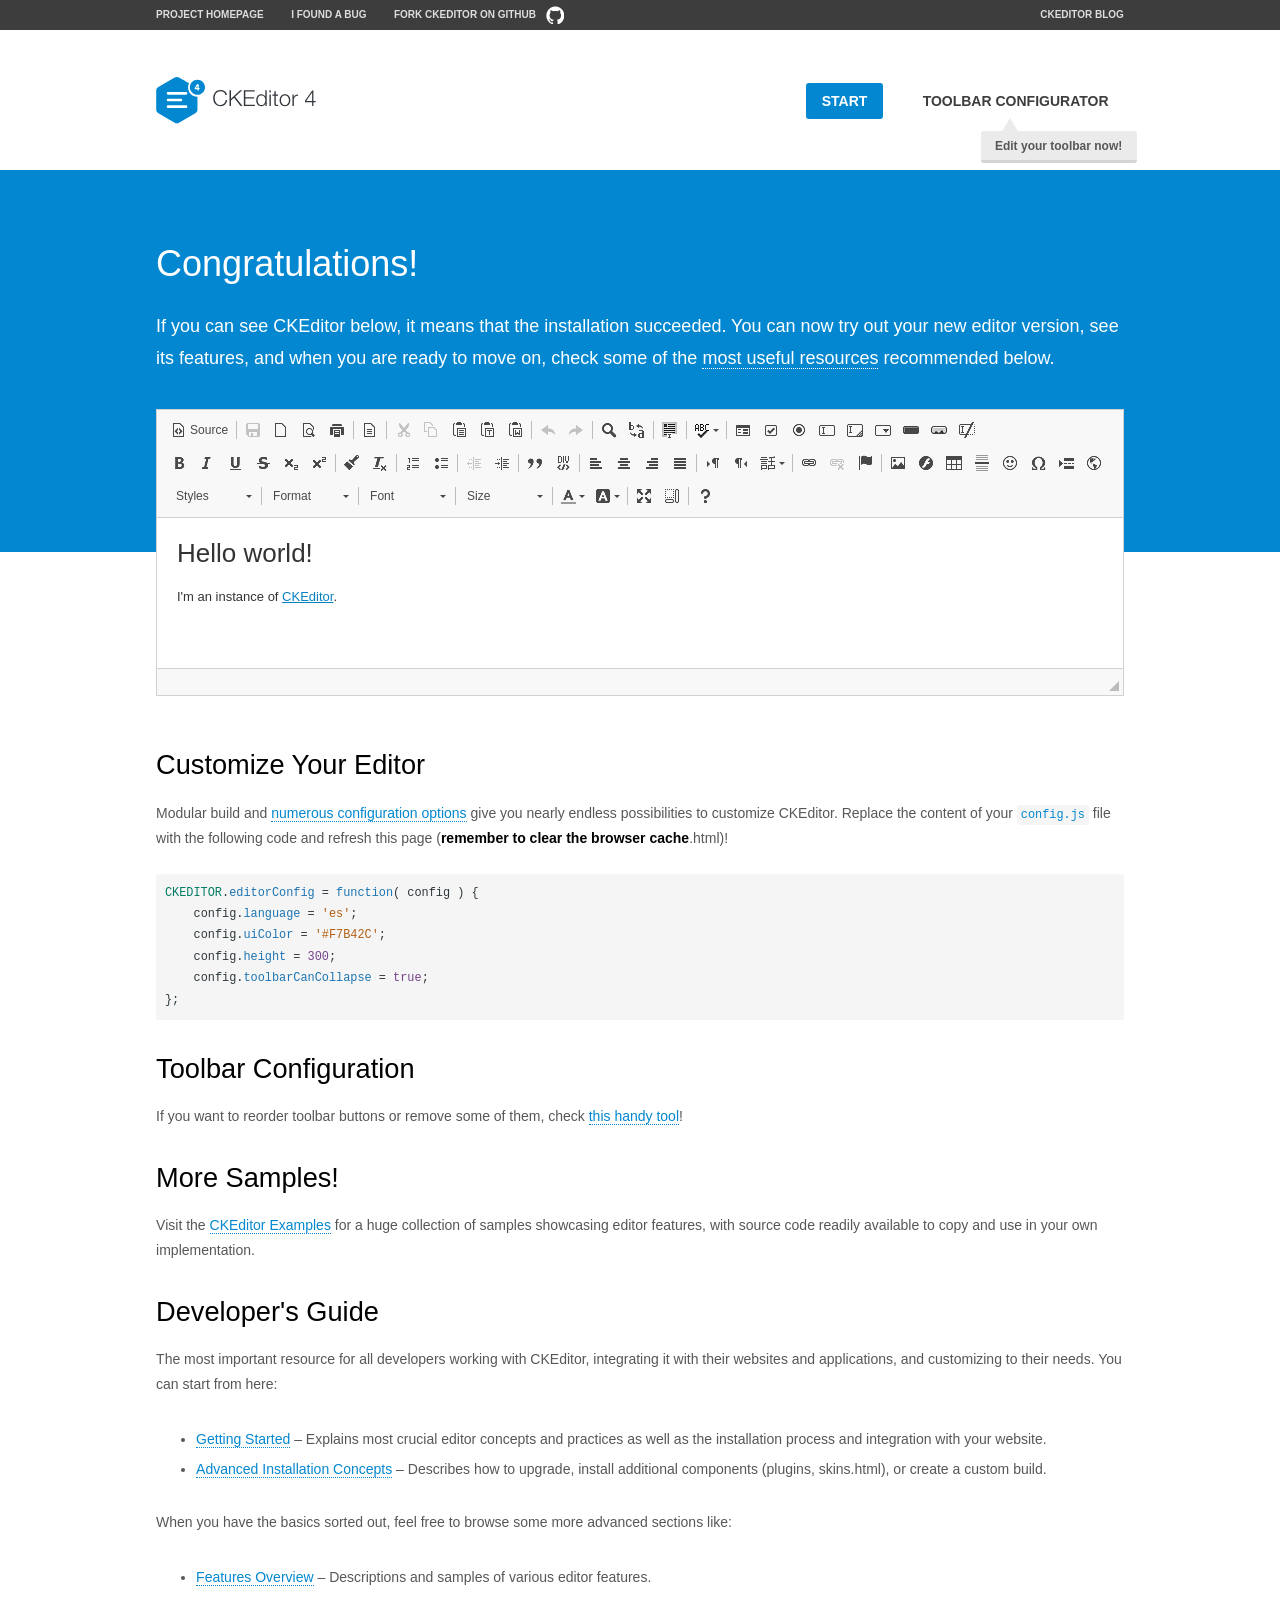
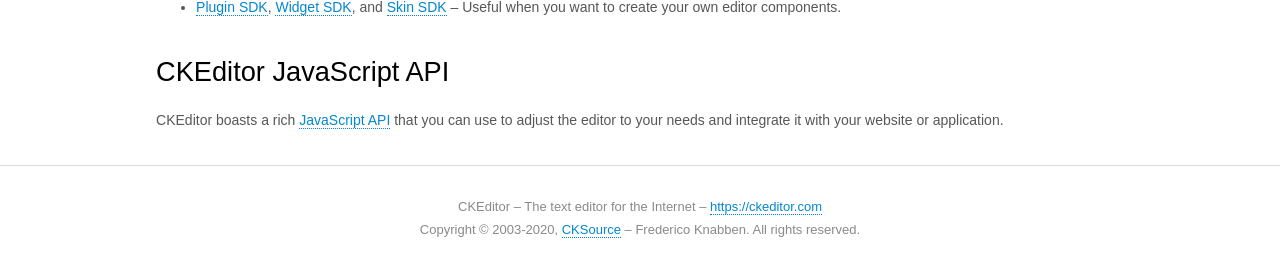
<file: public/assets/ckeditor/samples/index.html>
<!DOCTYPE html>
<!--
Copyright (c) 2003-2020, CKSource - Frederico Knabben. All rights reserved.
For licensing, see LICENSE.md or https://ckeditor.com/legal/ckeditor-oss-license
-->
<html lang="en">
<head>
	<meta charset="utf-8">
	<title>CKEditor Sample</title>
	<script src="../ckeditor.js"></script>
	<script src="js/sample.js"></script>
	<link rel="stylesheet" href="css/samples.css">
	<link rel="stylesheet" href="toolbarconfigurator/lib/codemirror/neo.css">
	<meta name="viewport" content="width=device-width,initial-scale=1">
	<meta name="description" content="Try the latest sample of CKEditor 4 and learn more about customizing your WYSIWYG editor with endless possibilities.">
</head>
<body id="main">

<nav class="navigation-a">
	<div class="grid-container">
		<ul class="navigation-a-left grid-width-70">
			<li><a href="https://ckeditor.com/ckeditor-4/">Project Homepage</a></li>
			<li><a href="https://github.com/ckeditor/ckeditor4/issues">I found a bug</a></li>
			<li><a href="https://github.com/ckeditor/ckeditor4" class="icon-pos-right icon-navigation-a-github">Fork CKEditor on GitHub</a></li>
		</ul>
		<ul class="navigation-a-right grid-width-30">
			<li><a href="https://ckeditor.com/blog/">CKEditor Blog</a></li>
		</ul>
	</div>
</nav>

<header class="header-a">
	<div class="grid-container">
		<h1 class="header-a-logo grid-width-30">
			<a href="index.html"><img src="img/logo.svg" onerror="this.src='img/logo.png'; this.onerror=null;" alt="CKEditor Sample"></a>
		</h1>

		<nav class="navigation-b grid-width-70">
			<ul>
				<li><a href="index.html" class="button-a button-a-background">Start</a></li>
				<li><a href="toolbarconfigurator/index.html" class="button-a">Toolbar configurator <span class="balloon-a balloon-a-nw">Edit your toolbar now!</span></a></li>
			</ul>
		</nav>
	</div>
</header>

<main>
	<div class="adjoined-top">
		<div class="grid-container">
			<div class="content grid-width-100">
				<h1>Congratulations!</h1>
				<p>
					If you can see CKEditor below, it means that the installation succeeded.
					You can now try out your new editor version, see its features, and when you are ready to move on, check some of the <a href="#sample-customize">most useful resources</a> recommended below.
				</p>
			</div>
		</div>
	</div>
	<div class="adjoined-bottom">
		<div class="grid-container">
			<div class="grid-width-100">
				<div id="editor">
					<h1>Hello world!</h1>
					<p>I'm an instance of <a href="https://ckeditor.com">CKEditor</a>.</p>
				</div>
			</div>
		</div>
	</div>

	<div class="grid-container">
		<div class="content grid-width-100">
			<section id="sample-customize">
				<h2>Customize Your Editor</h2>
				<p>Modular build and <a href="https://ckeditor.com/docs/ckeditor4/latest/guide/dev_configuration.html">numerous configuration options</a> give you nearly endless possibilities to customize CKEditor. Replace the content of your <code><a href="../config.js">config.js</a></code> file with the following code and refresh this page (<strong>remember to clear the browser cache</strong>.html)!</p>
		<pre class="cm-s-neo CodeMirror"><code><span style="padding-right: 0.1px;"><span class="cm-variable">CKEDITOR</span>.<span class="cm-property">editorConfig</span> <span class="cm-operator">=</span> <span class="cm-keyword">function</span>( <span class="cm-def">config</span> ) {</span>
<span style="padding-right: 0.1px;"><span class="cm-tab">	</span><span class="cm-variable-2">config</span>.<span class="cm-property">language</span> <span class="cm-operator">=</span> <span class="cm-string">'es'</span>;</span>
<span style="padding-right: 0.1px;"><span class="cm-tab">	</span><span class="cm-variable-2">config</span>.<span class="cm-property">uiColor</span> <span class="cm-operator">=</span> <span class="cm-string">'#F7B42C'</span>;</span>
<span style="padding-right: 0.1px;"><span class="cm-tab">	</span><span class="cm-variable-2">config</span>.<span class="cm-property">height</span> <span class="cm-operator">=</span> <span class="cm-number">300</span>;</span>
<span style="padding-right: 0.1px;"><span class="cm-tab">	</span><span class="cm-variable-2">config</span>.<span class="cm-property">toolbarCanCollapse</span> <span class="cm-operator">=</span> <span class="cm-atom">true</span>;</span>
<span style="padding-right: 0.1px;">};</span></code></pre>
			</section>

			<section>
				<h2>Toolbar Configuration</h2>
				<p>If you want to reorder toolbar buttons or remove some of them, check <a href="toolbarconfigurator/index.html">this handy tool</a>!</p>
			</section>

			<section>
				<h2>More Samples!</h2>
				<p>Visit the <a href="https://ckeditor.com/docs/ckeditor4/latest/examples/index.html">CKEditor Examples</a> for a huge collection of samples showcasing editor features, with source code readily available to copy and use in your own implementation.</p>
			</section>

			<section>
				<h2>Developer's Guide</h2>
				<p>The most important resource for all developers working with CKEditor, integrating it with their websites and applications, and customizing to their needs. You can start from here:</p>
				<ul>
					<li><a href="https://ckeditor.com/docs/ckeditor4/latest/guide/dev_installation.html">Getting Started</a> &ndash; Explains most crucial editor concepts and practices as well as the installation process and integration with your website.</li>
					<li><a href="https://ckeditor.com/docs/ckeditor4/latest/guide/dev_advanced_installation.html">Advanced Installation Concepts</a> &ndash; Describes how to upgrade, install additional components (plugins, skins.html), or create a custom build.</li>
				</ul>
					<p>When you have the basics sorted out, feel free to browse some more advanced sections like:</p>
				<ul>
					<li><a href="https://ckeditor.com/docs/ckeditor4/latest/features/index.html">Features Overview</a> &ndash; Descriptions and samples of various editor features.</li>
					<li><a href="https://ckeditor.com/docs/ckeditor4/latest/guide/plugin_sdk_intro.html">Plugin SDK</a>, <a href="https://ckeditor.com/docs/ckeditor4/latest/guide/widget_sdk_intro.html">Widget SDK</a>, and <a href="https://ckeditor.com/docs/ckeditor4/latest/guide/skin_sdk_intro.html">Skin SDK</a> &ndash; Useful when you want to create your own editor components.</li>
				</ul>
			</section>

			<section>
				<h2>CKEditor JavaScript API</h2>
				<p>CKEditor boasts a rich <a href="https://ckeditor.com/docs/ckeditor4/latest/api/index.html">JavaScript API</a> that you can use to adjust the editor to your needs and integrate it with your website or application.</p>
			</section>
		</div>
	</div>
</main>

<footer class="footer-a grid-container">
	<div class="grid-container">
		<p class="grid-width-100">
			CKEditor &ndash; The text editor for the Internet &ndash; <a class="samples" href="https://ckeditor.com/">https://ckeditor.com</a>
		</p>
		<p class="grid-width-100" id="copy">
			Copyright &copy; 2003-2020, <a class="samples" href="https://cksource.com/">CKSource</a> &ndash; Frederico Knabben. All rights reserved.
		</p>
	</div>
</footer>
<script>
	initSample();
</script>

</body>
</html>
</file>
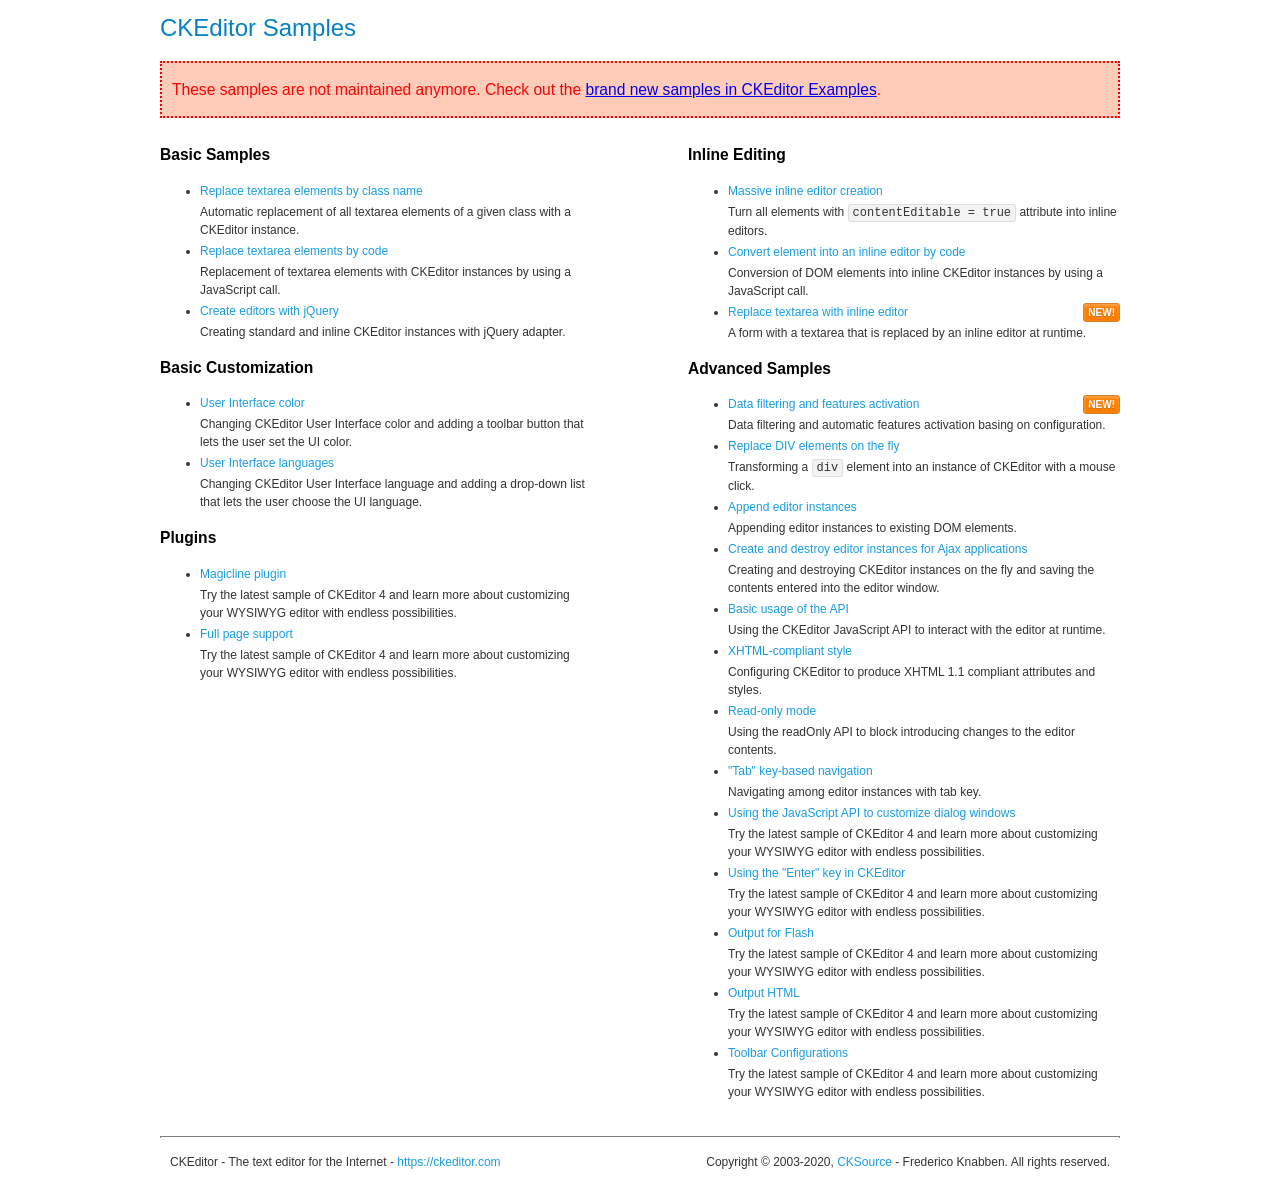
<file: public/assets/ckeditor/samples/old/index.html>
﻿<!DOCTYPE html>
<!--
Copyright (c) 2003-2020, CKSource - Frederico Knabben. All rights reserved.
For licensing, see LICENSE.md or https://ckeditor.com/legal/ckeditor-oss-license
-->
<html lang="en">
<head>
	<meta charset="utf-8">
	<title>CKEditor Samples</title>
	<link rel="stylesheet" href="sample.css">
	<meta name="description" content="Try the latest sample of CKEditor 4 and learn more about customizing your WYSIWYG editor with endless possibilities.">
</head>
<body>
	<h1 class="samples">
		CKEditor Samples
	</h1>
	<div class="warning deprecated">
		These samples are not maintained anymore. Check out the <a href="https://ckeditor.com/docs/ckeditor4/latest/examples/index.html">brand new samples in CKEditor Examples</a>.
	</div>
	<div class="twoColumns">
		<div class="twoColumnsLeft">
			<h2 class="samples">
				Basic Samples
			</h2>
			<dl class="samples">
				<dt><a class="samples" href="replacebyclass.html">Replace textarea elements by class name</a></dt>
				<dd>Automatic replacement of all textarea elements of a given class with a CKEditor instance.</dd>

				<dt><a class="samples" href="replacebycode.html">Replace textarea elements by code</a></dt>
				<dd>Replacement of textarea elements with CKEditor instances by using a JavaScript call.</dd>

				<dt><a class="samples" href="jquery.html">Create editors with jQuery</a></dt>
				<dd>Creating standard and inline CKEditor instances with jQuery adapter.</dd>
			</dl>

			<h2 class="samples">
				Basic Customization
			</h2>
			<dl class="samples">
				<dt><a class="samples" href="uicolor.html">User Interface color</a></dt>
				<dd>Changing CKEditor User Interface color and adding a toolbar button that lets the user set the UI color.</dd>

				<dt><a class="samples" href="uilanguages.html">User Interface languages</a></dt>
				<dd>Changing CKEditor User Interface language and adding a drop-down list that lets the user choose the UI language.</dd>
			</dl>


			<h2 class="samples">Plugins</h2>
<dl class="samples">
<dt><a class="samples" href="magicline/magicline.html">Magicline plugin</a></dt>
<dd>Try the latest sample of CKEditor 4 and learn more about customizing your WYSIWYG editor with endless possibilities.</dd>

<dt><a class="samples" href="wysiwygarea/fullpage.html">Full page support</a></dt>
<dd>Try the latest sample of CKEditor 4 and learn more about customizing your WYSIWYG editor with endless possibilities.</dd>
</dl>
		</div>
		<div class="twoColumnsRight">
			<h2 class="samples">
				Inline Editing
			</h2>
			<dl class="samples">
				<dt><a class="samples" href="inlineall.html">Massive inline editor creation</a></dt>
				<dd>Turn all elements with <code>contentEditable = true</code> attribute into inline editors.</dd>

				<dt><a class="samples" href="inlinebycode.html">Convert element into an inline editor by code</a></dt>
				<dd>Conversion of DOM elements into inline CKEditor instances by using a JavaScript call.</dd>

				<dt><a class="samples" href="inlinetextarea.html">Replace textarea with inline editor</a> <span class="new">New!</span></dt>
				<dd>A form with a textarea that is replaced by an inline editor at runtime.</dd>

				
			</dl>

			<h2 class="samples">
				Advanced Samples
			</h2>
			<dl class="samples">
				<dt><a class="samples" href="datafiltering.html">Data filtering and features activation</a> <span class="new">New!</span></dt>
				<dd>Data filtering and automatic features activation basing on configuration.</dd>

				<dt><a class="samples" href="divreplace.html">Replace DIV elements on the fly</a></dt>
				<dd>Transforming a <code>div</code> element into an instance of CKEditor with a mouse click.</dd>

				<dt><a class="samples" href="appendto.html">Append editor instances</a></dt>
				<dd>Appending editor instances to existing DOM elements.</dd>

				<dt><a class="samples" href="ajax.html">Create and destroy editor instances for Ajax applications</a></dt>
				<dd>Creating and destroying CKEditor instances on the fly and saving the contents entered into the editor window.</dd>

				<dt><a class="samples" href="api.html">Basic usage of the API</a></dt>
				<dd>Using the CKEditor JavaScript API to interact with the editor at runtime.</dd>

				<dt><a class="samples" href="xhtmlstyle.html">XHTML-compliant style</a></dt>
				<dd>Configuring CKEditor to produce XHTML 1.1 compliant attributes and styles.</dd>

				<dt><a class="samples" href="readonly.html">Read-only mode</a></dt>
				<dd>Using the readOnly API to block introducing changes to the editor contents.</dd>

				<dt><a class="samples" href="tabindex.html">"Tab" key-based navigation</a></dt>
				<dd>Navigating among editor instances with tab key.</dd>


				
<dt><a class="samples" href="dialog/dialog.html">Using the JavaScript API to customize dialog windows</a></dt>
<dd>Try the latest sample of CKEditor 4 and learn more about customizing your WYSIWYG editor with endless possibilities.</dd>

<dt><a class="samples" href="enterkey/enterkey.html">Using the &quot;Enter&quot; key in CKEditor</a></dt>
<dd>Try the latest sample of CKEditor 4 and learn more about customizing your WYSIWYG editor with endless possibilities.</dd>

<dt><a class="samples" href="htmlwriter/outputforflash.html">Output for Flash</a></dt>
<dd>Try the latest sample of CKEditor 4 and learn more about customizing your WYSIWYG editor with endless possibilities.</dd>

<dt><a class="samples" href="htmlwriter/outputhtml.html">Output HTML</a></dt>
<dd>Try the latest sample of CKEditor 4 and learn more about customizing your WYSIWYG editor with endless possibilities.</dd>

<dt><a class="samples" href="toolbar/toolbar.html">Toolbar Configurations</a></dt>
<dd>Try the latest sample of CKEditor 4 and learn more about customizing your WYSIWYG editor with endless possibilities.</dd>

			</dl>
		</div>
	</div>
	<div id="footer">
		<hr>
		<p>
			CKEditor - The text editor for the Internet - <a class="samples" href="https://ckeditor.com/">https://ckeditor.com</a>
		</p>
		<p id="copy">
			Copyright &copy; 2003-2020, <a class="samples" href="https://cksource.com/">CKSource</a> - Frederico Knabben. All rights reserved.
		</p>
	</div>
</body>
</html>
</file>
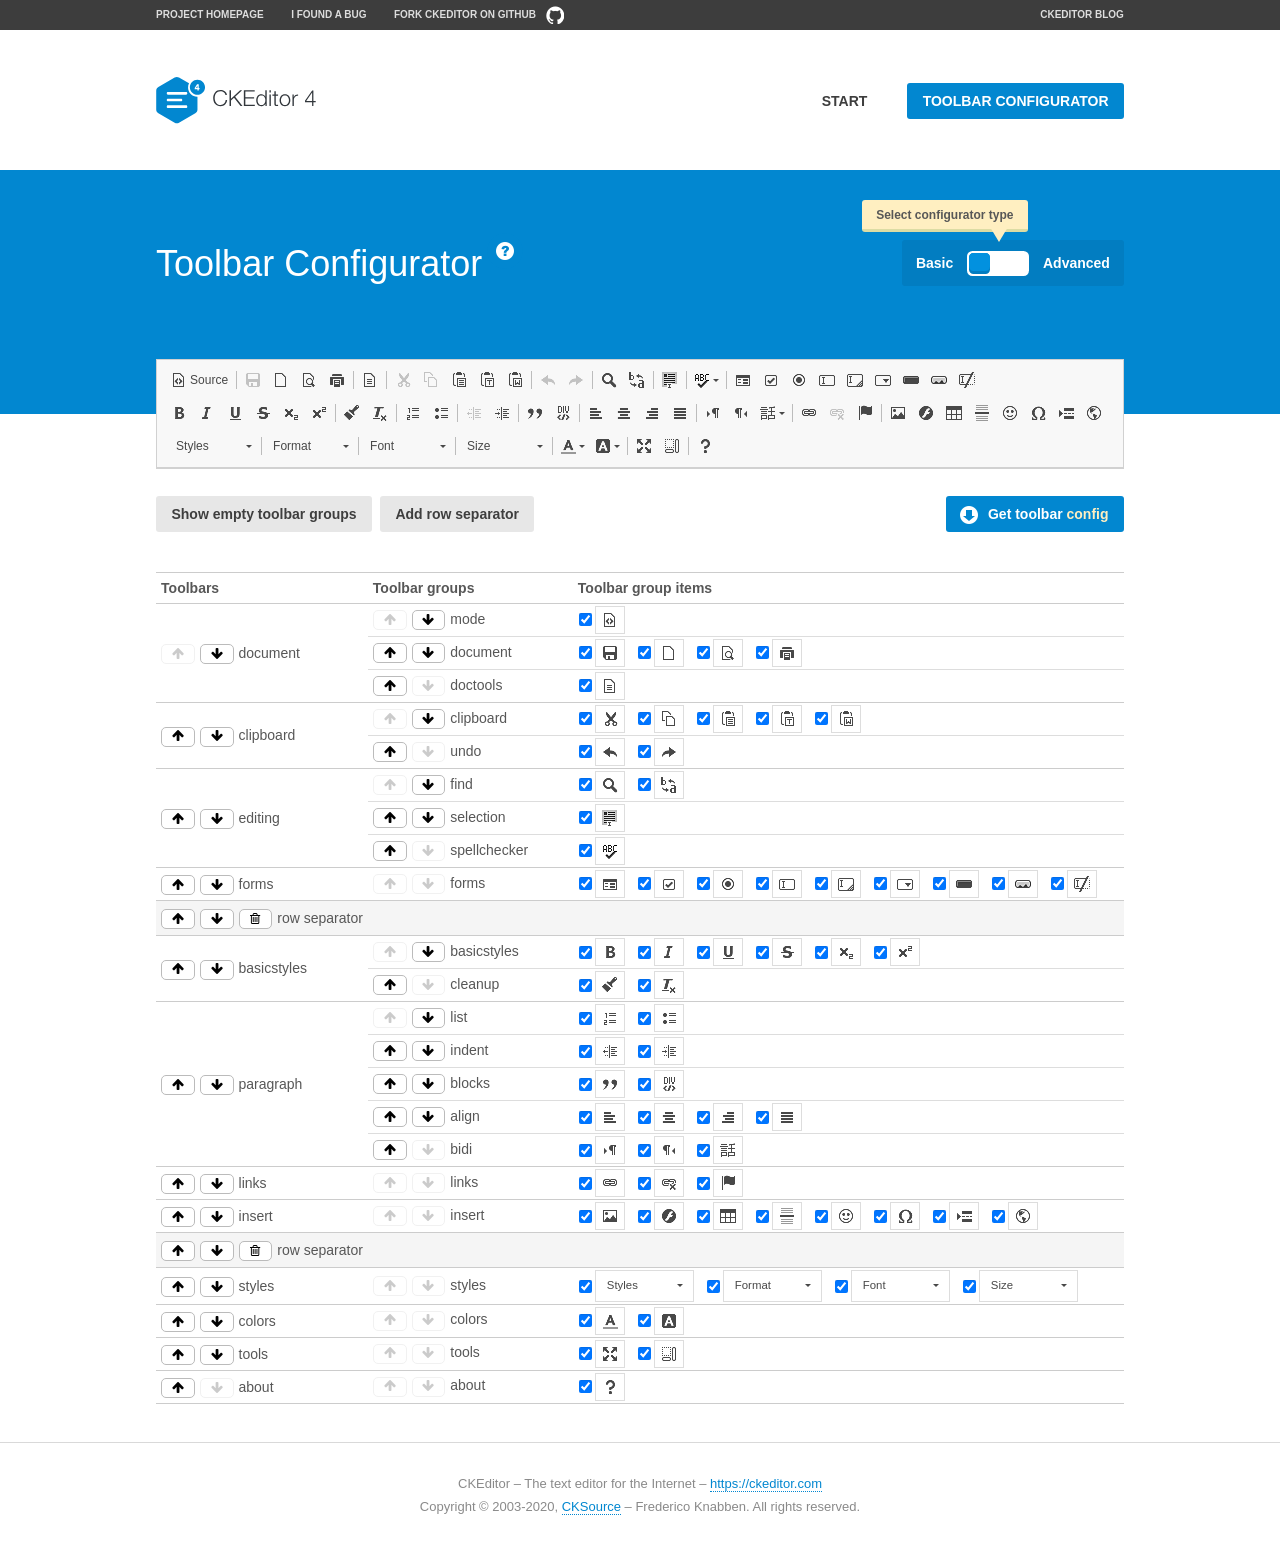
<file: public/assets/ckeditor/samples/toolbarconfigurator/index.html>
<!DOCTYPE html>
<!--
Copyright (c) 2003-2020, CKSource - Frederico Knabben. All rights reserved.
For licensing, see LICENSE.md or https://ckeditor.com/legal/ckeditor-oss-license
-->
<!--[if IE 8]><html class="ie8"><![endif]-->
<!--[if gt IE 8]><html><![endif]-->
<!--[if !IE]><!--><html lang="en"><!--<![endif]-->
<head>
	<meta charset="utf-8">
	<title>Toolbar Configurator</title>
	<script src="../../ckeditor.js"></script>
	<script>
		if ( CKEDITOR.env.ie && CKEDITOR.env.version < 9 )
			CKEDITOR.tools.enableHtml5Elements( document );
	</script>
	<link rel="stylesheet" href="lib/codemirror/codemirror.css">
	<link rel="stylesheet" href="lib/codemirror/show-hint.css">
	<link rel="stylesheet" href="lib/codemirror/neo.css">
	<link rel="stylesheet" href="css/fontello.css">
	<link rel="stylesheet" href="../css/samples.css">
	<meta name="description" content="Try the latest sample of CKEditor 4 and learn more about customizing your WYSIWYG editor with endless possibilities.">
</head>
<body id="toolbar">

<nav class="navigation-a">
	<div class="grid-container">
		<ul class="navigation-a-left grid-width-70">
			<li><a href="https://ckeditor.com/ckeditor-4/">Project Homepage</a></li>
			<li><a href="https://github.com/ckeditor/ckeditor4/issues">I found a bug</a></li>
			<li><a href="https://github.com/ckeditor/ckeditor4" class="icon-pos-right icon-navigation-a-github">Fork CKEditor on GitHub</a></li>
		</ul>
		<ul class="navigation-a-right grid-width-30">
			<li><a href="https://ckeditor.com/blog/">CKEditor Blog</a></li>
		</ul>
	</div>
</nav>

<header class="header-a">
	<div class="grid-container">
		<h1 class="header-a-logo grid-width-30">
			<a href="../index.html"><img src="../img/logo.svg" onerror="this.src='../img/logo.png'; this.onerror=null;" alt="CKEditor Logo"></a>
		</h1>
		<nav class="navigation-b grid-width-70">
			<ul>
				<li><a href="../index.html"  class="button-a">Start</a></li>
				<li><a href="index.html"  class="button-a button-a-background">Toolbar configurator</a></li>
			</ul>
		</nav>
	</div>
</header>

<main>
	<div class="adjoined-top">
		<div class="grid-container">
			<div class="content grid-width-100">
				<div class="grid-container-nested">
					<h1 class="grid-width-60">
						Toolbar Configurator
						<a href="#help-content" type="button" title="Configurator help" id="help" class="button-a button-a-background button-a-no-text icon-pos-left icon-question-mark">Help</a>
					</h1>

					<div class="grid-width-40 grid-switch-magic">
						<div class="switch">
							<span class="balloon-a balloon-a-se">Select configurator type</span>
							<input type="radio" name="radio" data-num="1" id="radio-basic" />
							<input type="radio" name="radio" data-num="2" id="radio-advanced" />
							<label data-for="1" for="radio-basic">Basic</label>
							<span class="switch-inner">
								<span class="handler"></span>
							</span>
							<label data-for="2" for="radio-advanced">Advanced</label>
						</div>
					</div>
				</div>
			</div>
		</div>
	</div>
	<div class="adjoined-bottom">
		<div class="grid-container">
			<div class="grid-width-100">
				<div class="editors-container">
					<div id="editor-basic"></div>
					<div id="editor-advanced"></div>
				</div>
			</div>
		</div>
	</div>

	<div class="grid-container configurator">
		<div class="content grid-width-100">
			<div class="configurator">
				<div>
					<div id="toolbarModifierWrapper"></div>
				</div>
			</div>
		</div>
	</div>

	<div id="help-content">
		<div class="grid-container">
			<div class="grid-width-100">
				<h2>What Am I Doing Here?</h2>

				<div class="grid-container grid-container-nested">
					<div class="basic">
						<div class="grid-width-50">
							<p>Arrange <a href="https://ckeditor.com/docs/ckeditor4/latest/api/CKEDITOR_config.html#cfg-toolbarGroups">toolbar groups</a>, toggle <a href="https://ckeditor.com/docs/ckeditor4/latest/api/CKEDITOR_config.html#cfg-removeButtons">button visibility</a> according to your needs and get your toolbar configuration.</p>
							<p>You can replace the content of the <a href="../../config.js"><code>config.js</code></a> file with the generated configuration. If you already set some configuration options you will need to merge both configurations.</p>
						</div>
						<div class="grid-width-50">
							<p>Read more about different ways of <a href="https://ckeditor.com/docs/ckeditor4/latest/guide/dev_configuration.html">setting configuration</a> and do not forget about <strong>clearing browser cache</strong>.</p>
							<p>Arranging toolbar groups is the recommended way of configuring the toolbar, but if you need more freedom you can use the <a href="#advanced">advanced configurator</a>.</p>
						</div>
					</div>
					<div class="advanced" style="display: none;">
						<div class="grid-width-50">
							<p>With this code editor you can edit your <a href="https://ckeditor.com/docs/ckeditor4/latest/api/CKEDITOR_config.html#cfg-toolbar">toolbar configuration</a> live.</p>
							<p>You can replace the content of the <a href="../../config.js"><code>config.js</code></a> file with the generated configuration. If you already set some configuration options you will need to merge both configurations.</p>
						</div>
						<div class="grid-width-50">
							<p>Read more about different ways of <a href="https://ckeditor.com/docs/ckeditor4/latest/guide/dev_configuration.html">setting configuration</a> and do not forget about <strong>clearing browser cache</strong>.</p>
						</div>
					</div>
				</div>

				<p class="grid-container grid-container-nested">
					<button type="button" class="help-content-close grid-width-100 button-a button-a-background">Got it. Let's play!</button>
				</p>
			</div>
		</div>
	</div>
</main>

<footer class="footer-a grid-container">
	<p class="grid-width-100">
		CKEditor &ndash; The text editor for the Internet &ndash; <a class="samples" href="https://ckeditor.com/">https://ckeditor.com</a>
	</p>
	<p class="grid-width-100" id="copy">
		Copyright &copy; 2003-2020, <a class="samples" href="https://cksource.com/">CKSource</a> &ndash; Frederico Knabben. All rights reserved.
	</p>
</footer>

<script src="lib/codemirror/codemirror.js"></script>
<script src="lib/codemirror/javascript.js"></script>
<script src="lib/codemirror/show-hint.js"></script>

<script src="js/fulltoolbareditor.js"></script>
<script src="js/abstracttoolbarmodifier.js"></script>
<script src="js/toolbarmodifier.js"></script>
<script src="js/toolbartextmodifier.js"></script>
<script src="../js/sf.js"></script>

<script>
	( function() {
		'use strict';

		var mode = ( window.location.hash.substr( 1 ) === 'advanced' ) ? 'advanced' : 'basic',
			configuratorSection = CKEDITOR.document.findOne( 'main > .grid-container.configurator' ),
			basicInstruction = CKEDITOR.document.findOne( '#help-content .basic' ),
			advancedInstruction = CKEDITOR.document.findOne( '#help-content .advanced' ),

			// Configurator mode switcher.
			modeSwitchBasic = CKEDITOR.document.getById( 'radio-basic' ),
			modeSwitchAdvanced = CKEDITOR.document.getById( 'radio-advanced' );

		// Initial setup
		function updateSwitcher() {
			if ( mode === 'advanced' ) {
				modeSwitchAdvanced.$.checked = true;
			} else {
				modeSwitchBasic.$.checked = true;
			}
		}

		updateSwitcher();

		CKEDITOR.document.getWindow().on( 'hashchange', function( e ) {
			var hash = window.location.hash.substr( 1 );
			if ( !( hash === 'advanced' || hash === 'basic' ) ) {
				return;
			}
			mode = hash;
			onToolbarsDone( mode );
		} );

		CKEDITOR.document.getWindow().on( 'resize', function() {
			updateToolbar( ( mode === 'basic' ? toolbarModifier : toolbarTextModifier )[ 'editorInstance' ] );
		} );

		function onRefresh( modifier ) {
			modifier = modifier || this;

			if ( mode === 'basic' && modifier instanceof ToolbarConfigurator.ToolbarTextModifier ) {
				return;
			}

			// CodeMirror container becomes visible, so we need to refresh and to avoid rendering problems.
			if ( mode === 'advanced' && modifier instanceof ToolbarConfigurator.ToolbarTextModifier ) {
				modifier.codeContainer.refresh();
			}

			updateToolbar( modifier.editorInstance );
		}

		function updateToolbar( editor ) {
			var editorContainer = editor.container;

			// Not always editor is loaded.
			if ( !editorContainer ) {
				return;
			}

			var displayStyle = editorContainer.getStyle( 'display' );

			editorContainer.setStyle( 'display', 'block' );

			var newHeight = editorContainer.getSize( 'height' );

			var newMarginTop = parseInt( editorContainer.getComputedStyle( 'margin-top' ), 10 );
			newMarginTop = ( isNaN( newMarginTop ) ? 0 : Number( newMarginTop ) );

			var newMarginBottom = parseInt( editorContainer.getComputedStyle( 'margin-bottom' ), 10 );
			newMarginBottom = ( isNaN( newMarginBottom ) ? 0 : Number( newMarginBottom ) );

			var result = newHeight + newMarginTop + newMarginBottom;

			editorContainer.setStyle( 'display', displayStyle );

			editor.container.getAscendant( 'div' ).setStyle( 'height', result + 'px' );
		}

		var toolbarModifier = new ToolbarConfigurator.ToolbarModifier( 'editor-basic' );

		var done = 0;
		toolbarModifier.init( onToolbarInit );
		toolbarModifier.onRefresh = onRefresh;

		CKEDITOR.document.getById( 'toolbarModifierWrapper' ).append( toolbarModifier.mainContainer );

		var toolbarTextModifier = new ToolbarConfigurator.ToolbarTextModifier( 'editor-advanced' );
		toolbarTextModifier.init( onToolbarInit );
		toolbarTextModifier.onRefresh = onRefresh;

		function onToolbarInit() {
			if ( ++done === 2 ) {
				onToolbarsDone();

				positionSticky.watch( CKEDITOR.document.findOne( '.toolbar' ), function() {
					return mode === 'advanced';
				} );
			}
		}

		function onToolbarsDone() {
			if ( mode === 'basic' ) {
				toggleModeBasic( false );
			} else {
				toggleModeAdvanced( false );
			}

			updateSwitcher();

			setTimeout( function() {
				CKEDITOR.document.findOne( '.editors-container' ).addClass( 'active' );
				CKEDITOR.document.findOne( '#toolbarModifierWrapper' ).addClass( 'active' );
			}, 200 );
		}

		CKEDITOR.document.getById( 'toolbarModifierWrapper' ).append( toolbarTextModifier.mainContainer );

		function toogleModeSwitch( onElement, offElement, onModifier, offModifier ) {
			onElement.addClass( 'fancy-button-active' );
			offElement.removeClass( 'fancy-button-active' );

			onModifier.showUI();
			offModifier.hideUI();
		}

		function toggleModeBasic( callOnRefresh ) {
			callOnRefresh = ( callOnRefresh !== false );
			mode = 'basic';
			window.location.hash = '#basic';
			toogleModeSwitch( modeSwitchBasic, modeSwitchAdvanced, toolbarModifier, toolbarTextModifier );

			configuratorSection.removeClass( 'freed-width' );
			basicInstruction.show();
			advancedInstruction.hide();

			callOnRefresh && onRefresh( toolbarModifier );
		}

		function toggleModeAdvanced( callOnRefresh ) {
			callOnRefresh = ( callOnRefresh !== false );
			mode = 'advanced';
			window.location.hash = '#advanced';
			toogleModeSwitch( modeSwitchAdvanced, modeSwitchBasic, toolbarTextModifier, toolbarModifier );

			configuratorSection.addClass( 'freed-width' );
			advancedInstruction.show();
			basicInstruction.hide();

			callOnRefresh && onRefresh( toolbarTextModifier );
		}

		modeSwitchBasic.on( 'click', toggleModeBasic );
		modeSwitchAdvanced.on( 'click', toggleModeAdvanced );

		//
		// Position:sticky for the toolbar.
		//

		// Will make elements behave like they were styled with position:sticky.
		var positionSticky = {
			// Store object: {
			// 		element: CKEDITOR.dom.element, // Element which will float.
			// 		placeholder: CKEDITOR.dom.element, // Placeholder which is place to prevent page bounce.
			// 		isFixed: boolean // Whether element float now.
			// }
			watched: [],

			active: [],

			staticContainer: null,

			init: function() {
				var element = CKEDITOR.dom.element.createFromHtml(
					'<div class="staticContainer">' +
						'<div class="grid-container" >' +
							'<div class="grid-width-100">' +
								'<div class="inner"></div>' +
							'</div>' +
						'</div>' +
					'</div>' );

				this.staticContainer = element.findOne( '.inner' );

				CKEDITOR.document.getBody().append( element );
			},

			watch: function( element, preventFunc ) {
				this.watched.push( {
					element: element,
					placeholder: new CKEDITOR.dom.element( 'div' ),
					isFixed: false,
					preventFunc: preventFunc
				} );
			},

			checkAll: function() {
				for ( var i = 0; i < this.watched.length; i++ ) {
					this.check( this.watched[ i ] );
				}
			},

			check: function( element ) {
				var isFixed = element.isFixed;
				var shouldBeFixed = this.shouldBeFixed( element );

				// Nothing to be done.
				if ( isFixed === shouldBeFixed ) {
					return;
				}

				var placeholder = element.placeholder;

				if ( isFixed ) {
					// Unfixing.

					element.element.insertBefore( placeholder );
					placeholder.remove();

					element.element.removeStyle( 'margin' );

					this.active.splice( CKEDITOR.tools.indexOf( this.active, element ), 1 );

				} else {
					// Fixing.
					placeholder.setStyle( 'width', element.element.getSize( 'width' ) + 'px' );
					placeholder.setStyle( 'height', element.element.getSize( 'height' ) + 'px' );
					placeholder.setStyle( 'margin-bottom', element.element.getComputedStyle( 'margin-bottom' ) );
					placeholder.setStyle( 'display', element.element.getComputedStyle( 'display' ) );
					placeholder.insertAfter( element.element );

					this.staticContainer.append( element.element );

					this.active.push( element );
				}

				element.isFixed = !element.isFixed;
			},

			shouldBeFixed: function( element ) {
				if ( element.preventFunc && element.preventFunc() ) {
					return false;
				}

				// If element is already fixed we are checking it's placeholder.
				var related = ( element.isFixed ? element.placeholder : element.element ),
					clientRect = related.$.getBoundingClientRect(),
					staticHeight = this.staticContainer.getSize('height' ),
					elemHeight = element.element.getSize( 'height' );

				if ( element.isFixed ) {
					return ( clientRect.top + elemHeight < staticHeight );
				} else {
					return ( clientRect.top < staticHeight );
				}
			}
		};

		positionSticky.init();

		CKEDITOR.document.getWindow().on( 'scroll',
			new CKEDITOR.tools.eventsBuffer( 100, positionSticky.checkAll, positionSticky ).input
		);

		// Make the toolbar sticky.
		positionSticky.watch( CKEDITOR.document.findOne( '.editors-container' ) );

		// Help button and help-content.
		( function() {
			var helpButton = CKEDITOR.document.getById( 'help' ),
				helpContent = CKEDITOR.document.getById( 'help-content' );

			// Don't show help button on IE8 because it's unsupported by Pico Modal.
			if ( CKEDITOR.env.ie && CKEDITOR.env.version == 8 ) {
				helpButton.hide();
			} else {
				// Display help modal when the button is clicked.
				helpButton.on( 'click', function( evt ) {
					SF.modal( {
						// Clone modal content from DOM.
						content: helpContent.getHtml(),

						afterCreate: function( modal ) {
							// Enable modal content button to close the modal.
							new CKEDITOR.dom.element( modal.modalElem() ).findOne( '.help-content-close' ).once( 'click', modal.close );
						}
					} ).show();
				} );
			}
		} )();
	} )();
</script>
</body>
</html>
</file>
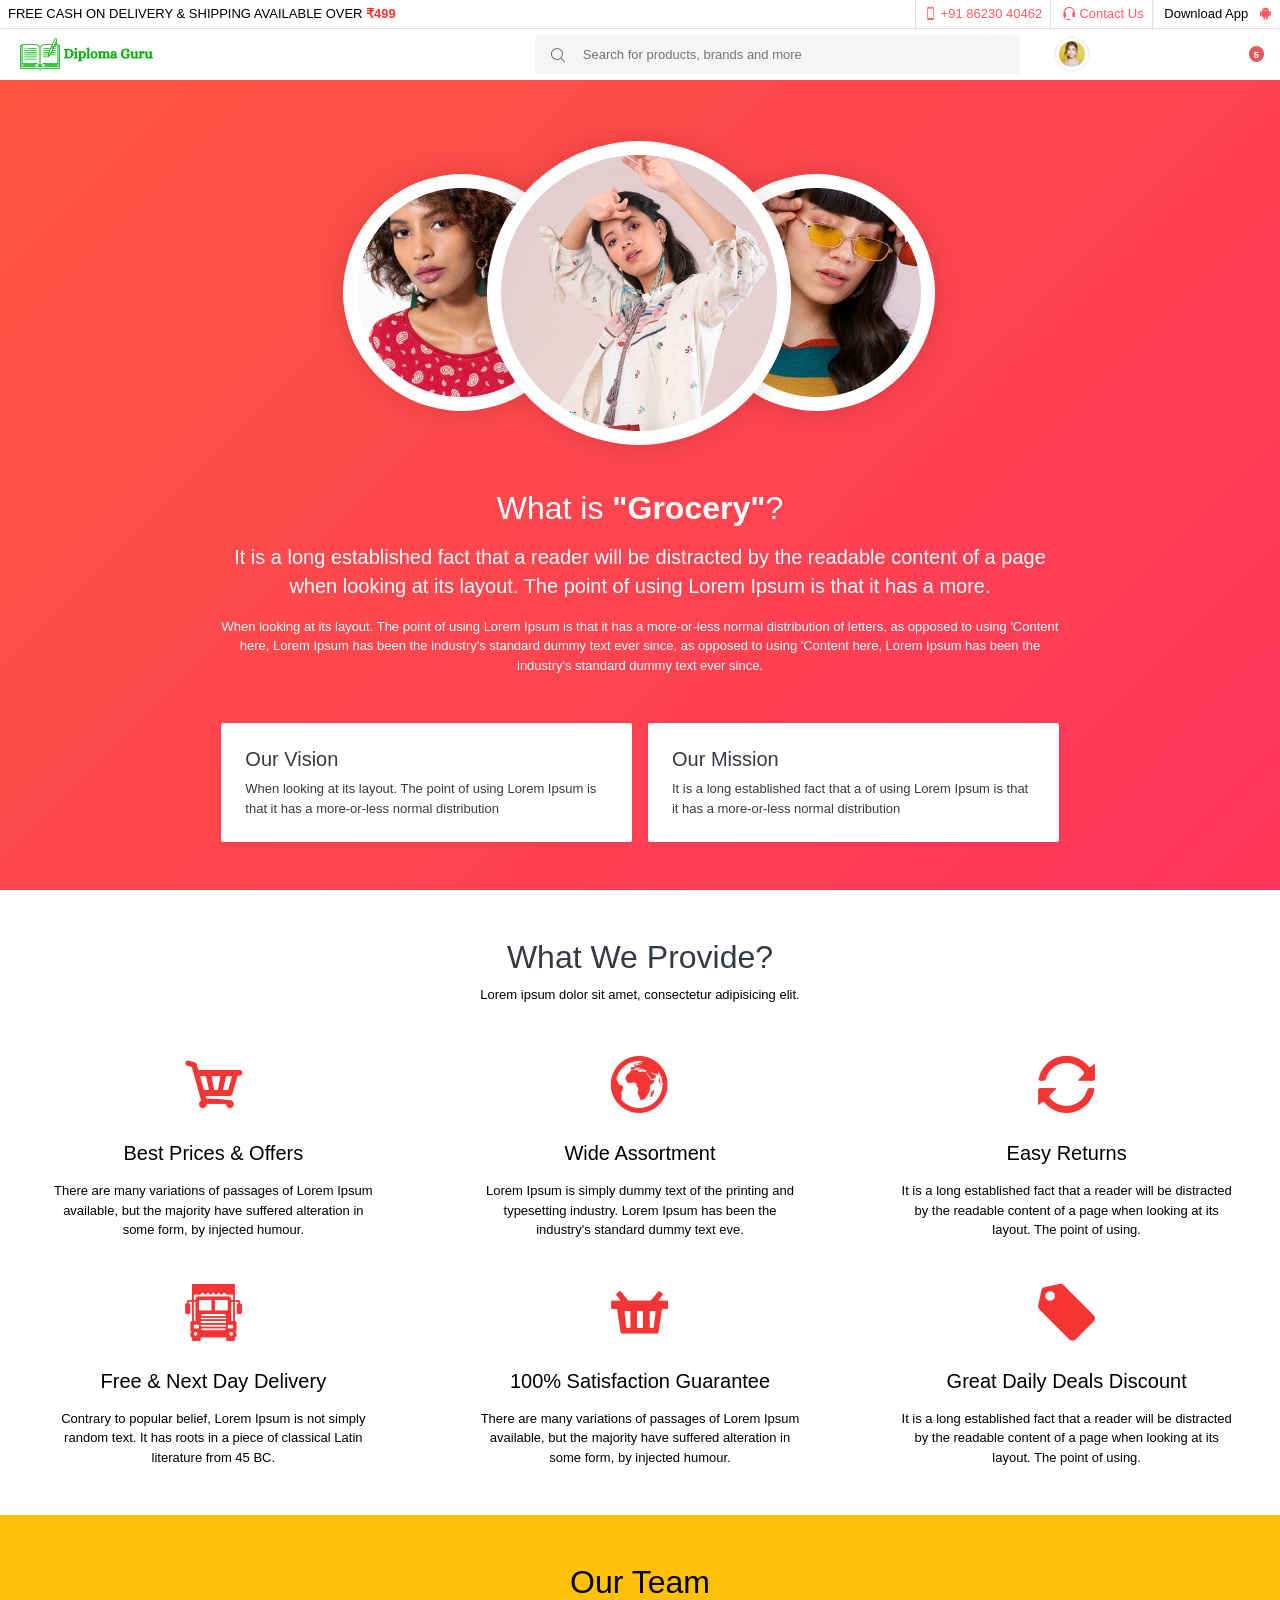
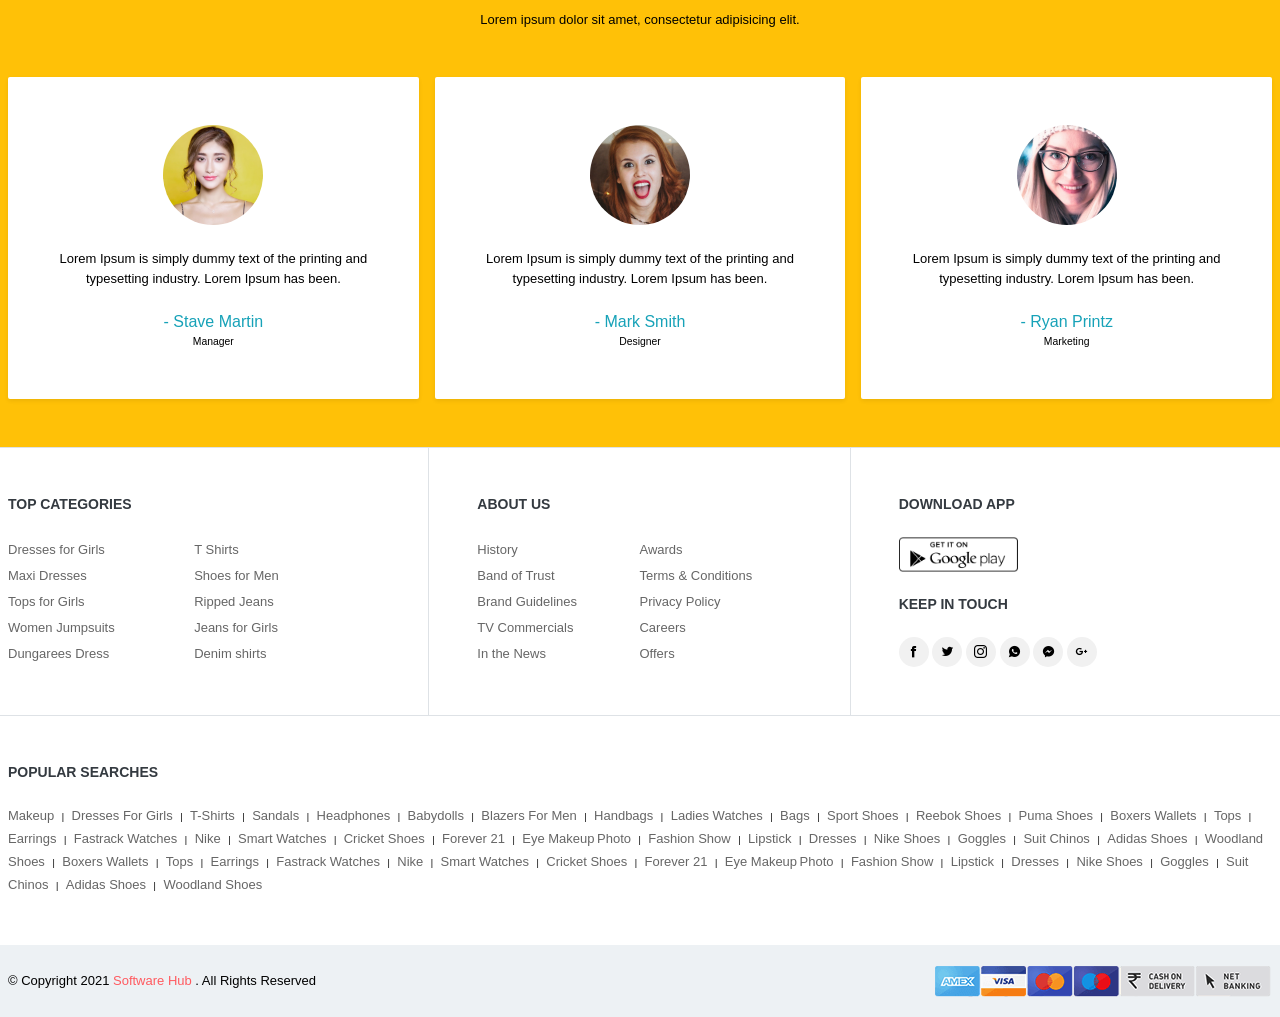
<file: public/website/about-us.html>
<!DOCTYPE html>
<html lang="en">

<head>
    <meta charset="utf-8">
    <meta name="viewport" content="width=device-width, initial-scale=1, shrink-to-fit=no">
    <title>About Us - E-Commerce</title>

    <link rel="icon" type="image/png" href="./assets/img/favicon.png">

    <link href="./assets/lib/bootstrap/css/bootstrap.min.css" rel="stylesheet">

    <link href="./assets/lib/fontawesome/css/all.min.css" rel="stylesheet">
    <link href="./assets/lib/icofont/icofont.min.css" rel="stylesheet">

    <link href="./assets/css/style.css" rel="stylesheet">

    <link rel="stylesheet" href="./assets/lib/owl-carousel/owl.carousel.css">
    <link rel="stylesheet" href="./assets/lib/owl-carousel/owl.theme.css">
</head>

<body>
    <div class="bg-light">
        <div class="header-top border-bottom bg-white">
            <div class="container">
                <div class="row">
                    <div class="col-lg-12">
                        <ul class="list-inline float-right mb-0">
                            <li class="list-inline-item border-right border-left py-1 pr-2 mr-2 pl-2">
                                <a href="#"><i class="icofont icofont-iphone"></i> +91 86230 40462</a>
                            </li>
                            <li class="list-inline-item border-right py-1 pr-2 mr-2">
                                <a href="./contact-us.html"><i class="icofont icofont-headphone-alt"></i> Contact Us</a>
                            </li>
                            <li class="list-inline-item">
                                <span>Download App</span> &nbsp;
                                <!-- <a href="#"><i class="icofont icofont-brand-windows"></i></a>
                                <a href="#"><i class="icofont icofont-brand-apple"></i></a> -->
                                <a href="#"><i class="icofont icofont-brand-android-robot"></i></a>
                            </li>
                        </ul>
                        <p class="mb-0 py-1">FREE CASH ON DELIVERY &amp; SHIPPING AVAILABLE OVER <span class="text-danger font-weight-bold">&#x20B9;499</span></p>
                    </div>
                </div>
            </div>
        </div>
        <div class="main-nav shadow-sm">
            <nav class="navbar navbar-expand-lg navbar-light bg-white pt-0 pb-0">
                <div class="container">
                    <a class="navbar-brand" href="./index.html">
                        <img src="./assets/img/logo.png" alt="Software Hub">
                    </a>
                    <button class="navbar-toggler" type="button" data-toggle="collapse" data-target="#navbarSupportedContent" aria-controls="navbarSupportedContent" aria-expanded="false" aria-label="Toggle navigation">
<span class="navbar-toggler-icon"></span>
</button>
                    <div class="collapse navbar-collapse" id="navbarSupportedContent">
                        <ul class="navbar-nav mr-auto main-nav-left">
                            <li class="nav-item">
                                <a class="nav-link" href="./index.html"><i class="icofont-ui-home"></i></a>
                            </li>
                            <li class="nav-item dropdown mega-drop-main">
                                <a class="nav-link dropdown-toggle" href="#" id="navbarDropdown" role="button" data-toggle="dropdown" aria-haspopup="true" aria-expanded="false">
WOMEN
</a>
                                <div class="dropdown-menu mega-drop  shadow-sm border-0" aria-labelledby="navbarDropdown">
                                    <div class="row ml-0 mr-0">
                                        <div class="col-lg-3 col-sm-3 col-xs-3 col-md-3">
                                            <div class="mega-list">
                                                <a class="mega-title" href="product-grid.html">Lingerie & Sleepwear</a>
                                                <a href="product-grid.html">Bras & Lingerie Sets</a>
                                                <a href="product-grid.html">Briefs</a>
                                                <a href="product-grid.html">Shapewear</a>
                                                <a href="product-grid.html">Sleepwear & Loungewear</a>
                                                <a href="product-grid.html">Swimwear</a>
                                                <a href="product-grid.html">Camisoles & Thermals</a>
                                                <a href="product-grid.html">Blazers & Coats</a>
                                                <a href="product-grid.html">Suits</a>
                                                <a href="product-grid.html">Rain Jackets</a>
                                            </div>
                                        </div>
                                        <div class="col-lg-3 col-sm-3 col-xs-3 col-md-3">
                                            <div class="mega-list">
                                                <a class="mega-title" href="product-grid.html">Bottomwear</a>
                                                <a href="product-grid.html"> Jeans</a>
                                                <a href="product-grid.html">Casual Trousers</a>
                                                <a href="product-grid.html">Formal Trousers</a>
                                                <a href="product-grid.html">Shorts</a>
                                                <a href="product-grid.html">Track Pants & Joggers</a>
                                                <a href="product-grid.html">T-Shirts</a>
                                                <a href="product-grid.html">Sweatshirts</a>
                                                <a href="product-grid.html">Casual Shirts</a>
                                                <a href="product-grid.html">Formal Shirts</a>
                                            </div>
                                        </div>
                                        <div class="col-lg-3 col-sm-3 col-xs-3 col-md-3">
                                            <div class="mega-list">
                                                <a class="mega-title" href="product-grid.html">Western Wear</a>
                                                <a href="product-grid.html">Sweaters</a>
                                                <a href="product-grid.html">Jackets</a>
                                                <a href="product-grid.html">Blazers & Coats</a>
                                                <a href="product-grid.html">Suits</a>
                                                <a href="product-grid.html">Rain Jackets</a>
                                                <a href="product-grid.html">T-Shirts</a>
                                                <a href="product-grid.html">Casual Shirts</a>
                                                <a href="product-grid.html">Formal Shirts</a>
                                                <a href="product-grid.html">Sweatshirts</a>
                                            </div>
                                        </div>
                                        <div class="col-lg-3 col-sm-3 col-xs-3 col-md-3">
                                            <div class="mega-list">
                                                <a class="mega-title" href="product-grid.html">Footwear</a>
                                                <a href="product-grid.html">Casual Shoes</a>
                                                <a href="product-grid.html">Sports Shoes</a>
                                                <a href="product-grid.html">Formal Shoes</a>
                                                <a href="product-grid.html">Sandals & Floaters</a>
                                                <a href="product-grid.html">Flip Flops</a>
                                                <a href="product-grid.html">Socks</a>
                                                <a href="product-grid.html">Formal Shirts</a>
                                                <a href="product-grid.html">Sneakers</a>
                                                <a href="product-grid.html">Sweatshirts</a>
                                            </div>
                                        </div>
                                    </div>
                                </div>
                            </li>
                            <li class="nav-item dropdown mega-drop-main">
                                <a class="nav-link dropdown-toggle" href="#" id="navbarDropdown" role="button" data-toggle="dropdown" aria-haspopup="true" aria-expanded="false">
MEN</a>
                                <div class="dropdown-menu mega-drop  shadow-sm border-0" aria-labelledby="navbarDropdown">
                                    <div class="row ml-0 mr-0">
                                        <div class="col-lg-3 col-sm-3 col-xs-3 col-md-3">
                                            <div class="mega-list">
                                                <a class="mega-title" href="product-grid.html">Topwear</a>
                                                <a href="product-grid.html">T-Shirts</a>
                                                <a href="product-grid.html">Casual Shirts</a>
                                                <a href="product-grid.html">Formalproduct-grid.htmlShirts</a>
                                                <a href="product-grid.html">Sweatshirts</a>
                                                <a href="product-grid.html">Sweaters</a>
                                                <a href="product-grid.html">Jackets</a>
                                                <a href="product-grid.html">Blazers & Coats</a>
                                                <a href="product-grid.html">Suits</a>
                                                <a href="product-grid.html">Rain Jackets</a>
                                            </div>
                                        </div>
                                        <div class="col-lg-3 col-sm-3 col-xs-3 col-md-3">
                                            <div class="mega-list">
                                                <a class="mega-title" href="product-grid.html">Western Wear</a>
                                                <a href="product-grid.html">Sweaters</a>
                                                <a href="product-grid.html">Jackets</a>
                                                <a href="product-grid.html">Blazers & Coats</a>
                                                <a href="product-grid.html">Suits</a>
                                                <a href="product-grid.html">Rain Jackets</a>
                                                <a href="product-grid.html">T-Shirts</a>
                                                <a href="product-grid.html">Casual Shirts</a>
                                                <a href="product-grid.html">Formal Shirts</a>
                                                <a href="product-grid.html">Sweatshirts</a>
                                            </div>
                                        </div>
                                        <div class="col-lg-3 col-sm-3 col-xs-3 col-md-3">
                                            <div class="mega-list">
                                                <a class="mega-title" href="product-grid.html">Bottomwear</a>
                                                <a href="product-grid.html"> Jeans</a>
                                                <a href="product-grid.html">Casual Trousers</a>
                                                <a href="product-grid.html">Formal Trousers</a>
                                                <a href="product-grid.html">Shorts</a>
                                                <a href="product-grid.html">Track Pants & Joggers</a>
                                                <a href="product-grid.html">T-Shirts</a>
                                                <a href="product-grid.html">Sweatshirts</a>
                                                <a href="product-grid.html">Casual Shirts</a>
                                                <a href="product-grid.html">Formal Shirts</a>
                                            </div>
                                        </div>
                                        <div class="col-lg-3 col-sm-3 col-xs-3 col-md-3">
                                            <div class="mega-list">
                                                <a class="mega-title" href="product-grid.html">Footwear</a>
                                                <a href="product-grid.html">Casual Shoes</a>
                                                <a href="product-grid.html">Sports Shoes</a>
                                                <a href="product-grid.html">Formal Shoes</a>
                                                <a href="product-grid.html">Sneakers</a>
                                                <a href="product-grid.html">Sweatshirts</a>
                                                <a href="product-grid.html">Sandals & Floaters</a>
                                                <a href="product-grid.html">Flip Flops</a>
                                                <a href="product-grid.html">Socks</a>
                                                <a href="product-grid.html">Formal Shirts</a>
                                            </div>
                                        </div>
                                    </div>
                                </div>
                            </li>
                            <li class="nav-item">
                                <a class="nav-link" href="product-grid.html">SALE</a>
                            </li>
                            <li class="nav-item dropdown">
                                <a class="nav-link dropdown-toggle" href="#" id="navbarDropdown" role="button" data-toggle="dropdown" aria-haspopup="true" aria-expanded="false">
PAGES
</a>
                                <div class="dropdown-menu dropdown-menu-right shadow-sm border-0">
                                    <a class="dropdown-item" href="product-grid.html">Product List</a>
                                    <a class="dropdown-item" href="product-detail.html">Product Detail</a>
                                    <a class="dropdown-item" href="checkout.html">Checkout</a>
                                    <a class="dropdown-item" href="profile.html">My Account</a>
                                    <a class="dropdown-item" href="about-us.html">About Us</a>
                                    <a class="dropdown-item" href="faq.html">FAQ</a>
                                    <a class="dropdown-item" href="contact-us.html">Contact Us</a>
                                </div>
                            </li>
                        </ul>
                        <form class="form-inline my-2 my-lg-0 top-search">
                            <button class="btn-link" type="submit"><i class="icofont-search"></i></button>
                            <input class="form-control mr-sm-2" type="search" placeholder="Search for products, brands and more" aria-label="Search">
                        </form>
                        <ul class="navbar-nav ml-auto profile-nav-right">
                            <li class="nav-item dropdown">
                                <a class="nav-link ml-0 dropdown-toggle" href="#" role="button" data-toggle="dropdown" aria-haspopup="true" aria-expanded="false">
                                    <img alt="Generic placeholder image" src="./assets/img/user/1.jpg" class="nav-osahan-pic rounded-pill"> My Account
                                </a>
                                <div class="dropdown-menu dropdown-menu-right shadow-sm border-0">
                                    <a class="dropdown-item" href="profile.html"><i class="icofont-ui-user"></i> My Profile</a>
                                    <a class="dropdown-item" href="profile.html"><i class="icofont-location-pin"></i> My Address</a>
                                    <a class="dropdown-item" href="profile.html"><i class="icofont-heart"></i> Wish List</a>
                                    <a class="dropdown-item" href="profile.html"><i class="icofont-list"></i> Order List</a>
                                    <a class="dropdown-item" href="profile.html"><i class="icofont-file-document"></i> Order Status</a>
                                    <a class="dropdown-item" href="profile.html"><i class="icofont-logout"></i> Logout</a>
                                </div>
                            </li>
                            <li class="nav-item cart-nav">
                                <a data-toggle="offcanvas" class="nav-link" href="#">
                                    <i class="icofont-basket"></i> Cart
                                    <span class="badge badge-danger">5</span>
                                </a>
                            </li>
                        </ul>
                    </div>
                </div>
            </nav>
        </div>
    </div>

    <section class="py-5 about-us btn-primary">
        <div class="container">
            <div class="row">
                <div class="col-lg-8 mx-auto text-center">
                    <img class="rounded img-fluid" src="./assets/img/about.png" alt="Software Hub">
                    <h2 class="mt-4 mb-1 text-white">What is <b>"Grocery"</b>?</h2>
                    <p class="mb-3 mt-3 h5 text-white">It is a long established fact that a reader will be distracted by the readable content of a page when looking at its layout. The point of using Lorem Ipsum is that it has a more.
                    </p>
                    <p class="text-white">When looking at its layout. The point of using Lorem Ipsum is that it has a more-or-less normal distribution of letters, as opposed to using 'Content here, Lorem Ipsum has been the industry's standard dummy text ever since, as opposed
                        to using 'Content here, Lorem Ipsum has been the industry's standard dummy text ever since.
                    </p>
                    <div class="row mt-5">
                        <div class="col-lg-6">
                            <div class="text-left bg-white p-4 shadow-sm rounded">
                                <h5 class="text-dark mt-0">Our Vision</h5>
                                <p class="text-dark mb-0">When looking at its layout. The point of using Lorem Ipsum is that it has a more-or-less normal distribution</p>
                            </div>
                        </div>
                        <div class="col-lg-6">
                            <div class="text-left bg-white p-4 shadow-sm rounded">
                                <h5 class="text-dark mt-0">Our Mission</h5>
                                <p class="text-dark mb-0">It is a long established fact that a of using Lorem Ipsum is that it has a more-or-less normal distribution</p>
                            </div>
                        </div>
                    </div>
                </div>
            </div>
        </div>
    </section>


    <section class="pt-5 pb-4 pbc-5  box-provide bg-white text-center">
        <div class="section-title text-center mb-4">
            <h2 class="text-dark">What We Provide?</h2>
            <p>Lorem ipsum dolor sit amet, consectetur adipisicing elit.
            </p>
        </div>
        <div class="container">
            <div class="row">
                <div class="col-lg-4 col-md-4 px-5">
                    <div class="mt-4 mb-4"><i class="icofont icofont-cart icofont-5x text-danger"></i></div>
                    <h5 class="mt-3 mb-3">Best Prices &amp; Offers</h5>
                    <p>There are many variations of passages of Lorem Ipsum available, but the majority have suffered alteration in some form, by injected humour.</p>
                </div>
                <div class="col-lg-4 col-md-4 px-5">
                    <div class="mt-4 mb-4"><i class="icofont icofont-earth icofont-5x text-danger"></i></div>
                    <h5 class="mb-3">Wide Assortment</h5>
                    <p>Lorem Ipsum is simply dummy text of the printing and typesetting industry. Lorem Ipsum has been the industry's standard dummy text eve.</p>
                </div>
                <div class="col-lg-4 col-md-4 px-5">
                    <div class="mt-4 mb-4"><i class="icofont icofont-refresh icofont-5x text-danger"></i></div>
                    <h5 class="mt-3 mb-3">Easy Returns</h5>
                    <p>It is a long established fact that a reader will be distracted by the readable content of a page when looking at its layout. The point of using.</p>
                </div>
            </div>
            <div class="row">
                <div class="col-lg-4 col-md-4 px-5">
                    <div class="mt-4 mb-4"><i class="icofont icofont-truck icofont-5x text-danger"></i></div>
                    <h5 class="mb-3">Free &amp; Next Day Delivery</h5>
                    <p>Contrary to popular belief, Lorem Ipsum is not simply random text. It has roots in a piece of classical Latin literature from 45 BC.</p>
                </div>
                <div class="col-lg-4 col-md-4 px-5">
                    <div class="mt-4 mb-4"><i class="icofont icofont-basket icofont-5x text-danger"></i></div>
                    <h5 class="mt-3 mb-3">100% Satisfaction Guarantee</h5>
                    <p>There are many variations of passages of Lorem Ipsum available, but the majority have suffered alteration in some form, by injected humour.</p>
                </div>
                <div class="col-lg-4 col-md-4 px-5">
                    <div class="mt-4 mb-4"><i class="icofont icofont-tag icofont-5x text-danger"></i></div>
                    <h5 class="mt-3 mb-3">Great Daily Deals Discount</h5>
                    <p>It is a long established fact that a reader will be distracted by the readable content of a page when looking at its layout. The point of using.</p>
                </div>
            </div>
        </div>
    </section>


    <section class="py-5 bg-warning">
        <div class="section-title text-center mb-5">
            <h2>Our Team</h2>
            <p>Lorem ipsum dolor sit amet, consectetur adipisicing elit.</p>
        </div>
        <div class="container">
            <div class="row">
                <div class="col-lg-4 col-md-4">
                    <div class="team-card text-center bg-white p-5 shadow-sm rounded">
                        <img class="img-fluid mb-4" src="./assets/img/user/1.jpg" alt="">
                        <p class="mb-4">Lorem Ipsum is simply dummy text of the printing and typesetting industry. Lorem Ipsum has been.</p>
                        <h6 class="mb-0 text-info">- Stave Martin</h6>
                        <small>Manager</small>
                    </div>
                </div>
                <div class="col-lg-4 col-md-4">
                    <div class="team-card text-center bg-white p-5 shadow-sm rounded">
                        <img class="img-fluid mb-4" src="./assets/img/user/2.jpg" alt="">
                        <p class="mb-4">Lorem Ipsum is simply dummy text of the printing and typesetting industry. Lorem Ipsum has been.</p>
                        <h6 class="mb-0 text-info">- Mark Smith</h6>
                        <small>Designer</small>
                    </div>
                </div>
                <div class="col-lg-4 col-md-4">
                    <div class="team-card text-center bg-white p-5 shadow-sm rounded">
                        <img class="img-fluid mb-4" src="./assets/img/user/3.jpg" alt="">
                        <p class="mb-4">Lorem Ipsum is simply dummy text of the printing and typesetting industry. Lorem Ipsum has been.</p>
                        <h6 class="mb-0 text-info">- Ryan Printz</h6>
                        <small>Marketing</small>
                    </div>
                </div>
            </div>
        </div>
    </section>


    <footer class="bg-white border-bottom border-top">
        <div class="container">
            <div class="row no-gutters">
                <div class="col-md-4">
                    <div class="border-right py-5 pr-5">
                        <h6 class="mt-0 mb-4 f-14 text-dark font-weight-bold">TOP CATEGORIES</h6>
                        <div class="row no-gutters">
                            <div class="col-6">
                                <ul class="list-unstyled mb-0">
                                    <li><a href="#">Dresses for Girls</a></li>
                                    <li><a href="#">Maxi Dresses</a></li>
                                    <li><a href="#">Tops for Girls</a></li>
                                    <li><a href="#">Women Jumpsuits</a></li>
                                    <li><a href="#">Dungarees Dress</a></li>
                                </ul>
                            </div>
                            <div class="col-6">
                                <ul class="list-unstyled mb-0">
                                    <li><a href="#">T Shirts</a></li>
                                    <li><a href="#">Shoes for Men</a></li>
                                    <li><a href="#">Ripped Jeans</a></li>
                                    <li><a href="#">Jeans for Girls</a></li>
                                    <li><a href="#">Denim shirts</a></li>
                                </ul>
                            </div>
                        </div>
                    </div>
                </div>
                <div class="col-md-4">
                    <div class="border-right py-5 px-5">
                        <h6 class="mt-0 mb-4 f-14 text-dark font-weight-bold">ABOUT US</h6>
                        <div class="row no-gutters">
                            <div class="col-6">
                                <ul class="list-unstyled mb-0">
                                    <li><a href="#">History</a></li>
                                    <li><a href="#">Band of Trust</a></li>
                                    <li><a href="#">Brand Guidelines</a></li>
                                    <li><a href="#">TV Commercials</a></li>
                                    <li><a href="#">In the News
</a>
                                    </li>
                                </ul>
                            </div>
                            <div class="col-6">
                                <ul class="list-unstyled mb-0">
                                    <li><a href="#">Awards</a></li>
                                    <li><a href="#">Terms & Conditions</a></li>
                                    <li><a href="#">Privacy Policy</a></li>
                                    <li><a href="#">Careers</a></li>
                                    <li><a href="#">Offers</a></li>
                                </ul>
                            </div>
                        </div>
                    </div>
                </div>
                <div class="col-md-4">
                    <div class="py-5 pl-5">
                        <h6 class="mt-0 mb-4 f-14 text-dark font-weight-bold">DOWNLOAD APP</h6>
                        <div class="app">
                            <a href="#">
                                <img class="img-fluid" src="./assets/img/google.png">
                            </a>
                            <!-- <a href="#">
                                <img class="img-fluid" src="./assets/img/apple.png">
                            </a> -->
                        </div>
                        <h6 class="mt-4 mb-4 f-14 text-dark font-weight-bold">KEEP IN TOUCH</h6>
                        <div class="footer-social">
                            <a class="btn-facebook" href="#"><i class="icofont-facebook"></i></a>
                            <a class="btn-twitter" href="#"><i class="icofont-twitter"></i></a>
                            <a class="btn-instagram" href="#"><i class="icofont-instagram"></i></a>
                            <a class="btn-whatsapp" href="#"><i class="icofont-whatsapp"></i></a>
                            <a class="btn-messenger" href="#"><i class="icofont-facebook-messenger"></i></a>
                            <a class="btn-google" href="#"><i class="icofont-google-plus"></i></a>
                        </div>
                    </div>
                </div>
            </div>
        </div>

    </footer>
    <div class="popular-tag py-5">
        <div class="container">
            <div class="row">
                <div class="col-lg-12">
                    <h6 class="mt-0 mb-4 f-14 text-dark font-weight-bold">POPULAR SEARCHES</h6>
                    <p class="mb-0">
                        <a href="#">Makeup</a> &nbsp; | &nbsp; <a href="#">Dresses For Girls</a> &nbsp; | &nbsp; <a href="#">T-Shirts</a> &nbsp; | &nbsp; <a href="#">Sandals</a> &nbsp; | &nbsp; <a href="#">Headphones</a> &nbsp; | &nbsp; <a href="#">Babydolls</a>                        &nbsp; | &nbsp; <a href="#">Blazers For Men</a> &nbsp; | &nbsp; <a href="#">Handbags</a> &nbsp; | &nbsp; <a href="#">Ladies Watches</a> &nbsp; | &nbsp; <a href="#">Bags</a> &nbsp; | &nbsp; <a href="#">Sport Shoes</a> &nbsp; | &nbsp;
                        <a href="#">Reebok Shoes</a> &nbsp; | &nbsp; <a href="#">Puma Shoes</a> &nbsp; | &nbsp; <a href="#">Boxers Wallets</a> &nbsp; | &nbsp; <a href="#">Tops</a> &nbsp; | &nbsp; <a href="#">Earrings</a> &nbsp; | &nbsp; <a href="#">Fastrack Watches</a>                        &nbsp; | &nbsp; <a href="#">Nike</a> &nbsp; | &nbsp; <a href="#">Smart Watches</a> &nbsp; | &nbsp; <a href="#">Cricket Shoes</a> &nbsp; | &nbsp; <a href="#">Forever 21</a> &nbsp; | &nbsp; <a href="#">Eye Makeup</a> <a href="#">Photo</a>                        &nbsp; | &nbsp; <a href="#">Fashion Show</a> &nbsp; | &nbsp; <a href="#">Lipstick</a> &nbsp; | &nbsp; <a href="#">Dresses</a> &nbsp; | &nbsp; <a href="#">Nike Shoes</a> &nbsp; | &nbsp; <a href="#">Goggles</a> &nbsp; | &nbsp;
                        <a href="#">Suit Chinos</a> &nbsp; | &nbsp; <a href="#">Adidas Shoes</a> &nbsp; | &nbsp; <a href="#">Woodland Shoes</a> &nbsp; | &nbsp; <a href="#">Boxers Wallets</a> &nbsp; | &nbsp; <a href="#">Tops</a> &nbsp; | &nbsp; <a href="#">Earrings</a>                        &nbsp; | &nbsp; <a href="#">Fastrack Watches</a> &nbsp; | &nbsp; <a href="#">Nike</a> &nbsp; | &nbsp; <a href="#">Smart Watches</a> &nbsp; | &nbsp; <a href="#">Cricket Shoes</a> &nbsp; | &nbsp; <a href="#">Forever 21</a> &nbsp;
                        | &nbsp; <a href="#">Eye Makeup</a> <a href="#">Photo</a> &nbsp; | &nbsp; <a href="#">Fashion Show</a> &nbsp; | &nbsp; <a href="#">Lipstick</a> &nbsp; | &nbsp; <a href="#">Dresses</a> &nbsp; | &nbsp; <a href="#">Nike Shoes</a>                        &nbsp; | &nbsp; <a href="#">Goggles</a> &nbsp; | &nbsp; <a href="#">Suit Chinos</a> &nbsp; | &nbsp; <a href="#">Adidas Shoes</a> &nbsp; | &nbsp; <a href="#">Woodland Shoes</a>
                    </p>
                </div>
            </div>
        </div>
    </div>
    <div class="copyright bg-light py-3">
        <div class="container">
            <div class="row">
                <div class="col-md-6 d-flex align-items-center">
                    <p class="mb-0">© Copyright 2021 <a href="#">Software Hub</a> . All Rights Reserved
                    </p>
                </div>
                <div class="col-md-6 text-right">
                    <img class="img-fluid" src="./assets/img/payment_methods.png">
                </div>
            </div>
        </div>
    </div>
    <div class="cart-sidebar">
        <div class="cart-sidebar-header">
            <h5>
                My Cart <span class="text-info">(5 item)</span> <a data-toggle="offcanvas" class="float-right" href="#"><i class="icofont icofont-close-line"></i>
</a>
            </h5>
        </div>
        <div class="cart-sidebar-body">
            <div class="cart-list-product">
                <a class="float-right remove-cart" href="#"><i class="icofont icofont-close-circled"></i></a>
                <img class="img-fluid" src="./assets/img/item/1.jpg" alt="">
                <span class="badge badge-success">50% OFF</span>
                <h5><a href="#">Floret Printed Ivory Skater Dress</a></h5>
                <div class="stars-rating"><i class="icofont icofont-star active"></i><i class="icofont icofont-star active"></i><i class="icofont icofont-star active"></i><i class="icofont icofont-star active"></i><i class="icofont icofont-star"></i> <span>613</span></div>
                <p class="f-14 mb-0 text-dark float-right">&#x20B9; 135.00 <del class="small text-secondary">&#x20B9;500.00 </del></p>
                <span class="count-number float-left">
<button class="btn btn-outline-secondary  btn-sm left dec"> <i class="icofont-minus"></i> </button>
<input class="count-number-input" type="text" value="1" readonly="">
<button class="btn btn-outline-secondary btn-sm right inc"> <i class="icofont-plus"></i> </button>
</span>
            </div>
            <div class="cart-list-product">
                <a class="float-right remove-cart" href="#"><i class="icofont icofont-close-circled"></i></a>
                <img class="img-fluid" src="./assets/img/item/2.jpg" alt="">
                <span class="badge badge-danger">55% OFF</span>
                <h5><a href="#">Floret Printed Ivory Skater Dress</a></h5>
                <div class="stars-rating"><i class="icofont icofont-star active"></i><i class="icofont icofont-star active"></i><i class="icofont icofont-star active"></i><i class="icofont icofont-star active"></i><i class="icofont icofont-star"></i> <span>613</span></div>
                <p class="f-14 mb-0 text-dark float-right">&#x20B9; 250.00 <del class="small text-secondary">&#x20B9;500.00 </del> <span class="bg-info rounded-sm pl-1 ml-1 pr-1 text-white small">NEW</span> </p>
                <span class="count-number float-left">
<button class="btn btn-outline-secondary  btn-sm left dec"> <i class="icofont-minus"></i> </button>
<input class="count-number-input" type="text" value="1" readonly="">
<button class="btn btn-outline-secondary btn-sm right inc"> <i class="icofont-plus"></i> </button>
</span>
            </div>
            <div class="cart-list-product">
                <a class="float-right remove-cart" href="#"><i class="icofont icofont-close-circled"></i></a>
                <img class="img-fluid" src="./assets/img/item/3.jpg" alt="">
                <span class="badge badge-info">NEW</span>
                <h5><a href="#">Floret Printed Ivory Skater Dress</a></h5>
                <div class="stars-rating"><i class="icofont icofont-star active"></i><i class="icofont icofont-star active"></i><i class="icofont icofont-star active"></i><i class="icofont icofont-star active"></i><i class="icofont icofont-star"></i> <span>613</span></div>
                <p class="f-14 mb-0 text-dark float-right">&#x20B9; 900.00 <del class="small text-secondary">&#x20B9;500.00 </del> <span class="bg-danger  rounded-sm pl-1 ml-1 pr-1 text-white small"> 50% OFF</span> </p>
                <span class="count-number float-left">
<button class="btn btn-outline-secondary  btn-sm left dec"> <i class="icofont-minus"></i> </button>
<input class="count-number-input" type="text" value="1" readonly="">
<button class="btn btn-outline-secondary btn-sm right inc"> <i class="icofont-plus"></i> </button>
</span>
            </div>
            <div class="cart-list-product">
                <a class="float-right remove-cart" href="#"><i class="icofont icofont-close-circled"></i></a>
                <img class="img-fluid" src="./assets/img/item/4.jpg" alt="">
                <span class="badge badge-danger">NEW</span>
                <h5><a href="#">Floret Printed Ivory Skater Dress</a></h5>
                <div class="stars-rating"><i class="icofont icofont-star active"></i><i class="icofont icofont-star active"></i><i class="icofont icofont-star active"></i><i class="icofont icofont-star active"></i><i class="icofont icofont-star"></i> <span>613</span></div>
                <p class="f-14 mb-0 text-dark float-right">&#x20B9; 135.00 <del class="small text-secondary">&#x20B9;500.00 </del> <span class="bg-danger  rounded-sm pl-1 ml-1 pr-1 text-white small"> 50% OFF</span> </p>
                <span class="count-number float-left">
<button class="btn btn-outline-secondary  btn-sm left dec"> <i class="icofont-minus"></i> </button>
<input class="count-number-input" type="text" value="1" readonly="">
<button class="btn btn-outline-secondary btn-sm right inc"> <i class="icofont-plus"></i> </button>
</span>
            </div>
            <div class="cart-list-product">
                <a class="float-right remove-cart" href="#"><i class="icofont icofont-close-circled"></i></a>
                <img class="img-fluid" src="./assets/img/item/5.jpg" alt="">
                <span class="badge badge-info">NEW</span>
                <h5><a href="#">Floret Printed Ivory Skater Dress</a></h5>
                <div class="stars-rating"><i class="icofont icofont-star active"></i><i class="icofont icofont-star active"></i><i class="icofont icofont-star active"></i><i class="icofont icofont-star active"></i><i class="icofont icofont-star"></i> <span>613</span></div>
                <p class="f-14 mb-0 text-dark float-right">&#x20B9; 135.00 <del class="small text-secondary">&#x20B9;500.00 </del> <span class="bg-danger  rounded-sm pl-1 ml-1 pr-1 text-white small"> 50% OFF</span> </p>
                <span class="count-number float-left">
<button class="btn btn-outline-secondary  btn-sm left dec"> <i class="icofont-minus"></i> </button>
<input class="count-number-input" type="text" value="1" readonly="">
<button class="btn btn-outline-secondary btn-sm right inc"> <i class="icofont-plus"></i> </button>
</span>
            </div>
        </div>
        <div class="cart-sidebar-footer">
            <div class="cart-store-details">
                <p>Sub Total <strong class="float-right">&#x20B9; 900.69</strong></p>
                <p>Delivery Charges <strong class="float-right text-danger">+ &#x20B9; 29.69</strong></p>
                <h6>Your total savings <strong class="float-right text-danger">&#x20B9; 55 (42.31%)</strong></h6>
            </div>
            <a href="./checkout.html"><button class="btn btn-primary btn-lg btn-block text-left" type="button"><span class="float-left"><i class="icofont icofont-cart"></i> Proceed to Checkout </span><span class="float-right"><strong>&#x20B9; 1200.69</strong> <span class="icofont icofont-bubble-right"></span></span></button></a>
        </div>
    </div>

    <script src="./assets/lib/jquery/jquery.min.js" type="text/javascript"></script>
    <script src="./assets/lib/bootstrap/js/bootstrap.bundle.min.js" type="text/javascript"></script>

    <script src="./assets/lib/owl-carousel/owl.carousel.js" type="text/javascript"></script>

    <script src="./assets/js/custom.js" type="text/javascript"></script>
    <script src="./assets/js/rocket-loader.min.js" data-cf-settings="text/javascript" defer=""></script>
</body>

</html>
</file>
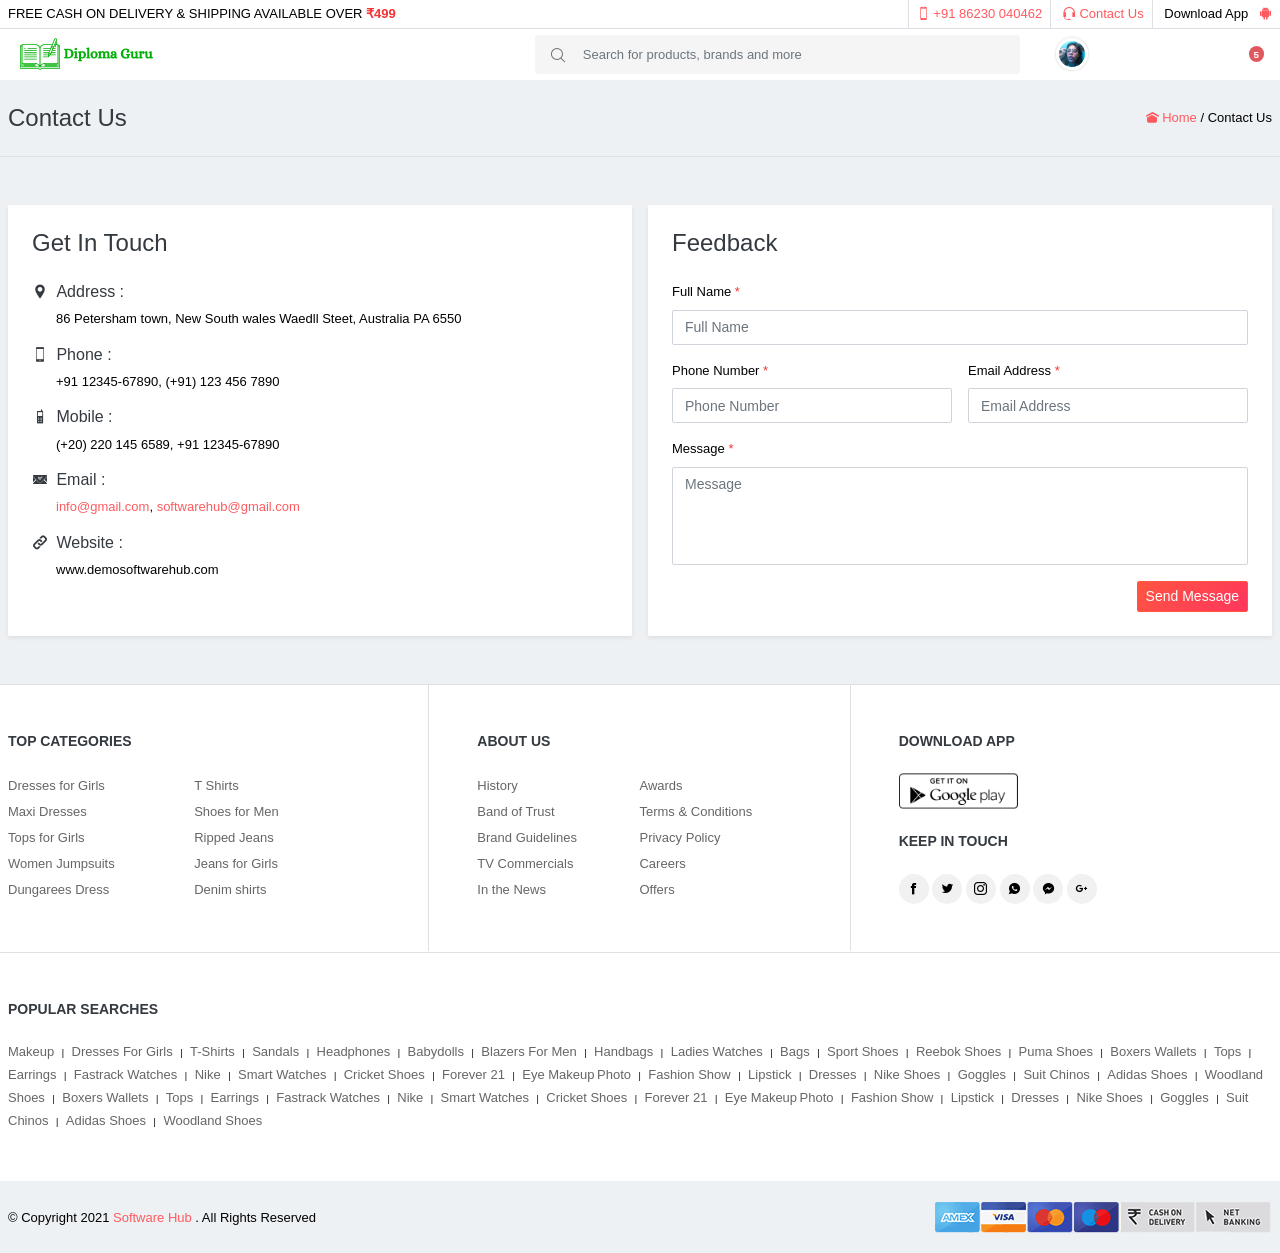
<file: public/website/contact-us.html>
<!DOCTYPE html>
<html lang="en">

<head>
    <meta charset="utf-8">
    <meta name="viewport" content="width=device-width, initial-scale=1, shrink-to-fit=no">
    <meta name="description" content="Gurdeep singh osahan">
    <meta name="author" content="Gurdeep singh osahan">
    <title>Contact Us - E-Commerce</title>

    <link rel="icon" type="image/png" href="./assets/img/fav-icon.png">

    <link href="./assets/lib/bootstrap/css/bootstrap.min.css" rel="stylesheet">

    <link href="./assets/lib/fontawesome/css/all.min.css" rel="stylesheet">
    <link href="./assets/lib/icofont/icofont.min.css" rel="stylesheet">

    <link href="./assets/css/style.css" rel="stylesheet">

    <link rel="stylesheet" href="./assets/lib/owl-carousel/owl.carousel.css">
    <link rel="stylesheet" href="./assets/lib/owl-carousel/owl.theme.css">
</head>

<body>
    <div class="bg-light">
        <div class="header-top border-bottom bg-white">
            <div class="container">
                <div class="row">
                    <div class="col-lg-12">
                        <ul class="list-inline float-right mb-0">
                            <li class="list-inline-item border-right border-left py-1 pr-2 mr-2 pl-2">
                                <a href="#"><i class="icofont icofont-iphone"></i> +91 86230 040462</a>
                            </li>
                            <li class="list-inline-item border-right py-1 pr-2 mr-2">
                                <a href="./contact-us.html"><i class="icofont icofont-headphone-alt"></i> Contact Us</a>
                            </li>
                            <li class="list-inline-item">
                                <span>Download App</span> &nbsp;
                                <!-- <a href="#"><i class="icofont icofont-brand-windows"></i></a>
                                <a href="#"><i class="icofont icofont-brand-apple"></i></a> -->
                                <a href="#"><i class="icofont icofont-brand-android-robot"></i></a>
                            </li>
                        </ul>
                        <p class="mb-0 py-1">FREE CASH ON DELIVERY &amp; SHIPPING AVAILABLE OVER <span class="text-danger font-weight-bold">&#x20B9;499</span></p>
                    </div>
                </div>
            </div>
        </div>
        <div class="main-nav shadow-sm">
            <nav class="navbar navbar-expand-lg navbar-light bg-white pt-0 pb-0">
                <div class="container">
                    <a class="navbar-brand" href="index.html">
                        <img src="./assets/img/logo.png" alt="gurdeep osahan designer">
                    </a>
                    <button class="navbar-toggler" type="button" data-toggle="collapse" data-target="#navbarSupportedContent" aria-controls="navbarSupportedContent" aria-expanded="false" aria-label="Toggle navigation">
<span class="navbar-toggler-icon"></span>
</button>
                    <div class="collapse navbar-collapse" id="navbarSupportedContent">
                        <ul class="navbar-nav mr-auto main-nav-left">
                            <li class="nav-item">
                                <a class="nav-link" href="index.html"><i class="icofont-ui-home"></i></a>
                            </li>
                            <li class="nav-item dropdown mega-drop-main">
                                <a class="nav-link dropdown-toggle" href="#" id="navbarDropdown" role="button" data-toggle="dropdown" aria-haspopup="true" aria-expanded="false">
WOMEN
</a>
                                <div class="dropdown-menu mega-drop  shadow-sm border-0" aria-labelledby="navbarDropdown">
                                    <div class="row ml-0 mr-0">
                                        <div class="col-lg-3 col-sm-3 col-xs-3 col-md-3">
                                            <div class="mega-list">
                                                <a class="mega-title" href="product-grid.html">Lingerie & Sleepwear</a>
                                                <a href="product-grid.html">Bras & Lingerie Sets</a>
                                                <a href="product-grid.html">Briefs</a>
                                                <a href="product-grid.html">Shapewear</a>
                                                <a href="product-grid.html">Sleepwear & Loungewear</a>
                                                <a href="product-grid.html">Swimwear</a>
                                                <a href="product-grid.html">Camisoles & Thermals</a>
                                                <a href="product-grid.html">Blazers & Coats</a>
                                                <a href="product-grid.html">Suits</a>
                                                <a href="product-grid.html">Rain Jackets</a>
                                            </div>
                                        </div>
                                        <div class="col-lg-3 col-sm-3 col-xs-3 col-md-3">
                                            <div class="mega-list">
                                                <a class="mega-title" href="product-grid.html">Bottomwear</a>
                                                <a href="product-grid.html"> Jeans</a>
                                                <a href="product-grid.html">Casual Trousers</a>
                                                <a href="product-grid.html">Formal Trousers</a>
                                                <a href="product-grid.html">Shorts</a>
                                                <a href="product-grid.html">Track Pants & Joggers</a>
                                                <a href="product-grid.html">T-Shirts</a>
                                                <a href="product-grid.html">Sweatshirts</a>
                                                <a href="product-grid.html">Casual Shirts</a>
                                                <a href="product-grid.html">Formal Shirts</a>
                                            </div>
                                        </div>
                                        <div class="col-lg-3 col-sm-3 col-xs-3 col-md-3">
                                            <div class="mega-list">
                                                <a class="mega-title" href="product-grid.html">Western Wear</a>
                                                <a href="product-grid.html">Sweaters</a>
                                                <a href="product-grid.html">Jackets</a>
                                                <a href="product-grid.html">Blazers & Coats</a>
                                                <a href="product-grid.html">Suits</a>
                                                <a href="product-grid.html">Rain Jackets</a>
                                                <a href="product-grid.html">T-Shirts</a>
                                                <a href="product-grid.html">Casual Shirts</a>
                                                <a href="product-grid.html">Formal Shirts</a>
                                                <a href="product-grid.html">Sweatshirts</a>
                                            </div>
                                        </div>
                                        <div class="col-lg-3 col-sm-3 col-xs-3 col-md-3">
                                            <div class="mega-list">
                                                <a class="mega-title" href="product-grid.html">Footwear</a>
                                                <a href="product-grid.html">Casual Shoes</a>
                                                <a href="product-grid.html">Sports Shoes</a>
                                                <a href="product-grid.html">Formal Shoes</a>
                                                <a href="product-grid.html">Sandals & Floaters</a>
                                                <a href="product-grid.html">Flip Flops</a>
                                                <a href="product-grid.html">Socks</a>
                                                <a href="product-grid.html">Formal Shirts</a>
                                                <a href="product-grid.html">Sneakers</a>
                                                <a href="product-grid.html">Sweatshirts</a>
                                            </div>
                                        </div>
                                    </div>
                                </div>
                            </li>
                            <li class="nav-item dropdown mega-drop-main">
                                <a class="nav-link dropdown-toggle" href="#" id="navbarDropdown" role="button" data-toggle="dropdown" aria-haspopup="true" aria-expanded="false">
MEN</a>
                                <div class="dropdown-menu mega-drop  shadow-sm border-0" aria-labelledby="navbarDropdown">
                                    <div class="row ml-0 mr-0">
                                        <div class="col-lg-3 col-sm-3 col-xs-3 col-md-3">
                                            <div class="mega-list">
                                                <a class="mega-title" href="product-grid.html">Topwear</a>
                                                <a href="product-grid.html">T-Shirts</a>
                                                <a href="product-grid.html">Casual Shirts</a>
                                                <a href="product-grid.html">Formalproduct-grid.htmlShirts</a>
                                                <a href="product-grid.html">Sweatshirts</a>
                                                <a href="product-grid.html">Sweaters</a>
                                                <a href="product-grid.html">Jackets</a>
                                                <a href="product-grid.html">Blazers & Coats</a>
                                                <a href="product-grid.html">Suits</a>
                                                <a href="product-grid.html">Rain Jackets</a>
                                            </div>
                                        </div>
                                        <div class="col-lg-3 col-sm-3 col-xs-3 col-md-3">
                                            <div class="mega-list">
                                                <a class="mega-title" href="product-grid.html">Western Wear</a>
                                                <a href="product-grid.html">Sweaters</a>
                                                <a href="product-grid.html">Jackets</a>
                                                <a href="product-grid.html">Blazers & Coats</a>
                                                <a href="product-grid.html">Suits</a>
                                                <a href="product-grid.html">Rain Jackets</a>
                                                <a href="product-grid.html">T-Shirts</a>
                                                <a href="product-grid.html">Casual Shirts</a>
                                                <a href="product-grid.html">Formal Shirts</a>
                                                <a href="product-grid.html">Sweatshirts</a>
                                            </div>
                                        </div>
                                        <div class="col-lg-3 col-sm-3 col-xs-3 col-md-3">
                                            <div class="mega-list">
                                                <a class="mega-title" href="product-grid.html">Bottomwear</a>
                                                <a href="product-grid.html"> Jeans</a>
                                                <a href="product-grid.html">Casual Trousers</a>
                                                <a href="product-grid.html">Formal Trousers</a>
                                                <a href="product-grid.html">Shorts</a>
                                                <a href="product-grid.html">Track Pants & Joggers</a>
                                                <a href="product-grid.html">T-Shirts</a>
                                                <a href="product-grid.html">Sweatshirts</a>
                                                <a href="product-grid.html">Casual Shirts</a>
                                                <a href="product-grid.html">Formal Shirts</a>
                                            </div>
                                        </div>
                                        <div class="col-lg-3 col-sm-3 col-xs-3 col-md-3">
                                            <div class="mega-list">
                                                <a class="mega-title" href="product-grid.html">Footwear</a>
                                                <a href="product-grid.html">Casual Shoes</a>
                                                <a href="product-grid.html">Sports Shoes</a>
                                                <a href="product-grid.html">Formal Shoes</a>
                                                <a href="product-grid.html">Sneakers</a>
                                                <a href="product-grid.html">Sweatshirts</a>
                                                <a href="product-grid.html">Sandals & Floaters</a>
                                                <a href="product-grid.html">Flip Flops</a>
                                                <a href="product-grid.html">Socks</a>
                                                <a href="product-grid.html">Formal Shirts</a>
                                            </div>
                                        </div>
                                    </div>
                                </div>
                            </li>
                            <li class="nav-item">
                                <a class="nav-link" href="product-grid.html">SALE</a>
                            </li>
                            <li class="nav-item dropdown">
                                <a class="nav-link dropdown-toggle" href="#" id="navbarDropdown" role="button" data-toggle="dropdown" aria-haspopup="true" aria-expanded="false">
PAGES
</a>
                                <div class="dropdown-menu dropdown-menu-right shadow-sm border-0">
                                    <a class="dropdown-item" href="product-grid.html">Product List</a>
                                    <a class="dropdown-item" href="product-detail.html">Product Detail</a>
                                    <a class="dropdown-item" href="checkout.html">Checkout</a>
                                    <a class="dropdown-item" href="profile.html">My Account</a>
                                    <a class="dropdown-item" href="about-us.html">About Us</a>
                                    <a class="dropdown-item" href="faq.html">FAQ</a>
                                    <a class="dropdown-item" href="contact-us.html">Contact Us</a>
                                </div>
                            </li>
                        </ul>
                        <form class="form-inline my-2 my-lg-0 top-search">
                            <button class="btn-link" type="submit"><i class="icofont-search"></i></button>
                            <input class="form-control mr-sm-2" type="search" placeholder="Search for products, brands and more" aria-label="Search">
                        </form>
                        <ul class="navbar-nav ml-auto profile-nav-right">
                            <li class="nav-item dropdown">
                                <a class="nav-link ml-0 dropdown-toggle" href="#" role="button" data-toggle="dropdown" aria-haspopup="true" aria-expanded="false">
                                    <img alt="Generic placeholder image" src="./assets/img/user/1.png" class="nav-osahan-pic rounded-pill"> My Account
                                </a>
                                <div class="dropdown-menu dropdown-menu-right shadow-sm border-0">
                                    <a class="dropdown-item" href="profile.html"><i class="icofont-ui-user"></i> My Profile</a>
                                    <a class="dropdown-item" href="profile.html"><i class="icofont-location-pin"></i> My Address</a>
                                    <a class="dropdown-item" href="profile.html"><i class="icofont-heart"></i> Wish List</a>
                                    <a class="dropdown-item" href="profile.html"><i class="icofont-list"></i> Order List</a>
                                    <a class="dropdown-item" href="profile.html"><i class="icofont-file-document"></i> Order Status</a>
                                    <a class="dropdown-item" href="profile.html"><i class="icofont-logout"></i> Logout</a>
                                </div>
                            </li>
                            <li class="nav-item cart-nav">
                                <a data-toggle="offcanvas" class="nav-link" href="#">
                                    <i class="icofont-basket"></i> Cart
                                    <span class="badge badge-danger">5</span>
                                </a>
                            </li>
                        </ul>
                    </div>
                </div>
            </nav>
        </div>
    </div>
    <section class="py-4 bg-light inner-header">
        <div class="container">
            <div class="row d-flex align-items-center">
                <div class="col-lg-6 col-md-6">
                    <h4 class="mt-0 mb-0 text-dark">
                        Contact Us
                </div>
                <div class="col-lg-6 col-md-6 text-right">
                    <div class="breadcrumbs">
                        <p class="mb-0"><a href="#"><i class="icofont-ui-home"></i> Home</a> / <span>Contact Us</span></p>
                    </div>
                </div>
            </div>
        </div>
    </section>

    <section class="py-5 bg-light border-top">
        <div class="container">
            <div class="row">
                <div class="col-lg-6 col-md-6">
                    <div class="p-4 h-100 bg-white rounded overflow-hidden position-relative shadow-sm">
                        <h4 class="mt-0 mb-4 text-dark">Get In Touch</h4>
                        <h6 class="text-dark"><i class="icofont-location-pin pr-1"></i> Address :</h6>
                        <p class="pl-4">86 Petersham town, New South wales Waedll Steet, Australia PA 6550</p>
                        <h6 class="text-dark"><i class="icofont-smart-phone pr-1"></i> Phone :</h6>
                        <p class="pl-4">+91 12345-67890, (+91) 123 456 7890</p>
                        <h6 class="text-dark"><i class="icofont-mobile-phone pr-1"></i> Mobile :</h6>
                        <p class="pl-4">(+20) 220 145 6589, +91 12345-67890</p>
                        <h6 class="text-dark"><i class="icofont-email pr-1"></i> Email :</h6>
                        <p class="pl-4"><a href="#">info@gmail.com</a>, <a href="#">softwarehub@gmail.com</a></p>
                        <h6 class="text-dark"><i class="icofont-link pr-1"></i> Website :</h6>
                        <p class="pl-4">www.demosoftwarehub.com</p>
                    </div>
                </div>
                <div class="col-lg-6 col-md-6">
                    <div class="p-4 bg-white rounded overflow-hidden position-relative shadow-sm">
                        <h4 class="mt-0 mb-4 text-dark">Feedback</h4>
                        <form name="sentMessage" id="contactForm" novalidate>
                            <div class="control-group form-group">
                                <div class="controls">
                                    <label>Full Name <span class="text-danger">*</span></label>
                                    <input type="text" placeholder="Full Name" class="form-control" id="name" required data-validation-required-message="Please enter your name.">
                                    <p class="help-block"></p>
                                </div>
                            </div>
                            <div class="row">
                                <div class="control-group form-group col-md-6">
                                    <label>Phone Number <span class="text-danger">*</span></label>
                                    <div class="controls">
                                        <input type="tel" placeholder="Phone Number" class="form-control" id="phone" required data-validation-required-message="Please enter your phone number.">
                                    </div>
                                </div>
                                <div class="control-group form-group col-md-6">
                                    <div class="controls">
                                        <label>Email Address <span class="text-danger">*</span></label>
                                        <input type="email" placeholder="Email Address" class="form-control" id="email" required data-validation-required-message="Please enter your email address.">
                                    </div>
                                </div>
                            </div>
                            <div class="control-group form-group">
                                <div class="controls">
                                    <label>Message <span class="text-danger">*</span></label>
                                    <textarea rows="4" cols="100" placeholder="Message" class="form-control" id="message" required data-validation-required-message="Please enter your message" maxlength="999" style="resize:none"></textarea>
                                </div>
                            </div>
                            <div id="success"></div>

                            <button type="submit" class="btn btn-primary btn-sm float-right">Send Message</button>
                        </form>
                    </div>
                </div>
            </div>
        </div>
    </section>


    <footer class="bg-white border-bottom border-top">
        <div class="container">
            <div class="row no-gutters">
                <div class="col-md-4">
                    <div class="border-right py-5 pr-5">
                        <h6 class="mt-0 mb-4 f-14 text-dark font-weight-bold">TOP CATEGORIES</h6>
                        <div class="row no-gutters">
                            <div class="col-6">
                                <ul class="list-unstyled mb-0">
                                    <li><a href="#">Dresses for Girls</a></li>
                                    <li><a href="#">Maxi Dresses</a></li>
                                    <li><a href="#">Tops for Girls</a></li>
                                    <li><a href="#">Women Jumpsuits</a></li>
                                    <li><a href="#">Dungarees Dress</a></li>
                                </ul>
                            </div>
                            <div class="col-6">
                                <ul class="list-unstyled mb-0">
                                    <li><a href="#">T Shirts</a></li>
                                    <li><a href="#">Shoes for Men</a></li>
                                    <li><a href="#">Ripped Jeans</a></li>
                                    <li><a href="#">Jeans for Girls</a></li>
                                    <li><a href="#">Denim shirts</a></li>
                                </ul>
                            </div>
                        </div>
                    </div>
                </div>
                <div class="col-md-4">
                    <div class="border-right py-5 px-5">
                        <h6 class="mt-0 mb-4 f-14 text-dark font-weight-bold">ABOUT US</h6>
                        <div class="row no-gutters">
                            <div class="col-6">
                                <ul class="list-unstyled mb-0">
                                    <li><a href="#">History</a></li>
                                    <li><a href="#">Band of Trust</a></li>
                                    <li><a href="#">Brand Guidelines</a></li>
                                    <li><a href="#">TV Commercials</a></li>
                                    <li><a href="#">In the News
</a>
                                    </li>
                                </ul>
                            </div>
                            <div class="col-6">
                                <ul class="list-unstyled mb-0">
                                    <li><a href="#">Awards</a></li>
                                    <li><a href="#">Terms & Conditions</a></li>
                                    <li><a href="#">Privacy Policy</a></li>
                                    <li><a href="#">Careers</a></li>
                                    <li><a href="#">Offers</a></li>
                                </ul>
                            </div>
                        </div>
                    </div>
                </div>
                <div class="col-md-4">
                    <div class="py-5 pl-5">
                        <h6 class="mt-0 mb-4 f-14 text-dark font-weight-bold">DOWNLOAD APP</h6>
                        <div class="app">
                            <a href="#">
                                <img class="img-fluid" src="./assets/img/google.png">
                            </a>
                            <!-- <a href="#">
                                <img class="img-fluid" src="./assets/img/apple.png">
                            </a> -->
                        </div>
                        <h6 class="mt-4 mb-4 f-14 text-dark font-weight-bold">KEEP IN TOUCH</h6>
                        <div class="footer-social">
                            <a class="btn-facebook" href="#"><i class="icofont-facebook"></i></a>
                            <a class="btn-twitter" href="#"><i class="icofont-twitter"></i></a>
                            <a class="btn-instagram" href="#"><i class="icofont-instagram"></i></a>
                            <a class="btn-whatsapp" href="#"><i class="icofont-whatsapp"></i></a>
                            <a class="btn-messenger" href="#"><i class="icofont-facebook-messenger"></i></a>
                            <a class="btn-google" href="#"><i class="icofont-google-plus"></i></a>
                        </div>
                    </div>
                </div>
            </div>
        </div>

    </footer>
    <div class="popular-tag py-5">
        <div class="container">
            <div class="row">
                <div class="col-lg-12">
                    <h6 class="mt-0 mb-4 f-14 text-dark font-weight-bold">POPULAR SEARCHES</h6>
                    <p class="mb-0">
                        <a href="#">Makeup</a> &nbsp; | &nbsp; <a href="#">Dresses For Girls</a> &nbsp; | &nbsp; <a href="#">T-Shirts</a> &nbsp; | &nbsp; <a href="#">Sandals</a> &nbsp; | &nbsp; <a href="#">Headphones</a> &nbsp; | &nbsp; <a href="#">Babydolls</a>                        &nbsp; | &nbsp; <a href="#">Blazers For Men</a> &nbsp; | &nbsp; <a href="#">Handbags</a> &nbsp; | &nbsp; <a href="#">Ladies Watches</a> &nbsp; | &nbsp; <a href="#">Bags</a> &nbsp; | &nbsp; <a href="#">Sport Shoes</a> &nbsp; | &nbsp;
                        <a href="#">Reebok Shoes</a> &nbsp; | &nbsp; <a href="#">Puma Shoes</a> &nbsp; | &nbsp; <a href="#">Boxers Wallets</a> &nbsp; | &nbsp; <a href="#">Tops</a> &nbsp; | &nbsp; <a href="#">Earrings</a> &nbsp; | &nbsp; <a href="#">Fastrack Watches</a>                        &nbsp; | &nbsp; <a href="#">Nike</a> &nbsp; | &nbsp; <a href="#">Smart Watches</a> &nbsp; | &nbsp; <a href="#">Cricket Shoes</a> &nbsp; | &nbsp; <a href="#">Forever 21</a> &nbsp; | &nbsp; <a href="#">Eye Makeup</a> <a href="#">Photo</a>                        &nbsp; | &nbsp; <a href="#">Fashion Show</a> &nbsp; | &nbsp; <a href="#">Lipstick</a> &nbsp; | &nbsp; <a href="#">Dresses</a> &nbsp; | &nbsp; <a href="#">Nike Shoes</a> &nbsp; | &nbsp; <a href="#">Goggles</a> &nbsp; | &nbsp;
                        <a href="#">Suit Chinos</a> &nbsp; | &nbsp; <a href="#">Adidas Shoes</a> &nbsp; | &nbsp; <a href="#">Woodland Shoes</a> &nbsp; | &nbsp; <a href="#">Boxers Wallets</a> &nbsp; | &nbsp; <a href="#">Tops</a> &nbsp; | &nbsp; <a href="#">Earrings</a>                        &nbsp; | &nbsp; <a href="#">Fastrack Watches</a> &nbsp; | &nbsp; <a href="#">Nike</a> &nbsp; | &nbsp; <a href="#">Smart Watches</a> &nbsp; | &nbsp; <a href="#">Cricket Shoes</a> &nbsp; | &nbsp; <a href="#">Forever 21</a> &nbsp;
                        | &nbsp; <a href="#">Eye Makeup</a> <a href="#">Photo</a> &nbsp; | &nbsp; <a href="#">Fashion Show</a> &nbsp; | &nbsp; <a href="#">Lipstick</a> &nbsp; | &nbsp; <a href="#">Dresses</a> &nbsp; | &nbsp; <a href="#">Nike Shoes</a>                        &nbsp; | &nbsp; <a href="#">Goggles</a> &nbsp; | &nbsp; <a href="#">Suit Chinos</a> &nbsp; | &nbsp; <a href="#">Adidas Shoes</a> &nbsp; | &nbsp; <a href="#">Woodland Shoes</a>
                    </p>
                </div>
            </div>
        </div>
    </div>
    <div class="copyright bg-light py-3">
        <div class="container">
            <div class="row">
                <div class="col-md-6 d-flex align-items-center">
                    <p class="mb-0">© Copyright 2021 <a href="#">Software Hub</a> . All Rights Reserved
                    </p>
                </div>
                <div class="col-md-6 text-right">
                    <img class="img-fluid" src="./assets/img/payment_methods.png">
                </div>
            </div>
        </div>
    </div>
    <div class="cart-sidebar">
        <div class="cart-sidebar-header">
            <h5>
                My Cart <span class="text-info">(5 item)</span> <a data-toggle="offcanvas" class="float-right" href="#"><i class="icofont icofont-close-line"></i>
</a>
            </h5>
        </div>
        <div class="cart-sidebar-body">
            <div class="cart-list-product">
                <a class="float-right remove-cart" href="#"><i class="icofont icofont-close-circled"></i></a>
                <img class="img-fluid" src="./assets/img/item/1.jpg" alt="">
                <span class="badge badge-success">50% OFF</span>
                <h5><a href="#">Floret Printed Ivory Skater Dress</a></h5>
                <div class="stars-rating"><i class="icofont icofont-star active"></i><i class="icofont icofont-star active"></i><i class="icofont icofont-star active"></i><i class="icofont icofont-star active"></i><i class="icofont icofont-star"></i> <span>613</span></div>
                <p class="f-14 mb-0 text-dark float-right">&#x20B9;135.00 <del class="small text-secondary">&#x20B9; 500.00 </del></p>
                <span class="count-number float-left">
<button class="btn btn-outline-secondary  btn-sm left dec"> <i class="icofont-minus"></i> </button>
<input class="count-number-input" type="text" value="1" readonly="">
<button class="btn btn-outline-secondary btn-sm right inc"> <i class="icofont-plus"></i> </button>
</span>
            </div>
            <div class="cart-list-product">
                <a class="float-right remove-cart" href="#"><i class="icofont icofont-close-circled"></i></a>
                <img class="img-fluid" src="./assets/img/item/2.jpg" alt="">
                <span class="badge badge-danger">55% OFF</span>
                <h5><a href="#">Floret Printed Ivory Skater Dress</a></h5>
                <div class="stars-rating"><i class="icofont icofont-star active"></i><i class="icofont icofont-star active"></i><i class="icofont icofont-star active"></i><i class="icofont icofont-star active"></i><i class="icofont icofont-star"></i> <span>613</span></div>
                <p class="f-14 mb-0 text-dark float-right">&#x20B9;250.00 <del class="small text-secondary">&#x20B9; 500.00 </del> <span class="bg-info rounded-sm pl-1 ml-1 pr-1 text-white small">NEW</span> </p>
                <span class="count-number float-left">
<button class="btn btn-outline-secondary  btn-sm left dec"> <i class="icofont-minus"></i> </button>
<input class="count-number-input" type="text" value="1" readonly="">
<button class="btn btn-outline-secondary btn-sm right inc"> <i class="icofont-plus"></i> </button>
</span>
            </div>
            <div class="cart-list-product">
                <a class="float-right remove-cart" href="#"><i class="icofont icofont-close-circled"></i></a>
                <img class="img-fluid" src="./assets/img/item/3.jpg" alt="">
                <span class="badge badge-info">NEW</span>
                <h5><a href="#">Floret Printed Ivory Skater Dress</a></h5>
                <div class="stars-rating"><i class="icofont icofont-star active"></i><i class="icofont icofont-star active"></i><i class="icofont icofont-star active"></i><i class="icofont icofont-star active"></i><i class="icofont icofont-star"></i> <span>613</span></div>
                <p class="f-14 mb-0 text-dark float-right">&#x20B9;900.00 <del class="small text-secondary">&#x20B9; 500.00 </del> <span class="bg-danger  rounded-sm pl-1 ml-1 pr-1 text-white small"> 50% OFF</span> </p>
                <span class="count-number float-left">
<button class="btn btn-outline-secondary  btn-sm left dec"> <i class="icofont-minus"></i> </button>
<input class="count-number-input" type="text" value="1" readonly="">
<button class="btn btn-outline-secondary btn-sm right inc"> <i class="icofont-plus"></i> </button>
</span>
            </div>
            <div class="cart-list-product">
                <a class="float-right remove-cart" href="#"><i class="icofont icofont-close-circled"></i></a>
                <img class="img-fluid" src="./assets/img/item/4.jpg" alt="">
                <span class="badge badge-danger">NEW</span>
                <h5><a href="#">Floret Printed Ivory Skater Dress</a></h5>
                <div class="stars-rating"><i class="icofont icofont-star active"></i><i class="icofont icofont-star active"></i><i class="icofont icofont-star active"></i><i class="icofont icofont-star active"></i><i class="icofont icofont-star"></i> <span>613</span></div>
                <p class="f-14 mb-0 text-dark float-right">&#x20B9;135.00 <del class="small text-secondary">&#x20B9; 500.00 </del> <span class="bg-danger  rounded-sm pl-1 ml-1 pr-1 text-white small"> 50% OFF</span> </p>
                <span class="count-number float-left">
<button class="btn btn-outline-secondary  btn-sm left dec"> <i class="icofont-minus"></i> </button>
<input class="count-number-input" type="text" value="1" readonly="">
<button class="btn btn-outline-secondary btn-sm right inc"> <i class="icofont-plus"></i> </button>
</span>
            </div>
            <div class="cart-list-product">
                <a class="float-right remove-cart" href="#"><i class="icofont icofont-close-circled"></i></a>
                <img class="img-fluid" src="./assets/img/item/5.jpg" alt="">
                <span class="badge badge-info">NEW</span>
                <h5><a href="#">Floret Printed Ivory Skater Dress</a></h5>
                <div class="stars-rating"><i class="icofont icofont-star active"></i><i class="icofont icofont-star active"></i><i class="icofont icofont-star active"></i><i class="icofont icofont-star active"></i><i class="icofont icofont-star"></i> <span>613</span></div>
                <p class="f-14 mb-0 text-dark float-right">&#x20B9;135.00 <del class="small text-secondary">&#x20B9; 500.00 </del> <span class="bg-danger  rounded-sm pl-1 ml-1 pr-1 text-white small"> 50% OFF</span> </p>
                <span class="count-number float-left">
<button class="btn btn-outline-secondary  btn-sm left dec"> <i class="icofont-minus"></i> </button>
<input class="count-number-input" type="text" value="1" readonly="">
<button class="btn btn-outline-secondary btn-sm right inc"> <i class="icofont-plus"></i> </button>
</span>
            </div>
        </div>
        <div class="cart-sidebar-footer">
            <div class="cart-store-details">
                <p>Sub Total <strong class="float-right">&#x20B9;900.69</strong></p>
                <p>Delivery Charges <strong class="float-right text-danger">+ &#x20B9;29.69</strong></p>
                <h6>Your total savings <strong class="float-right text-danger">&#x20B9;55 (42.31%)</strong></h6>
            </div>
            <a href="./checkout.html"><button class="btn btn-primary btn-lg btn-block text-left" type="button"><span class="float-left"><i class="icofont icofont-cart"></i> Proceed to Checkout </span><span class="float-right"><strong>&#x20B9;1200.69</strong> <span class="icofont icofont-bubble-right"></span></span></button></a>
        </div>
    </div>

    <script src="./assets/lib/jquery/jquery.min.js" type="text/javascript"></script>
    <script src="./assets/lib/bootstrap/js/bootstrap.bundle.min.js" type="text/javascript"></script>

    <script src="./assets/lib/owl-carousel/owl.carousel.js" type="text/javascript"></script>

    <script src="./assets/js/custom.js" type="text/javascript"></script>


    <script src="./assets/js/jqBootstrapValidation.js" type="text/javascript"></script>
    <script src="./assets/js/contact_me.js" type="text/javascript"></script>
    <script src="./assets/js/rocket-loader.min.js" type="text/javascript"></script>
</body>


</html>
</file>
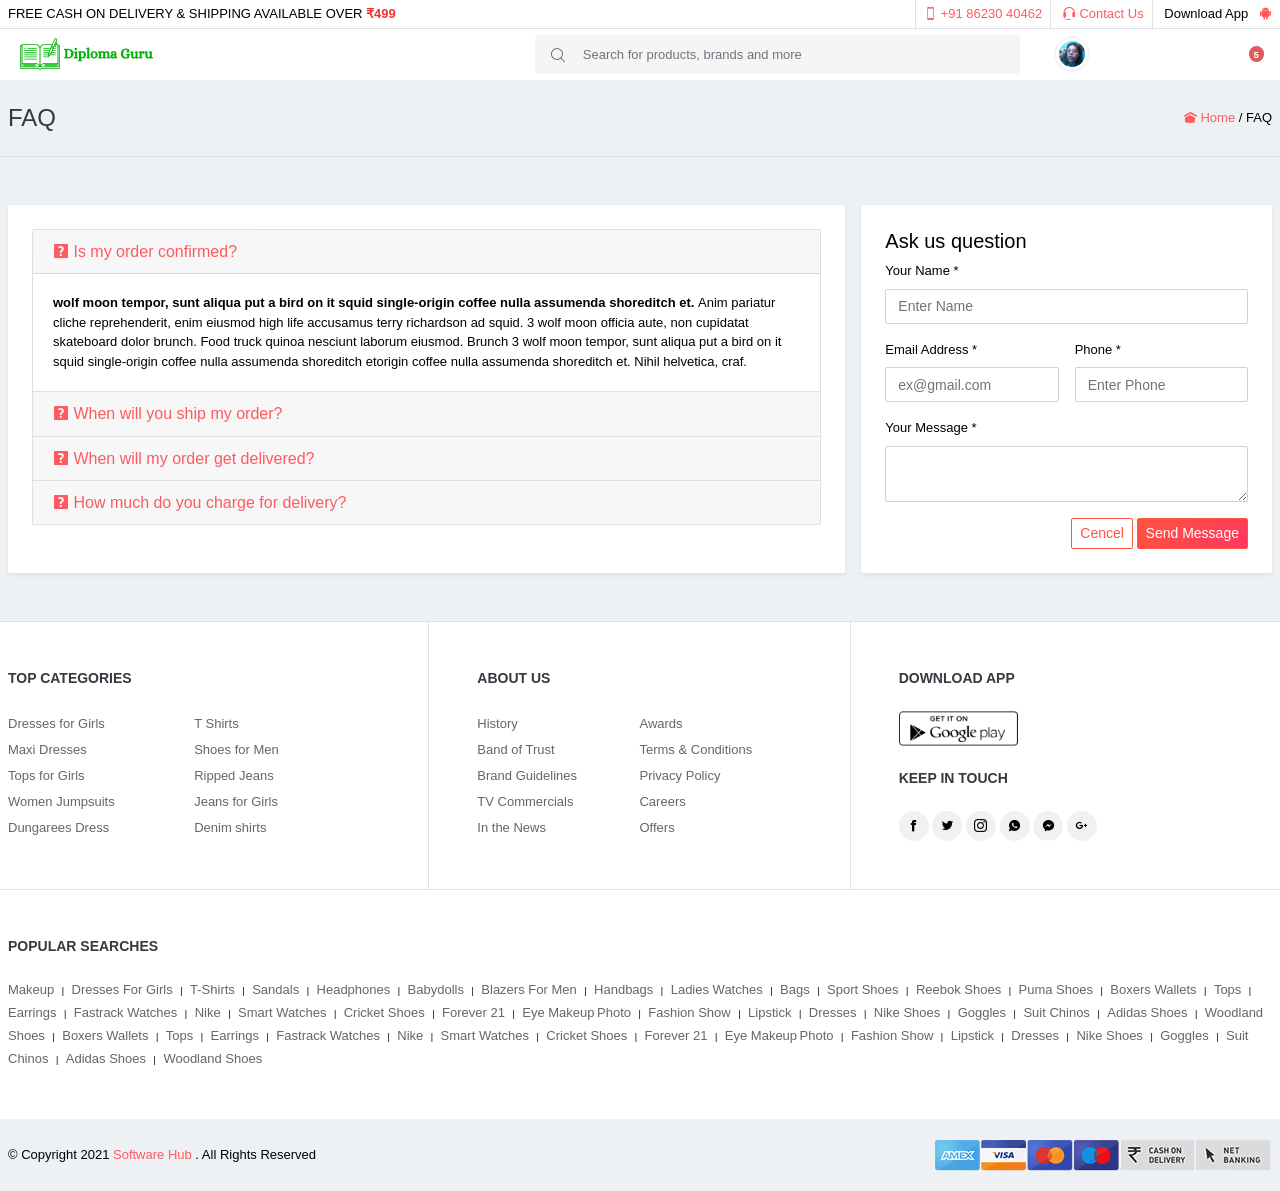
<file: public/website/faq.html>
<!DOCTYPE html>
<html lang="en">

<head>
    <meta charset="utf-8">
    <meta name="viewport" content="width=device-width, initial-scale=1, shrink-to-fit=no">
    <title>FAQ's - E-Commerce</title>

    <link rel="icon" type="image/png" href="./assets/img/favicon.png">

    <link href="./assets/lib/bootstrap/css/bootstrap.min.css" rel="stylesheet">

    <link href="./assets/lib/fontawesome/css/all.min.css" rel="stylesheet">
    <link href="./assets/lib/icofont/icofont.min.css" rel="stylesheet">

    <link href="./assets/css/style.css" rel="stylesheet">

    <link rel="stylesheet" href="./assets/lib/owl-carousel/owl.carousel.css">
    <link rel="stylesheet" href="./assets/lib/owl-carousel/owl.theme.css">
</head>

<body>
    <div class="bg-light">
        <div class="header-top border-bottom bg-white">
            <div class="container">
                <div class="row">
                    <div class="col-lg-12">
                        <ul class="list-inline float-right mb-0">
                            <li class="list-inline-item border-right border-left py-1 pr-2 mr-2 pl-2">
                                <a href="#"><i class="icofont icofont-iphone"></i> +91 86230 40462</a>
                            </li>
                            <li class="list-inline-item border-right py-1 pr-2 mr-2">
                                <a href="./contact-us.html"><i class="icofont icofont-headphone-alt"></i> Contact Us</a>
                            </li>
                            <li class="list-inline-item">
                                <span>Download App</span> &nbsp;
                                <!-- <a href="#"><i class="icofont icofont-brand-windows"></i></a>
                                <a href="#"><i class="icofont icofont-brand-apple"></i></a> -->
                                <a href="#"><i class="icofont icofont-brand-android-robot"></i></a>
                            </li>
                        </ul>
                        <p class="mb-0 py-1">FREE CASH ON DELIVERY &amp; SHIPPING AVAILABLE OVER <span class="text-danger font-weight-bold">&#x20B9;499</span></p>
                    </div>
                </div>
            </div>
        </div>
        <div class="main-nav shadow-sm">
            <nav class="navbar navbar-expand-lg navbar-light bg-white pt-0 pb-0">
                <div class="container">
                    <a class="navbar-brand" href="./index.html">
                        <img src="./assets/img/logo.png" alt="gurdeep osahan designer">
                    </a>
                    <button class="navbar-toggler" type="button" data-toggle="collapse" data-target="#navbarSupportedContent" aria-controls="navbarSupportedContent" aria-expanded="false" aria-label="Toggle navigation">
<span class="navbar-toggler-icon"></span>
</button>
                    <div class="collapse navbar-collapse" id="navbarSupportedContent">
                        <ul class="navbar-nav mr-auto main-nav-left">
                            <li class="nav-item">
                                <a class="nav-link" href="index.html"><i class="icofont-ui-home"></i></a>
                            </li>
                            <li class="nav-item dropdown mega-drop-main">
                                <a class="nav-link dropdown-toggle" href="#" id="navbarDropdown" role="button" data-toggle="dropdown" aria-haspopup="true" aria-expanded="false">
WOMEN
</a>
                                <div class="dropdown-menu mega-drop  shadow-sm border-0" aria-labelledby="navbarDropdown">
                                    <div class="row ml-0 mr-0">
                                        <div class="col-lg-3 col-sm-3 col-xs-3 col-md-3">
                                            <div class="mega-list">
                                                <a class="mega-title" href="product-grid.html">Lingerie & Sleepwear</a>
                                                <a href="product-grid.html">Bras & Lingerie Sets</a>
                                                <a href="product-grid.html">Briefs</a>
                                                <a href="product-grid.html">Shapewear</a>
                                                <a href="product-grid.html">Sleepwear & Loungewear</a>
                                                <a href="product-grid.html">Swimwear</a>
                                                <a href="product-grid.html">Camisoles & Thermals</a>
                                                <a href="product-grid.html">Blazers & Coats</a>
                                                <a href="product-grid.html">Suits</a>
                                                <a href="product-grid.html">Rain Jackets</a>
                                            </div>
                                        </div>
                                        <div class="col-lg-3 col-sm-3 col-xs-3 col-md-3">
                                            <div class="mega-list">
                                                <a class="mega-title" href="product-grid.html">Bottomwear</a>
                                                <a href="product-grid.html"> Jeans</a>
                                                <a href="product-grid.html">Casual Trousers</a>
                                                <a href="product-grid.html">Formal Trousers</a>
                                                <a href="product-grid.html">Shorts</a>
                                                <a href="product-grid.html">Track Pants & Joggers</a>
                                                <a href="product-grid.html">T-Shirts</a>
                                                <a href="product-grid.html">Sweatshirts</a>
                                                <a href="product-grid.html">Casual Shirts</a>
                                                <a href="product-grid.html">Formal Shirts</a>
                                            </div>
                                        </div>
                                        <div class="col-lg-3 col-sm-3 col-xs-3 col-md-3">
                                            <div class="mega-list">
                                                <a class="mega-title" href="product-grid.html">Western Wear</a>
                                                <a href="product-grid.html">Sweaters</a>
                                                <a href="product-grid.html">Jackets</a>
                                                <a href="product-grid.html">Blazers & Coats</a>
                                                <a href="product-grid.html">Suits</a>
                                                <a href="product-grid.html">Rain Jackets</a>
                                                <a href="product-grid.html">T-Shirts</a>
                                                <a href="product-grid.html">Casual Shirts</a>
                                                <a href="product-grid.html">Formal Shirts</a>
                                                <a href="product-grid.html">Sweatshirts</a>
                                            </div>
                                        </div>
                                        <div class="col-lg-3 col-sm-3 col-xs-3 col-md-3">
                                            <div class="mega-list">
                                                <a class="mega-title" href="product-grid.html">Footwear</a>
                                                <a href="product-grid.html">Casual Shoes</a>
                                                <a href="product-grid.html">Sports Shoes</a>
                                                <a href="product-grid.html">Formal Shoes</a>
                                                <a href="product-grid.html">Sandals & Floaters</a>
                                                <a href="product-grid.html">Flip Flops</a>
                                                <a href="product-grid.html">Socks</a>
                                                <a href="product-grid.html">Formal Shirts</a>
                                                <a href="product-grid.html">Sneakers</a>
                                                <a href="product-grid.html">Sweatshirts</a>
                                            </div>
                                        </div>
                                    </div>
                                </div>
                            </li>
                            <li class="nav-item dropdown mega-drop-main">
                                <a class="nav-link dropdown-toggle" href="#" id="navbarDropdown" role="button" data-toggle="dropdown" aria-haspopup="true" aria-expanded="false">
MEN</a>
                                <div class="dropdown-menu mega-drop  shadow-sm border-0" aria-labelledby="navbarDropdown">
                                    <div class="row ml-0 mr-0">
                                        <div class="col-lg-3 col-sm-3 col-xs-3 col-md-3">
                                            <div class="mega-list">
                                                <a class="mega-title" href="product-grid.html">Topwear</a>
                                                <a href="product-grid.html">T-Shirts</a>
                                                <a href="product-grid.html">Casual Shirts</a>
                                                <a href="product-grid.html">Formalproduct-grid.htmlShirts</a>
                                                <a href="product-grid.html">Sweatshirts</a>
                                                <a href="product-grid.html">Sweaters</a>
                                                <a href="product-grid.html">Jackets</a>
                                                <a href="product-grid.html">Blazers & Coats</a>
                                                <a href="product-grid.html">Suits</a>
                                                <a href="product-grid.html">Rain Jackets</a>
                                            </div>
                                        </div>
                                        <div class="col-lg-3 col-sm-3 col-xs-3 col-md-3">
                                            <div class="mega-list">
                                                <a class="mega-title" href="product-grid.html">Western Wear</a>
                                                <a href="product-grid.html">Sweaters</a>
                                                <a href="product-grid.html">Jackets</a>
                                                <a href="product-grid.html">Blazers & Coats</a>
                                                <a href="product-grid.html">Suits</a>
                                                <a href="product-grid.html">Rain Jackets</a>
                                                <a href="product-grid.html">T-Shirts</a>
                                                <a href="product-grid.html">Casual Shirts</a>
                                                <a href="product-grid.html">Formal Shirts</a>
                                                <a href="product-grid.html">Sweatshirts</a>
                                            </div>
                                        </div>
                                        <div class="col-lg-3 col-sm-3 col-xs-3 col-md-3">
                                            <div class="mega-list">
                                                <a class="mega-title" href="product-grid.html">Bottomwear</a>
                                                <a href="product-grid.html"> Jeans</a>
                                                <a href="product-grid.html">Casual Trousers</a>
                                                <a href="product-grid.html">Formal Trousers</a>
                                                <a href="product-grid.html">Shorts</a>
                                                <a href="product-grid.html">Track Pants & Joggers</a>
                                                <a href="product-grid.html">T-Shirts</a>
                                                <a href="product-grid.html">Sweatshirts</a>
                                                <a href="product-grid.html">Casual Shirts</a>
                                                <a href="product-grid.html">Formal Shirts</a>
                                            </div>
                                        </div>
                                        <div class="col-lg-3 col-sm-3 col-xs-3 col-md-3">
                                            <div class="mega-list">
                                                <a class="mega-title" href="product-grid.html">Footwear</a>
                                                <a href="product-grid.html">Casual Shoes</a>
                                                <a href="product-grid.html">Sports Shoes</a>
                                                <a href="product-grid.html">Formal Shoes</a>
                                                <a href="product-grid.html">Sneakers</a>
                                                <a href="product-grid.html">Sweatshirts</a>
                                                <a href="product-grid.html">Sandals & Floaters</a>
                                                <a href="product-grid.html">Flip Flops</a>
                                                <a href="product-grid.html">Socks</a>
                                                <a href="product-grid.html">Formal Shirts</a>
                                            </div>
                                        </div>
                                    </div>
                                </div>
                            </li>
                            <li class="nav-item">
                                <a class="nav-link" href="product-grid.html">SALE</a>
                            </li>
                            <li class="nav-item dropdown">
                                <a class="nav-link dropdown-toggle" href="#" id="navbarDropdown" role="button" data-toggle="dropdown" aria-haspopup="true" aria-expanded="false">
PAGES
</a>
                                <div class="dropdown-menu dropdown-menu-right shadow-sm border-0">
                                    <a class="dropdown-item" href="product-grid.html">Product List</a>
                                    <a class="dropdown-item" href="product-detail.html">Product Detail</a>
                                    <a class="dropdown-item" href="checkout.html">Checkout</a>
                                    <a class="dropdown-item" href="profile.html">My Account</a>
                                    <a class="dropdown-item" href="about-us.html">About Us</a>
                                    <a class="dropdown-item" href="faq.html">FAQ</a>
                                    <a class="dropdown-item" href="contact-us.html">Contact Us</a>
                                </div>
                            </li>
                        </ul>
                        <form class="form-inline my-2 my-lg-0 top-search">
                            <button class="btn-link" type="submit"><i class="icofont-search"></i></button>
                            <input class="form-control mr-sm-2" type="search" placeholder="Search for products, brands and more" aria-label="Search">
                        </form>
                        <ul class="navbar-nav ml-auto profile-nav-right">
                            <li class="nav-item dropdown">
                                <a class="nav-link ml-0 dropdown-toggle" href="#" role="button" data-toggle="dropdown" aria-haspopup="true" aria-expanded="false">
                                    <img alt="Generic placeholder image" src="./assets/img/user/1.png" class="nav-osahan-pic rounded-pill"> My Account
                                </a>
                                <div class="dropdown-menu dropdown-menu-right shadow-sm border-0">
                                    <a class="dropdown-item" href="profile.html"><i class="icofont-ui-user"></i> My Profile</a>
                                    <a class="dropdown-item" href="profile.html"><i class="icofont-location-pin"></i> My Address</a>
                                    <a class="dropdown-item" href="profile.html"><i class="icofont-heart"></i> Wish List</a>
                                    <a class="dropdown-item" href="profile.html"><i class="icofont-list"></i> Order List</a>
                                    <a class="dropdown-item" href="profile.html"><i class="icofont-file-document"></i> Order Status</a>
                                    <a class="dropdown-item" href="profile.html"><i class="icofont-logout"></i> Logout</a>
                                </div>
                            </li>
                            <li class="nav-item cart-nav">
                                <a data-toggle="offcanvas" class="nav-link" href="#">
                                    <i class="icofont-basket"></i> Cart
                                    <span class="badge badge-danger">5</span>
                                </a>
                            </li>
                        </ul>
                    </div>
                </div>
            </nav>
        </div>
    </div>
    <section class="py-4 bg-light inner-header">
        <div class="container">
            <div class="row d-flex align-items-center">
                <div class="col-lg-6 col-md-6">
                    <h4 class="mt-0 mb-0 text-dark">
                        FAQ
                </div>
                <div class="col-lg-6 col-md-6 text-right">
                    <div class="breadcrumbs">
                        <p class="mb-0"><a href="#"><i class="icofont-ui-home"></i> Home</a> / <span>FAQ</span></p>
                    </div>
                </div>
            </div>
        </div>
    </section>
    <section class="faq-page py-5 bg-light border-top">
        <div class="container">
            <div class="row">
                <div class="col-md-12 mx-auto">
                    <div class="row">
                        <div class="col-lg-8 col-md-8">
                            <div class="bg-white p-4 shadow-sm rounded h-100">
                                <div class="accordion" id="accordionExample">
                                    <div class="card mb-0">
                                        <div class="card-header" id="headingOne">
                                            <h6 class="mb-0">
                                                <a href="#" data-toggle="collapse" data-target="#collapseOne" aria-expanded="true" aria-controls="collapseOne">
                                                    <i class="icofont icofont-question-square"></i> Is my order confirmed?
                                                </a>
                                            </h6>
                                        </div>
                                        <div id="collapseOne" class="collapse show" aria-labelledby="headingOne" data-parent="#accordionExample">
                                            <div class="card-body">
                                                <strong>wolf moon tempor, sunt aliqua put a bird on it squid single-origin coffee nulla assumenda shoreditch et. </strong> Anim pariatur cliche reprehenderit, enim eiusmod high life accusamus terry richardson
                                                ad squid. 3 wolf moon officia aute, non cupidatat skateboard dolor brunch. Food truck quinoa nesciunt laborum eiusmod. Brunch 3 wolf moon tempor, sunt aliqua put a bird on it squid single-origin coffee nulla
                                                assumenda shoreditch etorigin coffee nulla assumenda shoreditch et. Nihil helvetica, craf.
                                            </div>
                                        </div>
                                    </div>
                                    <div class="card">
                                        <div class="card-header" id="headingTwo">
                                            <h6 class="mb-0">
                                                <a href="#" data-toggle="collapse" data-target="#collapseTwo" aria-expanded="true" aria-controls="collapseTwo">
                                                    <i class="icofont icofont-question-square"></i> When will you ship my order?
                                                </a>
                                            </h6>
                                        </div>
                                        <div id="collapseTwo" class="collapse" aria-labelledby="headingTwo" data-parent="#accordionExample">
                                            <div class="card-body">
                                                Anim pariatur cliche reprehenderit, enim eiusmod high life accusamus terry richardson ad squid. 3 wolf moon officia aute, non cupidatat skateboard dolor brunch. Food truck quinoa nesciunt laborum eiusmod. Brunch 3 wolf moon tempor, sunt aliqua put a bird
                                                on it squid single-origin coffee nulla assumenda shoreditch et. Nihil helvetica, craf.
                                            </div>
                                        </div>
                                    </div>
                                    <div class="card">
                                        <div class="card-header" id="headingTwo">
                                            <h6 class="mb-0">
                                                <a href="#" data-toggle="collapse" data-target="#collapsefour" aria-expanded="true" aria-controls="collapsefour">
                                                    <i class="icofont icofont-question-square"></i> When will my order get delivered?
                                                </a>
                                            </h6>
                                        </div>
                                        <div id="collapsefour" class="collapse" aria-labelledby="headingTwo" data-parent="#accordionExample">
                                            <div class="card-body">
                                                Anim pariatur cliche reprehenderit, enim eiusmod high life accusamus terry richardson ad squid. 3 wolf moon officia aute, non cupidatat skateboard dolor brunch. Food truck quinoa nesciunt laborum eiusmod. Brunch 3 wolf moon tempor, sunt aliqua put a bird
                                                on it squid single-origin coffee nulla assumenda shoreditch et. Nihil helvetica, craf.
                                            </div>
                                        </div>
                                    </div>
                                    <div class="card">
                                        <div class="card-header" id="headingThree">
                                            <h6 class="mb-0">
                                                <a href="#" data-toggle="collapse" data-target="#collapseThree" aria-expanded="true" aria-controls="collapseThree">
                                                    <i class="icofont icofont-question-square"></i> How much do you charge for delivery?
                                                </a>
                                            </h6>
                                        </div>
                                        <div id="collapseThree" class="collapse" aria-labelledby="headingThree" data-parent="#accordionExample">
                                            <div class="card-body">
                                                Anim pariatur cliche reprehenderit, enim eiusmod high life accusamus terry richardson ad squid. 3 wolf moon officia aute, non cupidatat skateboard dolor brunch. Food truck quinoa nesciunt laborum eiusmod. Brunch 3 wolf moon tempor, sunt aliqua put a bird
                                                on it squid single-origin coffee nulla assumenda shoreditch et. Nihil helvetica, craf.
                                            </div>
                                        </div>
                                    </div>
                                </div>
                            </div>
                        </div>
                        <div class="col-lg-4 col-md-4">
                            <div class="bg-white p-4 shadow-sm rounded">
                                <div class="section-header">
                                    <h5 class="heading-design-h5">
                                        Ask us question
                                    </h5>
                                </div>
                                <form>
                                    <div class="row">
                                        <div class="col-sm-12">
                                            <div class="form-group">
                                                <label class="control-label">Your Name <span class="required">*</span></label>
                                                <input class="form-control border-form-control" value="" placeholder="Enter Name" type="text">
                                            </div>
                                        </div>
                                    </div>
                                    <div class="row">
                                        <div class="col-sm-6">
                                            <div class="form-group">
                                                <label class="control-label">Email Address <span class="required">*</span></label>
                                                <input class="form-control border-form-control " value="" placeholder="ex@gmail.com" type="email">
                                            </div>
                                        </div>
                                        <div class="col-sm-6">
                                            <div class="form-group">
                                                <label class="control-label">Phone <span class="required">*</span></label>
                                                <input class="form-control border-form-control" value="" placeholder="Enter Phone" type="number">
                                            </div>
                                        </div>
                                    </div>
                                    <div class="row">
                                        <div class="col-sm-12">
                                            <div class="form-group">
                                                <label class="control-label">Your Message <span class="required">*</span></label>
                                                <textarea class="form-control border-form-control"></textarea>
                                            </div>
                                        </div>
                                    </div>
                                    <div class="row">
                                        <div class="col-sm-12 text-right">
                                            <button type="button" class="btn btn-outline-primary btn-sm"> Cencel </button>
                                            <button type="button" class="btn btn-primary btn-sm"> Send Message </button>
                                        </div>
                                    </div>
                                </form>
                            </div>
                        </div>
                    </div>
                </div>
            </div>
        </div>
    </section>

    <footer class="bg-white border-bottom border-top">
        <div class="container">
            <div class="row no-gutters">
                <div class="col-md-4">
                    <div class="border-right py-5 pr-5">
                        <h6 class="mt-0 mb-4 f-14 text-dark font-weight-bold">TOP CATEGORIES</h6>
                        <div class="row no-gutters">
                            <div class="col-6">
                                <ul class="list-unstyled mb-0">
                                    <li><a href="#">Dresses for Girls</a></li>
                                    <li><a href="#">Maxi Dresses</a></li>
                                    <li><a href="#">Tops for Girls</a></li>
                                    <li><a href="#">Women Jumpsuits</a></li>
                                    <li><a href="#">Dungarees Dress</a></li>
                                </ul>
                            </div>
                            <div class="col-6">
                                <ul class="list-unstyled mb-0">
                                    <li><a href="#">T Shirts</a></li>
                                    <li><a href="#">Shoes for Men</a></li>
                                    <li><a href="#">Ripped Jeans</a></li>
                                    <li><a href="#">Jeans for Girls</a></li>
                                    <li><a href="#">Denim shirts</a></li>
                                </ul>
                            </div>
                        </div>
                    </div>
                </div>
                <div class="col-md-4">
                    <div class="border-right py-5 px-5">
                        <h6 class="mt-0 mb-4 f-14 text-dark font-weight-bold">ABOUT US</h6>
                        <div class="row no-gutters">
                            <div class="col-6">
                                <ul class="list-unstyled mb-0">
                                    <li><a href="#">History</a></li>
                                    <li><a href="#">Band of Trust</a></li>
                                    <li><a href="#">Brand Guidelines</a></li>
                                    <li><a href="#">TV Commercials</a></li>
                                    <li><a href="#">In the News
</a>
                                    </li>
                                </ul>
                            </div>
                            <div class="col-6">
                                <ul class="list-unstyled mb-0">
                                    <li><a href="#">Awards</a></li>
                                    <li><a href="#">Terms & Conditions</a></li>
                                    <li><a href="#">Privacy Policy</a></li>
                                    <li><a href="#">Careers</a></li>
                                    <li><a href="#">Offers</a></li>
                                </ul>
                            </div>
                        </div>
                    </div>
                </div>
                <div class="col-md-4">
                    <div class="py-5 pl-5">
                        <h6 class="mt-0 mb-4 f-14 text-dark font-weight-bold">DOWNLOAD APP</h6>
                        <div class="app">
                            <a href="#">
                                <img class="img-fluid" src="./assets/img/google.png">
                            </a>
                            <!-- <a href="#">
                                <img class="img-fluid" src="./assets/img/apple.png">
                            </a> -->
                        </div>
                        <h6 class="mt-4 mb-4 f-14 text-dark font-weight-bold">KEEP IN TOUCH</h6>
                        <div class="footer-social">
                            <a class="btn-facebook" href="#"><i class="icofont-facebook"></i></a>
                            <a class="btn-twitter" href="#"><i class="icofont-twitter"></i></a>
                            <a class="btn-instagram" href="#"><i class="icofont-instagram"></i></a>
                            <a class="btn-whatsapp" href="#"><i class="icofont-whatsapp"></i></a>
                            <a class="btn-messenger" href="#"><i class="icofont-facebook-messenger"></i></a>
                            <a class="btn-google" href="#"><i class="icofont-google-plus"></i></a>
                        </div>
                    </div>
                </div>
            </div>
        </div>

    </footer>
    <div class="popular-tag py-5">
        <div class="container">
            <div class="row">
                <div class="col-lg-12">
                    <h6 class="mt-0 mb-4 f-14 text-dark font-weight-bold">POPULAR SEARCHES</h6>
                    <p class="mb-0">
                        <a href="#">Makeup</a> &nbsp; | &nbsp; <a href="#">Dresses For Girls</a> &nbsp; | &nbsp; <a href="#">T-Shirts</a> &nbsp; | &nbsp; <a href="#">Sandals</a> &nbsp; | &nbsp; <a href="#">Headphones</a> &nbsp; | &nbsp; <a href="#">Babydolls</a>                        &nbsp; | &nbsp; <a href="#">Blazers For Men</a> &nbsp; | &nbsp; <a href="#">Handbags</a> &nbsp; | &nbsp; <a href="#">Ladies Watches</a> &nbsp; | &nbsp; <a href="#">Bags</a> &nbsp; | &nbsp; <a href="#">Sport Shoes</a> &nbsp; | &nbsp;
                        <a href="#">Reebok Shoes</a> &nbsp; | &nbsp; <a href="#">Puma Shoes</a> &nbsp; | &nbsp; <a href="#">Boxers Wallets</a> &nbsp; | &nbsp; <a href="#">Tops</a> &nbsp; | &nbsp; <a href="#">Earrings</a> &nbsp; | &nbsp; <a href="#">Fastrack Watches</a>                        &nbsp; | &nbsp; <a href="#">Nike</a> &nbsp; | &nbsp; <a href="#">Smart Watches</a> &nbsp; | &nbsp; <a href="#">Cricket Shoes</a> &nbsp; | &nbsp; <a href="#">Forever 21</a> &nbsp; | &nbsp; <a href="#">Eye Makeup</a> <a href="#">Photo</a>                        &nbsp; | &nbsp; <a href="#">Fashion Show</a> &nbsp; | &nbsp; <a href="#">Lipstick</a> &nbsp; | &nbsp; <a href="#">Dresses</a> &nbsp; | &nbsp; <a href="#">Nike Shoes</a> &nbsp; | &nbsp; <a href="#">Goggles</a> &nbsp; | &nbsp;
                        <a href="#">Suit Chinos</a> &nbsp; | &nbsp; <a href="#">Adidas Shoes</a> &nbsp; | &nbsp; <a href="#">Woodland Shoes</a> &nbsp; | &nbsp; <a href="#">Boxers Wallets</a> &nbsp; | &nbsp; <a href="#">Tops</a> &nbsp; | &nbsp; <a href="#">Earrings</a>                        &nbsp; | &nbsp; <a href="#">Fastrack Watches</a> &nbsp; | &nbsp; <a href="#">Nike</a> &nbsp; | &nbsp; <a href="#">Smart Watches</a> &nbsp; | &nbsp; <a href="#">Cricket Shoes</a> &nbsp; | &nbsp; <a href="#">Forever 21</a> &nbsp;
                        | &nbsp; <a href="#">Eye Makeup</a> <a href="#">Photo</a> &nbsp; | &nbsp; <a href="#">Fashion Show</a> &nbsp; | &nbsp; <a href="#">Lipstick</a> &nbsp; | &nbsp; <a href="#">Dresses</a> &nbsp; | &nbsp; <a href="#">Nike Shoes</a>                        &nbsp; | &nbsp; <a href="#">Goggles</a> &nbsp; | &nbsp; <a href="#">Suit Chinos</a> &nbsp; | &nbsp; <a href="#">Adidas Shoes</a> &nbsp; | &nbsp; <a href="#">Woodland Shoes</a>
                    </p>
                </div>
            </div>
        </div>
    </div>
    <div class="copyright bg-light py-3">
        <div class="container">
            <div class="row">
                <div class="col-md-6 d-flex align-items-center">
                    <p class="mb-0">© Copyright 2021 <a href="#">Software Hub</a> . All Rights Reserved
                    </p>
                </div>
                <div class="col-md-6 text-right">
                    <img class="img-fluid" src="./assets/img/payment_methods.png">
                </div>
            </div>
        </div>
    </div>
    <div class="cart-sidebar">
        <div class="cart-sidebar-header">
            <h5>
                My Cart <span class="text-info">(5 item)</span> <a data-toggle="offcanvas" class="float-right" href="#"><i class="icofont icofont-close-line"></i>
</a>
            </h5>
        </div>
        <div class="cart-sidebar-body">
            <div class="cart-list-product">
                <a class="float-right remove-cart" href="#"><i class="icofont icofont-close-circled"></i></a>
                <img class="img-fluid" src="./assets/img/item/1.jpg" alt="">
                <span class="badge badge-success">50% OFF</span>
                <h5><a href="#">Floret Printed Ivory Skater Dress</a></h5>
                <div class="stars-rating"><i class="icofont icofont-star active"></i><i class="icofont icofont-star active"></i><i class="icofont icofont-star active"></i><i class="icofont icofont-star active"></i><i class="icofont icofont-star"></i> <span>613</span></div>
                <p class="f-14 mb-0 text-dark float-right">&#x20B9;135.00 <del class="small text-secondary">&#x20B9; 500.00 </del></p>
                <span class="count-number float-left">
<button class="btn btn-outline-secondary  btn-sm left dec"> <i class="icofont-minus"></i> </button>
<input class="count-number-input" type="text" value="1" readonly="">
<button class="btn btn-outline-secondary btn-sm right inc"> <i class="icofont-plus"></i> </button>
</span>
            </div>
            <div class="cart-list-product">
                <a class="float-right remove-cart" href="#"><i class="icofont icofont-close-circled"></i></a>
                <img class="img-fluid" src="./assets/img/item/2.jpg" alt="">
                <span class="badge badge-danger">55% OFF</span>
                <h5><a href="#">Floret Printed Ivory Skater Dress</a></h5>
                <div class="stars-rating"><i class="icofont icofont-star active"></i><i class="icofont icofont-star active"></i><i class="icofont icofont-star active"></i><i class="icofont icofont-star active"></i><i class="icofont icofont-star"></i> <span>613</span></div>
                <p class="f-14 mb-0 text-dark float-right">&#x20B9;250.00 <del class="small text-secondary">&#x20B9; 500.00 </del> <span class="bg-info rounded-sm pl-1 ml-1 pr-1 text-white small">NEW</span> </p>
                <span class="count-number float-left">
<button class="btn btn-outline-secondary  btn-sm left dec"> <i class="icofont-minus"></i> </button>
<input class="count-number-input" type="text" value="1" readonly="">
<button class="btn btn-outline-secondary btn-sm right inc"> <i class="icofont-plus"></i> </button>
</span>
            </div>
            <div class="cart-list-product">
                <a class="float-right remove-cart" href="#"><i class="icofont icofont-close-circled"></i></a>
                <img class="img-fluid" src="./assets/img/item/3.jpg" alt="">
                <span class="badge badge-info">NEW</span>
                <h5><a href="#">Floret Printed Ivory Skater Dress</a></h5>
                <div class="stars-rating"><i class="icofont icofont-star active"></i><i class="icofont icofont-star active"></i><i class="icofont icofont-star active"></i><i class="icofont icofont-star active"></i><i class="icofont icofont-star"></i> <span>613</span></div>
                <p class="f-14 mb-0 text-dark float-right">&#x20B9;900.00 <del class="small text-secondary">&#x20B9; 500.00 </del> <span class="bg-danger  rounded-sm pl-1 ml-1 pr-1 text-white small"> 50% OFF</span> </p>
                <span class="count-number float-left">
<button class="btn btn-outline-secondary  btn-sm left dec"> <i class="icofont-minus"></i> </button>
<input class="count-number-input" type="text" value="1" readonly="">
<button class="btn btn-outline-secondary btn-sm right inc"> <i class="icofont-plus"></i> </button>
</span>
            </div>
            <div class="cart-list-product">
                <a class="float-right remove-cart" href="#"><i class="icofont icofont-close-circled"></i></a>
                <img class="img-fluid" src="./assets/img/item/4.jpg" alt="">
                <span class="badge badge-danger">NEW</span>
                <h5><a href="#">Floret Printed Ivory Skater Dress</a></h5>
                <div class="stars-rating"><i class="icofont icofont-star active"></i><i class="icofont icofont-star active"></i><i class="icofont icofont-star active"></i><i class="icofont icofont-star active"></i><i class="icofont icofont-star"></i> <span>613</span></div>
                <p class="f-14 mb-0 text-dark float-right">&#x20B9;135.00 <del class="small text-secondary">&#x20B9; 500.00 </del> <span class="bg-danger  rounded-sm pl-1 ml-1 pr-1 text-white small"> 50% OFF</span> </p>
                <span class="count-number float-left">
<button class="btn btn-outline-secondary  btn-sm left dec"> <i class="icofont-minus"></i> </button>
<input class="count-number-input" type="text" value="1" readonly="">
<button class="btn btn-outline-secondary btn-sm right inc"> <i class="icofont-plus"></i> </button>
</span>
            </div>
            <div class="cart-list-product">
                <a class="float-right remove-cart" href="#"><i class="icofont icofont-close-circled"></i></a>
                <img class="img-fluid" src="./assets/img/item/5.jpg" alt="">
                <span class="badge badge-info">NEW</span>
                <h5><a href="#">Floret Printed Ivory Skater Dress</a></h5>
                <div class="stars-rating"><i class="icofont icofont-star active"></i><i class="icofont icofont-star active"></i><i class="icofont icofont-star active"></i><i class="icofont icofont-star active"></i><i class="icofont icofont-star"></i> <span>613</span></div>
                <p class="f-14 mb-0 text-dark float-right">&#x20B9;135.00 <del class="small text-secondary">&#x20B9; 500.00 </del> <span class="bg-danger  rounded-sm pl-1 ml-1 pr-1 text-white small"> 50% OFF</span> </p>
                <span class="count-number float-left">
<button class="btn btn-outline-secondary  btn-sm left dec"> <i class="icofont-minus"></i> </button>
<input class="count-number-input" type="text" value="1" readonly="">
<button class="btn btn-outline-secondary btn-sm right inc"> <i class="icofont-plus"></i> </button>
</span>
            </div>
        </div>
        <div class="cart-sidebar-footer">
            <div class="cart-store-details">
                <p>Sub Total <strong class="float-right">&#x20B9;900.69</strong></p>
                <p>Delivery Charges <strong class="float-right text-danger">+ &#x20B9;29.69</strong></p>
                <h6>Your total savings <strong class="float-right text-danger">&#x20B9;55 (42.31%)</strong></h6>
            </div>
            <a href="./checkout.html"><button class="btn btn-primary btn-lg btn-block text-left" type="button"><span class="float-left"><i class="icofont icofont-cart"></i> Proceed to Checkout </span><span class="float-right"><strong>&#x20B9;1200.69</strong> <span class="icofont icofont-bubble-right"></span></span></button></a>
        </div>
    </div>

    <script src="./assets/lib/jquery/jquery.min.js" type="text/javascript"></script>
    <script src="./assets/lib/bootstrap/js/bootstrap.bundle.min.js" type="text/javascript"></script>

    <script src="./assets/lib/owl-carousel/owl.carousel.js" type="text/javascript"></script>

    <script src="./assets/js/custom.js" type="text/javascript"></script>
    <script src="./assets/js/rocket-loader.min.js" type="text/javascript"></script>
</body>


</html>
</file>
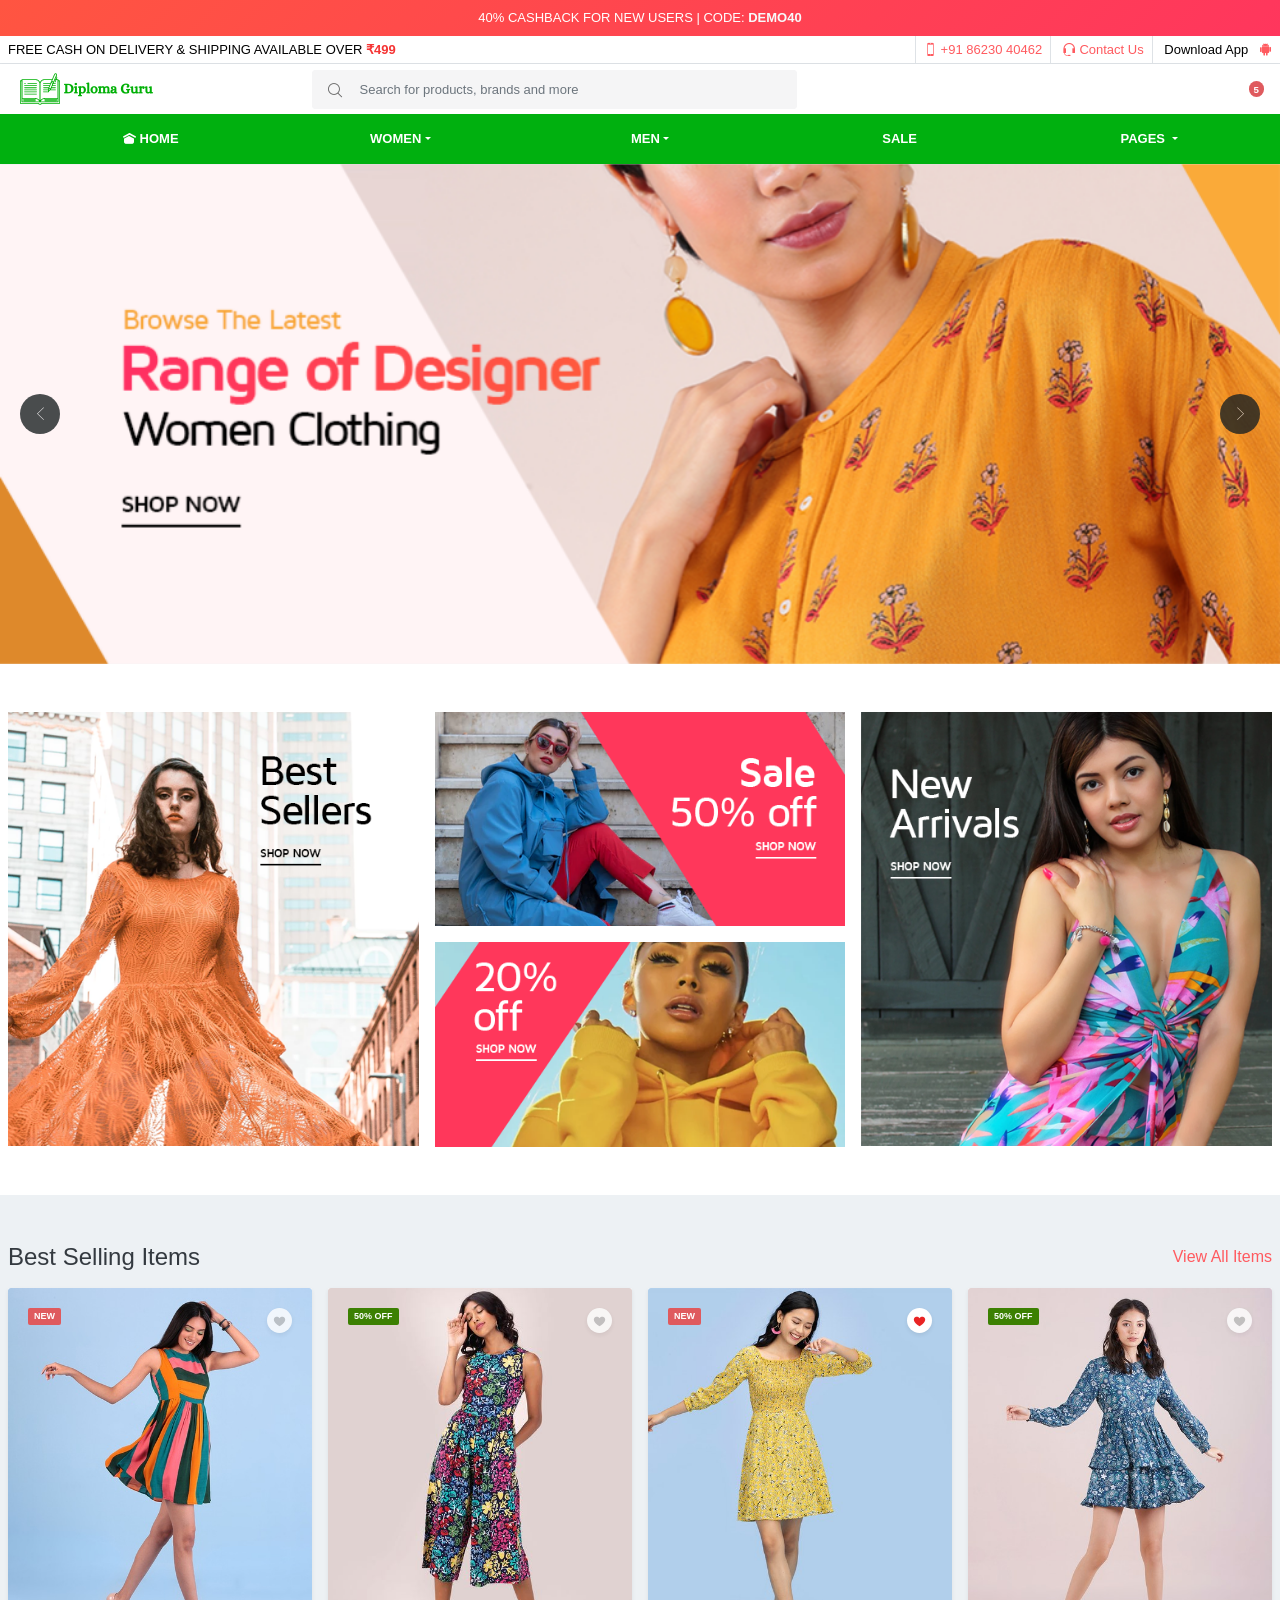
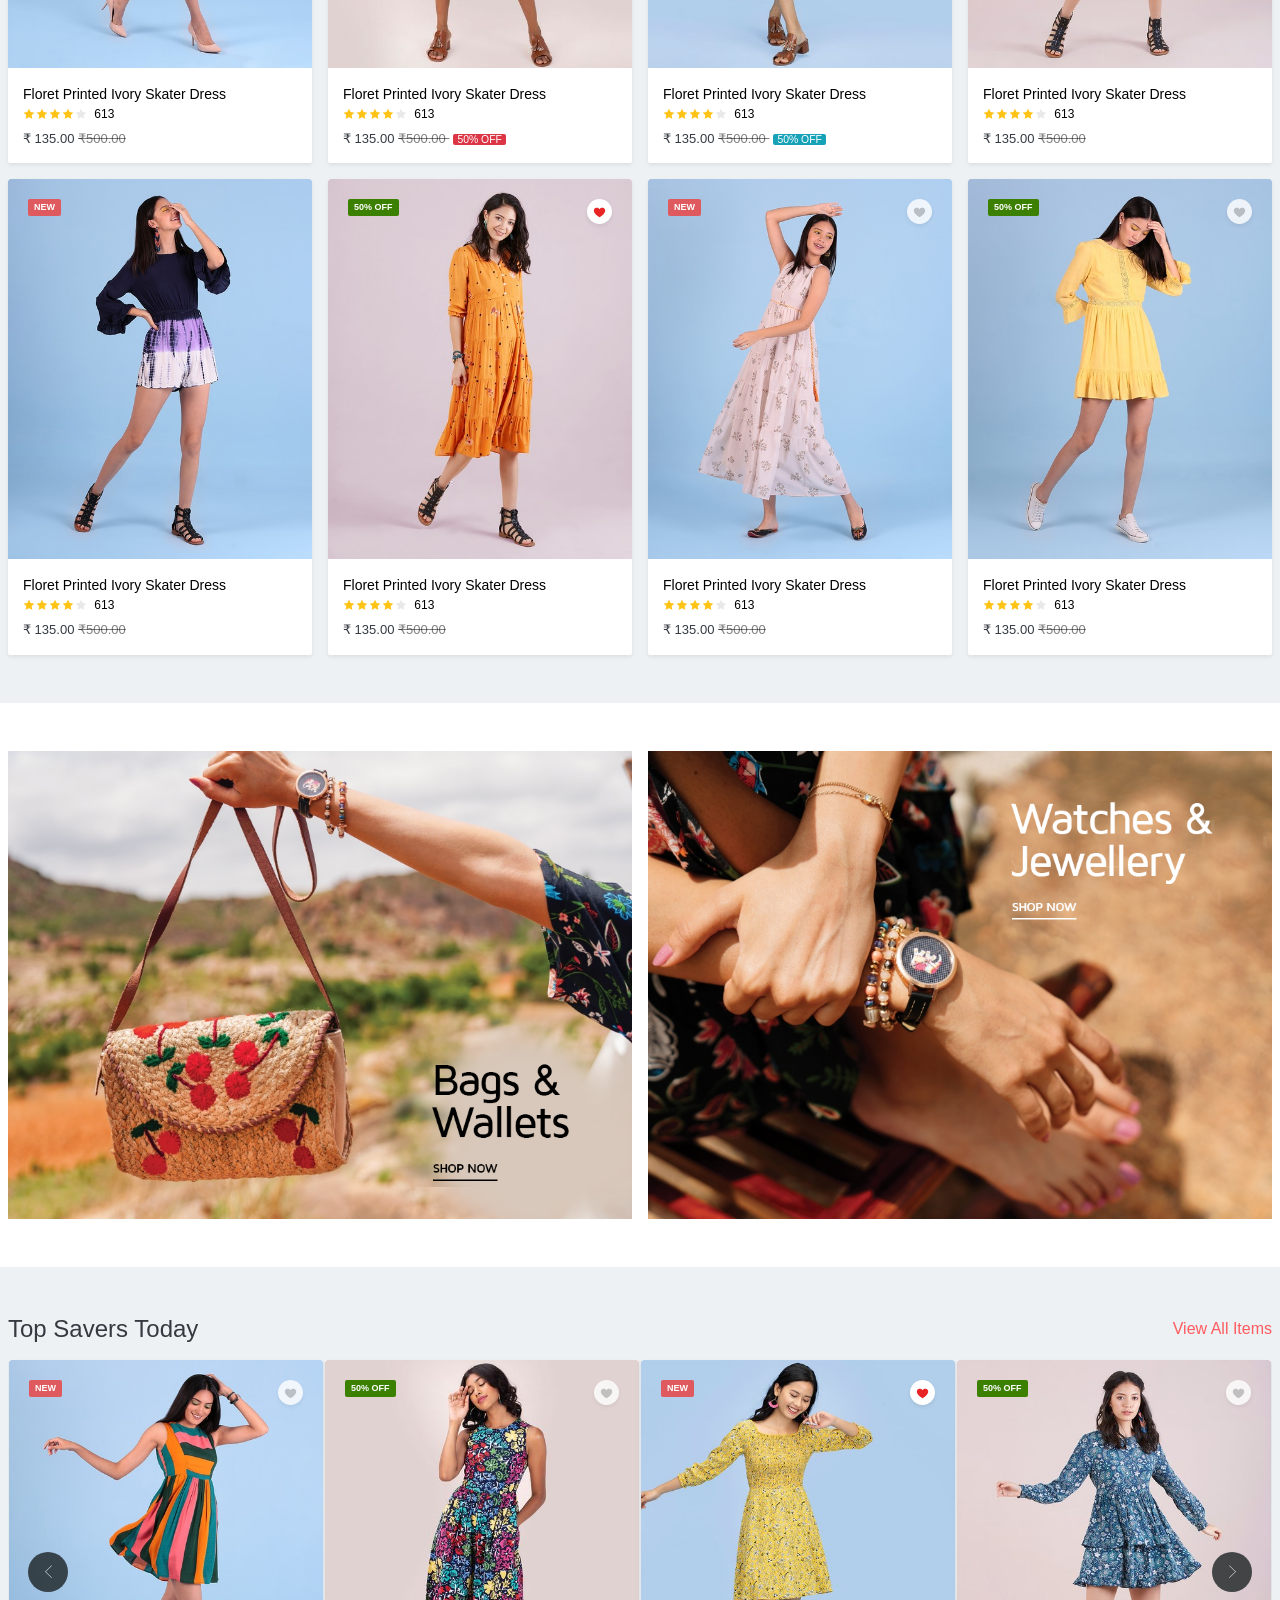
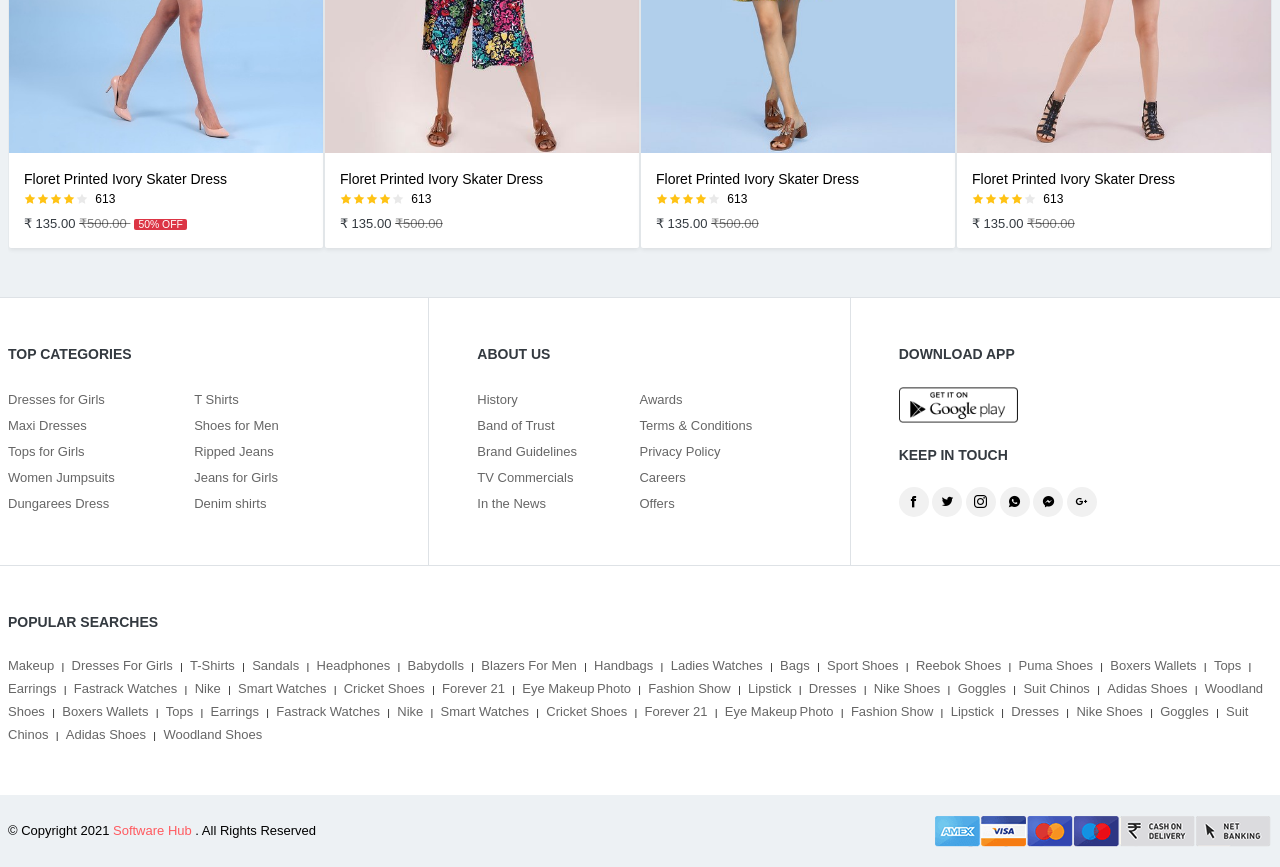
<file: public/website/index copy.html>
<!DOCTYPE html>
<html lang="en">

<head>
    <meta charset="utf-8">
    <meta name="viewport" content="width=device-width, initial-scale=1, shrink-to-fit=no">
    <title>Demo - E-Commerce</title>

    <link rel="icon" type="image/png" href="./assets/img/favicon.png">

    <link href="./assets/lib/bootstrap/css/bootstrap.min.css" rel="stylesheet">

    <link rel="stylesheet" href="./assets/lib/slider/slider.css">

    <link href="./assets/lib/select2/css/select2-bootstrap.css" />
    <link href="./assets/lib/select2/css/select2.min.css" rel="stylesheet" />

    <link href="./assets/lib/fontawesome/css/all.min.css" rel="stylesheet">
    <link href="./assets/lib/icofont/icofont.min.css" rel="stylesheet">

    <link href="./assets/css/style.css" rel="stylesheet">

    <link rel="stylesheet" href="./assets/lib/owl-carousel/owl.carousel.css">
    <link rel="stylesheet" href="./assets/lib/owl-carousel/owl.theme.css">
    <style>
        @media (max-width: 768px) {
            .navbar-collapse {
                position: fixed;
                top: 0px;
                left: 0;
                padding-left: 15px;
                padding-right: 15px;
                padding-bottom: 15px;
                width: 60%;
                height: 100%;
                z-index: 100;
                background-color: #00b00f;
            }
            .navbar-collapse #search-form {
                display: none;
            }
            .navbar-collapse #cart-profile-ul {
                display: none;
            }
            .navbar-collapse.collapsing {
                left: -75%;
                transition: height 0s ease;
            }
            .main-nav .navbar-light .navbar-nav .nav-link {
                text-align: left;
                display: block;
            }
            .main-nav .navbar-light .navbar-nav .mega-drop {
                overflow-y: scroll;
                overflow-x: hidden;
                max-height: calc(100vh - 100px);
            }
            .navbar-collapse.show {
                left: 0;
                transition: left 300ms ease-in-out;
            }
            .navbar-toggler.collapsed~.navbar-collapse {
                transition: left 500ms ease-in-out;
            }
            #mob-view-container {
                display: inline-flex!important;
            }
            #search-form-mob-container {
                display: block!important;
            }
            #brand-logo-desktop {
                display: none;
            }
        }
        
        #mob-view-container {
            display: none;
        }
        
        #search-form-mob-container {
            display: none;
        }
    </style>
</head>

<body>
    <div class="btn-primary pt-2 pb-2">
        <div class="container-fluid">
            <div class="row">
                <div class="col-lg-12 text-center">
                    <a href="#" class="mb-0 text-white">
40% CASHBACK FOR NEW USERS | CODE: <strong><span class="text-light">DEMO40 <span class="mdi mdi-tag-faces"></span></span> </strong>
</a>
                </div>
            </div>
        </div>
    </div>
    <div class="modal fade login-modal-main" id="login">
        <div class="modal-dialog modal-lg modal-dialog-centered" role="document">
            <div class="modal-content">
                <div class="modal-body">
                    <div class="login-modal">
                        <div class="row">
                            <div class="col-lg-6 d-flex align-items-center">
                                <div class="login-modal-left p-4 text-center pl-5">
                                    <img src="./assets/img/login.jpg" alt="Software Hub">
                                </div>
                            </div>
                            <div class="col-lg-6">
                                <button type="button" class="close close-top-right position-absolute" data-dismiss="modal" aria-label="Close">
<span aria-hidden="true"><i class="icofont-close-line"></i></span>
<span class="sr-only">Close</span>
</button>
                                <form class="position-relative">
                                    <ul class="mt-4 mr-4 nav nav-tabs-login float-right position-absolute" role="tablist">
                                        <li>
                                            <a class="nav-link-login active" data-toggle="tab" href="#login-form" role="tab"><i class="icofont-ui-lock"></i> LOGIN</a>
                                        </li>
                                        <li>
                                            <a class="nav-link-login" data-toggle="tab" href="#register" role="tab"><i class="icofont icofont-pencil"></i> REGISTER</a>
                                        </li>
                                    </ul>
                                    <div class="login-modal-right p-4">

                                        <div class="tab-content">
                                            <div class="tab-pane active" id="login-form" role="tabpanel">
                                                <h5 class="heading-design-h5 text-dark">LOGIN</h5>
                                                <fieldset class="form-group mt-4">
                                                    <label>Enter Email/Mobile number</label>
                                                    <input type="text" class="form-control" placeholder="+91 86230 40462">
                                                </fieldset>
                                                <fieldset class="form-group">
                                                    <label>Enter Password</label>
                                                    <input type="password" class="form-control" placeholder="********">
                                                </fieldset>
                                                <fieldset class="form-group">
                                                    <button type="submit" class="btn btn-lg btn-primary btn-block">Enter to your
account</button>
                                                </fieldset>
                                                <div class="custom-control custom-checkbox">
                                                    <input type="checkbox" class="custom-control-input" id="customCheck1">
                                                    <label class="custom-control-label" for="customCheck1">Remember me</label>
                                                </div>
                                                <!-- <div class="login-with-sites mt-4">
                                                    <p class="mb-2">or Login with your social profile:</p>
                                                    <div class="row text-center">
                                                        <div class="col-6 pr-1">
                                                            <button class="btn-facebook btn-block login-icons btn-lg"><i class="icofont icofont-facebook"></i> Facebook</button>
                                                        </div>
                                                        <div class="col-6 pl-1">
                                                            <button class="btn-google btn-block login-icons btn-lg"><i class="icofont icofont-google-plus"></i> Google</button>
                                                        </div>
                                                    </div>
                                                </div> -->
                                            </div>
                                            <div class="tab-pane" id="register" role="tabpanel">
                                                <h5 class="heading-design-h5 text-dark">REGISTER</h5>
                                                <fieldset class="form-group mt-4">
                                                    <label>Enter Email/Mobile number</label>
                                                    <input type="text" class="form-control" placeholder="+91 86230 40462">
                                                </fieldset>
                                                <fieldset class="form-group">
                                                    <label>Enter Password</label>
                                                    <input type="password" class="form-control" placeholder="********">
                                                </fieldset>
                                                <fieldset class="form-group">
                                                    <label>Enter Confirm Password </label>
                                                    <input type="password" class="form-control" placeholder="********">
                                                </fieldset>
                                                <fieldset class="form-group">
                                                    <button type="submit" class="btn btn-lg btn-primary btn-block">Create Your
Account</button>
                                                </fieldset>
                                                <div class="custom-control custom-checkbox">
                                                    <input type="checkbox" class="custom-control-input" id="customCheck2">
                                                    <label class="custom-control-label" for="customCheck2">I Agree with <a href="#">Term and Conditions</a></label>
                                                </div>
                                                <!-- <div class="login-with-sites mt-4">
                                                    <p class="mb-2">or Login with your social profile:</p>
                                                    <div class="row text-center">
                                                        <div class="col-6 pr-1">
                                                            <button class="btn-facebook btn-block login-icons btn-lg"><i class="icofont icofont-facebook"></i> Facebook</button>
                                                        </div>
                                                        <div class="col-6 pl-1">
                                                            <button class="btn-google btn-block login-icons btn-lg"><i class="icofont icofont-google-plus"></i> Google</button>
                                                        </div>
                                                    </div>
                                                </div> -->
                                            </div>
                                        </div>
                                    </div>
                                </form>
                            </div>
                        </div>
                    </div>
                </div>
            </div>
        </div>
    </div>
    <div class="bg-light">
        <div class="header-top border-bottom bg-white">
            <div class="container">
                <div class="row">
                    <div class="col-lg-12">
                        <ul class="list-inline float-right mb-0">
                            <li class="list-inline-item border-right border-left py-1 pr-2 mr-2 pl-2">
                                <a href="#"><i class="icofont icofont-iphone"></i> +91 86230 40462</a>
                            </li>
                            <li class="list-inline-item border-right py-1 pr-2 mr-2">
                                <a href="./contact-us.html"><i class="icofont icofont-headphone-alt"></i> Contact Us</a>
                            </li>
                            <li class="list-inline-item">
                                <span>Download App</span> &nbsp;
                                <!-- <a href="#"><i class="icofont icofont-brand-windows"></i></a>
                                <a href="#"><i class="icofont icofont-brand-apple"></i></a> -->
                                <a href="#"><i class="icofont icofont-brand-android-robot"></i></a>
                            </li>
                        </ul>
                        <p class="mb-0 py-1">FREE CASH ON DELIVERY &amp; SHIPPING AVAILABLE OVER <span class="text-danger font-weight-bold">&#x20B9;499</span></p>
                    </div>
                </div>
            </div>
        </div>
        <div class="main-nav shadow-sm">
            <nav class="navbar navbar-expand-lg navbar-light bg-white pt-0 pb-0">
                <div class="container">
                    <div class="row" style="width: 100%;" id="mob-view-container">
                        <div class="col-2 p-0 ml-0 mr-0 mb-0 mt-1 text-center">
                            <button class="navbar-toggler" type="button" data-toggle="collapse" data-target="#navbarSupportedContent" aria-controls="navbarSupportedContent" aria-expanded="false" aria-label="Toggle navigation">
                                <span class="navbar-toggler-icon"></span>
                            </button>
                        </div>
                        <div class="col-8 p-0 m-0 text-left">
                            <a class="navbar-brand" href="index.html">
                                <img src="./assets/img/logo.png" alt="Software Hub">
                            </a>
                        </div>
                        <div class="col-1" id="profile-mob">
                            <a href="#" data-target="#login" data-toggle="modal" class="nav-link">
                                <i class="icofont-ui-user"></i>
                            </a>
                        </div>
                        <div class="col-1" id="cart-mob">
                            <a data-toggle="offcanvas" class="nav-link" href="#">
                                <i class="icofont-cart"></i>
                            </a>
                        </div>
                    </div>
                    <a class="navbar-brand" href="index.html" id="brand-logo-desktop">
                        <img src="./assets/img/logo.png" alt="Software Hub">
                    </a>
                    <div class="collapse navbar-collapse" id="navbarSupportedContent">

                        <form id="search-form" class="form-inline mr-auto ml-auto my-2 my-lg-0 top-search">
                            <button class="btn-link" type="submit"><i class="icofont-search"></i></button>
                            <input class="form-control mr-sm-1" type="search" placeholder="Search for products, brands and more" aria-label="Search">
                        </form>
                        <ul id="cart-profile-ul" class="navbar-nav ml-auto profile-nav-right">
                            <li class="nav-item">
                                <a href="#" data-target="#login" data-toggle="modal" class="nav-link ml-0">
                                    <i class="icofont-ui-user"></i> Login/Sign Up
                                </a>
                            </li>
                            <li class="nav-item cart-nav">
                                <a data-toggle="offcanvas" class="nav-link" href="#">
                                    <i class="icofont-basket"></i> Cart
                                    <span class="badge badge-danger">5</span>
                                </a>
                            </li>
                        </ul>
                    </div>
                </div>
            </nav>
            <div id="search-form-mob-container" class="row">
                <div class="col">
                    <form id="search-form" class="form-inline my-2 my-lg-0 top-search m-1">
                        <button class="btn-link" type="submit"><i class="icofont-search"></i></button>
                        <input class="form-control mr-sm-2" type="search" placeholder="Search for products" aria-label="Search">
                    </form>
                </div>
            </div>
        </div>

        <div class="main-nav shadow-sm">
            <nav class="navbar navbar-expand-lg navbar-light pt-0 pb-0" id="desktop-menu" style="background-color: #00b00f !important;">
                <div class="container">
                    <div class="collapse navbar-collapse" id="navbarSupportedContent">
                        <ul class="navbar-nav mr-auto main-nav-right" style="width: 100%;">
                            <li class="nav-item text-center" style="width: 100%;">
                                <a class="nav-link" href="index.html"><i class="icofont-ui-home"></i> HOME</a>
                            </li>

                            <li class="nav-item dropdown mega-drop-main text-center" style="width:100%;">
                                <a class="nav-link dropdown-toggle" href="#" id="navbarDropdown" role="button" data-toggle="dropdown" aria-haspopup="true" aria-expanded="false">WOMEN</a>
                                <div class="dropdown-menu mega-drop shadow-sm border-0" aria-labelledby="navbarDropdown">
                                    <div class="row ml-0 mr-0">
                                        <div class="col-lg-2 col-md-2">
                                            <div class="mega-list">
                                                <a class="mega-title" href="product-grid.html">Lingerie & Sleepwear</a>
                                                <a href="product-grid.html">Bras & Lingerie Sets</a>
                                                <a href="product-grid.html">Briefs</a>
                                                <a href="product-grid.html">Shapewear</a>
                                                <a href="product-grid.html">Sleepwear & Loungewear</a>
                                                <a href="product-grid.html">Swimwear</a>
                                                <a href="product-grid.html">Camisoles & Thermals</a>
                                                <a href="product-grid.html">Blazers & Coats</a>
                                                <a href="product-grid.html">Suits</a>
                                                <a href="product-grid.html">Rain Jackets</a>
                                            </div>
                                        </div>
                                        <div class="col-lg-2 col-md-2">
                                            <div class="mega-list">
                                                <a class="mega-title" href="product-grid.html">Bottomwear</a>
                                                <a href="product-grid.html"> Jeans</a>
                                                <a href="product-grid.html">Casual Trousers</a>
                                                <a href="product-grid.html">Formal Trousers</a>
                                                <a href="product-grid.html">Shorts</a>
                                                <a href="product-grid.html">Track Pants & Joggers</a>
                                                <a href="product-grid.html">T-Shirts</a>
                                                <a href="product-grid.html">Sweatshirts</a>
                                                <a href="product-grid.html">Casual Shirts</a>
                                                <a href="product-grid.html">Formal Shirts</a>
                                            </div>
                                        </div>
                                        <div class="col-lg-2 col-md-2">
                                            <div class="mega-list">
                                                <a class="mega-title" href="product-grid.html">Western Wear</a>
                                                <a href="product-grid.html">Sweaters</a>
                                                <a href="product-grid.html">Jackets</a>
                                                <a href="product-grid.html">Blazers & Coats</a>
                                                <a href="product-grid.html">Suits</a>
                                                <a href="product-grid.html">Rain Jackets</a>
                                                <a href="product-grid.html">T-Shirts</a>
                                                <a href="product-grid.html">Casual Shirts</a>
                                                <a href="product-grid.html">Formal Shirts</a>
                                                <a href="product-grid.html">Sweatshirts</a>
                                            </div>
                                        </div>
                                        <div class="col-lg-2 col-md-2">
                                            <div class="mega-list">
                                                <a class="mega-title" href="product-grid.html">Footwear</a>
                                                <a href="product-grid.html">Casual Shoes</a>
                                                <a href="product-grid.html">Sports Shoes</a>
                                                <a href="product-grid.html">Formal Shoes</a>
                                                <a href="product-grid.html">Sandals & Floaters</a>
                                                <a href="product-grid.html">Flip Flops</a>
                                                <a href="product-grid.html">Socks</a>
                                                <a href="product-grid.html">Formal Shirts</a>
                                                <a href="product-grid.html">Sneakers</a>
                                                <a href="product-grid.html">Sweatshirts</a>
                                            </div>
                                        </div>
                                        <div class="col-lg-2 col-md-2">
                                            <div class="mega-list">
                                                <a class="mega-title" href="product-grid.html">Lingerie & Sleepwear</a>
                                                <a href="product-grid.html">Bras & Lingerie Sets</a>
                                                <a href="product-grid.html">Briefs</a>
                                                <a href="product-grid.html">Shapewear</a>
                                                <a href="product-grid.html">Sleepwear & Loungewear</a>
                                                <a href="product-grid.html">Swimwear</a>
                                                <a href="product-grid.html">Camisoles & Thermals</a>
                                                <a href="product-grid.html">Blazers & Coats</a>
                                                <a href="product-grid.html">Suits</a>
                                                <a href="product-grid.html">Rain Jackets</a>
                                            </div>
                                        </div>
                                        <div class="col-lg-2 col-md-2">
                                            <div class="mega-list">
                                                <a class="mega-title" href="product-grid.html">Bottomwear</a>
                                                <a href="product-grid.html"> Jeans</a>
                                                <a href="product-grid.html">Casual Trousers</a>
                                                <a href="product-grid.html">Formal Trousers</a>
                                                <a href="product-grid.html">Shorts</a>
                                                <a href="product-grid.html">Track Pants & Joggers</a>
                                                <a href="product-grid.html">T-Shirts</a>
                                                <a href="product-grid.html">Sweatshirts</a>
                                                <a href="product-grid.html">Casual Shirts</a>
                                                <a href="product-grid.html">Formal Shirts</a>
                                            </div>
                                        </div>
                                    </div>
                                </div>
                            </li>
                            <li class="nav-item dropdown mega-drop-main text-center" style="width:100%;">
                                <a class="nav-link dropdown-toggle" href="#" id="navbarDropdown" role="button" data-toggle="dropdown" aria-haspopup="true" aria-expanded="false">
                MEN</a>
                                <div class="dropdown-menu mega-drop  shadow-sm border-0" aria-labelledby="navbarDropdown">
                                    <div class="row ml-0 mr-0">
                                        <div class="col-lg-3 col-sm-3 col-xs-3 col-md-3">
                                            <div class="mega-list">
                                                <a class="mega-title" href="product-grid.html">Topwear</a>
                                                <a href="product-grid.html">T-Shirts</a>
                                                <a href="product-grid.html">Casual Shirts</a>
                                                <a href="product-grid.html">Formal Shirts</a>
                                                <a href="product-grid.html">Sweatshirts</a>
                                                <a href="product-grid.html">Sweaters</a>
                                                <a href="product-grid.html">Jackets</a>
                                                <a href="product-grid.html">Blazers & Coats</a>
                                                <a href="product-grid.html">Suits</a>
                                                <a href="product-grid.html">Rain Jackets</a>
                                            </div>
                                        </div>
                                        <div class="col-lg-3 col-sm-3 col-xs-3 col-md-3">
                                            <div class="mega-list">
                                                <a class="mega-title" href="product-grid.html">Western Wear</a>
                                                <a href="product-grid.html">Sweaters</a>
                                                <a href="product-grid.html">Jackets</a>
                                                <a href="product-grid.html">Blazers & Coats</a>
                                                <a href="product-grid.html">Suits</a>
                                                <a href="product-grid.html">Rain Jackets</a>
                                                <a href="product-grid.html">T-Shirts</a>
                                                <a href="product-grid.html">Casual Shirts</a>
                                                <a href="product-grid.html">Formal Shirts</a>
                                                <a href="product-grid.html">Sweatshirts</a>
                                            </div>
                                        </div>
                                        <div class="col-lg-3 col-sm-3 col-xs-3 col-md-3">
                                            <div class="mega-list">
                                                <a class="mega-title" href="product-grid.html">Bottomwear</a>
                                                <a href="product-grid.html"> Jeans</a>
                                                <a href="product-grid.html">Casual Trousers</a>
                                                <a href="product-grid.html">Formal Trousers</a>
                                                <a href="product-grid.html">Shorts</a>
                                                <a href="product-grid.html">Track Pants & Joggers</a>
                                                <a href="product-grid.html">T-Shirts</a>
                                                <a href="product-grid.html">Sweatshirts</a>
                                                <a href="product-grid.html">Casual Shirts</a>
                                                <a href="product-grid.html">Formal Shirts</a>
                                            </div>
                                        </div>
                                        <div class="col-lg-3 col-sm-3 col-xs-3 col-md-3">
                                            <div class="mega-list">
                                                <a class="mega-title" href="product-grid.html">Footwear</a>
                                                <a href="product-grid.html">Casual Shoes</a>
                                                <a href="product-grid.html">Sports Shoes</a>
                                                <a href="product-grid.html">Formal Shoes</a>
                                                <a href="product-grid.html">Sneakers</a>
                                                <a href="product-grid.html">Sweatshirts</a>
                                                <a href="product-grid.html">Sandals & Floaters</a>
                                                <a href="product-grid.html">Flip Flops</a>
                                                <a href="product-grid.html">Socks</a>
                                                <a href="product-grid.html">Formal Shirts</a>
                                            </div>
                                        </div>
                                    </div>
                                </div>
                            </li>
                            <li class="nav-item text-center" style="width:100%;">
                                <a class="nav-link" href="product-grid.html">SALE</a>
                            </li>
                            <li class="nav-item dropdown text-center" style="width:100%;">
                                <a class="nav-link dropdown-toggle" href="#" id="navbarDropdown" role="button" data-toggle="dropdown" aria-haspopup="true" aria-expanded="false">
                PAGES
                </a>
                                <div class="dropdown-menu dropdown-menu-right shadow-sm border-0">
                                    <a class="dropdown-item" href="product-grid.html">Product List</a>
                                    <a class="dropdown-item" href="product-detail.html">Product Detail</a>
                                    <a class="dropdown-item" href="checkout.html">Checkout</a>
                                    <a class="dropdown-item" href="profile.html">My Account</a>
                                    <a class="dropdown-item" href="about-us.html">About Us</a>
                                    <a class="dropdown-item" href="faq.html">FAQ</a>
                                    <a class="dropdown-item" href="contact-us.html">Contact Us</a>
                                </div>
                            </li>
                        </ul>
                    </div>
                </div>
            </nav>
        </div>

        <div class="py-0">
            <div class="container-fluid">
                <div class="row">
                    <div class="col-lg-12 px-0">
                        <header>
                            <div id="owl-carousel-one" class="owl-carousel">
                                <div class="item"><img class="img-fluid mx-auto" src="./assets/img/banner/1.png"></div>
                                <div class="item"><img class="img-fluid mx-auto" src="./assets/img/banner/2.png"></div>
                                <div class="item"><img class="img-fluid mx-auto" src="./assets/img/banner/3.png"></div>
                                <div class="item"><img class="img-fluid mx-auto" src="./assets/img/banner/4.png"></div>
                            </div>
                        </header>
                    </div>
                </div>
            </div>
        </div>
    </div>
    <section class="py-5">
        <div class="container">
            <div class="row">
                <div class="col-4">
                    <div class="offers-block">
                        <a href="#">
                            <img class="img-fluid" src="./assets/img/offer-1.png" alt=""></a>
                    </div>
                </div>
                <div class="col-4">
                    <div class="offers-block">
                        <a href="#"><img class="img-fluid mb-3" src="./assets/img/offer-3.png" alt=""></a>
                    </div>
                    <div class="offers-block">
                        <a href="#"><img class="img-fluid" src="./assets/img/offer-4.png" alt=""></a>
                    </div>
                </div>
                <div class="col-4">
                    <div class="offers-block">
                        <a href="#"><img class="img-fluid" src="./assets/img/offer-2.png" alt=""></a>
                    </div>
                </div>
            </div>
        </div>
    </section>
    <section class="product-list pbc-5 pb-4 pt-5 bg-light">
        <div class="container">
            <h6 class="mt-1 mb-0 float-right"><a href="#">View All Items</a></h6>
            <h4 class="mt-0 mb-3 text-dark font-weight-normel">Best Selling Items</h4>
            <div class="row">
                <div class="col-6 col-md-3">
                    <div class="card list-item bg-white rounded overflow-hidden position-relative shadow-sm">
                        <span class="like-icon"><a href="#"> <i class="icofont icofont-heart"></i></a></span>
                        <a href="#">
                            <span class="badge badge-danger">NEW</span>
                            <img src="./assets/img/item/1.jpg" class="card-img-top" alt="..."></a>
                        <div class="card-body">
                            <h6 class="card-title mb-1">Floret Printed Ivory Skater Dress</h6>
                            <div class="stars-rating"><i class="icofont icofont-star active"></i><i class="icofont icofont-star active"></i><i class="icofont icofont-star active"></i><i class="icofont icofont-star active"></i><i class="icofont icofont-star"></i> <span>613</span>
                            </div>
                            <p class="mb-0 text-dark">&#x20B9; 135.00 <span class="text-black-50"><del>&#x20B9;500.00 </del></span></p>
                        </div>
                    </div>
                </div>
                <div class="col-6 col-md-3">
                    <div class="card list-item bg-white rounded overflow-hidden position-relative shadow-sm">
                        <span class="like-icon"><a href="#"> <i class="icofont icofont-heart"></i></a></span>
                        <a href="#">
                            <span class="badge badge-success">50% OFF</span>
                            <img src="./assets/img/item/2.jpg" class="card-img-top" alt="..."></a>
                        <div class="card-body">
                            <h6 class="card-title mb-1">Floret Printed Ivory Skater Dress</h6>
                            <div class="stars-rating"><i class="icofont icofont-star active"></i><i class="icofont icofont-star active"></i><i class="icofont icofont-star active"></i><i class="icofont icofont-star active"></i><i class="icofont icofont-star"></i> <span>613</span>
                            </div>
                            <p class="mb-0 text-dark">&#x20B9; 135.00 <span class="text-black-50"><del>&#x20B9;500.00 </del></span> <span class="bg-danger  rounded-sm pl-1 ml-1 pr-1 text-white small"> 50% OFF</span></p>
                        </div>
                    </div>
                </div>
                <div class="col-6 col-md-3">
                    <div class="card list-item bg-white rounded overflow-hidden position-relative shadow-sm">
                        <span class="like-icon"><a class="active" href="#"> <i class="icofont icofont-heart"></i></a></span>
                        <a href="#">
                            <span class="badge badge-danger">NEW</span>
                            <img src="./assets/img/item/3.jpg" class="card-img-top" alt="..."></a>
                        <div class="card-body">
                            <h6 class="card-title mb-1">Floret Printed Ivory Skater Dress</h6>
                            <div class="stars-rating"><i class="icofont icofont-star active"></i><i class="icofont icofont-star active"></i><i class="icofont icofont-star active"></i><i class="icofont icofont-star active"></i><i class="icofont icofont-star"></i> <span>613</span>
                            </div>
                            <p class="mb-0 text-dark">&#x20B9; 135.00 <span class="text-black-50"><del>&#x20B9;500.00 </del></span> <span class="bg-info rounded-sm pl-1 ml-1 pr-1 text-white small"> 50% OFF</span></p>
                        </div>
                    </div>
                </div>
                <div class="col-6 col-md-3">
                    <div class="card list-item bg-white rounded overflow-hidden position-relative shadow-sm">
                        <span class="like-icon"><a href="#"> <i class="icofont icofont-heart"></i></a></span>
                        <a href="#">
                            <span class="badge badge-success">50% OFF</span>
                            <img src="./assets/img/item/4.jpg" class="card-img-top" alt="..."></a>
                        <div class="card-body">
                            <h6 class="card-title mb-1">Floret Printed Ivory Skater Dress</h6>
                            <div class="stars-rating"><i class="icofont icofont-star active"></i><i class="icofont icofont-star active"></i><i class="icofont icofont-star active"></i><i class="icofont icofont-star active"></i><i class="icofont icofont-star"></i> <span>613</span>
                            </div>
                            <p class="mb-0 text-dark">&#x20B9; 135.00 <span class="text-black-50"><del>&#x20B9;500.00 </del></span></p>
                        </div>
                    </div>
                </div>
                <div class="col-6 col-md-3">
                    <div class="card list-item bg-white rounded overflow-hidden position-relative shadow-sm">
                        <a href="#">
                            <span class="badge badge-danger">NEW</span>
                            <img src="./assets/img/item/5.jpg" class="card-img-top" alt="..."></a>
                        <div class="card-body">
                            <h6 class="card-title mb-1">Floret Printed Ivory Skater Dress</h6>
                            <div class="stars-rating"><i class="icofont icofont-star active"></i><i class="icofont icofont-star active"></i><i class="icofont icofont-star active"></i><i class="icofont icofont-star active"></i><i class="icofont icofont-star"></i> <span>613</span>
                            </div>
                            <p class="mb-0 text-dark">&#x20B9; 135.00 <span class="text-black-50"><del>&#x20B9;500.00 </del></span></p>
                        </div>
                    </div>
                </div>
                <div class="col-6 col-md-3">
                    <div class="card list-item bg-white rounded overflow-hidden position-relative shadow-sm">
                        <span class="like-icon"><a class="active" href="#"> <i class="icofont icofont-heart"></i></a></span>
                        <a href="#">
                            <span class="badge badge-success">50% OFF</span>
                            <img src="./assets/img/item/6.jpg" class="card-img-top" alt="..."></a>
                        <div class="card-body">
                            <h6 class="card-title mb-1">Floret Printed Ivory Skater Dress</h6>
                            <div class="stars-rating"><i class="icofont icofont-star active"></i><i class="icofont icofont-star active"></i><i class="icofont icofont-star active"></i><i class="icofont icofont-star active"></i><i class="icofont icofont-star"></i> <span>613</span>
                            </div>
                            <p class="mb-0 text-dark">&#x20B9; 135.00 <span class="text-black-50"><del>&#x20B9;500.00 </del></span></p>
                        </div>
                    </div>
                </div>
                <div class="col-6 col-md-3">
                    <div class="card list-item bg-white rounded overflow-hidden position-relative shadow-sm">
                        <span class="like-icon"><a href="#"> <i class="icofont icofont-heart"></i></a></span>
                        <a href="#">
                            <span class="badge badge-danger">NEW</span>
                            <img src="./assets/img/item/7.jpg" class="card-img-top" alt="..."></a>
                        <div class="card-body">
                            <h6 class="card-title mb-1">Floret Printed Ivory Skater Dress</h6>
                            <div class="stars-rating"><i class="icofont icofont-star active"></i><i class="icofont icofont-star active"></i><i class="icofont icofont-star active"></i><i class="icofont icofont-star active"></i><i class="icofont icofont-star"></i> <span>613</span>
                            </div>
                            <p class="mb-0 text-dark">&#x20B9; 135.00 <span class="text-black-50"><del>&#x20B9;500.00 </del></span></p>
                        </div>
                    </div>
                </div>
                <div class="col-6 col-md-3">
                    <div class="card list-item bg-white rounded overflow-hidden position-relative shadow-sm">
                        <span class="like-icon"><a href="#"> <i class="icofont icofont-heart"></i></a></span>
                        <a href="#">
                            <span class="badge badge-success">50% OFF</span>
                            <img src="./assets/img/item/8.jpg" class="card-img-top" alt="..."></a>
                        <div class="card-body">
                            <h6 class="card-title mb-1">Floret Printed Ivory Skater Dress</h6>
                            <div class="stars-rating"><i class="icofont icofont-star active"></i><i class="icofont icofont-star active"></i><i class="icofont icofont-star active"></i><i class="icofont icofont-star active"></i><i class="icofont icofont-star"></i> <span>613</span>
                            </div>
                            <p class="mb-0 text-dark">&#x20B9; 135.00 <span class="text-black-50"><del>&#x20B9;500.00 </del></span></p>
                        </div>
                    </div>
                </div>
            </div>
        </div>
        </div>
    </section>
    <section class="offer-product py-5">
        <div class="container">
            <div class="row">
                <div class="col-6">
                    <div class="offers-block">
                        <a href="#"><img class="img-fluid" src="./assets/img/ad/1.png" alt=""></a>
                    </div>
                </div>
                <div class="col-6">
                    <div class="offers-block">
                        <a href="#"><img class="img-fluid" src="./assets/img/ad/2.png" alt=""></a>
                    </div>
                </div>
            </div>
        </div>
    </section>
    <section class="product-list pbc-5 pb-4 pt-5 bg-light">
        <div class="container">
            <h6 class="mt-1 mb-0 float-right"><a href="#">View All Items</a></h6>
            <h4 class="mt-0 mb-3 text-dark">Top Savers Today</h4>
            <div class="row">
                <div class="col-md-12">
                    <div class="owl-carousel owl-carousel-category owl-theme">
                        <div class="item">
                            <div class="card list-item bg-white rounded overflow-hidden position-relative shadow-sm">
                                <span class="like-icon"><a href="#"> <i class="icofont icofont-heart"></i></a></span>
                                <a href="#">
                                    <span class="badge badge-danger">NEW</span>
                                    <img src="./assets/img/item/1.jpg" class="card-img-top" alt="..."></a>
                                <div class="card-body">
                                    <h6 class="card-title mb-1">Floret Printed Ivory Skater Dress</h6>
                                    <div class="stars-rating"><i class="icofont icofont-star active"></i><i class="icofont icofont-star active"></i><i class="icofont icofont-star active"></i><i class="icofont icofont-star active"></i><i class="icofont icofont-star"></i>
                                        <span>613</span></div>
                                    <p class="mb-0 text-dark">&#x20B9; 135.00 <span class="text-black-50"><del>&#x20B9;500.00 </del></span>
                                        <span class="bg-danger  rounded-sm pl-1 ml-1 pr-1 text-white small"> 50% OFF</span></p>
                                </div>
                            </div>
                        </div>
                        <div class="item">
                            <div class="card list-item bg-white rounded overflow-hidden position-relative shadow-sm">
                                <span class="like-icon"><a href="#"> <i class="icofont icofont-heart"></i></a></span>
                                <a href="#">
                                    <span class="badge badge-success">50% OFF</span>
                                    <img src="./assets/img/item/2.jpg" class="card-img-top" alt="..."></a>
                                <div class="card-body">
                                    <h6 class="card-title mb-1">Floret Printed Ivory Skater Dress</h6>
                                    <div class="stars-rating"><i class="icofont icofont-star active"></i><i class="icofont icofont-star active"></i><i class="icofont icofont-star active"></i><i class="icofont icofont-star active"></i><i class="icofont icofont-star"></i>
                                        <span>613</span></div>
                                    <p class="mb-0 text-dark">&#x20B9; 135.00 <span class="text-black-50"><del>&#x20B9;500.00 </del></span></p>
                                </div>
                            </div>
                        </div>
                        <div class="item">
                            <div class="card list-item bg-white rounded overflow-hidden position-relative shadow-sm">
                                <span class="like-icon"><a class="active" href="#"> <i class="icofont icofont-heart"></i></a></span>
                                <a href="#">
                                    <span class="badge badge-danger">NEW</span>
                                    <img src="./assets/img/item/3.jpg" class="card-img-top" alt="..."></a>
                                <div class="card-body">
                                    <h6 class="card-title mb-1">Floret Printed Ivory Skater Dress</h6>
                                    <div class="stars-rating"><i class="icofont icofont-star active"></i><i class="icofont icofont-star active"></i><i class="icofont icofont-star active"></i><i class="icofont icofont-star active"></i><i class="icofont icofont-star"></i>
                                        <span>613</span></div>
                                    <p class="mb-0 text-dark">&#x20B9; 135.00 <span class="text-black-50"><del>&#x20B9;500.00 </del></span></p>
                                </div>
                            </div>
                        </div>
                        <div class="item">
                            <div class="card list-item bg-white rounded overflow-hidden position-relative shadow-sm">
                                <span class="like-icon"><a href="#"> <i class="icofont icofont-heart"></i></a></span>
                                <a href="#">
                                    <span class="badge badge-success">50% OFF</span>
                                    <img src="./assets/img/item/4.jpg" class="card-img-top" alt="..."></a>
                                <div class="card-body">
                                    <h6 class="card-title mb-1">Floret Printed Ivory Skater Dress</h6>
                                    <div class="stars-rating"><i class="icofont icofont-star active"></i><i class="icofont icofont-star active"></i><i class="icofont icofont-star active"></i><i class="icofont icofont-star active"></i><i class="icofont icofont-star"></i>
                                        <span>613</span></div>
                                    <p class="mb-0 text-dark">&#x20B9; 135.00 <span class="text-black-50"><del>&#x20B9;500.00 </del></span></p>
                                </div>
                            </div>
                        </div>
                        <div class="item">
                            <div class="card list-item bg-white rounded overflow-hidden position-relative shadow-sm">
                                <span class="like-icon"><a href="#"> <i class="icofont icofont-heart"></i></a></span>
                                <a href="#">
                                    <span class="badge badge-danger">NEW</span>
                                    <img src="./assets/img/item/5.jpg" class="card-img-top" alt="..."></a>
                                <div class="card-body">
                                    <h6 class="card-title mb-1">Floret Printed Ivory Skater Dress</h6>
                                    <div class="stars-rating"><i class="icofont icofont-star active"></i><i class="icofont icofont-star active"></i><i class="icofont icofont-star active"></i><i class="icofont icofont-star active"></i><i class="icofont icofont-star"></i>
                                        <span>613</span></div>
                                    <p class="mb-0 text-dark">&#x20B9; 135.00 <span class="text-black-50"><del>&#x20B9;500.00 </del></span></p>
                                </div>
                            </div>
                        </div>
                        <div class="item">
                            <div class="card list-item bg-white rounded overflow-hidden position-relative shadow-sm">
                                <span class="like-icon"><a href="#"> <i class="icofont icofont-heart"></i></a></span>
                                <a href="#">
                                    <span class="badge badge-success">50% OFF</span>
                                    <img src="./assets/img/item/6.jpg" class="card-img-top" alt="..."></a>
                                <div class="card-body">
                                    <h6 class="card-title mb-1">Floret Printed Ivory Skater Dress</h6>
                                    <div class="stars-rating"><i class="icofont icofont-star active"></i><i class="icofont icofont-star active"></i><i class="icofont icofont-star active"></i><i class="icofont icofont-star active"></i><i class="icofont icofont-star"></i>
                                        <span>613</span></div>
                                    <p class="mb-0 text-dark">&#x20B9; 135.00 <span class="text-black-50"><del>&#x20B9;500.00 </del></span></p>
                                </div>
                            </div>
                        </div>
                    </div>
                </div>
            </div>
        </div>
    </section>

    <footer class="bg-white border-bottom border-top">
        <div class="container">
            <div class="row no-gutters">
                <div class="col-md-4">
                    <div class="border-right py-5 pr-5">
                        <h6 class="mt-0 mb-4 f-14 text-dark font-weight-bold">TOP CATEGORIES</h6>
                        <div class="row no-gutters">
                            <div class="col-6">
                                <ul class="list-unstyled mb-0">
                                    <li><a href="#">Dresses for Girls</a></li>
                                    <li><a href="#">Maxi Dresses</a></li>
                                    <li><a href="#">Tops for Girls</a></li>
                                    <li><a href="#">Women Jumpsuits</a></li>
                                    <li><a href="#">Dungarees Dress</a></li>
                                </ul>
                            </div>
                            <div class="col-6">
                                <ul class="list-unstyled mb-0">
                                    <li><a href="#">T Shirts</a></li>
                                    <li><a href="#">Shoes for Men</a></li>
                                    <li><a href="#">Ripped Jeans</a></li>
                                    <li><a href="#">Jeans for Girls</a></li>
                                    <li><a href="#">Denim shirts</a></li>
                                </ul>
                            </div>
                        </div>
                    </div>
                </div>
                <div class="col-md-4">
                    <div class="border-right py-5 px-5">
                        <h6 class="mt-0 mb-4 f-14 text-dark font-weight-bold">ABOUT US</h6>
                        <div class="row no-gutters">
                            <div class="col-6">
                                <ul class="list-unstyled mb-0">
                                    <li><a href="#">History</a></li>
                                    <li><a href="#">Band of Trust</a></li>
                                    <li><a href="#">Brand Guidelines</a></li>
                                    <li><a href="#">TV Commercials</a></li>
                                    <li><a href="#">In the News
</a>
                                    </li>
                                </ul>
                            </div>
                            <div class="col-6">
                                <ul class="list-unstyled mb-0">
                                    <li><a href="#">Awards</a></li>
                                    <li><a href="#">Terms & Conditions</a></li>
                                    <li><a href="#">Privacy Policy</a></li>
                                    <li><a href="#">Careers</a></li>
                                    <li><a href="#">Offers</a></li>
                                </ul>
                            </div>
                        </div>
                    </div>
                </div>
                <div class="col-md-4">
                    <div class="py-5 pl-5">
                        <h6 class="mt-0 mb-4 f-14 text-dark font-weight-bold">DOWNLOAD APP</h6>
                        <div class="app">
                            <a href="#">
                                <img class="img-fluid" src="./assets/img/google.png">
                            </a>
                            <!-- <a href="#">
                                <img class="img-fluid" src="./assets/img/apple.png">
                            </a> -->
                        </div>
                        <h6 class="mt-4 mb-4 f-14 text-dark font-weight-bold">KEEP IN TOUCH</h6>
                        <div class="footer-social">
                            <a class="btn-facebook" href="#"><i class="icofont-facebook"></i></a>
                            <a class="btn-twitter" href="#"><i class="icofont-twitter"></i></a>
                            <a class="btn-instagram" href="#"><i class="icofont-instagram"></i></a>
                            <a class="btn-whatsapp" href="#"><i class="icofont-whatsapp"></i></a>
                            <a class="btn-messenger" href="#"><i class="icofont-facebook-messenger"></i></a>
                            <a class="btn-google" href="#"><i class="icofont-google-plus"></i></a>
                        </div>
                    </div>
                </div>
            </div>
        </div>

    </footer>
    <div class="popular-tag py-5">
        <div class="container">
            <div class="row">
                <div class="col-lg-12">
                    <h6 class="mt-0 mb-4 f-14 text-dark font-weight-bold">POPULAR SEARCHES</h6>
                    <p class="mb-0">
                        <a href="#">Makeup</a> &nbsp; | &nbsp; <a href="#">Dresses For Girls</a> &nbsp; | &nbsp; <a href="#">T-Shirts</a> &nbsp; | &nbsp; <a href="#">Sandals</a> &nbsp; | &nbsp; <a href="#">Headphones</a> &nbsp; | &nbsp; <a href="#">Babydolls</a>                        &nbsp; | &nbsp; <a href="#">Blazers For Men</a> &nbsp; | &nbsp; <a href="#">Handbags</a> &nbsp; | &nbsp; <a href="#">Ladies Watches</a> &nbsp; | &nbsp; <a href="#">Bags</a> &nbsp; | &nbsp; <a href="#">Sport
Shoes</a> &nbsp; | &nbsp; <a href="#">Reebok Shoes</a> &nbsp; | &nbsp; <a href="#">Puma Shoes</a> &nbsp; | &nbsp; <a href="#">Boxers Wallets</a> &nbsp; | &nbsp; <a href="#">Tops</a> &nbsp; | &nbsp; <a href="#">Earrings</a> &nbsp; | &nbsp; <a href="#">Fastrack Watches</a>                        &nbsp; | &nbsp; <a href="#">Nike</a> &nbsp; | &nbsp; <a href="#">Smart Watches</a> &nbsp; | &nbsp; <a href="#">Cricket
Shoes</a> &nbsp; | &nbsp; <a href="#">Forever 21</a> &nbsp; | &nbsp; <a href="#">Eye Makeup</a> <a href="#">Photo</a> &nbsp; | &nbsp; <a href="#">Fashion Show</a> &nbsp; | &nbsp; <a href="#">Lipstick</a> &nbsp; | &nbsp; <a href="#">Dresses</a> &nbsp;
                        | &nbsp; <a href="#">Nike
Shoes</a> &nbsp; | &nbsp; <a href="#">Goggles</a> &nbsp; | &nbsp; <a href="#">Suit Chinos</a> &nbsp; | &nbsp; <a href="#">Adidas Shoes</a> &nbsp; | &nbsp; <a href="#">Woodland Shoes</a> &nbsp; | &nbsp; <a href="#">Boxers Wallets</a> &nbsp; | &nbsp;
                        <a href="#">Tops</a> &nbsp; | &nbsp; <a href="#">Earrings</a> &nbsp; | &nbsp; <a href="#">Fastrack Watches</a> &nbsp; | &nbsp; <a href="#">Nike</a> &nbsp; | &nbsp; <a href="#">Smart Watches</a> &nbsp; | &nbsp; <a href="#">Cricket
Shoes</a> &nbsp; | &nbsp; <a href="#">Forever 21</a> &nbsp; | &nbsp; <a href="#">Eye Makeup</a> <a href="#">Photo</a> &nbsp; | &nbsp; <a href="#">Fashion Show</a> &nbsp; | &nbsp; <a href="#">Lipstick</a> &nbsp; | &nbsp; <a href="#">Dresses</a> &nbsp;
                        | &nbsp; <a href="#">Nike
Shoes</a> &nbsp; | &nbsp; <a href="#">Goggles</a> &nbsp; | &nbsp; <a href="#">Suit Chinos</a> &nbsp; | &nbsp; <a href="#">Adidas Shoes</a> &nbsp; | &nbsp; <a href="#">Woodland Shoes</a>
                    </p>
                </div>
            </div>
        </div>
    </div>
    <div class="copyright bg-light py-3">
        <div class="container">
            <div class="row">
                <div class="col-md-6 d-flex align-items-center">
                    <p class="mb-0">© Copyright 2021 <a href="#">Software Hub</a> . All Rights Reserved
                    </p>
                </div>
                <div class="col-md-6 text-right">
                    <img class="img-fluid" src="./assets/img/payment_methods.png">
                </div>
            </div>
        </div>
    </div>
    <div class="cart-sidebar">
        <div class="cart-sidebar-header">
            <h5>
                My Cart <span class="text-info">(5 item)</span> <a data-toggle="offcanvas" class="float-right" href="#"><i class="icofont icofont-close-line"></i>
</a>
            </h5>
        </div>
        <div class="cart-sidebar-body">
            <div class="cart-list-product">
                <a class="float-right remove-cart" href="#"><i class="icofont icofont-close-circled"></i></a>
                <img class="img-fluid" src="./assets/img/item/1.jpg" alt="">
                <span class="badge badge-success">50% OFF</span>
                <h5><a href="#">Floret Printed Ivory Skater Dress</a></h5>
                <div class="stars-rating"><i class="icofont icofont-star active"></i><i class="icofont icofont-star active"></i><i class="icofont icofont-star active"></i><i class="icofont icofont-star active"></i><i class="icofont icofont-star"></i> <span>613</span></div>
                <p class="f-14 mb-0 text-dark float-right">&#x20B9; 135.00 <del class="small text-secondary">&#x20B9;500.00 </del></p>
                <span class="count-number float-left">
<button class="btn btn-outline-secondary  btn-sm left dec"> <i class="icofont-minus"></i> </button>
<input class="count-number-input" type="text" value="1" readonly="">
<button class="btn btn-outline-secondary btn-sm right inc"> <i class="icofont-plus"></i> </button>
</span>
            </div>
            <div class="cart-list-product">
                <a class="float-right remove-cart" href="#"><i class="icofont icofont-close-circled"></i></a>
                <img class="img-fluid" src="./assets/img/item/2.jpg" alt="">
                <span class="badge badge-danger">55% OFF</span>
                <h5><a href="#">Floret Printed Ivory Skater Dress</a></h5>
                <div class="stars-rating"><i class="icofont icofont-star active"></i><i class="icofont icofont-star active"></i><i class="icofont icofont-star active"></i><i class="icofont icofont-star active"></i><i class="icofont icofont-star"></i> <span>613</span></div>
                <p class="f-14 mb-0 text-dark float-right">&#x20B9; 250.00 <del class="small text-secondary">&#x20B9;500.00 </del> <span class="bg-info rounded-sm pl-1 ml-1 pr-1 text-white small">NEW</span> </p>
                <span class="count-number float-left">
<button class="btn btn-outline-secondary  btn-sm left dec"> <i class="icofont-minus"></i> </button>
<input class="count-number-input" type="text" value="1" readonly="">
<button class="btn btn-outline-secondary btn-sm right inc"> <i class="icofont-plus"></i> </button>
</span>
            </div>
            <div class="cart-list-product">
                <a class="float-right remove-cart" href="#"><i class="icofont icofont-close-circled"></i></a>
                <img class="img-fluid" src="./assets/img/item/3.jpg" alt="">
                <span class="badge badge-info">NEW</span>
                <h5><a href="#">Floret Printed Ivory Skater Dress</a></h5>
                <div class="stars-rating"><i class="icofont icofont-star active"></i><i class="icofont icofont-star active"></i><i class="icofont icofont-star active"></i><i class="icofont icofont-star active"></i><i class="icofont icofont-star"></i> <span>613</span></div>
                <p class="f-14 mb-0 text-dark float-right">&#x20B9; 900.00 <del class="small text-secondary">&#x20B9;500.00 </del> <span class="bg-danger  rounded-sm pl-1 ml-1 pr-1 text-white small"> 50% OFF</span> </p>
                <span class="count-number float-left">
<button class="btn btn-outline-secondary  btn-sm left dec"> <i class="icofont-minus"></i> </button>
<input class="count-number-input" type="text" value="1" readonly="">
<button class="btn btn-outline-secondary btn-sm right inc"> <i class="icofont-plus"></i> </button>
</span>
            </div>
            <div class="cart-list-product">
                <a class="float-right remove-cart" href="#"><i class="icofont icofont-close-circled"></i></a>
                <img class="img-fluid" src="./assets/img/item/4.jpg" alt="">
                <span class="badge badge-danger">NEW</span>
                <h5><a href="#">Floret Printed Ivory Skater Dress</a></h5>
                <div class="stars-rating"><i class="icofont icofont-star active"></i><i class="icofont icofont-star active"></i><i class="icofont icofont-star active"></i><i class="icofont icofont-star active"></i><i class="icofont icofont-star"></i> <span>613</span></div>
                <p class="f-14 mb-0 text-dark float-right">&#x20B9; 135.00 <del class="small text-secondary">&#x20B9;500.00 </del> <span class="bg-danger  rounded-sm pl-1 ml-1 pr-1 text-white small"> 50% OFF</span> </p>
                <span class="count-number float-left">
<button class="btn btn-outline-secondary  btn-sm left dec"> <i class="icofont-minus"></i> </button>
<input class="count-number-input" type="text" value="1" readonly="">
<button class="btn btn-outline-secondary btn-sm right inc"> <i class="icofont-plus"></i> </button>
</span>
            </div>
            <div class="cart-list-product">
                <a class="float-right remove-cart" href="#"><i class="icofont icofont-close-circled"></i></a>
                <img class="img-fluid" src="./assets/img/item/5.jpg" alt="">
                <span class="badge badge-info">NEW</span>
                <h5><a href="#">Floret Printed Ivory Skater Dress</a></h5>
                <div class="stars-rating"><i class="icofont icofont-star active"></i><i class="icofont icofont-star active"></i><i class="icofont icofont-star active"></i><i class="icofont icofont-star active"></i><i class="icofont icofont-star"></i> <span>613</span></div>
                <p class="f-14 mb-0 text-dark float-right">&#x20B9; 135.00 <del class="small text-secondary">&#x20B9;500.00 </del> <span class="bg-danger  rounded-sm pl-1 ml-1 pr-1 text-white small"> 50% OFF</span> </p>
                <span class="count-number float-left">
<button class="btn btn-outline-secondary  btn-sm left dec"> <i class="icofont-minus"></i> </button>
<input class="count-number-input" type="text" value="1" readonly="">
<button class="btn btn-outline-secondary btn-sm right inc"> <i class="icofont-plus"></i> </button>
</span>
            </div>
        </div>
        <div class="cart-sidebar-footer">
            <div class="cart-store-details">
                <p>Sub Total <strong class="float-right">&#x20B9; 900.69</strong></p>
                <p>Delivery Charges <strong class="float-right text-danger">+ &#x20B9; 29.69</strong></p>
                <h6>Your total savings <strong class="float-right text-danger">&#x20B9; 55 (42.31%)</strong></h6>
            </div>
            <a href="checkout.html"><button class="btn btn-primary btn-lg btn-block text-left" type="button"><span class="float-left"><i class="icofont icofont-cart"></i> Proceed to Checkout </span><span class="float-right"><strong>&#x20B9; 1200.69</strong> <span class="icofont icofont-bubble-right"></span></span></button></a>
        </div>
    </div>

    <script src="./assets/lib/jquery/jquery.min.js" type="text/javascript"></script>
    <script src="./assets/lib/bootstrap/js/bootstrap.bundle.min.js" type="text/javascript"></script>

    <script src="./assets/lib/select2/js/select2.min.js" type="text/javascript"></script>

    <script src="./assets/lib/owl-carousel/owl.carousel.js" type="text/javascript"></script>

    <script src="./assets/lib/slider/slider.js" type="text/javascript"></script>

    <script src="./assets/js/custom.js" type="text/javascript"></script>
    <script src="./assets/js/rocket-loader.min.js" type="text/javascript"></script>
</body>

</html>
</file>
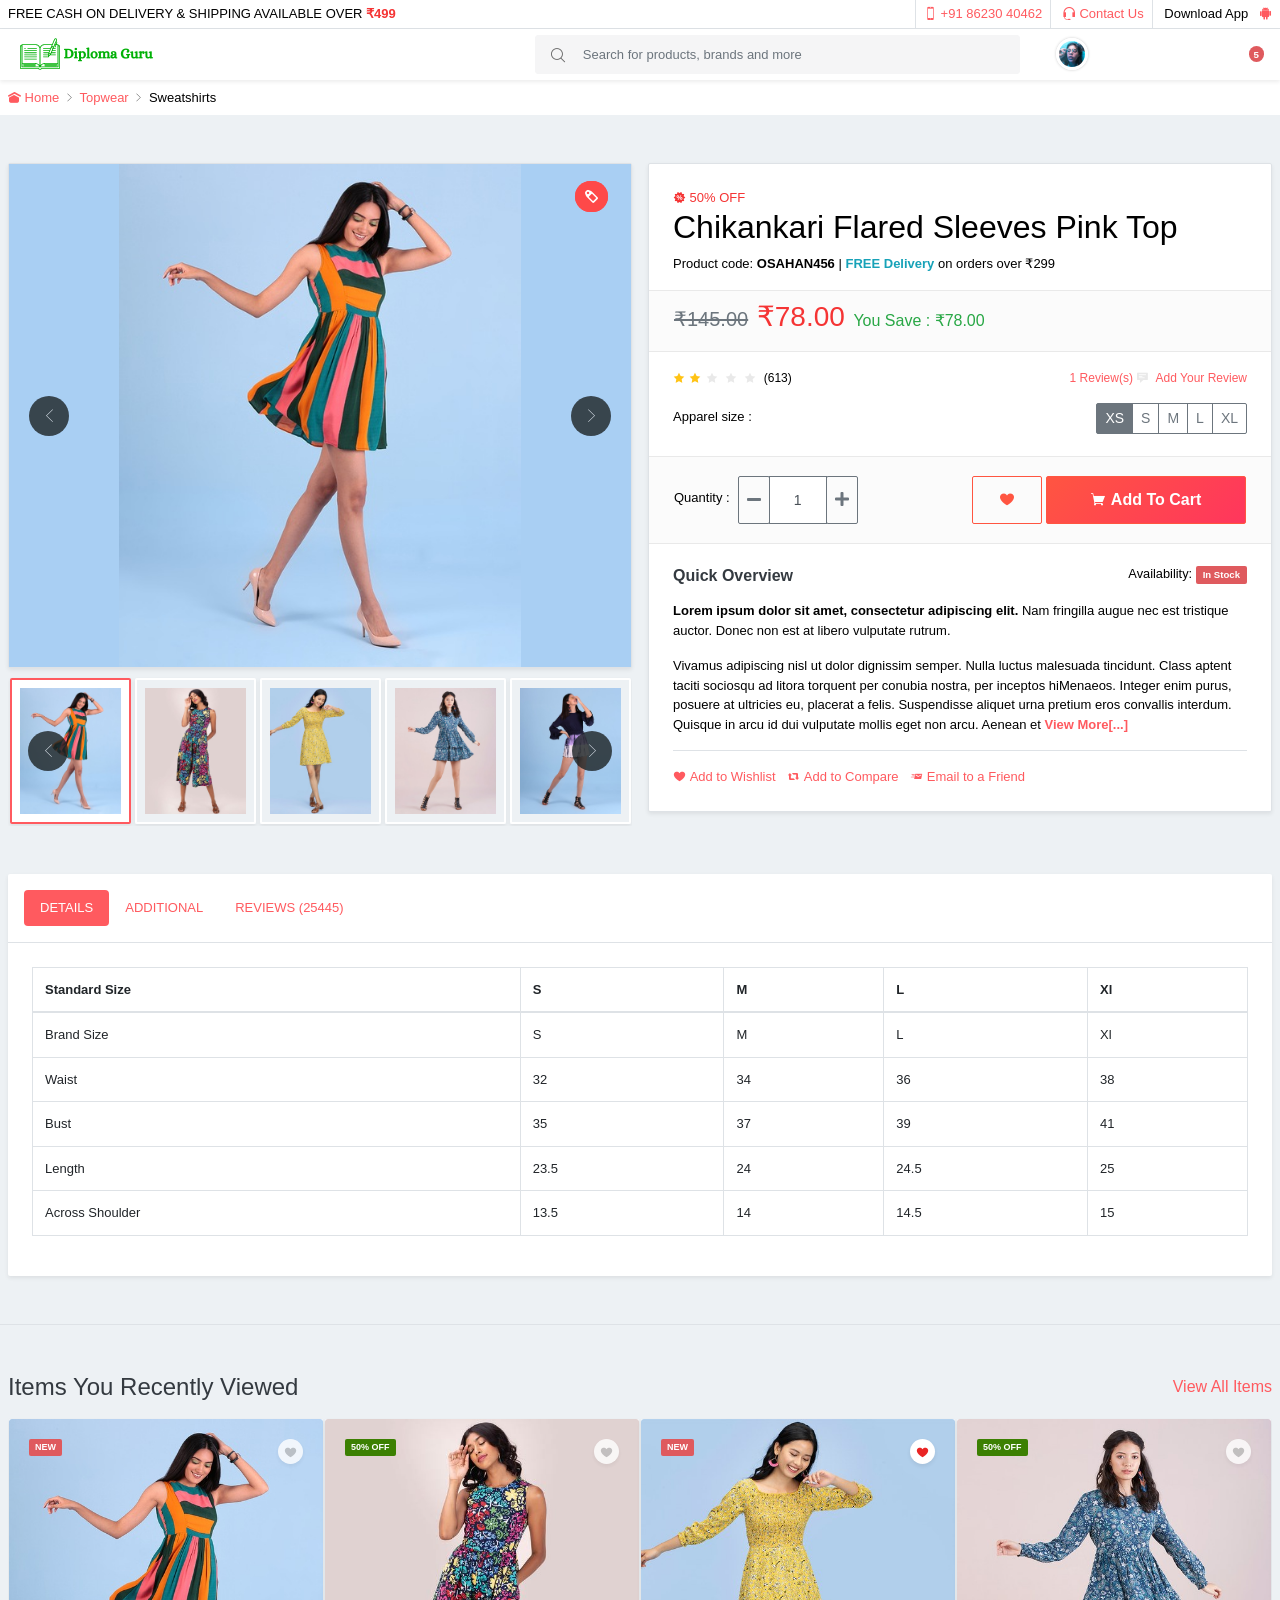
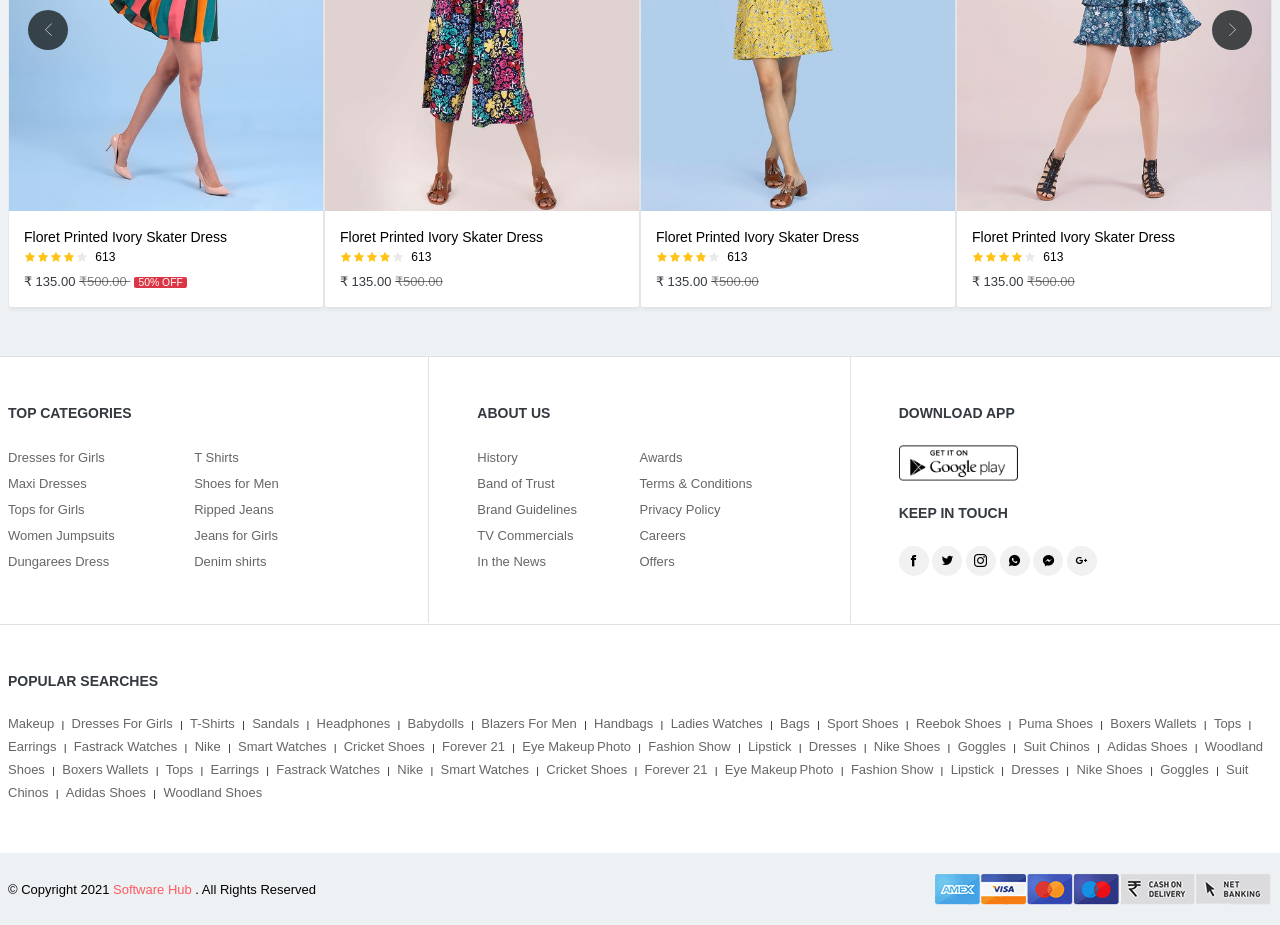
<file: public/website/product-detail.html>
<!DOCTYPE html>
<html lang="en">

<head>
    <meta charset="utf-8">
    <meta name="viewport" content="width=device-width, initial-scale=1, shrink-to-fit=no">
    <title>Product Details - E-Commerce</title>

    <link rel="icon" type="image/png" href="./assets/img/favicon.png">

    <link href="./assets/lib/bootstrap/css/bootstrap.min.css" rel="stylesheet">

    <link href="./assets/lib/select2/css/select2-bootstrap.css" />
    <link href="./assets/lib/select2/css/select2.min.css" rel="stylesheet" />

    <link href="./assets/lib/fontawesome/css/all.min.css" rel="stylesheet">
    <link href="./assets/lib/icofont/icofont.min.css" rel="stylesheet">

    <link href="./assets/css/style.css" rel="stylesheet">

    <link rel="stylesheet" href="./assets/lib/owl-carousel/owl.carousel.css">
    <link rel="stylesheet" href="./assets/lib/owl-carousel/owl.theme.css">
</head>

<body>
    <div class="bg-light">
        <div class="header-top border-bottom bg-white">
            <div class="container">
                <div class="row">
                    <div class="col-lg-12">
                        <ul class="list-inline float-right mb-0">
                            <li class="list-inline-item border-right border-left py-1 pr-2 mr-2 pl-2">
                                <a href="#"><i class="icofont icofont-iphone"></i> +91 86230 40462</a>
                            </li>
                            <li class="list-inline-item border-right py-1 pr-2 mr-2">
                                <a href="./contact-us.html"><i class="icofont icofont-headphone-alt"></i> Contact Us</a>
                            </li>
                            <li class="list-inline-item">
                                <span>Download App</span> &nbsp;
                                <!-- <a href="#"><i class="icofont icofont-brand-windows"></i></a>
                                <a href="#"><i class="icofont icofont-brand-apple"></i></a> -->
                                <a href="#"><i class="icofont icofont-brand-android-robot"></i></a>
                            </li>
                        </ul>
                        <p class="mb-0 py-1">FREE CASH ON DELIVERY &amp; SHIPPING AVAILABLE OVER <span class="text-danger font-weight-bold">&#x20B9;499</span></p>
                    </div>
                </div>
            </div>
        </div>
        <div class="main-nav shadow-sm">
            <nav class="navbar navbar-expand-lg navbar-light bg-white pt-0 pb-0">
                <div class="container">
                    <a class="navbar-brand" href="index.html">
                        <img src="./assets/img/logo.png" alt="Software Hub">
                    </a>
                    <button class="navbar-toggler" type="button" data-toggle="collapse" data-target="#navbarSupportedContent" aria-controls="navbarSupportedContent" aria-expanded="false" aria-label="Toggle navigation">
<span class="navbar-toggler-icon"></span>
</button>
                    <div class="collapse navbar-collapse" id="navbarSupportedContent">
                        <ul class="navbar-nav mr-auto main-nav-left">
                            <li class="nav-item">
                                <a class="nav-link" href="index.html"><i class="icofont-ui-home"></i></a>
                            </li>
                            <li class="nav-item dropdown mega-drop-main">
                                <a class="nav-link dropdown-toggle" href="#" id="navbarDropdown" role="button" data-toggle="dropdown" aria-haspopup="true" aria-expanded="false">
WOMEN
</a>
                                <div class="dropdown-menu mega-drop  shadow-sm border-0" aria-labelledby="navbarDropdown">
                                    <div class="row ml-0 mr-0">
                                        <div class="col-lg-3 col-sm-3 col-xs-3 col-md-3">
                                            <div class="mega-list">
                                                <a class="mega-title" href="product-grid.html">Lingerie & Sleepwear</a>
                                                <a href="product-grid.html">Bras & Lingerie Sets</a>
                                                <a href="product-grid.html">Briefs</a>
                                                <a href="product-grid.html">Shapewear</a>
                                                <a href="product-grid.html">Sleepwear & Loungewear</a>
                                                <a href="product-grid.html">Swimwear</a>
                                                <a href="product-grid.html">Camisoles & Thermals</a>
                                                <a href="product-grid.html">Blazers & Coats</a>
                                                <a href="product-grid.html">Suits</a>
                                                <a href="product-grid.html">Rain Jackets</a>
                                            </div>
                                        </div>
                                        <div class="col-lg-3 col-sm-3 col-xs-3 col-md-3">
                                            <div class="mega-list">
                                                <a class="mega-title" href="product-grid.html">Bottomwear</a>
                                                <a href="product-grid.html"> Jeans</a>
                                                <a href="product-grid.html">Casual Trousers</a>
                                                <a href="product-grid.html">Formal Trousers</a>
                                                <a href="product-grid.html">Shorts</a>
                                                <a href="product-grid.html">Track Pants & Joggers</a>
                                                <a href="product-grid.html">T-Shirts</a>
                                                <a href="product-grid.html">Sweatshirts</a>
                                                <a href="product-grid.html">Casual Shirts</a>
                                                <a href="product-grid.html">Formal Shirts</a>
                                            </div>
                                        </div>
                                        <div class="col-lg-3 col-sm-3 col-xs-3 col-md-3">
                                            <div class="mega-list">
                                                <a class="mega-title" href="product-grid.html">Western Wear</a>
                                                <a href="product-grid.html">Sweaters</a>
                                                <a href="product-grid.html">Jackets</a>
                                                <a href="product-grid.html">Blazers & Coats</a>
                                                <a href="product-grid.html">Suits</a>
                                                <a href="product-grid.html">Rain Jackets</a>
                                                <a href="product-grid.html">T-Shirts</a>
                                                <a href="product-grid.html">Casual Shirts</a>
                                                <a href="product-grid.html">Formal Shirts</a>
                                                <a href="product-grid.html">Sweatshirts</a>
                                            </div>
                                        </div>
                                        <div class="col-lg-3 col-sm-3 col-xs-3 col-md-3">
                                            <div class="mega-list">
                                                <a class="mega-title" href="product-grid.html">Footwear</a>
                                                <a href="product-grid.html">Casual Shoes</a>
                                                <a href="product-grid.html">Sports Shoes</a>
                                                <a href="product-grid.html">Formal Shoes</a>
                                                <a href="product-grid.html">Sandals & Floaters</a>
                                                <a href="product-grid.html">Flip Flops</a>
                                                <a href="product-grid.html">Socks</a>
                                                <a href="product-grid.html">Formal Shirts</a>
                                                <a href="product-grid.html">Sneakers</a>
                                                <a href="product-grid.html">Sweatshirts</a>
                                            </div>
                                        </div>
                                    </div>
                                </div>
                            </li>
                            <li class="nav-item dropdown mega-drop-main">
                                <a class="nav-link dropdown-toggle" href="#" id="navbarDropdown" role="button" data-toggle="dropdown" aria-haspopup="true" aria-expanded="false">
MEN</a>
                                <div class="dropdown-menu mega-drop  shadow-sm border-0" aria-labelledby="navbarDropdown">
                                    <div class="row ml-0 mr-0">
                                        <div class="col-lg-3 col-sm-3 col-xs-3 col-md-3">
                                            <div class="mega-list">
                                                <a class="mega-title" href="product-grid.html">Topwear</a>
                                                <a href="product-grid.html">T-Shirts</a>
                                                <a href="product-grid.html">Casual Shirts</a>
                                                <a href="product-grid.html">Formalproduct-grid.htmlShirts</a>
                                                <a href="product-grid.html">Sweatshirts</a>
                                                <a href="product-grid.html">Sweaters</a>
                                                <a href="product-grid.html">Jackets</a>
                                                <a href="product-grid.html">Blazers & Coats</a>
                                                <a href="product-grid.html">Suits</a>
                                                <a href="product-grid.html">Rain Jackets</a>
                                            </div>
                                        </div>
                                        <div class="col-lg-3 col-sm-3 col-xs-3 col-md-3">
                                            <div class="mega-list">
                                                <a class="mega-title" href="product-grid.html">Western Wear</a>
                                                <a href="product-grid.html">Sweaters</a>
                                                <a href="product-grid.html">Jackets</a>
                                                <a href="product-grid.html">Blazers & Coats</a>
                                                <a href="product-grid.html">Suits</a>
                                                <a href="product-grid.html">Rain Jackets</a>
                                                <a href="product-grid.html">T-Shirts</a>
                                                <a href="product-grid.html">Casual Shirts</a>
                                                <a href="product-grid.html">Formal Shirts</a>
                                                <a href="product-grid.html">Sweatshirts</a>
                                            </div>
                                        </div>
                                        <div class="col-lg-3 col-sm-3 col-xs-3 col-md-3">
                                            <div class="mega-list">
                                                <a class="mega-title" href="product-grid.html">Bottomwear</a>
                                                <a href="product-grid.html"> Jeans</a>
                                                <a href="product-grid.html">Casual Trousers</a>
                                                <a href="product-grid.html">Formal Trousers</a>
                                                <a href="product-grid.html">Shorts</a>
                                                <a href="product-grid.html">Track Pants & Joggers</a>
                                                <a href="product-grid.html">T-Shirts</a>
                                                <a href="product-grid.html">Sweatshirts</a>
                                                <a href="product-grid.html">Casual Shirts</a>
                                                <a href="product-grid.html">Formal Shirts</a>
                                            </div>
                                        </div>
                                        <div class="col-lg-3 col-sm-3 col-xs-3 col-md-3">
                                            <div class="mega-list">
                                                <a class="mega-title" href="product-grid.html">Footwear</a>
                                                <a href="product-grid.html">Casual Shoes</a>
                                                <a href="product-grid.html">Sports Shoes</a>
                                                <a href="product-grid.html">Formal Shoes</a>
                                                <a href="product-grid.html">Sneakers</a>
                                                <a href="product-grid.html">Sweatshirts</a>
                                                <a href="product-grid.html">Sandals & Floaters</a>
                                                <a href="product-grid.html">Flip Flops</a>
                                                <a href="product-grid.html">Socks</a>
                                                <a href="product-grid.html">Formal Shirts</a>
                                            </div>
                                        </div>
                                    </div>
                                </div>
                            </li>
                            <li class="nav-item">
                                <a class="nav-link" href="product-grid.html">SALE</a>
                            </li>
                            <li class="nav-item dropdown">
                                <a class="nav-link dropdown-toggle" href="#" id="navbarDropdown" role="button" data-toggle="dropdown" aria-haspopup="true" aria-expanded="false">
PAGES
</a>
                                <div class="dropdown-menu dropdown-menu-right shadow-sm border-0">
                                    <a class="dropdown-item" href="product-grid.html">Product List</a>
                                    <a class="dropdown-item" href="product-detail.html">Product Detail</a>
                                    <a class="dropdown-item" href="checkout.html">Checkout</a>
                                    <a class="dropdown-item" href="profile.html">My Account</a>
                                    <a class="dropdown-item" href="about-us.html">About Us</a>
                                    <a class="dropdown-item" href="faq.html">FAQ</a>
                                    <a class="dropdown-item" href="contact-us.html">Contact Us</a>
                                </div>
                            </li>
                        </ul>
                        <form class="form-inline my-2 my-lg-0 top-search">
                            <button class="btn-link" type="submit"><i class="icofont-search"></i></button>
                            <input class="form-control mr-sm-2" type="search" placeholder="Search for products, brands and more" aria-label="Search">
                        </form>
                        <ul class="navbar-nav ml-auto profile-nav-right">
                            <li class="nav-item dropdown">
                                <a class="nav-link ml-0 dropdown-toggle" href="#" role="button" data-toggle="dropdown" aria-haspopup="true" aria-expanded="false">
                                    <img alt="Generic placeholder image" src="./assets/img/user/1.png" class="nav-osahan-pic rounded-pill"> My Account
                                </a>
                                <div class="dropdown-menu dropdown-menu-right shadow-sm border-0">
                                    <a class="dropdown-item" href="profile.html"><i class="icofont-ui-user"></i> My Profile</a>
                                    <a class="dropdown-item" href="profile.html"><i class="icofont-location-pin"></i> My Address</a>
                                    <a class="dropdown-item" href="profile.html"><i class="icofont-heart"></i> Wish List</a>
                                    <a class="dropdown-item" href="profile.html"><i class="icofont-list"></i> Order List</a>
                                    <a class="dropdown-item" href="profile.html"><i class="icofont-file-document"></i> Order Status</a>
                                    <a class="dropdown-item" href="profile.html"><i class="icofont-logout"></i> Logout</a>
                                </div>
                            </li>
                            <li class="nav-item cart-nav">
                                <a data-toggle="offcanvas" class="nav-link" href="#">
                                    <i class="icofont-basket"></i> Cart
                                    <span class="badge badge-danger">5</span>
                                </a>
                            </li>
                        </ul>
                    </div>
                </div>
            </nav>
        </div>
    </div>
    <section class="py-2  inner-header">
        <div class="container">
            <div class="row d-flex align-items-center">
                <div class="col-lg-12">
                    <div class="breadcrumbs">
                        <p class="mb-0"><a href="#"><span class="icofont icofont-ui-home"></span> Home</a> <span class="icofont icofont-thin-right"></span> <a href="#">Topwear</a> <span class="icofont icofont-thin-right"></span> <span>Sweatshirts</span>
                        </p>
                    </div>
                </div>
            </div>
        </div>
    </section>
    <section class="py-5 shop-single bg-light">
        <div class="container">
            <div class="row">
                <div class="col-md-6">
                    <div class="shop-detail-left">
                        <div class="shop-detail-slider position-relative">
                            <div class="favourite-icon"> <a class="fav-btn" title="" data-placement="bottom" data-toggle="tooltip" href="#" data-original-title="59% OFF"><i class="icofont-ui-tag"></i></a>
                            </div>

                            <div class="shop-detail-left">
                                <div class="shop-detail-slider position-relative">
                                    <div class="favourite-icon"> <a class="fav-btn" title="" data-placement="bottom" data-toggle="tooltip" href="#" data-original-title="59% OFF"><i class="icofont-ui-tag"></i></a>
                                    </div>
                                    <div id="sync1" class="border rounded shadow-sm bg-white mb-2 owl-carousel text-center">
                                        <div class="item bg-b">
                                            <img alt="" src="./assets/img/item/1.jpg" class="img-fluid img-center">
                                        </div>
                                        <div class="item bg-r">
                                            <img alt="" src="./assets/img/item/2.jpg" class="img-fluid img-center">
                                        </div>
                                        <div class="item bg-b">
                                            <img alt="" src="./assets/img/item/3.jpg" class="img-fluid img-center">
                                        </div>
                                        <div class="item bg-r">
                                            <img alt="" src="./assets/img/item/4.jpg" class="img-fluid img-center">
                                        </div>
                                        <div class="item bg-b">
                                            <img alt="" src="./assets/img/item/5.jpg" class="img-fluid img-center">
                                        </div>
                                        <div class="item bg-r">
                                            <img alt="" src="./assets/img/item/6.jpg" class="img-fluid img-center">
                                        </div>
                                    </div>
                                    <div id="sync2" class="owl-carousel">
                                        <div class="item">
                                            <img alt="" src="./assets/img/item/1.jpg" class="img-fluid img-center">
                                        </div>
                                        <div class="item">
                                            <img alt="" src="./assets/img/item/2.jpg" class="img-fluid img-center">
                                        </div>
                                        <div class="item">
                                            <img alt="" src="./assets/img/item/3.jpg" class="img-fluid img-center">
                                        </div>
                                        <div class="item">
                                            <img alt="" src="./assets/img/item/4.jpg" class="img-fluid img-center">
                                        </div>
                                        <div class="item">
                                            <img alt="" src="./assets/img/item/5.jpg" class="img-fluid img-center">
                                        </div>
                                        <div class="item">
                                            <img alt="" src="./assets/img/item/6.jpg" class="img-fluid img-center">
                                        </div>
                                    </div>
                                </div>
                            </div>
                        </div>
                    </div>
                </div>
                <div class="col-md-6">
                    <div class="shop-detail-right">
                        <div class="border rounded shadow-sm bg-white p-4">
                            <div class="product-name">
                                <p class="text-danger text-uppercase mb-0"> <i class="icofont-sale-discount"></i> 50% Off</p>
                                <h2>Chikankari Flared Sleeves Pink Top</h2>
                                <span>Product code: <b>OSAHAN456</b> | <strong class="text-info">FREE Delivery</strong> on orders over &#x20B9;299</span>
                            </div>
                            <div class="price-box">
                                <h5>
                                    <span class="product-desc-price">&#x20B9;145.00</span>
                                    <span class="product-price text-danger">&#x20B9;78.00</span>
                                    <small class="text-success">You Save : &#x20B9;78.00</small>
                                </h5>
                            </div>
                            <div class="ratings">
                                <div class="stars-rating"> <i class="icofont icofont-star active"></i>
                                    <i class="icofont icofont-star active"></i>
                                    <i class="icofont icofont-star"></i>
                                    <i class="icofont icofont-star"></i>
                                    <i class="icofont icofont-star"></i> <span>(613)</span>
                                    <span class="rating-links float-right"> <a href="#">1 Review(s)</a> <span class="separator"> </span> <a href="#det"><i class="icofont icofont-comment"></i> Add Your Review</a>
                                    </span>
                                </div>
                            </div>
                            <div class="clearfix"></div>
                            <div class="product-color-size-area mt-3">
                                <span class="d-inline-block pt-1">Apparel size : </span>
                                <div class="btn-group btn-group-toggle float-right" data-toggle="buttons">
                                    <label class="btn btn-sm btn-outline-secondary active">
<input type="radio" name="options" id="option1" autocomplete="off" checked>XS</label>
                                    <label class="btn btn-sm btn-outline-secondary">
<input type="radio" name="options" id="option2" autocomplete="off">S</label>
                                    <label class="btn btn-sm btn-outline-secondary">
<input type="radio" name="options" id="option3" autocomplete="off">M</label>
                                    <label class="btn btn-sm btn-outline-secondary">
<input type="radio" name="options" id="option4" autocomplete="off">L</label>
                                    <label class="btn btn-sm btn-outline-secondary">
<input type="radio" name="options" id="option5" autocomplete="off">XL</label>
                                </div>
                            </div>
                            <div class="clearfix"></div>
                            <div class="product-variation">
                                <form action="#" method="post">
                                    <div class="mt-1 pt-2 float-left mr-2">Quantity :</div>
                                    <div class="input-group quantity-input"> <span class="input-group-btn">
<button type="button" class="btn btn-outline-secondary btn-number btn-lg" data-type="minus" data-field="quant[1]">
<span class="fa fa-minus"></span>
                                        </button>
                                        </span>
                                        <input type="text" name="quant[1]" class="text-center form-control border-form-control form-control-sm input-number" value="1"> <span class="input-group-btn">
<button type="button" class="btn btn-outline-secondary btn-number btn-lg" data-type="plus" data-field="quant[1]">
<span class="fa fa-plus"></span>
                                        </button>
                                        </span>
                                    </div>
                                    <span class="float-right">
<button type="button" title="" data-placement="top" data-toggle="tooltip" href="#" data-original-title="Add to Wishlist" class="btn btn-outline-primary btn-lg"><i class="icofont icofont-heart"></i></button>
<button type="button" class="btn btn-primary btn-lg">&nbsp;&nbsp;&nbsp; <i class="icofont icofont-shopping-cart"></i> Add To Cart &nbsp;&nbsp;&nbsp;</button>
</span>
                                </form>
                            </div>
                            <div class="short-description border-bottom">
                                <h6 class="mb-3">
                                    <span class="text-dark font-weight-bold">Quick Overview</span>
                                    <small class="float-right">Availability: <strong class="badge badge-danger">In Stock</strong></small>
                                </h6>
                                <p><b>Lorem ipsum dolor sit amet, consectetur adipiscing elit.</b> Nam fringilla augue nec est tristique auctor. Donec non est at libero vulputate rutrum.</p>
                                <p>Vivamus adipiscing nisl ut dolor dignissim semper. Nulla luctus malesuada tincidunt. Class aptent taciti sociosqu ad litora torquent per conubia nostra, per inceptos hiMenaeos. Integer enim purus, posuere at ultricies eu,
                                    placerat a felis. Suspendisse aliquet urna pretium eros convallis interdum. Quisque in arcu id dui vulputate mollis eget non arcu. Aenean et <a class="font-weight-bold" href="#det">View More[...]</a></p>
                            </div>
                            <div class="product-cart-option">
                                <ul class="list-inline mb-0 mt-3">
                                    <li class="list-inline-item"><a href="#"><i class="icofont icofont-heart"></i> <span>Add to Wishlist</span></a>
                                    </li>
                                    <li class="list-inline-item"><a href="#"><i class="icofont icofont-retweet"></i> <span>Add to Compare</span></a>
                                    </li>
                                    <li class="list-inline-item"><a href="#"><i class="icofont icofont-send-mail"></i> <span>Email to a Friend</span></a>
                                    </li>
                                </ul>
                            </div>
                        </div>
                    </div>
                </div>
            </div>
        </div>
    </section>
    <section id="det" class="pb-5 pt-0 shop-single-detail bg-light">
        <div class="container">
            <div class="row">
                <div class="col-md-12">
                    <div class="rounded shadow-sm bg-white">
                        <ul class="nav nav-pills p-3" id="pills-tab" role="tablist">
                            <li class="nav-item"> <a class="nav-link active" id="pills-home-tab" data-toggle="pill" href="#pills-home" role="tab" aria-controls="pills-home" aria-selected="true">DETAILS</a>
                            </li>
                            <li class="nav-item"> <a class="nav-link" id="pills-profile-tab" data-toggle="pill" href="#pills-profile" role="tab" aria-controls="pills-profile" aria-selected="false">ADDITIONAL</a>
                            </li>
                            <li class="nav-item"> <a class="nav-link" id="pills-contact-tab" data-toggle="pill" href="#pills-contact" role="tab" aria-controls="pills-contact" aria-selected="false">REVIEWS (25445)</a>
                            </li>
                        </ul>
                        <div class="tab-content p-4 border-top" id="pills-tabContent">
                            <div class="tab-pane fade show active" id="pills-home" role="tabpanel" aria-labelledby="pills-home-tab">
                                <table class="table table-bordered">
                                    <thead>
                                        <tr>
                                            <th>Standard Size</th>
                                            <th><span>S</span></th>
                                            <th><span>M</span></th>
                                            <th><span>L</span></th>
                                            <th><span>Xl</span></th>
                                        </tr>
                                    </thead>
                                    <tbody class="c6">
                                        <tr>
                                            <td>Brand Size</td>
                                            <td><span>S</span></td>
                                            <td><span>M</span></td>
                                            <td><span>L</span></td>
                                            <td><span>Xl</span></td>
                                        </tr>
                                        <tr>
                                            <td>Waist</td>
                                            <td>32</td>
                                            <td>34</td>
                                            <td>36</td>
                                            <td>38</td>
                                        </tr>
                                        <tr>
                                            <td>Bust</td>
                                            <td>35</td>
                                            <td>37</td>
                                            <td>39</td>
                                            <td>41</td>
                                        </tr>
                                        <tr>
                                            <td>Length</td>
                                            <td>23.5</td>
                                            <td>24</td>
                                            <td>24.5</td>
                                            <td>25</td>
                                        </tr>
                                        <tr>
                                            <td>Across Shoulder</td>
                                            <td>13.5</td>
                                            <td>14</td>
                                            <td>14.5</td>
                                            <td>15</td>
                                        </tr>
                                    </tbody>
                                </table>
                            </div>
                            <div class="tab-pane fade" id="pills-profile" role="tabpanel" aria-labelledby="pills-profile-tab">
                                <h5 class="mt-0 mb-3">Aliquam ultricies est ut quam vulputate accumsan</h5>
                                <p>Lorem ipsum dolor sit amet, consectetur adipiscing elit. Aliquam velit erat, accumsan non accumsan in, dictum ut odio. Pellentesque iaculis pulvinar ligula eget sagittis. Vivamus consectetur tortor ac bibendum bibendum.
                                    Vestibulum turpis mi, efficitur ut metus ac, tempus dapibus eros. Nunc molestie lobortis magna eget auctor. Lorem ipsum dolor sit amet, consectetur adipiscing elit. Maecenas nec tincidunt nulla, scelerisque facilisis
                                    ante. Sed dapibus suscipit ipsum ut mattis. Donec dignissim arcu ipsum, a dapibus massa lobortis sit amet. Fusce sed nunc mollis mi imperdiet lobortis. Fusce sed tincidunt felis, ut iaculis sapien. Nam sollicitudin
                                    lacus id vulputate viverra. Morbi hendrerit nibh odio, non posuere ipsum convallis a. Pellentesque rhoncus efficitur iaculis.
                                </p>
                                <ul class="m-0 ml-3 p-0">
                                    <li>Suspendisse varius libero id arcu facilisis blandit.</li>
                                    <li>Nam suscipit leo in eros maximus commodo.</li>
                                    <li>Sed condimentum mauris eget nibh dapibus accumsan.</li>
                                    <li>Cras eget quam et quam dignissim dictum a sit amet eros.</li>
                                    <li>Nullam ultricies diam a sapien mollis tincidunt.</li>
                                </ul>
                            </div>
                            <div class="tab-pane fade" id="pills-contact" role="tabpanel" aria-labelledby="pills-contact-tab">
                                <div class="card-body p-0 reviews-card">
                                    <div class="media mb-4">
                                        <img class="d-flex mr-3 rounded-circle" src="./assets/img/user/1.jpg" alt="">
                                        <div class="media-body">
                                            <div class="mt-0 mb-1">
                                                <span class="h6 mr-2 font-weight-bold">Stave Martin</span> <span><i class="icofont-ui-calendar"></i> Feb 12, 2018</span>
                                                <div class="stars-rating float-right"> <i class="icofont icofont-star active"></i>
                                                    <i class="icofont icofont-star active"></i>
                                                    <i class="icofont icofont-star"></i>
                                                    <i class="icofont icofont-star"></i>
                                                    <i class="icofont icofont-star"></i> <span class="rounded bg-warning text-dark pl-1 pr-1">5/3</span>
                                                </div>
                                            </div>
                                            <p>Cras sit amet nibh libero, in gravida nulla. Nulla vel metus scelerisque ante sollicitudin. Cras purus odio, vestibulum in vulputate at, tempus viverra turpis. Fusce condimentum nunc ac nisi vulputate fringilla.
                                                Donec lacinia congue felis in faucibus.</p>
                                        </div>
                                    </div>
                                    <div class="media">
                                        <img class="d-flex mr-3 rounded-circle" src="./assets/img/user/2.jpg" alt="">
                                        <div class="media-body">
                                            <div class="mt-0 mb-1">
                                                <span class="h6 mr-2 font-weight-bold">Mark Smith</span> <span><i class="icofont-ui-calendar"></i> Feb 12, 2018</span>
                                                <div class="stars-rating float-right"> <i class="icofont icofont-star active"></i>
                                                    <i class="icofont icofont-star active"></i>
                                                    <i class="icofont icofont-star"></i>
                                                    <i class="icofont icofont-star"></i>
                                                    <i class="icofont icofont-star"></i> <span class="rounded bg-warning text-dark pl-1 pr-1">5/3</span>
                                                </div>
                                            </div>
                                            <p>Cras sit amet nibh libero, in gravida nulla. Nulla vel metus scelerisque ante sollicitudin. Cras purus odio, vestibulum in vulputate at, tempus viverra turpis. Fusce condimentum nunc ac nisi vulputate fringilla.
                                                Donec lacinia congue felis in faucibus.</p>
                                            <div class="media mt-4">
                                                <img class="d-flex mr-3 rounded-circle" src="./assets/img/user/3.jpg" alt="">
                                                <div class="media-body">
                                                    <div class="mt-0 mb-1">
                                                        <span class="h6 mr-2 font-weight-bold">Ryan Printz</span> <span><i class="icofont-ui-calendar"></i> Feb 12, 2018</span>
                                                        <div class="stars-rating float-right"> <i class="icofont icofont-star active"></i>
                                                            <i class="icofont icofont-star active"></i>
                                                            <i class="icofont icofont-star"></i>
                                                            <i class="icofont icofont-star"></i>
                                                            <i class="icofont icofont-star"></i> <span class="rounded bg-warning text-dark pl-1 pr-1">5/3</span>
                                                        </div>
                                                    </div>
                                                    <p>Cras sit amet nibh libero, in gravida nulla. Nulla vel metus scelerisque ante sollicitudin. Cras purus odio, vestibulum in vulputate at, tempus viverra turpis. Fusce condimentum nunc ac nisi vulputate
                                                        fringilla. Donec lacinia congue felis in faucibus.</p>
                                                </div>
                                            </div>
                                        </div>
                                    </div>
                                    <div class="media mt-4">
                                        <img class="d-flex mr-3 rounded-circle" src="./assets/img/user/1.jpg" alt="">
                                        <div class="media-body">
                                            <div class="mt-0 mb-1">
                                                <span class="h6 mr-2 font-weight-bold">Stave Mark</span> <span><i class="icofont-ui-calendar"></i> Feb 12, 2018</span>
                                                <div class="stars-rating float-right"> <i class="icofont icofont-star active"></i>
                                                    <i class="icofont icofont-star active"></i>
                                                    <i class="icofont icofont-star"></i>
                                                    <i class="icofont icofont-star"></i>
                                                    <i class="icofont icofont-star"></i> <span class="rounded bg-warning text-dark pl-1 pr-1">5/3</span>
                                                </div>
                                            </div>
                                            <p class="mb-0">Cras sit amet nibh libero, in gravida nulla. Nulla vel metus scelerisque ante sollicitudin. Cras purus odio, vestibulum in vulputate at, tempus viverra turpis. Fusce condimentum nunc ac nisi vulputate fringilla.
                                                Donec lacinia congue felis in faucibus.</p>
                                        </div>
                                    </div>
                                </div>
                                <div class="p-4 bg-light rounded mt-4">
                                    <h5 class="card-title mb-4">Leave a Review</h5>
                                    <form name="sentMessage">
                                        <div class="row">
                                            <div class="control-group form-group col-lg-4 col-md-4">
                                                <div class="controls">
                                                    <label>Your Name <span class="text-danger">*</span></label>
                                                    <input type="text" class="form-control" required="">
                                                </div>
                                            </div>
                                            <div class="control-group form-group col-lg-4 col-md-4">
                                                <div class="controls">
                                                    <label>Your Email <span class="text-danger">*</span></label>
                                                    <input type="email" class="form-control" required="">
                                                </div>
                                            </div>
                                            <div class="control-group form-group col-lg-4 col-md-4">
                                                <div class="controls">
                                                    <label>Rating <span class="text-danger">*</span></label>
                                                    <select class="form-control custom-select">
                                                        <option>1 Star</option>
                                                        <option>2 Star</option>
                                                        <option>3 Star</option>
                                                        <option>4 Star</option>
                                                        <option>5 Star</option>
                                                    </select>
                                                </div>
                                            </div>
                                        </div>
                                        <div class="control-group form-group">
                                            <div class="controls">
                                                <label>Review <span class="text-danger">*</span></label>
                                                <textarea rows="3" cols="100" class="form-control"></textarea>
                                            </div>
                                        </div>
                                        <div class="text-right">
                                            <button type="submit" class="btn btn-primary">Send Message</button>
                                        </div>
                                    </form>
                                </div>
                            </div>
                        </div>
                    </div>
                </div>
            </div>
        </div>
    </section>
    <section class="product-list pt-5 bg-light pb-4 pbc-5 border-top">
        <div class="container">
            <h6 class="mt-1 mb-0 float-right"><a href="#">View All Items</a></h6>
            <h4 class="mt-0 mb-3 text-dark">Items You Recently Viewed</h4>
            <div class="row">
                <div class="col-md-12">
                    <div class="owl-carousel owl-carousel-category owl-theme">
                        <div class="item">
                            <div class="card list-item bg-white rounded overflow-hidden position-relative shadow-sm">
                                <span class="like-icon"><a href="#"> <i class="icofont icofont-heart"></i></a></span>
                                <a href="#">
                                    <span class="badge badge-danger">NEW</span>
                                    <img src="./assets/img/item/1.jpg" class="card-img-top" alt="..."></a>
                                <div class="card-body">
                                    <h6 class="card-title mb-1">Floret Printed Ivory Skater Dress</h6>
                                    <div class="stars-rating"><i class="icofont icofont-star active"></i><i class="icofont icofont-star active"></i><i class="icofont icofont-star active"></i><i class="icofont icofont-star active"></i><i class="icofont icofont-star"></i> <span>613</span></div>
                                    <p class="mb-0 text-dark">&#x20B9; 135.00 <span class="text-black-50"><del>&#x20B9;500.00 </del></span> <span class="bg-danger  rounded-sm pl-1 ml-1 pr-1 text-white small"> 50% OFF</span></p>
                                </div>
                            </div>
                        </div>
                        <div class="item">
                            <div class="card list-item bg-white rounded overflow-hidden position-relative shadow-sm">
                                <span class="like-icon"><a href="#"> <i class="icofont icofont-heart"></i></a></span>
                                <a href="#">
                                    <span class="badge badge-success">50% OFF</span>
                                    <img src="./assets/img/item/2.jpg" class="card-img-top" alt="..."></a>
                                <div class="card-body">
                                    <h6 class="card-title mb-1">Floret Printed Ivory Skater Dress</h6>
                                    <div class="stars-rating"><i class="icofont icofont-star active"></i><i class="icofont icofont-star active"></i><i class="icofont icofont-star active"></i><i class="icofont icofont-star active"></i><i class="icofont icofont-star"></i> <span>613</span></div>
                                    <p class="mb-0 text-dark">&#x20B9; 135.00 <span class="text-black-50"><del>&#x20B9;500.00 </del></span></p>
                                </div>
                            </div>
                        </div>
                        <div class="item">
                            <div class="card list-item bg-white rounded overflow-hidden position-relative shadow-sm">
                                <span class="like-icon"><a class="active" href="#"> <i class="icofont icofont-heart"></i></a></span>
                                <a href="#">
                                    <span class="badge badge-danger">NEW</span>
                                    <img src="./assets/img/item/3.jpg" class="card-img-top" alt="..."></a>
                                <div class="card-body">
                                    <h6 class="card-title mb-1">Floret Printed Ivory Skater Dress</h6>
                                    <div class="stars-rating"><i class="icofont icofont-star active"></i><i class="icofont icofont-star active"></i><i class="icofont icofont-star active"></i><i class="icofont icofont-star active"></i><i class="icofont icofont-star"></i> <span>613</span></div>
                                    <p class="mb-0 text-dark">&#x20B9; 135.00 <span class="text-black-50"><del>&#x20B9;500.00 </del></span></p>
                                </div>
                            </div>
                        </div>
                        <div class="item">
                            <div class="card list-item bg-white rounded overflow-hidden position-relative shadow-sm">
                                <span class="like-icon"><a href="#"> <i class="icofont icofont-heart"></i></a></span>
                                <a href="#">
                                    <span class="badge badge-success">50% OFF</span>
                                    <img src="./assets/img/item/4.jpg" class="card-img-top" alt="..."></a>
                                <div class="card-body">
                                    <h6 class="card-title mb-1">Floret Printed Ivory Skater Dress</h6>
                                    <div class="stars-rating"><i class="icofont icofont-star active"></i><i class="icofont icofont-star active"></i><i class="icofont icofont-star active"></i><i class="icofont icofont-star active"></i><i class="icofont icofont-star"></i> <span>613</span></div>
                                    <p class="mb-0 text-dark">&#x20B9; 135.00 <span class="text-black-50"><del>&#x20B9;500.00 </del></span></p>
                                </div>
                            </div>
                        </div>
                        <div class="item">
                            <div class="card list-item bg-white rounded overflow-hidden position-relative shadow-sm">
                                <span class="like-icon"><a href="#"> <i class="icofont icofont-heart"></i></a></span>
                                <a href="#">
                                    <span class="badge badge-danger">NEW</span>
                                    <img src="./assets/img/item/5.jpg" class="card-img-top" alt="..."></a>
                                <div class="card-body">
                                    <h6 class="card-title mb-1">Floret Printed Ivory Skater Dress</h6>
                                    <div class="stars-rating"><i class="icofont icofont-star active"></i><i class="icofont icofont-star active"></i><i class="icofont icofont-star active"></i><i class="icofont icofont-star active"></i><i class="icofont icofont-star"></i> <span>613</span></div>
                                    <p class="mb-0 text-dark">&#x20B9; 135.00 <span class="text-black-50"><del>&#x20B9; 500.00 </del></span></p>
                                </div>
                            </div>
                        </div>
                        <div class="item">
                            <div class="card list-item bg-white rounded overflow-hidden position-relative shadow-sm">
                                <span class="like-icon"><a href="#"> <i class="icofont icofont-heart"></i></a></span>
                                <a href="#">
                                    <span class="badge badge-success">50% OFF</span>
                                    <img src="./assets/img/item/6.jpg" class="card-img-top" alt="..."></a>
                                <div class="card-body">
                                    <h6 class="card-title mb-1">Floret Printed Ivory Skater Dress</h6>
                                    <div class="stars-rating"><i class="icofont icofont-star active"></i><i class="icofont icofont-star active"></i><i class="icofont icofont-star active"></i><i class="icofont icofont-star active"></i><i class="icofont icofont-star"></i> <span>613</span></div>
                                    <p class="mb-0 text-dark">&#x20B9; 135.00 <span class="text-black-50"><del>&#x20B9; 500.00 </del></span></p>
                                </div>
                            </div>
                        </div>
                    </div>
                </div>
            </div>
        </div>
    </section>

    <footer class="bg-white border-bottom border-top">
        <div class="container">
            <div class="row no-gutters">
                <div class="col-md-4">
                    <div class="border-right py-5 pr-5">
                        <h6 class="mt-0 mb-4 f-14 text-dark font-weight-bold">TOP CATEGORIES</h6>
                        <div class="row no-gutters">
                            <div class="col-6">
                                <ul class="list-unstyled mb-0">
                                    <li><a href="#">Dresses for Girls</a></li>
                                    <li><a href="#">Maxi Dresses</a></li>
                                    <li><a href="#">Tops for Girls</a></li>
                                    <li><a href="#">Women Jumpsuits</a></li>
                                    <li><a href="#">Dungarees Dress</a></li>
                                </ul>
                            </div>
                            <div class="col-6">
                                <ul class="list-unstyled mb-0">
                                    <li><a href="#">T Shirts</a></li>
                                    <li><a href="#">Shoes for Men</a></li>
                                    <li><a href="#">Ripped Jeans</a></li>
                                    <li><a href="#">Jeans for Girls</a></li>
                                    <li><a href="#">Denim shirts</a></li>
                                </ul>
                            </div>
                        </div>
                    </div>
                </div>
                <div class="col-md-4">
                    <div class="border-right py-5 px-5">
                        <h6 class="mt-0 mb-4 f-14 text-dark font-weight-bold">ABOUT US</h6>
                        <div class="row no-gutters">
                            <div class="col-6">
                                <ul class="list-unstyled mb-0">
                                    <li><a href="#">History</a></li>
                                    <li><a href="#">Band of Trust</a></li>
                                    <li><a href="#">Brand Guidelines</a></li>
                                    <li><a href="#">TV Commercials</a></li>
                                    <li><a href="#">In the News
</a>
                                    </li>
                                </ul>
                            </div>
                            <div class="col-6">
                                <ul class="list-unstyled mb-0">
                                    <li><a href="#">Awards</a></li>
                                    <li><a href="#">Terms & Conditions</a></li>
                                    <li><a href="#">Privacy Policy</a></li>
                                    <li><a href="#">Careers</a></li>
                                    <li><a href="#">Offers</a></li>
                                </ul>
                            </div>
                        </div>
                    </div>
                </div>
                <div class="col-md-4">
                    <div class="py-5 pl-5">
                        <h6 class="mt-0 mb-4 f-14 text-dark font-weight-bold">DOWNLOAD APP</h6>
                        <div class="app">
                            <a href="#">
                                <img class="img-fluid" src="./assets/img/google.png">
                            </a>
                            <!-- <a href="#">
                                <img class="img-fluid" src="./assets/img/apple.png">
                            </a> -->
                        </div>
                        <h6 class="mt-4 mb-4 f-14 text-dark font-weight-bold">KEEP IN TOUCH</h6>
                        <div class="footer-social">
                            <a class="btn-facebook" href="#"><i class="icofont-facebook"></i></a>
                            <a class="btn-twitter" href="#"><i class="icofont-twitter"></i></a>
                            <a class="btn-instagram" href="#"><i class="icofont-instagram"></i></a>
                            <a class="btn-whatsapp" href="#"><i class="icofont-whatsapp"></i></a>
                            <a class="btn-messenger" href="#"><i class="icofont-facebook-messenger"></i></a>
                            <a class="btn-google" href="#"><i class="icofont-google-plus"></i></a>
                        </div>
                    </div>
                </div>
            </div>
        </div>

    </footer>
    <div class="popular-tag py-5">
        <div class="container">
            <div class="row">
                <div class="col-lg-12">
                    <h6 class="mt-0 mb-4 f-14 text-dark font-weight-bold">POPULAR SEARCHES</h6>
                    <p class="mb-0">
                        <a href="#">Makeup</a> &nbsp; | &nbsp; <a href="#">Dresses For Girls</a> &nbsp; | &nbsp; <a href="#">T-Shirts</a> &nbsp; | &nbsp; <a href="#">Sandals</a> &nbsp; | &nbsp; <a href="#">Headphones</a> &nbsp; | &nbsp; <a href="#">Babydolls</a>                        &nbsp; | &nbsp; <a href="#">Blazers For Men</a> &nbsp; | &nbsp; <a href="#">Handbags</a> &nbsp; | &nbsp; <a href="#">Ladies Watches</a> &nbsp; | &nbsp; <a href="#">Bags</a> &nbsp; | &nbsp; <a href="#">Sport Shoes</a> &nbsp; | &nbsp;
                        <a href="#">Reebok Shoes</a> &nbsp; | &nbsp; <a href="#">Puma Shoes</a> &nbsp; | &nbsp; <a href="#">Boxers Wallets</a> &nbsp; | &nbsp; <a href="#">Tops</a> &nbsp; | &nbsp; <a href="#">Earrings</a> &nbsp; | &nbsp; <a href="#">Fastrack Watches</a>                        &nbsp; | &nbsp; <a href="#">Nike</a> &nbsp; | &nbsp; <a href="#">Smart Watches</a> &nbsp; | &nbsp; <a href="#">Cricket Shoes</a> &nbsp; | &nbsp; <a href="#">Forever 21</a> &nbsp; | &nbsp; <a href="#">Eye Makeup</a> <a href="#">Photo</a>                        &nbsp; | &nbsp; <a href="#">Fashion Show</a> &nbsp; | &nbsp; <a href="#">Lipstick</a> &nbsp; | &nbsp; <a href="#">Dresses</a> &nbsp; | &nbsp; <a href="#">Nike Shoes</a> &nbsp; | &nbsp; <a href="#">Goggles</a> &nbsp; | &nbsp;
                        <a href="#">Suit Chinos</a> &nbsp; | &nbsp; <a href="#">Adidas Shoes</a> &nbsp; | &nbsp; <a href="#">Woodland Shoes</a> &nbsp; | &nbsp; <a href="#">Boxers Wallets</a> &nbsp; | &nbsp; <a href="#">Tops</a> &nbsp; | &nbsp; <a href="#">Earrings</a>                        &nbsp; | &nbsp; <a href="#">Fastrack Watches</a> &nbsp; | &nbsp; <a href="#">Nike</a> &nbsp; | &nbsp; <a href="#">Smart Watches</a> &nbsp; | &nbsp; <a href="#">Cricket Shoes</a> &nbsp; | &nbsp; <a href="#">Forever 21</a> &nbsp;
                        | &nbsp; <a href="#">Eye Makeup</a> <a href="#">Photo</a> &nbsp; | &nbsp; <a href="#">Fashion Show</a> &nbsp; | &nbsp; <a href="#">Lipstick</a> &nbsp; | &nbsp; <a href="#">Dresses</a> &nbsp; | &nbsp; <a href="#">Nike Shoes</a>                        &nbsp; | &nbsp; <a href="#">Goggles</a> &nbsp; | &nbsp; <a href="#">Suit Chinos</a> &nbsp; | &nbsp; <a href="#">Adidas Shoes</a> &nbsp; | &nbsp; <a href="#">Woodland Shoes</a>
                    </p>
                </div>
            </div>
        </div>
    </div>
    <div class="copyright bg-light py-3">
        <div class="container">
            <div class="row">
                <div class="col-md-6 d-flex align-items-center">
                    <p class="mb-0">© Copyright 2021 <a href="#">Software Hub</a> . All Rights Reserved
                    </p>
                </div>
                <div class="col-md-6 text-right">
                    <img class="img-fluid" src="./assets/img/payment_methods.png">
                </div>
            </div>
        </div>
    </div>
    <div class="cart-sidebar">
        <div class="cart-sidebar-header">
            <h5>
                My Cart <span class="text-info">(5 item)</span> <a data-toggle="offcanvas" class="float-right" href="#"><i class="icofont icofont-close-line"></i>
</a>
            </h5>
        </div>
        <div class="cart-sidebar-body">
            <div class="cart-list-product">
                <a class="float-right remove-cart" href="#"><i class="icofont icofont-close-circled"></i></a>
                <img class="img-fluid" src="./assets/img/item/1.jpg" alt=""> <span class="badge badge-success">50% OFF</span>
                <h5><a href="#">Floret Printed Ivory Skater Dress</a></h5>
                <div class="stars-rating"><i class="icofont icofont-star active"></i><i class="icofont icofont-star active"></i><i class="icofont icofont-star active"></i><i class="icofont icofont-star active"></i><i class="icofont icofont-star"></i> <span>613</span></div>
                <p class="f-14 mb-0 text-dark float-right">&#x20B9; 135.00 <del class="small text-secondary">&#x20B9;500.00 </del>
                </p>
                <span class="count-number float-left">
<button class="btn btn-outline-secondary  btn-sm left dec"> <i class="icofont-minus"></i> </button>
<input class="count-number-input" type="text" value="1" readonly="">
<button class="btn btn-outline-secondary btn-sm right inc"> <i class="icofont-plus"></i> </button>
</span>
            </div>
            <div class="cart-list-product">
                <a class="float-right remove-cart" href="#"><i class="icofont icofont-close-circled"></i></a>
                <img class="img-fluid" src="./assets/img/item/2.jpg" alt=""> <span class="badge badge-danger">55% OFF</span>
                <h5><a href="#">Floret Printed Ivory Skater Dress</a></h5>
                <div class="stars-rating"><i class="icofont icofont-star active"></i><i class="icofont icofont-star active"></i><i class="icofont icofont-star active"></i><i class="icofont icofont-star active"></i><i class="icofont icofont-star"></i> <span>613</span></div>
                <p class="f-14 mb-0 text-dark float-right">&#x20B9; 250.00 <del class="small text-secondary">&#x20B9;500.00 </del> <span class="bg-info rounded-sm pl-1 ml-1 pr-1 text-white small">NEW</span>
                </p>
                <span class="count-number float-left">
<button class="btn btn-outline-secondary  btn-sm left dec"> <i class="icofont-minus"></i> </button>
<input class="count-number-input" type="text" value="1" readonly="">
<button class="btn btn-outline-secondary btn-sm right inc"> <i class="icofont-plus"></i> </button>
</span>
            </div>
            <div class="cart-list-product">
                <a class="float-right remove-cart" href="#"><i class="icofont icofont-close-circled"></i></a>
                <img class="img-fluid" src="./assets/img/item/3.jpg" alt=""> <span class="badge badge-info">NEW</span>
                <h5><a href="#">Floret Printed Ivory Skater Dress</a></h5>
                <div class="stars-rating"><i class="icofont icofont-star active"></i><i class="icofont icofont-star active"></i><i class="icofont icofont-star active"></i><i class="icofont icofont-star active"></i><i class="icofont icofont-star"></i> <span>613</span></div>
                <p class="f-14 mb-0 text-dark float-right">&#x20B9; 900.00 <del class="small text-secondary">&#x20B9;500.00 </del> <span class="bg-danger  rounded-sm pl-1 ml-1 pr-1 text-white small"> 50% OFF</span>
                </p>
                <span class="count-number float-left">
<button class="btn btn-outline-secondary  btn-sm left dec"> <i class="icofont-minus"></i> </button>
<input class="count-number-input" type="text" value="1" readonly="">
<button class="btn btn-outline-secondary btn-sm right inc"> <i class="icofont-plus"></i> </button>
</span>
            </div>
            <div class="cart-list-product">
                <a class="float-right remove-cart" href="#"><i class="icofont icofont-close-circled"></i></a>
                <img class="img-fluid" src="./assets/img/item/4.jpg" alt=""> <span class="badge badge-danger">NEW</span>
                <h5><a href="#">Floret Printed Ivory Skater Dress</a></h5>
                <div class="stars-rating"><i class="icofont icofont-star active"></i><i class="icofont icofont-star active"></i><i class="icofont icofont-star active"></i><i class="icofont icofont-star active"></i><i class="icofont icofont-star"></i> <span>613</span></div>
                <p class="f-14 mb-0 text-dark float-right">&#x20B9; 135.00 <del class="small text-secondary">&#x20B9;500.00 </del> <span class="bg-danger  rounded-sm pl-1 ml-1 pr-1 text-white small"> 50% OFF</span>
                </p>
                <span class="count-number float-left">
<button class="btn btn-outline-secondary  btn-sm left dec"> <i class="icofont-minus"></i> </button>
<input class="count-number-input" type="text" value="1" readonly="">
<button class="btn btn-outline-secondary btn-sm right inc"> <i class="icofont-plus"></i> </button>
</span>
            </div>
            <div class="cart-list-product">
                <a class="float-right remove-cart" href="#"><i class="icofont icofont-close-circled"></i></a>
                <img class="img-fluid" src="./assets/img/item/5.jpg" alt=""> <span class="badge badge-info">NEW</span>
                <h5><a href="#">Floret Printed Ivory Skater Dress</a></h5>
                <div class="stars-rating"><i class="icofont icofont-star active"></i><i class="icofont icofont-star active"></i><i class="icofont icofont-star active"></i><i class="icofont icofont-star active"></i><i class="icofont icofont-star"></i> <span>613</span></div>
                <p class="f-14 mb-0 text-dark float-right">&#x20B9; 135.00 <del class="small text-secondary">&#x20B9;500.00 </del> <span class="bg-danger  rounded-sm pl-1 ml-1 pr-1 text-white small"> 50% OFF</span>
                </p>
                <span class="count-number float-left">
<button class="btn btn-outline-secondary  btn-sm left dec"> <i class="icofont-minus"></i> </button>
<input class="count-number-input" type="text" value="1" readonly="">
<button class="btn btn-outline-secondary btn-sm right inc"> <i class="icofont-plus"></i> </button>
</span>
            </div>
        </div>
        <div class="cart-sidebar-footer">
            <div class="cart-store-details">
                <p>Sub Total <strong class="float-right">&#x20B9;900.69</strong>
                </p>
                <p>Delivery Charges <strong class="float-right text-danger">+ &#x20B9;29.69</strong>
                </p>
                <h6>Your total savings <strong class="float-right text-danger">&#x20B9;55 (42.31%)</strong></h6>
            </div>
            <a href="./checkout.html">
                <button class="btn btn-primary btn-lg btn-block text-left" type="button"><span class="float-left"><i class="icofont icofont-cart"></i> Proceed to Checkout </span><span class="float-right"><strong>&#x20B9;1200.69</strong> <span class="icofont icofont-bubble-right"></span></span>
</button>
            </a>
        </div>
    </div>

    <script src="./assets/lib/jquery/jquery.min.js" type="text/javascript"></script>
    <script src="./assets/lib/bootstrap/js/bootstrap.bundle.min.js" type="text/javascript"></script>

    <script src="./assets/lib/select2/js/select2.min.js" type="text/javascript"></script>

    <script src="./assets/lib/owl-carousel/owl.carousel.js" type="text/javascript"></script>

    <script src="./assets/js/custom.js" type="text/javascript"></script>
    <script src="./assets/js/rocket-loader.min.js" type="text/javascript"></script>
</body>
<script type="text/javascript">
    var sync1 = $("#sync1");
    var sync2 = $("#sync2");
    sync1.owlCarousel({
        singleItem: true,
        items: 1,
        slideSpeed: 1000,
        pagination: false,
        navigation: true,
        autoPlay: 2500,
        dots: false,
        nav: true,
        navigationText: ["<i class='icofont icofont-thin-left'></i>", "<i class='icofont icofont-thin-right'></i>"],
        afterAction: syncPosition,
        responsiveRefreshRate: 200,
    });
    sync2.owlCarousel({
        items: 5,
        navigation: true,
        dots: false,
        pagination: false,
        nav: true,
        navigationText: ["<i class='icofont icofont-thin-left'></i>", "<i class='icofont icofont-thin-right'></i>"],
        responsiveRefreshRate: 100,
        afterInit: function(el) {
            el.find(".owl-item").eq(0).addClass("synced");
        }
    });

    function syncPosition(el) {
        var current = this.currentItem;
        $("#sync2")
            .find(".owl-item")
            .removeClass("synced")
            .eq(current)
            .addClass("synced")
        if ($("#sync2").data("owlCarousel") !== undefined) {
            center(current)
        }
    }
    $("#sync2").on("click", ".owl-item", function(e) {
        e.preventDefault();
        var number = $(this).data("owlItem");
        sync1.trigger("owl.goTo", number);
    });

    function center(number) {
        var sync2visible = sync2.data("owlCarousel").owl.visibleItems;
        var num = number;
        var found = false;
        for (var i in sync2visible) {
            if (num === sync2visible[i]) {
                var found = true;
            }
        }
        if (found === false) {
            if (num > sync2visible[sync2visible.length - 1]) {
                sync2.trigger("owl.goTo", num - sync2visible.length + 2)
            } else {
                if (num - 1 === -1) {
                    num = 0;
                }
                sync2.trigger("owl.goTo", num);
            }
        } else if (num === sync2visible[sync2visible.length - 1]) {
            sync2.trigger("owl.goTo", sync2visible[1])
        } else if (num === sync2visible[0]) {
            sync2.trigger("owl.goTo", num - 1)
        }
    }
</script>


</html>
</file>
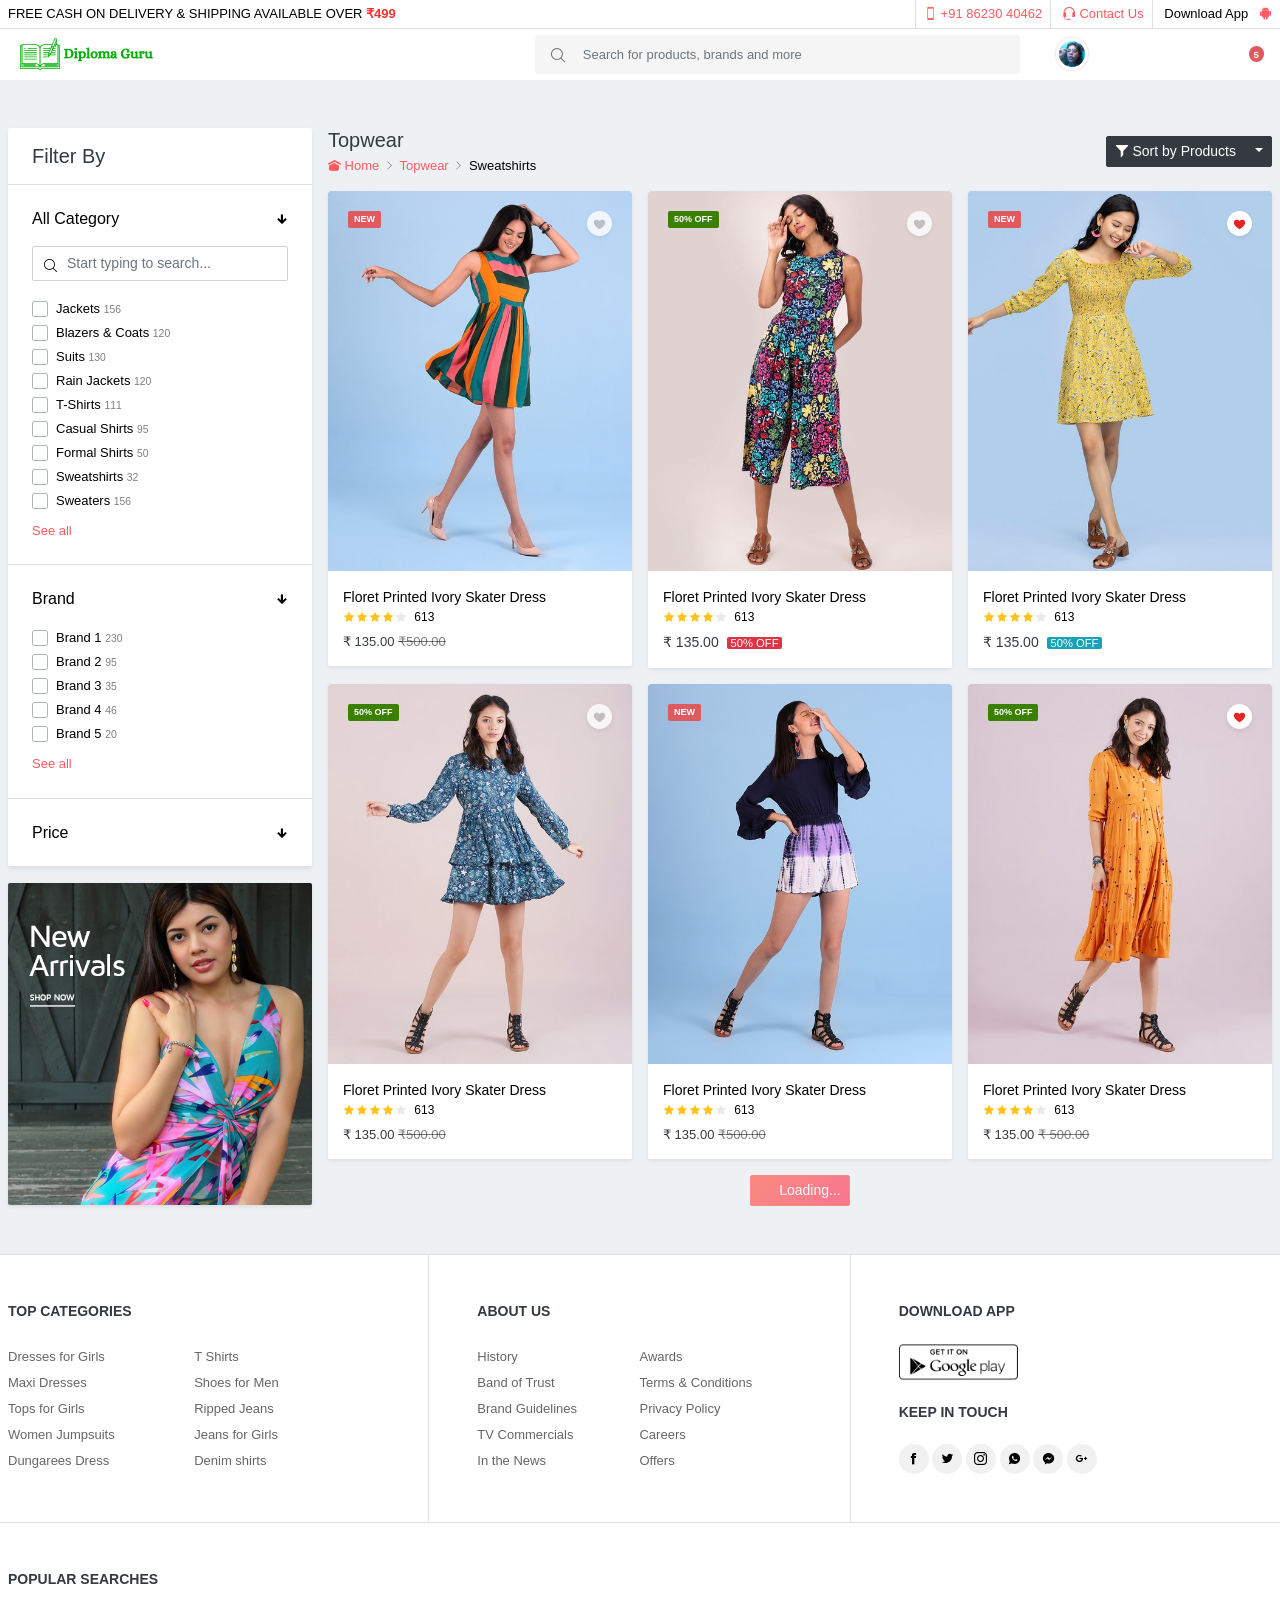
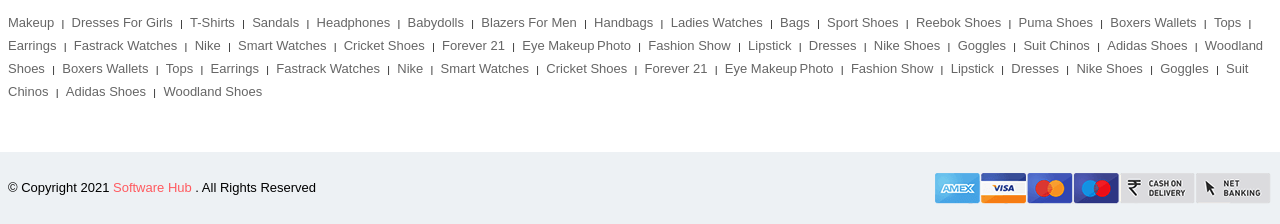
<file: public/website/product-grid copy.html>
<!DOCTYPE html>
<html lang="en">

<head>
    <meta charset="utf-8">
    <meta name="viewport" content="width=device-width, initial-scale=1, shrink-to-fit=no">
    <title>Product List - E-Commerce</title>

    <link rel="icon" type="image/png" href="./assets/img/favicon.png">

    <link href="./assets/lib/bootstrap/css/bootstrap.min.css" rel="stylesheet">

    <link href="./assets/lib/select2/css/select2-bootstrap.css">
    <link href="./assets/lib/select2/css/select2.min.css" rel="stylesheet">

    <link href="./assets/lib/fontawesome/css/all.min.css" rel="stylesheet">
    <link href="./assets/lib/icofont/icofont.min.css" rel="stylesheet">

    <link href="./assets/css/style.css" rel="stylesheet">

    <link rel="stylesheet" href="./assets/lib/owl-carousel/owl.carousel.css">
    <link rel="stylesheet" href="./assets/lib/owl-carousel/owl.theme.css">
</head>

<body>
    <div class="bg-light shadow-sm">
        <div class="header-top border-bottom bg-white">
            <div class="container">
                <div class="row">
                    <div class="col-lg-12">
                        <ul class="list-inline float-right mb-0">
                            <li class="list-inline-item border-right border-left py-1 pr-2 mr-2 pl-2">
                                <a href=""><i class="icofont icofont-iphone"></i> +91 86230 40462</a>
                            </li>
                            <li class="list-inline-item border-right py-1 pr-2 mr-2">
                                <a href="./contact-us.html"><i class="icofont icofont-headphone-alt"></i> Contact Us</a>
                            </li>
                            <li class="list-inline-item">
                                <span>Download App</span> &nbsp;
                                <!-- <a href="#"><i class="icofont icofont-brand-windows"></i></a>
                                <a href="#"><i class="icofont icofont-brand-apple"></i></a> -->
                                <a href="#"><i class="icofont icofont-brand-android-robot"></i></a>
                            </li>
                        </ul>
                        <p class="mb-0 py-1">FREE CASH ON DELIVERY &amp; SHIPPING AVAILABLE OVER <span class="text-danger font-weight-bold">&#x20B9;499</span></p>
                    </div>
                </div>
            </div>
        </div>
        <div class="main-nav shadow-sm">
            <nav class="navbar navbar-expand-lg navbar-light bg-white pt-0 pb-0">
                <div class="container">
                    <a class="navbar-brand" href="./index.html">
                        <img src="./assets/img/logo.png" alt="Software Hub">
                    </a>
                    <button class="navbar-toggler" type="button" data-toggle="collapse" data-target="#navbarSupportedContent" aria-controls="navbarSupportedContent" aria-expanded="false" aria-label="Toggle navigation">
  <span class="navbar-toggler-icon"></span>
  </button>
                    <div class="collapse navbar-collapse" id="navbarSupportedContent">
                        <ul class="navbar-nav mr-auto main-nav-left">
                            <li class="nav-item">
                                <a class="nav-link" href="./index.html"><i class="icofont-ui-home"></i></a>
                            </li>
                            <li class="nav-item dropdown mega-drop-main">
                                <a class="nav-link dropdown-toggle" href="#" id="navbarDropdown" role="button" data-toggle="dropdown" aria-haspopup="true" aria-expanded="false">
  WOMEN
  </a>
                                <div class="dropdown-menu mega-drop  shadow-sm border-0" aria-labelledby="navbarDropdown">
                                    <div class="row ml-0 mr-0">
                                        <div class="col-lg-3 col-sm-3 col-xs-3 col-md-3">
                                            <div class="mega-list">
                                                <a class="mega-title" href="product-grid.html">Lingerie &amp; Sleepwear</a>
                                                <a href="product-grid.html">Bras &amp; Lingerie Sets</a>
                                                <a href="product-grid.html">Briefs</a>
                                                <a href="product-grid.html">Shapewear</a>
                                                <a href="product-grid.html">Sleepwear &amp; Loungewear</a>
                                                <a href="product-grid.html">Swimwear</a>
                                                <a href="product-grid.html">Camisoles &amp; Thermals</a>
                                                <a href="product-grid.html">Blazers &amp; Coats</a>
                                                <a href="product-grid.html">Suits</a>
                                                <a href="product-grid.html">Rain Jackets</a>
                                            </div>
                                        </div>
                                        <div class="col-lg-3 col-sm-3 col-xs-3 col-md-3">
                                            <div class="mega-list">
                                                <a class="mega-title" href="product-grid.html">Bottomwear</a>
                                                <a href="product-grid.html"> Jeans</a>
                                                <a href="product-grid.html">Casual Trousers</a>
                                                <a href="product-grid.html">Formal Trousers</a>
                                                <a href="product-grid.html">Shorts</a>
                                                <a href="product-grid.html">Track Pants &amp; Joggers</a>
                                                <a href="product-grid.html">T-Shirts</a>
                                                <a href="product-grid.html">Sweatshirts</a>
                                                <a href="product-grid.html">Casual Shirts</a>
                                                <a href="product-grid.html">Formal Shirts</a>
                                            </div>
                                        </div>
                                        <div class="col-lg-3 col-sm-3 col-xs-3 col-md-3">
                                            <div class="mega-list">
                                                <a class="mega-title" href="product-grid.html">Western Wear</a>
                                                <a href="product-grid.html">Sweaters</a>
                                                <a href="product-grid.html">Jackets</a>
                                                <a href="product-grid.html">Blazers &amp; Coats</a>
                                                <a href="product-grid.html">Suits</a>
                                                <a href="product-grid.html">Rain Jackets</a>
                                                <a href="product-grid.html">T-Shirts</a>
                                                <a href="product-grid.html">Casual Shirts</a>
                                                <a href="product-grid.html">Formal Shirts</a>
                                                <a href="product-grid.html">Sweatshirts</a>
                                            </div>
                                        </div>
                                        <div class="col-lg-3 col-sm-3 col-xs-3 col-md-3">
                                            <div class="mega-list">
                                                <a class="mega-title" href="product-grid.html">Footwear</a>
                                                <a href="product-grid.html">Casual Shoes</a>
                                                <a href="product-grid.html">Sports Shoes</a>
                                                <a href="product-grid.html">Formal Shoes</a>
                                                <a href="product-grid.html">Sandals &amp; Floaters</a>
                                                <a href="product-grid.html">Flip Flops</a>
                                                <a href="product-grid.html">Socks</a>
                                                <a href="product-grid.html">Formal Shirts</a>
                                                <a href="product-grid.html">Sneakers</a>
                                                <a href="product-grid.html">Sweatshirts</a>
                                            </div>
                                        </div>
                                    </div>
                                </div>
                            </li>
                            <li class="nav-item dropdown mega-drop-main">
                                <a class="nav-link dropdown-toggle" href="#" id="navbarDropdown" role="button" data-toggle="dropdown" aria-haspopup="true" aria-expanded="false">
  MEN</a>
                                <div class="dropdown-menu mega-drop  shadow-sm border-0" aria-labelledby="navbarDropdown">
                                    <div class="row ml-0 mr-0">
                                        <div class="col-lg-3 col-sm-3 col-xs-3 col-md-3">
                                            <div class="mega-list">
                                                <a class="mega-title" href="product-grid.html">Topwear</a>
                                                <a href="product-grid.html">T-Shirts</a>
                                                <a href="product-grid.html">Casual Shirts</a>
                                                <a href="product-grid.html">Formalproduct-grid.htmlShirts</a>
                                                <a href="product-grid.html">Sweatshirts</a>
                                                <a href="product-grid.html">Sweaters</a>
                                                <a href="product-grid.html">Jackets</a>
                                                <a href="product-grid.html">Blazers &amp; Coats</a>
                                                <a href="product-grid.html">Suits</a>
                                                <a href="product-grid.html">Rain Jackets</a>
                                            </div>
                                        </div>
                                        <div class="col-lg-3 col-sm-3 col-xs-3 col-md-3">
                                            <div class="mega-list">
                                                <a class="mega-title" href="product-grid.html">Western Wear</a>
                                                <a href="product-grid.html">Sweaters</a>
                                                <a href="product-grid.html">Jackets</a>
                                                <a href="product-grid.html">Blazers &amp; Coats</a>
                                                <a href="product-grid.html">Suits</a>
                                                <a href="product-grid.html">Rain Jackets</a>
                                                <a href="product-grid.html">T-Shirts</a>
                                                <a href="product-grid.html">Casual Shirts</a>
                                                <a href="product-grid.html">Formal Shirts</a>
                                                <a href="product-grid.html">Sweatshirts</a>
                                            </div>
                                        </div>
                                        <div class="col-lg-3 col-sm-3 col-xs-3 col-md-3">
                                            <div class="mega-list">
                                                <a class="mega-title" href="product-grid.html">Bottomwear</a>
                                                <a href="product-grid.html"> Jeans</a>
                                                <a href="product-grid.html">Casual Trousers</a>
                                                <a href="product-grid.html">Formal Trousers</a>
                                                <a href="product-grid.html">Shorts</a>
                                                <a href="product-grid.html">Track Pants &amp; Joggers</a>
                                                <a href="product-grid.html">T-Shirts</a>
                                                <a href="product-grid.html">Sweatshirts</a>
                                                <a href="product-grid.html">Casual Shirts</a>
                                                <a href="product-grid.html">Formal Shirts</a>
                                            </div>
                                        </div>
                                        <div class="col-lg-3 col-sm-3 col-xs-3 col-md-3">
                                            <div class="mega-list">
                                                <a class="mega-title" href="product-grid.html">Footwear</a>
                                                <a href="product-grid.html">Casual Shoes</a>
                                                <a href="product-grid.html">Sports Shoes</a>
                                                <a href="product-grid.html">Formal Shoes</a>
                                                <a href="product-grid.html">Sneakers</a>
                                                <a href="product-grid.html">Sweatshirts</a>
                                                <a href="product-grid.html">Sandals &amp; Floaters</a>
                                                <a href="product-grid.html">Flip Flops</a>
                                                <a href="product-grid.html">Socks</a>
                                                <a href="product-grid.html">Formal Shirts</a>
                                            </div>
                                        </div>
                                    </div>
                                </div>
                            </li>
                            <li class="nav-item">
                                <a class="nav-link" href="product-grid.html">SALE</a>
                            </li>
                            <li class="nav-item dropdown">
                                <a class="nav-link dropdown-toggle" href="#" id="navbarDropdown" role="button" data-toggle="dropdown" aria-haspopup="true" aria-expanded="false">
  PAGES
  </a>
                                <div class="dropdown-menu dropdown-menu-right shadow-sm border-0" style="display: none;">
                                    <a class="dropdown-item" href="product-grid.html">Product List</a>
                                    <a class="dropdown-item" href="product-detail.html">Product Detail</a>
                                    <a class="dropdown-item" href="checkout.html">Checkout</a>
                                    <a class="dropdown-item" href="profile.html">My Account</a>
                                    <a class="dropdown-item" href="about-us.html">About Us</a>
                                    <a class="dropdown-item" href="faq.html">FAQ</a>
                                    <a class="dropdown-item" href="contact-us.html">Contact Us</a>
                                </div>
                            </li>
                        </ul>
                        <form class="form-inline my-2 my-lg-0 top-search">
                            <button class="btn-link" type="submit"><i class="icofont-search"></i></button>
                            <input class="form-control mr-sm-2" type="search" placeholder="Search for products, brands and more" aria-label="Search">
                        </form>
                        <ul class="navbar-nav ml-auto profile-nav-right">
                            <li class="nav-item dropdown">
                                <a class="nav-link ml-0 dropdown-toggle" href="#" role="button" data-toggle="dropdown" aria-haspopup="true" aria-expanded="false">
                                    <img alt="Generic placeholder image" src="./assets/img/user/1.png" class="nav-osahan-pic rounded-pill"> My Account
                                </a>
                                <div class="dropdown-menu dropdown-menu-right shadow-sm border-0">
                                    <a class="dropdown-item" href="profile.html"><i class="icofont-ui-user"></i> My Profile</a>
                                    <a class="dropdown-item" href="profile.html"><i class="icofont-location-pin"></i> My Address</a>
                                    <a class="dropdown-item" href="profile.html"><i class="icofont-heart"></i> Wish List</a>
                                    <a class="dropdown-item" href="profile.html"><i class="icofont-list"></i> Order List</a>
                                    <a class="dropdown-item" href="profile.html"><i class="icofont-file-document"></i> Order Status</a>
                                    <a class="dropdown-item" href="profile.html"><i class="icofont-logout"></i> Logout</a>
                                </div>
                            </li>
                            <li class="nav-item cart-nav">
                                <a data-toggle="offcanvas" class="nav-link" href="#">
                                    <i class="icofont-basket"></i> Cart
                                    <span class="badge badge-danger">5</span>
                                </a>
                            </li>
                        </ul>
                    </div>
                </div>
            </nav>
        </div>
    </div>
    <section class="py-5 products-listing bg-light">
        <div class="container">
            <div class="row">
                <div class="col-md-3">
                    <div class="filters mobile-filters shadow-sm rounded bg-white mb-4 d-none d-block d-md-none">
                        <div class="border-bottom">
                            <a class="h6 font-weight-bold text-dark d-block m-0 p-3" data-toggle="collapse" href="#mobile-filters" role="button" aria-expanded="false" aria-controls="mobile-filters">Filter By <i class="icofont-arrow-down float-right mt-1"></i></a>
                        </div>
                        <div id="mobile-filters" class="filters-body collapse multi-collapse">
                            <div id="accordion">
                                <div class="filters-card border-bottom p-3">
                                    <div class="filters-card-header" id="headingOffer">
                                        <h6 class="mb-0">
                                            <a href="#" class="btn-link" data-toggle="collapse" data-target="#collapseSort" aria-expanded="true" aria-controls="collapseSort">
  Sort by Products <i class="icofont-arrow-down float-right"></i>
  </a>
                                        </h6>
                                    </div>
                                    <div id="collapseSort" class="collapse" aria-labelledby="headingOffer" data-parent="#accordion">
                                        <div class="filters-card-body card-shop-filters">
                                            <div class="custom-control custom-checkbox">
                                                <input type="checkbox" class="custom-control-input" id="osahan111">
                                                <label class="custom-control-label" for="osahan111">Relevance </label>
                                            </div>
                                            <div class="custom-control custom-checkbox">
                                                <input type="checkbox" class="custom-control-input" id="osahan112">
                                                <label class="custom-control-label" for="osahan112">Price (Low to High)
  </label>
                                            </div>
                                            <div class="custom-control custom-checkbox">
                                                <input type="checkbox" class="custom-control-input" id="osahan113">
                                                <label class="custom-control-label" for="osahan113">Price (High to Low)
  </label>
                                            </div>
                                            <div class="custom-control custom-checkbox">
                                                <input type="checkbox" class="custom-control-input" id="osahan114">
                                                <label class="custom-control-label" for="osahan114">Discount (High to Low)
  </label>
                                            </div>
                                            <div class="custom-control custom-checkbox">
                                                <input type="checkbox" class="custom-control-input" id="osahan115">
                                                <label class="custom-control-label" for="osahan115">Name (A to Z)
  </label>
                                            </div>
                                        </div>
                                    </div>
                                </div>
                                <div class="filters-card border-bottom p-3">
                                    <div class="filters-card-header" id="headingTwo">
                                        <h6 class="mb-0">
                                            <a href="#" class="btn-link" data-toggle="collapse" data-target="#collapsetwo" aria-expanded="true" aria-controls="collapsetwo">
  All Category
  <i class="icofont-arrow-down float-right"></i>
  </a>
                                        </h6>
                                    </div>
                                    <div id="collapsetwo" class="collapse" aria-labelledby="headingTwo" data-parent="#accordion">
                                        <div class="filters-card-body card-shop-filters">
                                            <form class="filters-search mb-3">
                                                <div class="form-group">
                                                    <i class="icofont-search"></i>
                                                    <input type="text" class="form-control" placeholder="Start typing to search...">
                                                </div>
                                            </form>
                                            <div class="custom-control custom-checkbox">
                                                <input type="checkbox" class="custom-control-input" id="osahan116">
                                                <label class="custom-control-label" for="osahan116">Jackets <small class="text-black-50">156</small></label>
                                            </div>
                                            <div class="custom-control custom-checkbox">
                                                <input type="checkbox" class="custom-control-input" id="osahan117">
                                                <label class="custom-control-label" for="osahan117">Blazers &amp; Coats <small class="text-black-50">120</small></label>
                                            </div>
                                            <div class="custom-control custom-checkbox">
                                                <input type="checkbox" class="custom-control-input" id="osahan118">
                                                <label class="custom-control-label" for="osahan118">Suits <small class="text-black-50">130</small></label>
                                            </div>
                                            <div class="custom-control custom-checkbox">
                                                <input type="checkbox" class="custom-control-input" id="osahan119">
                                                <label class="custom-control-label" for="osahan119">Rain Jackets <small class="text-black-50">120</small></label>
                                            </div>
                                            <div class="custom-control custom-checkbox">
                                                <input type="checkbox" class="custom-control-input" id="osahan110">
                                                <label class="custom-control-label" for="osahan110"> T-Shirts <small class="text-black-50">111</small></label>
                                            </div>
                                            <div class="custom-control custom-checkbox">
                                                <input type="checkbox" class="custom-control-input" id="osahan1111">
                                                <label class="custom-control-label" for="osahan1111"> Casual Shirts <small class="text-black-50">95</small></label>
                                            </div>
                                            <div class="custom-control custom-checkbox">
                                                <input type="checkbox" class="custom-control-input" id="osahan1122">
                                                <label class="custom-control-label" for="osahan1122"> Formal Shirts <small class="text-black-50">50</small></label>
                                            </div>
                                            <div class="custom-control custom-checkbox">
                                                <input type="checkbox" class="custom-control-input" id="osahan1133">
                                                <label class="custom-control-label" for="osahan1133"> Sweatshirts <small class="text-black-50">32</small></label>
                                            </div>
                                            <div class="custom-control custom-checkbox">
                                                <input type="checkbox" class="custom-control-input" id="osahan1144">
                                                <label class="custom-control-label" for="osahan1144"> Sweaters <small class="text-black-50">156</small></label>
                                            </div>
                                            <div class="mt-2"><a href="#" class="link">See all</a></div>
                                        </div>
                                    </div>
                                </div>
                                <div class="filters-card border-bottom p-3">
                                    <div class="filters-card-header" id="headingOne">
                                        <h6 class="mb-0">
                                            <a href="#" class="btn-link" data-toggle="collapse" data-target="#collapseOne" aria-expanded="true" aria-controls="collapseOne">
  Brand <i class="icofont-arrow-down float-right"></i>
  </a>
                                        </h6>
                                    </div>
                                    <div id="collapseOne" class="collapse" aria-labelledby="headingOne" data-parent="#accordion">
                                        <div class="filters-card-body card-shop-filters">
                                            <div class="custom-control custom-checkbox">
                                                <input type="checkbox" class="custom-control-input" id="osahan1155">
                                                <label class="custom-control-label" for="osahan1155">Brand 1 <small class="text-black-50">230</small>
  </label>
                                            </div>
                                            <div class="custom-control custom-checkbox">
                                                <input type="checkbox" class="custom-control-input" id="osahan1166">
                                                <label class="custom-control-label" for="osahan1166">Brand 2 <small class="text-black-50">95</small>
  </label>
                                            </div>
                                            <div class="custom-control custom-checkbox">
                                                <input type="checkbox" class="custom-control-input" id="osahan1177">
                                                <label class="custom-control-label" for="osahan1177">Brand 3 <small class="text-black-50">35</small>
  </label>
                                            </div>
                                            <div class="custom-control custom-checkbox">
                                                <input type="checkbox" class="custom-control-input" id="osahan1188">
                                                <label class="custom-control-label" for="osahan1188">Brand 4 <small class="text-black-50">46</small>
  </label>
                                            </div>
                                            <div class="custom-control custom-checkbox">
                                                <input type="checkbox" class="custom-control-input" id="osahan1199">
                                                <label class="custom-control-label" for="osahan1199">Brand 5 <small class="text-black-50">20</small></label>
                                            </div>
                                            <div class="mt-2"><a href="#" class="link">See all</a></div>
                                        </div>
                                    </div>
                                </div>
                                <div class="filters-card border-bottom p-3">
                                    <div class="filters-card-header" id="headingOffer">
                                        <h6 class="mb-0">
                                            <a href="#" class="btn-link" data-toggle="collapse" data-target="#collapseOffer" aria-expanded="true" aria-controls="collapseOffer">Price <i class="icofont-arrow-down float-right"></i></a>
                                        </h6>
                                    </div>
                                    <div id="collapseOffer" class="collapse" aria-labelledby="headingOffer" data-parent="#accordion">
                                        <div class="filters-card-body card-shop-filters">
                                            <div class="custom-control custom-checkbox">
                                                <input type="checkbox" class="custom-control-input" id="osahan1100">
                                                <label class="custom-control-label" for="osahan1100">Any Price </label>
                                            </div>
                                            <div class="custom-control custom-checkbox">
                                                <input type="checkbox" class="custom-control-input" id="osahan11111">
                                                <label class="custom-control-label" for="osahan11111">&#x20B9;50 - &#x20B9;100</label>
                                            </div>
                                            <div class="custom-control custom-checkbox">
                                                <input type="checkbox" class="custom-control-input" id="osahan11222">
                                                <label class="custom-control-label" for="osahan11222">&#x20B9;100 - &#x20B9;150</label>
                                            </div>
                                            <div class="custom-control custom-checkbox">
                                                <input type="checkbox" class="custom-control-input" id="osahan11333">
                                                <label class="custom-control-label" for="osahan11333">&#x20B9;150 - &#x20B9;200</label>
                                            </div>
                                            <div class="custom-control custom-checkbox">
                                                <input type="checkbox" class="custom-control-input" id="osahan11444">
                                                <label class="custom-control-label" for="osahan11444">&#x20B9;200 - &#x20B9;1000</label>
                                            </div>
                                            <div class="mt-2"><a href="#" class="link">See all</a></div>
                                        </div>
                                    </div>
                                </div>
                            </div>
                        </div>
                    </div>
                    <div class="filters shadow-sm rounded bg-white mb-3 d-none d-sm-none d-md-block">
                        <div class="filters-header border-bottom pl-4 pr-4 pt-3 pb-3">
                            <h5 class="m-0 text-dark">Filter By</h5>
                        </div>
                        <div class="filters-body">
                            <div id="accordion">
                                <div class="filters-card border-bottom p-4">
                                    <div class="filters-card-header" id="headingTwo">
                                        <h6 class="mb-0">
                                            <a href="#" class="btn-link" data-toggle="collapse" data-target="#collapsetwo" aria-expanded="true" aria-controls="collapsetwo">
  All Category
  <i class="icofont-arrow-down float-right"></i>
  </a>
                                        </h6>
                                    </div>
                                    <div id="collapsetwo" class="collapse show" aria-labelledby="headingTwo" data-parent="#accordion">
                                        <div class="filters-card-body card-shop-filters">
                                            <form class="filters-search mb-3">
                                                <div class="form-group">
                                                    <i class="icofont-search"></i>
                                                    <input type="text" class="form-control" placeholder="Start typing to search...">
                                                </div>
                                            </form>
                                            <div class="custom-control custom-checkbox">
                                                <input type="checkbox" class="custom-control-input" id="osahan11q">
                                                <label class="custom-control-label" for="osahan11q">Jackets <small class="text-black-50">156</small></label>
                                            </div>
                                            <div class="custom-control custom-checkbox">
                                                <input type="checkbox" class="custom-control-input" id="osahan11w">
                                                <label class="custom-control-label" for="osahan11w">Blazers &amp; Coats <small class="text-black-50">120</small></label>
                                            </div>
                                            <div class="custom-control custom-checkbox">
                                                <input type="checkbox" class="custom-control-input" id="osahan11e">
                                                <label class="custom-control-label" for="osahan11e">Suits <small class="text-black-50">130</small></label>
                                            </div>
                                            <div class="custom-control custom-checkbox">
                                                <input type="checkbox" class="custom-control-input" id="osahan11r">
                                                <label class="custom-control-label" for="osahan11r">Rain Jackets <small class="text-black-50">120</small></label>
                                            </div>
                                            <div class="custom-control custom-checkbox">
                                                <input type="checkbox" class="custom-control-input" id="osahan11y">
                                                <label class="custom-control-label" for="osahan11y"> T-Shirts <small class="text-black-50">111</small></label>
                                            </div>
                                            <div class="custom-control custom-checkbox">
                                                <input type="checkbox" class="custom-control-input" id="osahan11u">
                                                <label class="custom-control-label" for="osahan11u"> Casual Shirts <small class="text-black-50">95</small></label>
                                            </div>
                                            <div class="custom-control custom-checkbox">
                                                <input type="checkbox" class="custom-control-input" id="osahan11i">
                                                <label class="custom-control-label" for="osahan11i"> Formal Shirts <small class="text-black-50">50</small></label>
                                            </div>
                                            <div class="custom-control custom-checkbox">
                                                <input type="checkbox" class="custom-control-input" id="osahan11p">
                                                <label class="custom-control-label" for="osahan11p"> Sweatshirts <small class="text-black-50">32</small></label>
                                            </div>
                                            <div class="custom-control custom-checkbox">
                                                <input type="checkbox" class="custom-control-input" id="osahan11po">
                                                <label class="custom-control-label" for="osahan11po"> Sweaters <small class="text-black-50">156</small></label>
                                            </div>
                                            <div class="mt-2"><a href="#" class="link">See all</a></div>
                                        </div>
                                    </div>
                                </div>
                                <div class="filters-card border-bottom p-4">
                                    <div class="filters-card-header" id="headingOne">
                                        <h6 class="mb-0">
                                            <a href="#" class="btn-link" data-toggle="collapse" data-target="#collapseOne" aria-expanded="true" aria-controls="collapseOne">
  Brand <i class="icofont-arrow-down float-right"></i>
  </a>
                                        </h6>
                                    </div>
                                    <div id="collapseOne" class="collapse show" aria-labelledby="headingOne" data-parent="#accordion">
                                        <div class="filters-card-body card-shop-filters">
                                            <div class="custom-control custom-checkbox">
                                                <input type="checkbox" class="custom-control-input" id="osahan11z">
                                                <label class="custom-control-label" for="osahan11z">Brand 1 <small class="text-black-50">230</small>
  </label>
                                            </div>
                                            <div class="custom-control custom-checkbox">
                                                <input type="checkbox" class="custom-control-input" id="osahan11zz">
                                                <label class="custom-control-label" for="osahan11zz">Brand 2 <small class="text-black-50">95</small>
  </label>
                                            </div>
                                            <div class="custom-control custom-checkbox">
                                                <input type="checkbox" class="custom-control-input" id="osahan11zzz">
                                                <label class="custom-control-label" for="osahan11zzz">Brand 3 <small class="text-black-50">35</small>
  </label>
                                            </div>
                                            <div class="custom-control custom-checkbox">
                                                <input type="checkbox" class="custom-control-input" id="osahan11x">
                                                <label class="custom-control-label" for="osahan11x">Brand 4 <small class="text-black-50">46</small>
  </label>
                                            </div>
                                            <div class="custom-control custom-checkbox">
                                                <input type="checkbox" class="custom-control-input" id="osahan11xx">
                                                <label class="custom-control-label" for="osahan11xx">Brand 5 <small class="text-black-50">20</small></label>
                                            </div>
                                            <div class="mt-2"><a href="#" class="link">See all</a></div>
                                        </div>
                                    </div>
                                </div>
                                <div class="filters-card border-bottom p-4">
                                    <div class="filters-card-header" id="headingOffer">
                                        <h6 class="mb-0">
                                            <a href="#" class="btn-link" data-toggle="collapse" data-target="#collapseOffer" aria-expanded="true" aria-controls="collapseOffer">
  Price <i class="icofont-arrow-down float-right"></i>
  </a>
                                        </h6>
                                    </div>
                                    <div id="collapseOffer" class="collapse" aria-labelledby="headingOffer" data-parent="#accordion">
                                        <div class="filters-card-body card-shop-filters">
                                            <div class="custom-control custom-checkbox">
                                                <input type="checkbox" class="custom-control-input" id="osahan11cc">
                                                <label class="custom-control-label" for="osahan11cc">Any Price </label>
                                            </div>
                                            <div class="custom-control custom-checkbox">
                                                <input type="checkbox" class="custom-control-input" id="osahan11c">
                                                <label class="custom-control-label" for="osahan11c">&#x20B9;50 - &#x20B9;100
  </label>
                                            </div>
                                            <div class="custom-control custom-checkbox">
                                                <input type="checkbox" class="custom-control-input" id="osahan11v">
                                                <label class="custom-control-label" for="osahan11v">&#x20B9;100 - &#x20B9;150
  </label>
                                            </div>
                                            <div class="custom-control custom-checkbox">
                                                <input type="checkbox" class="custom-control-input" id="osahan11vv">
                                                <label class="custom-control-label" for="osahan11vv">&#x20B9;150 - &#x20B9;200
  </label>
                                            </div>
                                            <div class="custom-control custom-checkbox">
                                                <input type="checkbox" class="custom-control-input" id="osahan11gg">
                                                <label class="custom-control-label" for="osahan11gg">&#x20B9;200 - &#x20B9;1000
  </label>
                                            </div>
                                            <div class="mt-2"><a href="#" class="link">See all</a></div>
                                        </div>
                                    </div>
                                </div>
                            </div>
                        </div>
                    </div>
                    <img src="./assets/img/offer-2.png" class="w-100 bg-white rounded overflow-hidden position-relative shadow-sm d-none d-sm-none d-md-block" alt="...">
                </div>
                <div class="col-md-9">
                    <div class="shop-head mb-3">
                        <div class="btn-group float-right mt-2 d-none d-sm-none d-md-block">
                            <button type="button" class="btn btn-dark btn-sm dropdown-toggle" data-toggle="dropdown" aria-haspopup="true" aria-expanded="false">
  <span class="icofont icofont-filter"></span> Sort by Products &nbsp;&nbsp;
  </button>
                            <div class="dropdown-menu dropdown-menu-right">
                                <a class="dropdown-item" href="#">Relevance</a>
                                <a class="dropdown-item" href="#">Price (Low to High)</a>
                                <a class="dropdown-item" href="#">Price (High to Low)</a>
                                <a class="dropdown-item" href="#">Discount (High to Low)</a>
                                <a class="dropdown-item" href="#">Name (A to Z)</a>
                            </div>
                        </div>
                        <h5 class="mb-1 text-dark">Topwear</h5>
                        <a href="#"><span class="icofont icofont-ui-home"></span> Home</a> <span class="icofont icofont-thin-right"></span> <a href="#">Topwear</a> <span class="icofont icofont-thin-right"></span> <span>Sweatshirts</span>
                    </div>
                    <div class="row">
                        <div class="col-6 col-md-4">
                            <div class="card list-item bg-white rounded overflow-hidden position-relative shadow-sm">
                                <span class="like-icon"><a href="#"> <i class="icofont icofont-heart"></i></a></span>
                                <a href="#">
                                    <span class="badge badge-danger">NEW</span>
                                    <img src="./assets/img/item/1.jpg" class="card-img-top" alt="..."></a>
                                <div class="card-body">
                                    <h6 class="card-title mb-1">Floret Printed Ivory Skater Dress</h6>
                                    <div class="stars-rating"><i class="icofont icofont-star active"></i><i class="icofont icofont-star active"></i><i class="icofont icofont-star active"></i><i class="icofont icofont-star active"></i><i class="icofont icofont-star"></i> <span>613</span></div>
                                    <p class="mb-0 text-dark">&#x20B9; 135.00 <span class="text-black-50"><del>&#x20B9;500.00 </del></span></p>
                                </div>
                            </div>
                        </div>
                        <div class="col-6 col-md-4">
                            <div class="card list-item bg-white rounded overflow-hidden position-relative shadow-sm">
                                <span class="like-icon"><a href="#"> <i class="icofont icofont-heart"></i></a></span>
                                <a href="#">
                                    <span class="badge badge-success">50% OFF</span>
                                    <img src="./assets/img/item/2.jpg" class="card-img-top" alt="..."></a>
                                <div class="card-body">
                                    <h6 class="card-title mb-1">Floret Printed Ivory Skater Dress</h6>
                                    <div class="stars-rating"><i class="icofont icofont-star active"></i><i class="icofont icofont-star active"></i><i class="icofont icofont-star active"></i><i class="icofont icofont-star active"></i><i class="icofont icofont-star"></i> <span>613</span></div>
                                    <p class="f-14 mb-0 text-dark">&#x20B9; 135.00 <span class="bg-danger rounded-sm pl-1 ml-1 pr-1 text-white small"> 50% OFF</span></p>
                                </div>
                            </div>
                        </div>
                        <div class="col-6 col-md-4">
                            <div class="card list-item bg-white rounded overflow-hidden position-relative shadow-sm">
                                <span class="like-icon"><a class="active" href="#"> <i class="icofont icofont-heart"></i></a></span>
                                <a href="#">
                                    <span class="badge badge-danger">NEW</span>
                                    <img src="./assets/img/item/3.jpg" class="card-img-top" alt="..."></a>
                                <div class="card-body">
                                    <h6 class="card-title mb-1">Floret Printed Ivory Skater Dress</h6>
                                    <div class="stars-rating"><i class="icofont icofont-star active"></i><i class="icofont icofont-star active"></i><i class="icofont icofont-star active"></i><i class="icofont icofont-star active"></i><i class="icofont icofont-star"></i> <span>613</span></div>
                                    <p class="f-14 mb-0 text-dark">&#x20B9; 135.00 <span class="bg-info rounded-sm pl-1 ml-1 pr-1 text-white small"> 50% OFF</span></p>
                                </div>
                            </div>
                        </div>
                        <div class="col-6 col-md-4">
                            <div class="card list-item bg-white rounded overflow-hidden position-relative shadow-sm">
                                <span class="like-icon"><a href="#"> <i class="icofont icofont-heart"></i></a></span>
                                <a href="#">
                                    <span class="badge badge-success">50% OFF</span>
                                    <img src="./assets/img/item/4.jpg" class="card-img-top" alt="..."></a>
                                <div class="card-body">
                                    <h6 class="card-title mb-1">Floret Printed Ivory Skater Dress</h6>
                                    <div class="stars-rating"><i class="icofont icofont-star active"></i><i class="icofont icofont-star active"></i><i class="icofont icofont-star active"></i><i class="icofont icofont-star active"></i><i class="icofont icofont-star"></i> <span>613</span></div>
                                    <p class="mb-0 text-dark">&#x20B9; 135.00 <span class="text-black-50"><del>&#x20B9;500.00 </del></span></p>
                                </div>
                            </div>
                        </div>
                        <div class="col-6 col-md-4">
                            <div class="card list-item bg-white rounded overflow-hidden position-relative shadow-sm">
                                <a href="#">
                                    <span class="badge badge-danger">NEW</span>
                                    <img src="./assets/img/item/5.jpg" class="card-img-top" alt="..."></a>
                                <div class="card-body">
                                    <h6 class="card-title mb-1">Floret Printed Ivory Skater Dress</h6>
                                    <div class="stars-rating"><i class="icofont icofont-star active"></i><i class="icofont icofont-star active"></i><i class="icofont icofont-star active"></i><i class="icofont icofont-star active"></i><i class="icofont icofont-star"></i> <span>613</span></div>
                                    <p class="mb-0 text-dark">&#x20B9; 135.00 <span class="text-black-50"><del>&#x20B9;500.00 </del></span></p>
                                </div>
                            </div>
                        </div>
                        <div class="col-6 col-md-4">
                            <div class="card list-item bg-white rounded overflow-hidden position-relative shadow-sm">
                                <span class="like-icon"><a class="active" href="#"> <i class="icofont icofont-heart"></i></a></span>
                                <a href="#">
                                    <span class="badge badge-success">50% OFF</span>
                                    <img src="./assets/img/item/6.jpg" class="card-img-top" alt="..."></a>
                                <div class="card-body">
                                    <h6 class="card-title mb-1">Floret Printed Ivory Skater Dress</h6>
                                    <div class="stars-rating"><i class="icofont icofont-star active"></i><i class="icofont icofont-star active"></i><i class="icofont icofont-star active"></i><i class="icofont icofont-star active"></i><i class="icofont icofont-star"></i> <span>613</span></div>
                                    <p class="mb-0 text-dark">&#x20B9; 135.00 <span class="text-black-50"><del>&#x20B9; 500.00 </del></span></p>
                                </div>
                            </div>
                        </div>
                        <div class="col-md-12 text-center load-more">
                            <button class="btn btn-primary btn-sm" type="button" disabled="">
  <span class="spinner-grow spinner-grow-sm" role="status" aria-hidden="true"></span>
  Loading...
  </button>
                        </div>
                    </div>
                </div>
            </div>
        </div>

    </section>

    <footer class="bg-white border-bottom border-top">
        <div class="container">
            <div class="row no-gutters">
                <div class="col-md-4">
                    <div class="border-right py-5 pr-5">
                        <h6 class="mt-0 mb-4 f-14 text-dark font-weight-bold">TOP CATEGORIES</h6>
                        <div class="row no-gutters">
                            <div class="col-6">
                                <ul class="list-unstyled mb-0">
                                    <li><a href="#">Dresses for Girls</a></li>
                                    <li><a href="#">Maxi Dresses</a></li>
                                    <li><a href="#">Tops for Girls</a></li>
                                    <li><a href="#">Women Jumpsuits</a></li>
                                    <li><a href="#">Dungarees Dress</a></li>
                                </ul>
                            </div>
                            <div class="col-6">
                                <ul class="list-unstyled mb-0">
                                    <li><a href="#">T Shirts</a></li>
                                    <li><a href="#">Shoes for Men</a></li>
                                    <li><a href="#">Ripped Jeans</a></li>
                                    <li><a href="#">Jeans for Girls</a></li>
                                    <li><a href="#">Denim shirts</a></li>
                                </ul>
                            </div>
                        </div>
                    </div>
                </div>
                <div class="col-md-4">
                    <div class="border-right py-5 px-5">
                        <h6 class="mt-0 mb-4 f-14 text-dark font-weight-bold">ABOUT US</h6>
                        <div class="row no-gutters">
                            <div class="col-6">
                                <ul class="list-unstyled mb-0">
                                    <li><a href="#">History</a></li>
                                    <li><a href="#">Band of Trust</a></li>
                                    <li><a href="#">Brand Guidelines</a></li>
                                    <li><a href="#">TV Commercials</a></li>
                                    <li><a href="#">In the News
  </a>
                                    </li>
                                </ul>
                            </div>
                            <div class="col-6">
                                <ul class="list-unstyled mb-0">
                                    <li><a href="#">Awards</a></li>
                                    <li><a href="#">Terms &amp; Conditions</a></li>
                                    <li><a href="#">Privacy Policy</a></li>
                                    <li><a href="#">Careers</a></li>
                                    <li><a href="#">Offers</a></li>
                                </ul>
                            </div>
                        </div>
                    </div>
                </div>
                <div class="col-md-4">
                    <div class="py-5 pl-5">
                        <h6 class="mt-0 mb-4 f-14 text-dark font-weight-bold">DOWNLOAD APP</h6>
                        <div class="app">
                            <a href="#">
                                <img class="img-fluid" src="./assets/img/google.png">
                            </a>
                            <!-- <a href="#">
                                <img class="img-fluid" src="./assets/img/apple.png">
                            </a> -->
                        </div>
                        <h6 class="mt-4 mb-4 f-14 text-dark font-weight-bold">KEEP IN TOUCH</h6>
                        <div class="footer-social">
                            <a class="btn-facebook" href="#"><i class="icofont-facebook"></i></a>
                            <a class="btn-twitter" href="#"><i class="icofont-twitter"></i></a>
                            <a class="btn-instagram" href="#"><i class="icofont-instagram"></i></a>
                            <a class="btn-whatsapp" href="#"><i class="icofont-whatsapp"></i></a>
                            <a class="btn-messenger" href="#"><i class="icofont-facebook-messenger"></i></a>
                            <a class="btn-google" href="#"><i class="icofont-google-plus"></i></a>
                        </div>
                    </div>
                </div>
            </div>
        </div>

    </footer>
    <div class="popular-tag py-5">
        <div class="container">
            <div class="row">
                <div class="col-lg-12">
                    <h6 class="mt-0 mb-4 f-14 text-dark font-weight-bold">POPULAR SEARCHES</h6>
                    <p class="mb-0">
                        <a href="#">Makeup</a> &nbsp; | &nbsp; <a href="#">Dresses For Girls</a> &nbsp; | &nbsp; <a href="#">T-Shirts</a> &nbsp; | &nbsp; <a href="#">Sandals</a> &nbsp; | &nbsp; <a href="#">Headphones</a> &nbsp; | &nbsp; <a href="#">Babydolls</a>                        &nbsp; | &nbsp; <a href="#">Blazers For Men</a> &nbsp; | &nbsp; <a href="#">Handbags</a> &nbsp; | &nbsp; <a href="#">Ladies Watches</a> &nbsp; | &nbsp; <a href="#">Bags</a> &nbsp; | &nbsp; <a href="#">Sport Shoes</a> &nbsp; | &nbsp;
                        <a href="#">Reebok Shoes</a> &nbsp; | &nbsp; <a href="#">Puma Shoes</a> &nbsp; | &nbsp; <a href="#">Boxers Wallets</a> &nbsp; | &nbsp; <a href="#">Tops</a> &nbsp; | &nbsp; <a href="#">Earrings</a> &nbsp; | &nbsp; <a href="#">Fastrack Watches</a>                        &nbsp; | &nbsp; <a href="#">Nike</a> &nbsp; | &nbsp; <a href="#">Smart Watches</a> &nbsp; | &nbsp; <a href="#">Cricket Shoes</a> &nbsp; | &nbsp; <a href="#">Forever 21</a> &nbsp; | &nbsp; <a href="#">Eye Makeup</a> <a href="#">Photo</a>                        &nbsp; | &nbsp; <a href="#">Fashion Show</a> &nbsp; | &nbsp; <a href="#">Lipstick</a> &nbsp; | &nbsp; <a href="#">Dresses</a> &nbsp; | &nbsp; <a href="#">Nike Shoes</a> &nbsp; | &nbsp; <a href="#">Goggles</a> &nbsp; | &nbsp;
                        <a href="#">Suit Chinos</a> &nbsp; | &nbsp; <a href="#">Adidas Shoes</a> &nbsp; | &nbsp; <a href="#">Woodland Shoes</a> &nbsp; | &nbsp; <a href="#">Boxers Wallets</a> &nbsp; | &nbsp; <a href="#">Tops</a> &nbsp; | &nbsp; <a href="#">Earrings</a>                        &nbsp; | &nbsp; <a href="#">Fastrack Watches</a> &nbsp; | &nbsp; <a href="#">Nike</a> &nbsp; | &nbsp; <a href="#">Smart Watches</a> &nbsp; | &nbsp; <a href="#">Cricket Shoes</a> &nbsp; | &nbsp; <a href="#">Forever 21</a> &nbsp;
                        | &nbsp; <a href="#">Eye Makeup</a> <a href="#">Photo</a> &nbsp; | &nbsp; <a href="#">Fashion Show</a> &nbsp; | &nbsp; <a href="#">Lipstick</a> &nbsp; | &nbsp; <a href="#">Dresses</a> &nbsp; | &nbsp; <a href="#">Nike Shoes</a>                        &nbsp; | &nbsp; <a href="#">Goggles</a> &nbsp; | &nbsp; <a href="#">Suit Chinos</a> &nbsp; | &nbsp; <a href="#">Adidas Shoes</a> &nbsp; | &nbsp; <a href="#">Woodland Shoes</a>
                    </p>
                </div>
            </div>
        </div>
    </div>
    <div class="copyright bg-light py-3">
        <div class="container">
            <div class="row">
                <div class="col-md-6 d-flex align-items-center">
                    <p class="mb-0">© Copyright 2021 <a href="#">Software Hub</a> . All Rights Reserved
                    </p>
                </div>
                <div class="col-md-6 text-right">
                    <img class="img-fluid" src="./assets/img/payment_methods.png">
                </div>
            </div>
        </div>
    </div>
    <div class="cart-sidebar">
        <div class="cart-sidebar-header">
            <h5>
                My Cart <span class="text-info">(5 item)</span> <a data-toggle="offcanvas" class="float-right" href="#"><i class="icofont icofont-close-line"></i>
  </a>
            </h5>
        </div>
        <div class="cart-sidebar-body">
            <div class="cart-list-product">
                <a class="float-right remove-cart" href="#"><i class="icofont icofont-close-circled"></i></a>
                <img class="img-fluid" src="./assets/img/item/1.jpg" alt="">
                <span class="badge badge-success">50% OFF</span>
                <h5><a href="#">Floret Printed Ivory Skater Dress</a></h5>
                <div class="stars-rating"><i class="icofont icofont-star active"></i><i class="icofont icofont-star active"></i><i class="icofont icofont-star active"></i><i class="icofont icofont-star active"></i><i class="icofont icofont-star"></i> <span>613</span></div>
                <p class="f-14 mb-0 text-dark float-right">&#x20B9; 135.00 <del class="small text-secondary">&#x20B9;500.00 </del></p>
                <span class="count-number float-left">
  <button class="btn btn-outline-secondary  btn-sm left dec"> <i class="icofont-minus"></i> </button>
  <input class="count-number-input" type="text" value="1" readonly="">
  <button class="btn btn-outline-secondary btn-sm right inc"> <i class="icofont-plus"></i> </button>
  </span>
            </div>
            <div class="cart-list-product">
                <a class="float-right remove-cart" href="#"><i class="icofont icofont-close-circled"></i></a>
                <img class="img-fluid" src="./assets/img/item/2.jpg" alt="">
                <span class="badge badge-danger">55% OFF</span>
                <h5><a href="#">Floret Printed Ivory Skater Dress</a></h5>
                <div class="stars-rating"><i class="icofont icofont-star active"></i><i class="icofont icofont-star active"></i><i class="icofont icofont-star active"></i><i class="icofont icofont-star active"></i><i class="icofont icofont-star"></i> <span>613</span></div>
                <p class="f-14 mb-0 text-dark float-right">&#x20B9; 250.00 <del class="small text-secondary">&#x20B9;500.00 </del> <span class="bg-info rounded-sm pl-1 ml-1 pr-1 text-white small">NEW</span> </p>
                <span class="count-number float-left">
  <button class="btn btn-outline-secondary  btn-sm left dec"> <i class="icofont-minus"></i> </button>
  <input class="count-number-input" type="text" value="1" readonly="">
  <button class="btn btn-outline-secondary btn-sm right inc"> <i class="icofont-plus"></i> </button>
  </span>
            </div>
            <div class="cart-list-product">
                <a class="float-right remove-cart" href="#"><i class="icofont icofont-close-circled"></i></a>
                <img class="img-fluid" src="./assets/img/item/3.jpg" alt="">
                <span class="badge badge-info">NEW</span>
                <h5><a href="#">Floret Printed Ivory Skater Dress</a></h5>
                <div class="stars-rating"><i class="icofont icofont-star active"></i><i class="icofont icofont-star active"></i><i class="icofont icofont-star active"></i><i class="icofont icofont-star active"></i><i class="icofont icofont-star"></i> <span>613</span></div>
                <p class="f-14 mb-0 text-dark float-right">&#x20B9; 900.00 <del class="small text-secondary">&#x20B9;500.00 </del> <span class="bg-danger  rounded-sm pl-1 ml-1 pr-1 text-white small"> 50% OFF</span> </p>
                <span class="count-number float-left">
  <button class="btn btn-outline-secondary  btn-sm left dec"> <i class="icofont-minus"></i> </button>
  <input class="count-number-input" type="text" value="1" readonly="">
  <button class="btn btn-outline-secondary btn-sm right inc"> <i class="icofont-plus"></i> </button>
  </span>
            </div>
            <div class="cart-list-product">
                <a class="float-right remove-cart" href="#"><i class="icofont icofont-close-circled"></i></a>
                <img class="img-fluid" src="./assets/img/item/4.jpg" alt="">
                <span class="badge badge-danger">NEW</span>
                <h5><a href="#">Floret Printed Ivory Skater Dress</a></h5>
                <div class="stars-rating"><i class="icofont icofont-star active"></i><i class="icofont icofont-star active"></i><i class="icofont icofont-star active"></i><i class="icofont icofont-star active"></i><i class="icofont icofont-star"></i> <span>613</span></div>
                <p class="f-14 mb-0 text-dark float-right">&#x20B9; 135.00 <del class="small text-secondary">&#x20B9;500.00 </del> <span class="bg-danger  rounded-sm pl-1 ml-1 pr-1 text-white small"> 50% OFF</span> </p>
                <span class="count-number float-left">
  <button class="btn btn-outline-secondary  btn-sm left dec"> <i class="icofont-minus"></i> </button>
  <input class="count-number-input" type="text" value="1" readonly="">
  <button class="btn btn-outline-secondary btn-sm right inc"> <i class="icofont-plus"></i> </button>
  </span>
            </div>
            <div class="cart-list-product">
                <a class="float-right remove-cart" href="#"><i class="icofont icofont-close-circled"></i></a>
                <img class="img-fluid" src="./assets/img/item/5.jpg" alt="">
                <span class="badge badge-info">NEW</span>
                <h5><a href="#">Floret Printed Ivory Skater Dress</a></h5>
                <div class="stars-rating"><i class="icofont icofont-star active"></i><i class="icofont icofont-star active"></i><i class="icofont icofont-star active"></i><i class="icofont icofont-star active"></i><i class="icofont icofont-star"></i> <span>613</span></div>
                <p class="f-14 mb-0 text-dark float-right">&#x20B9; 135.00 <del class="small text-secondary">&#x20B9;500.00 </del> <span class="bg-danger  rounded-sm pl-1 ml-1 pr-1 text-white small"> 50% OFF</span> </p>
                <span class="count-number float-left">
  <button class="btn btn-outline-secondary  btn-sm left dec"> <i class="icofont-minus"></i> </button>
  <input class="count-number-input" type="text" value="1" readonly="">
  <button class="btn btn-outline-secondary btn-sm right inc"> <i class="icofont-plus"></i> </button>
  </span>
            </div>
        </div>
        <div class="cart-sidebar-footer">
            <div class="cart-store-details">
                <p>Sub Total <strong class="float-right">&#x20B9;900.69</strong></p>
                <p>Delivery Charges <strong class="float-right text-danger">+ &#x20B9;29.69</strong></p>
                <h6>Your total savings <strong class="float-right text-danger">&#x20B9;55 (42.31%)</strong></h6>
            </div>
            <a href="./checkout.html"><button class="btn btn-primary btn-lg btn-block text-left" type="button"><span class="float-left"><i class="icofont icofont-cart"></i> Proceed to Checkout </span><span class="float-right"><strong>&#x20B9; 1200.69</strong> <span class="icofont icofont-bubble-right"></span></span></button></a>
        </div>
    </div>

    <script src="./assets/lib/jquery/jquery.min.js" type="text/javascript"></script>
    <script src="./assets/lib/bootstrap/js/bootstrap.bundle.min.js" type="text/javascript"></script>

    <script src="./assets/lib/select2/js/select2.min.js" type="text/javascript"></script>

    <script src="./assets/lib/owl-carousel/owl.carousel.js" type="text/javascript"></script>

    <script src="./assets/js/custom.js" type="text/javascript"></script>
</body>

</html>
</file>
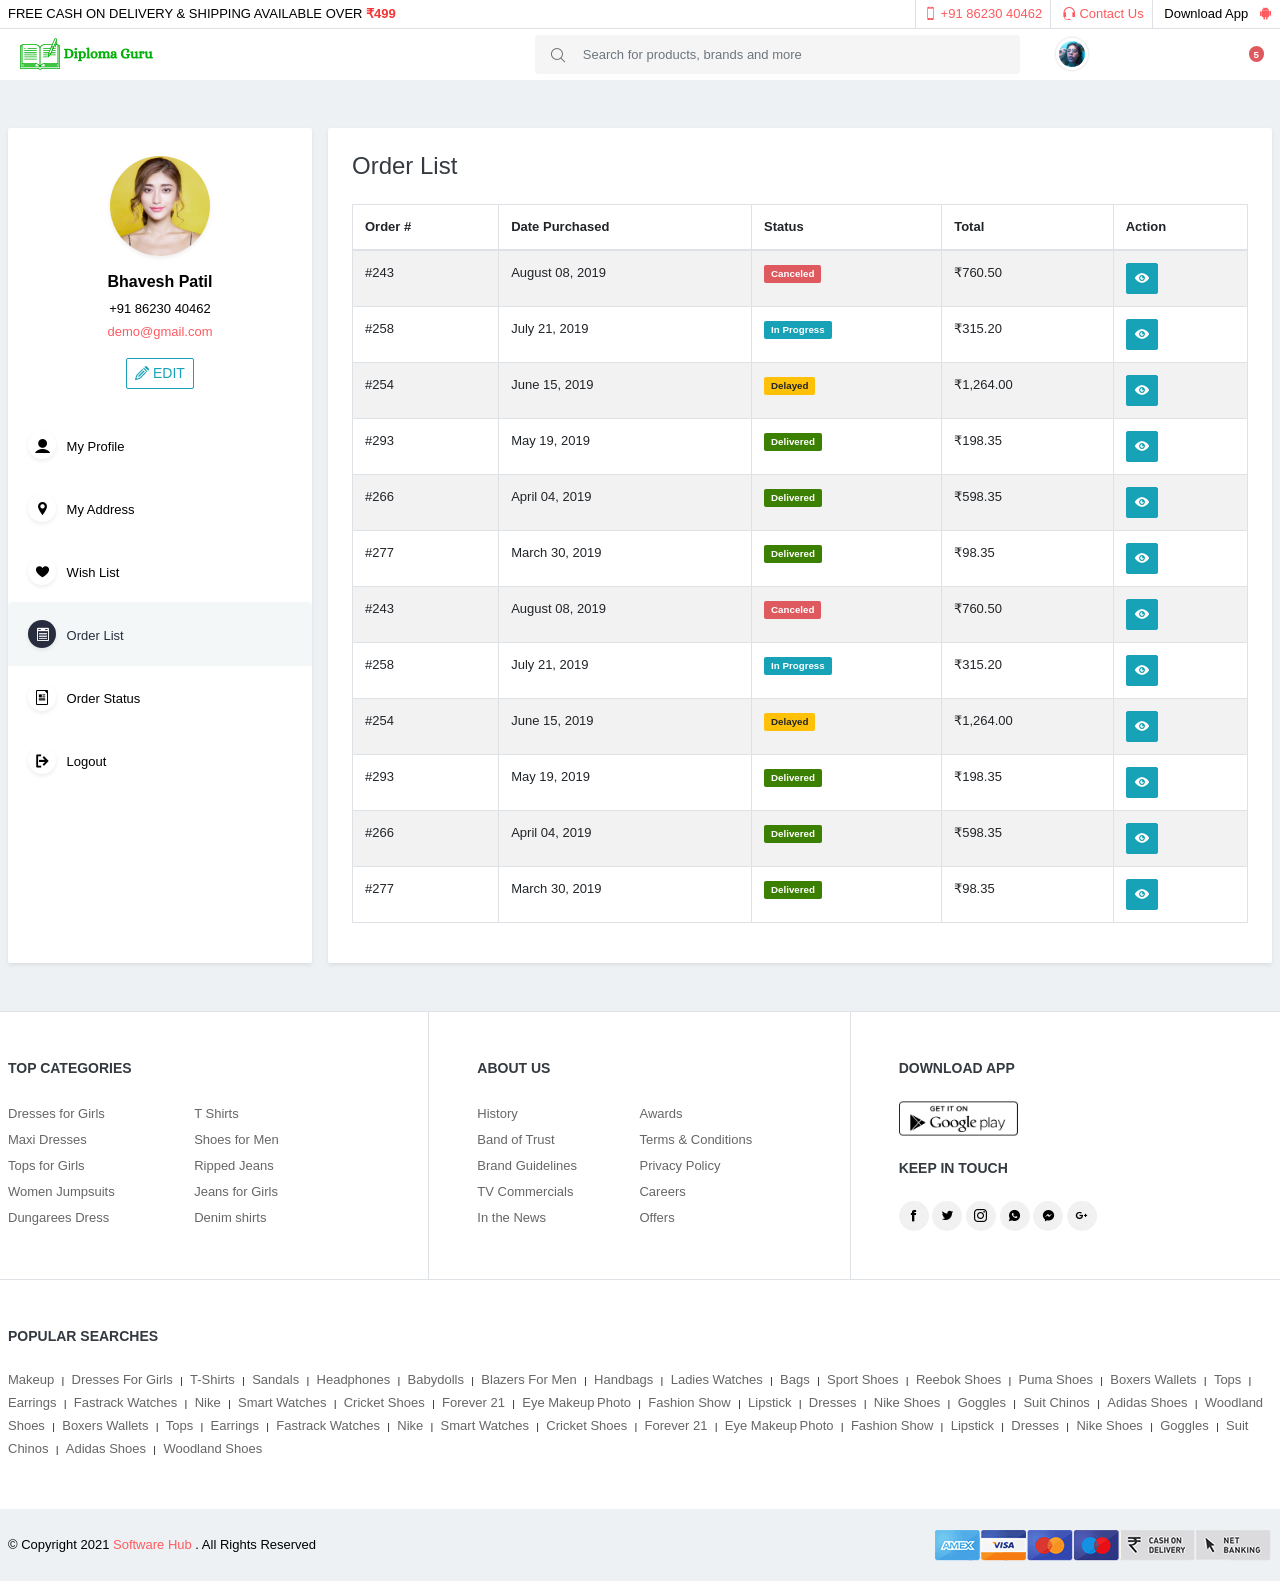
<file: public/website/profile.html>
<!DOCTYPE html>
<html lang="en">

<head>
    <meta charset="utf-8">
    <meta name="viewport" content="width=device-width, initial-scale=1, shrink-to-fit=no">
    <title>Profile - E-Commerce</title>

    <link rel="icon" type="image/png" href="./assets/img/favicon.png">

    <link href="./assets/lib/bootstrap/css/bootstrap.min.css" rel="stylesheet">

    <link href="./assets/lib/select2/css/select2-bootstrap.css" />
    <link href="./assets/lib/select2/css/select2.min.css" rel="stylesheet" />

    <link href="./assets/lib/fontawesome/css/all.min.css" rel="stylesheet">
    <link href="./assets/lib/icofont/icofont.min.css" rel="stylesheet">

    <link href="./assets/css/style.css" rel="stylesheet">

    <link rel="stylesheet" href="./assets/lib/owl-carousel/owl.carousel.css">
    <link rel="stylesheet" href="./assets/lib/owl-carousel/owl.theme.css">
</head>

<body>
    <div class="modal fade" id="edit-profile-modal" tabindex="-1" role="dialog" aria-labelledby="edit-profile" aria-hidden="true">
        <div class="modal-dialog modal-sm modal-dialog-centered" role="document">
            <div class="modal-content">
                <div class="modal-header">
                    <h5 class="modal-title" id="edit-profile">Edit profile</h5>
                    <button type="button" class="close" data-dismiss="modal" aria-label="Close">
<span aria-hidden="true">&times;</span>
</button>
                </div>
                <div class="modal-body">
                    <form>
                        <div class="form-row">
                            <div class="form-group col-md-12">
                                <label>Phone number
</label>
                                <input type="text" value="+91 85680-79956" class="form-control" placeholder="Enter Phone number">
                            </div>
                            <div class="form-group col-md-12">
                                <label>Email id
</label>
                                <input type="text" value="iamosahan@gmail.com" class="form-control" placeholder="Enter Email id
                              ">
                            </div>
                            <div class="form-group col-md-12 mb-0">
                                <label>Password
</label>
                                <input type="password" value="**********" class="form-control" placeholder="Enter password
                              ">
                            </div>
                        </div>
                    </form>
                </div>
                <div class="modal-footer">
                    <button type="button" class="btn d-flex w-50 text-center justify-content-center btn-outline-primary" data-dismiss="modal">CANCEL
</button><button type="button" class="btn d-flex w-50 text-center justify-content-center btn-primary">UPDATE</button>
                </div>
            </div>
        </div>
    </div>

    <div class="modal fade" id="add-address-modal" tabindex="-1" role="dialog" aria-labelledby="add-address" aria-hidden="true">
        <div class="modal-dialog modal-dialog-centered" role="document">
            <div class="modal-content">
                <div class="modal-header">
                    <h5 class="modal-title" id="add-address">Add Delivery Address</h5>
                    <button type="button" class="close" data-dismiss="modal" aria-label="Close">
<span aria-hidden="true">&times;</span>
</button>
                </div>
                <div class="modal-body">
                    <form>
                        <div class="form-row">
                            <div class="form-group col-md-12">
                                <label>Company <span class="required">*</span></label>
                                <input class="form-control border-form-control" value="Osahan Company Ltd." placeholder="" type="text">
                            </div>
                            <div class="form-group col-md-6">
                                <label>Country <span class="required">*</span></label>
                                <select class="select2 form-control border-form-control">
<option value="">Select Country</option>
<option value="AF">Afghanistan</option>
<option value="AX">Åland Islands</option>
<option value="AL">Albania</option>
<option value="DZ">Algeria</option>
<option value="AS">American Samoa</option>
<option value="AD">Andorra</option>
<option value="AO">Angola</option>
<option value="AI">Anguilla</option>
<option value="AQ">Antarctica</option>
<option value="AG">Antigua and Barbuda</option>
<option value="AR">Argentina</option>
<option value="AM">Armenia</option>
<option value="AW">Aruba</option>
<option value="AU">Australia</option>
<option value="AT">Austria</option>
<option value="AZ">Azerbaijan</option>
<option value="BS">Bahamas</option>
<option value="BH">Bahrain</option>
<option value="BD">Bangladesh</option>
<option value="BB">Barbados</option>
<option value="BY">Belarus</option>
<option value="BE">Belgium</option>
<option value="BZ">Belize</option>
<option value="BJ">Benin</option>
<option value="BM">Bermuda</option>
<option value="BT">Bhutan</option>
<option value="BO">Bolivia, Plurinational State of</option>
<option value="BQ">Bonaire, Sint Eustatius and Saba</option>
<option value="BA">Bosnia and Herzegovina</option>
<option value="BW">Botswana</option>
<option value="BV">Bouvet Island</option>
<option value="BR">Brazil</option>
<option value="IO">British Indian Ocean Territory</option>
<option value="BN">Brunei Darussalam</option>
<option value="BG">Bulgaria</option>
<option value="BF">Burkina Faso</option>
<option value="BI">Burundi</option>
<option value="KH">Cambodia</option>
<option value="CM">Cameroon</option>
<option value="CA">Canada</option>
<option value="CV">Cape Verde</option>
<option value="KY">Cayman Islands</option>
<option value="CF">Central African Republic</option>
<option value="TD">Chad</option>
<option value="CL">Chile</option>
<option value="CN">China</option>
<option value="CX">Christmas Island</option>
<option value="CC">Cocos (Keeling) Islands</option>
<option value="CO">Colombia</option>
<option value="KM">Comoros</option>
<option value="CG">Congo</option>
 <option value="CD">Congo, the Democratic Republic of the</option>
<option value="CK">Cook Islands</option>
<option value="CR">Costa Rica</option>
<option value="CI">Côte d'Ivoire</option>
<option value="HR">Croatia</option>
<option value="CU">Cuba</option>
<option value="CW">Curaçao</option>
<option value="CY">Cyprus</option>
<option value="CZ">Czech Republic</option>
<option value="DK">Denmark</option>
<option value="DJ">Djibouti</option>
<option value="DM">Dominica</option>
<option value="DO">Dominican Republic</option>
<option value="EC">Ecuador</option>
<option value="EG">Egypt</option>
<option value="SV">El Salvador</option>
<option value="GQ">Equatorial Guinea</option>
<option value="ER">Eritrea</option>
<option value="EE">Estonia</option>
<option value="ET">Ethiopia</option>
<option value="FK">Falkland Islands (Malvinas)</option>
<option value="FO">Faroe Islands</option>
<option value="FJ">Fiji</option>
<option value="FI">Finland</option>
<option value="FR">France</option>
<option value="GF">French Guiana</option>
<option value="PF">French Polynesia</option>
<option value="TF">French Southern Territories</option>
<option value="GA">Gabon</option>
<option value="GM">Gambia</option>
<option value="GE">Georgia</option>
<option value="DE">Germany</option>
<option value="GH">Ghana</option>
<option value="GI">Gibraltar</option>
<option value="GR">Greece</option>
<option value="GL">Greenland</option>
<option value="GD">Grenada</option>
<option value="GP">Guadeloupe</option>
<option value="GU">Guam</option>
<option value="GT">Guatemala</option>
<option value="GG">Guernsey</option>
<option value="GN">Guinea</option>
<option value="GW">Guinea-Bissau</option>
<option value="GY">Guyana</option>
<option value="HT">Haiti</option>
<option value="HM">Heard Island and McDonald Islands</option>
<option value="VA">Holy See (Vatican City State)</option>
<option value="HN">Honduras</option>
<option value="HK">Hong Kong</option>
<option value="HU">Hungary</option>
<option value="IS">Iceland</option>
<option value="IN">India</option>
<option value="ID">Indonesia</option>
<option value="IR">Iran, Islamic Republic of</option>
<option value="IQ">Iraq</option>
<option value="IE">Ireland</option>
<option value="IM">Isle of Man</option>
<option value="IL">Israel</option>
<option value="IT">Italy</option>
 <option value="JM">Jamaica</option>
<option value="JP">Japan</option>
<option value="JE">Jersey</option>
<option value="JO">Jordan</option>
<option value="KZ">Kazakhstan</option>
<option value="KE">Kenya</option>
<option value="KI">Kiribati</option>
<option value="KP">Korea, Democratic People's Republic of</option>
<option value="KR">Korea, Republic of</option>
<option value="KW">Kuwait</option>
<option value="KG">Kyrgyzstan</option>
<option value="LA">Lao People's Democratic Republic</option>
<option value="LV">Latvia</option>
<option value="LB">Lebanon</option>
<option value="LS">Lesotho</option>
<option value="LR">Liberia</option>
<option value="LY">Libya</option>
<option value="LI">Liechtenstein</option>
<option value="LT">Lithuania</option>
<option value="LU">Luxembourg</option>
<option value="MO">Macao</option>
<option value="MK">Macedonia, the former Yugoslav Republic of</option>
<option value="MG">Madagascar</option>
<option value="MW">Malawi</option>
<option value="MY">Malaysia</option>
<option value="MV">Maldives</option>
<option value="ML">Mali</option>
<option value="MT">Malta</option>
<option value="MH">Marshall Islands</option>
<option value="MQ">Martinique</option>
<option value="MR">Mauritania</option>
<option value="MU">Mauritius</option>
<option value="YT">Mayotte</option>
<option value="MX">Mexico</option>
<option value="FM">Micronesia, Federated States of</option>
<option value="MD">Moldova, Republic of</option>
<option value="MC">Monaco</option>
<option value="MN">Mongolia</option>
<option value="ME">Montenegro</option>
<option value="MS">Montserrat</option>
<option value="MA">Morocco</option>
<option value="MZ">Mozambique</option>
<option value="MM">Myanmar</option>
<option value="NA">Namibia</option>
<option value="NR">Nauru</option>
<option value="NP">Nepal</option>
<option value="NL">Netherlands</option>
<option value="NC">New Caledonia</option>
<option value="NZ">New Zealand</option>
<option value="NI">Nicaragua</option>
<option value="NE">Niger</option>
<option value="NG">Nigeria</option>
<option value="NU">Niue</option>
<option value="NF">Norfolk Island</option>
<option value="MP">Northern Mariana Islands</option>
<option value="NO">Norway</option>
<option value="OM">Oman</option>
<option value="PK">Pakistan</option>
<option value="PW">Palau</option>
<option value="PS">Palestinian Territory, Occupied</option>
<option value="PA">Panama</option>
<option value="PG">Papua New Guinea</option>
<option value="PY">Paraguay</option>
<option value="PE">Peru</option>
<option value="PH">Philippines</option>
<option value="PN">Pitcairn</option>
<option value="PL">Poland</option>
<option value="PT">Portugal</option>
<option value="PR">Puerto Rico</option>
<option value="QA">Qatar</option>
<option value="RE">Réunion</option>
<option value="RO">Romania</option>
<option value="RU">Russian Federation</option>
<option value="RW">Rwanda</option>
<option value="BL">Saint Barthélemy</option>
<option value="SH">Saint Helena, Ascension and Tristan da Cunha</option>
<option value="KN">Saint Kitts and Nevis</option>
<option value="LC">Saint Lucia</option>
<option value="MF">Saint Martin (French part)</option>
<option value="PM">Saint Pierre and Miquelon</option>
<option value="VC">Saint Vincent and the Grenadines</option>
<option value="WS">Samoa</option>
<option value="SM">San Marino</option>
<option value="ST">Sao Tome and Principe</option>
<option value="SA">Saudi Arabia</option>
<option value="SN">Senegal</option>
<option value="RS">Serbia</option>
<option value="SC">Seychelles</option>
<option value="SL">Sierra Leone</option>
<option value="SG">Singapore</option>
<option value="SX">Sint Maarten (Dutch part)</option>
<option value="SK">Slovakia</option>
<option value="SI">Slovenia</option>
<option value="SB">Solomon Islands</option>
<option value="SO">Somalia</option>
<option value="ZA">South Africa</option>
<option value="GS">South Georgia and the South Sandwich Islands</option>
<option value="SS">South Sudan</option>
<option value="ES">Spain</option>
<option value="LK">Sri Lanka</option>
<option value="SD">Sudan</option>
<option value="SR">Suriname</option>
<option value="SJ">Svalbard and Jan Mayen</option>
<option value="SZ">Swaziland</option>
<option value="SE">Sweden</option>
<option value="CH">Switzerland</option>
<option value="SY">Syrian Arab Republic</option>
<option value="TW">Taiwan, Province of China</option>
<option value="TJ">Tajikistan</option>
<option value="TZ">Tanzania, United Republic of</option>
<option value="TH">Thailand</option>
<option value="TL">Timor-Leste</option>
<option value="TG">Togo</option>
<option value="TK">Tokelau</option>
<option value="TO">Tonga</option>
<option value="TT">Trinidad and Tobago</option>
 <option value="TN">Tunisia</option>
<option value="TR">Turkey</option>
<option value="TM">Turkmenistan</option>
<option value="TC">Turks and Caicos Islands</option>
<option value="TV">Tuvalu</option>
<option value="UG">Uganda</option>
<option value="UA">Ukraine</option>
<option value="AE">United Arab Emirates</option>
<option value="GB">United Kingdom</option>
<option value="US">United States</option>
<option value="UM">United States Minor Outlying Islands</option>
<option value="UY">Uruguay</option>
<option value="UZ">Uzbekistan</option>
<option value="VU">Vanuatu</option>
<option value="VE">Venezuela, Bolivarian Republic of</option>
<option value="VN">Viet Nam</option>
<option value="VG">Virgin Islands, British</option>
<option value="VI">Virgin Islands, U.S.</option>
<option value="WF">Wallis and Futuna</option>
<option value="EH">Western Sahara</option>
<option value="YE">Yemen</option>
<option value="ZM">Zambia</option>
<option value="ZW">Zimbabwe</option>
</select>
                            </div>
                            <div class="form-group col-md-6">
                                <label>City <span class="required">*</span></label>
                                <select class="select2 form-control border-form-control">
<option value="">Select City</option>
<option value="AF">Alaska</option>
<option value="AX">New Hampshire</option>
<option value="AL">Oregon</option>
<option value="DZ">Toronto</option>
</select>
                            </div>
                            <div class="form-group col-md-6">
                                <label class="control-label">Zip Code <span class="required">*</span></label>
                                <input class="form-control border-form-control" value="" placeholder="123456" type="number">
                            </div>
                            <div class="form-group col-md-6">
                                <label>State <span class="required">*</span></label>
                                <select class="select2 form-control border-form-control">
<option value="">Select State</option>
<option value="AF">California</option>
<option value="AX">Florida</option>
<option value="AL">Georgia</option>
<option value="DZ">Idaho</option>
</select>
                            </div>
                            <div class="form-group col-md-12">
                                <label for="inputPassword4">Delivery Area</label>
                                <div class="input-group">
                                    <input type="text" class="form-control" placeholder="Delivery Area">
                                    <div class="input-group-append">
                                        <button class="btn btn-outline-secondary" type="button" id="button-addon2"><i class="icofont-ui-pointer"></i></button>
                                    </div>
                                </div>
                            </div>
                            <div class="form-group col-md-12">
                                <label for="inputPassword4">Complete Address
</label>
                                <input type="text" class="form-control" placeholder="Complete Address e.g. house number, street name, landmark">
                            </div>
                            <div class="form-group col-md-12">
                                <label for="inputPassword4">Delivery Instructions
</label>
                                <input type="text" class="form-control" placeholder="Delivery Instructions e.g. Opposite Gold Souk Mall">
                            </div>
                            <div class="form-group mb-0 col-md-12">
                                <label for="inputPassword4">Nickname
</label>
                                <div class="btn-group btn-group-toggle d-flex justify-content-center" data-toggle="buttons">
                                    <label class="btn btn-info active">
<input type="radio" name="options" id="option1" autocomplete="off" checked> Home
</label>
                                    <label class="btn btn-info">
<input type="radio" name="options" id="option2" autocomplete="off"> Work
</label>
                                    <label class="btn btn-info">
<input type="radio" name="options" id="option3" autocomplete="off"> Other
</label>
                                </div>
                            </div>
                        </div>
                    </form>
                </div>
                <div class="modal-footer">
                    <button type="button" class="btn d-flex w-50 text-center justify-content-center btn-outline-primary" data-dismiss="modal">CANCEL
</button><button type="button" class="btn d-flex w-50 text-center justify-content-center btn-primary">SUBMIT</button>
                </div>
            </div>
        </div>
    </div>

    <div class="modal fade" id="delete-address-modal" tabindex="-1" role="dialog" aria-labelledby="delete-address" aria-hidden="true">
        <div class="modal-dialog modal-sm modal-dialog-centered" role="document">
            <div class="modal-content">
                <div class="modal-header">
                    <h5 class="modal-title" id="delete-address">Delete</h5>
                    <button type="button" class="close" data-dismiss="modal" aria-label="Close">
<span aria-hidden="true">&times;</span>
</button>
                </div>
                <div class="modal-body">
                    <p class="mb-0 text-black">Are you sure you want to delete this xxxxx?</p>
                </div>
                <div class="modal-footer">
                    <button type="button" class="btn d-flex w-50 text-center justify-content-center btn-outline-primary" data-dismiss="modal">CANCEL
</button><button type="button" class="btn d-flex w-50 text-center justify-content-center btn-primary">DELETE</button>
                </div>
            </div>
        </div>
    </div>

    <div class="bg-light shadow-sm">
        <div class="header-top border-bottom bg-white">
            <div class="container">
                <div class="row">
                    <div class="col-lg-12">
                        <ul class="list-inline float-right mb-0">
                            <li class="list-inline-item border-right border-left py-1 pr-2 mr-2 pl-2">
                                <a href="#"><i class="icofont icofont-iphone"></i> +91 86230 40462</a>
                            </li>
                            <li class="list-inline-item border-right py-1 pr-2 mr-2">
                                <a href="./contact-us.html"><i class="icofont icofont-headphone-alt"></i> Contact Us</a>
                            </li>
                            <li class="list-inline-item">
                                <span>Download App</span> &nbsp;
                                <!-- <a href="#"><i class="icofont icofont-brand-windows"></i></a>
                                <a href="#"><i class="icofont icofont-brand-apple"></i></a> -->
                                <a href="#"><i class="icofont icofont-brand-android-robot"></i></a>
                            </li>
                        </ul>
                        <p class="mb-0 py-1">FREE CASH ON DELIVERY &amp; SHIPPING AVAILABLE OVER <span class="text-danger font-weight-bold">&#x20B9;499</span></p>
                    </div>
                </div>
            </div>
        </div>
        <div class="main-nav shadow-sm">
            <nav class="navbar navbar-expand-lg navbar-light bg-white pt-0 pb-0">
                <div class="container">
                    <a class="navbar-brand" href="index.html">
                        <img src="./assets/img/logo.png" alt="Software Hub">
                    </a>
                    <button class="navbar-toggler" type="button" data-toggle="collapse" data-target="#navbarSupportedContent" aria-controls="navbarSupportedContent" aria-expanded="false" aria-label="Toggle navigation">
<span class="navbar-toggler-icon"></span>
</button>
                    <div class="collapse navbar-collapse" id="navbarSupportedContent">
                        <ul class="navbar-nav mr-auto main-nav-left">
                            <li class="nav-item">
                                <a class="nav-link" href="index.html"><i class="icofont-ui-home"></i></a>
                            </li>
                            <li class="nav-item dropdown mega-drop-main">
                                <a class="nav-link dropdown-toggle" href="#" id="navbarDropdown" role="button" data-toggle="dropdown" aria-haspopup="true" aria-expanded="false">
WOMEN
</a>
                                <div class="dropdown-menu mega-drop  shadow-sm border-0" aria-labelledby="navbarDropdown">
                                    <div class="row ml-0 mr-0">
                                        <div class="col-lg-3 col-sm-3 col-xs-3 col-md-3">
                                            <div class="mega-list">
                                                <a class="mega-title" href="product-grid.html">Lingerie & Sleepwear</a>
                                                <a href="product-grid.html">Bras & Lingerie Sets</a>
                                                <a href="product-grid.html">Briefs</a>
                                                <a href="product-grid.html">Shapewear</a>
                                                <a href="product-grid.html">Sleepwear & Loungewear</a>
                                                <a href="product-grid.html">Swimwear</a>
                                                <a href="product-grid.html">Camisoles & Thermals</a>
                                                <a href="product-grid.html">Blazers & Coats</a>
                                                <a href="product-grid.html">Suits</a>
                                                <a href="product-grid.html">Rain Jackets</a>
                                            </div>
                                        </div>
                                        <div class="col-lg-3 col-sm-3 col-xs-3 col-md-3">
                                            <div class="mega-list">
                                                <a class="mega-title" href="product-grid.html">Bottomwear</a>
                                                <a href="product-grid.html"> Jeans</a>
                                                <a href="product-grid.html">Casual Trousers</a>
                                                <a href="product-grid.html">Formal Trousers</a>
                                                <a href="product-grid.html">Shorts</a>
                                                <a href="product-grid.html">Track Pants & Joggers</a>
                                                <a href="product-grid.html">T-Shirts</a>
                                                <a href="product-grid.html">Sweatshirts</a>
                                                <a href="product-grid.html">Casual Shirts</a>
                                                <a href="product-grid.html">Formal Shirts</a>
                                            </div>
                                        </div>
                                        <div class="col-lg-3 col-sm-3 col-xs-3 col-md-3">
                                            <div class="mega-list">
                                                <a class="mega-title" href="product-grid.html">Western Wear</a>
                                                <a href="product-grid.html">Sweaters</a>
                                                <a href="product-grid.html">Jackets</a>
                                                <a href="product-grid.html">Blazers & Coats</a>
                                                <a href="product-grid.html">Suits</a>
                                                <a href="product-grid.html">Rain Jackets</a>
                                                <a href="product-grid.html">T-Shirts</a>
                                                <a href="product-grid.html">Casual Shirts</a>
                                                <a href="product-grid.html">Formal Shirts</a>
                                                <a href="product-grid.html">Sweatshirts</a>
                                            </div>
                                        </div>
                                        <div class="col-lg-3 col-sm-3 col-xs-3 col-md-3">
                                            <div class="mega-list">
                                                <a class="mega-title" href="product-grid.html">Footwear</a>
                                                <a href="product-grid.html">Casual Shoes</a>
                                                <a href="product-grid.html">Sports Shoes</a>
                                                <a href="product-grid.html">Formal Shoes</a>
                                                <a href="product-grid.html">Sandals & Floaters</a>
                                                <a href="product-grid.html">Flip Flops</a>
                                                <a href="product-grid.html">Socks</a>
                                                <a href="product-grid.html">Formal Shirts</a>
                                                <a href="product-grid.html">Sneakers</a>
                                                <a href="product-grid.html">Sweatshirts</a>
                                            </div>
                                        </div>
                                    </div>
                                </div>
                            </li>
                            <li class="nav-item dropdown mega-drop-main">
                                <a class="nav-link dropdown-toggle" href="#" id="navbarDropdown" role="button" data-toggle="dropdown" aria-haspopup="true" aria-expanded="false">
MEN</a>
                                <div class="dropdown-menu mega-drop  shadow-sm border-0" aria-labelledby="navbarDropdown">
                                    <div class="row ml-0 mr-0">
                                        <div class="col-lg-3 col-sm-3 col-xs-3 col-md-3">
                                            <div class="mega-list">
                                                <a class="mega-title" href="product-grid.html">Topwear</a>
                                                <a href="product-grid.html">T-Shirts</a>
                                                <a href="product-grid.html">Casual Shirts</a>
                                                <a href="product-grid.html">Formalproduct-grid.htmlShirts</a>
                                                <a href="product-grid.html">Sweatshirts</a>
                                                <a href="product-grid.html">Sweaters</a>
                                                <a href="product-grid.html">Jackets</a>
                                                <a href="product-grid.html">Blazers & Coats</a>
                                                <a href="product-grid.html">Suits</a>
                                                <a href="product-grid.html">Rain Jackets</a>
                                            </div>
                                        </div>
                                        <div class="col-lg-3 col-sm-3 col-xs-3 col-md-3">
                                            <div class="mega-list">
                                                <a class="mega-title" href="product-grid.html">Western Wear</a>
                                                <a href="product-grid.html">Sweaters</a>
                                                <a href="product-grid.html">Jackets</a>
                                                <a href="product-grid.html">Blazers & Coats</a>
                                                <a href="product-grid.html">Suits</a>
                                                <a href="product-grid.html">Rain Jackets</a>
                                                <a href="product-grid.html">T-Shirts</a>
                                                <a href="product-grid.html">Casual Shirts</a>
                                                <a href="product-grid.html">Formal Shirts</a>
                                                <a href="product-grid.html">Sweatshirts</a>
                                            </div>
                                        </div>
                                        <div class="col-lg-3 col-sm-3 col-xs-3 col-md-3">
                                            <div class="mega-list">
                                                <a class="mega-title" href="product-grid.html">Bottomwear</a>
                                                <a href="product-grid.html"> Jeans</a>
                                                <a href="product-grid.html">Casual Trousers</a>
                                                <a href="product-grid.html">Formal Trousers</a>
                                                <a href="product-grid.html">Shorts</a>
                                                <a href="product-grid.html">Track Pants & Joggers</a>
                                                <a href="product-grid.html">T-Shirts</a>
                                                <a href="product-grid.html">Sweatshirts</a>
                                                <a href="product-grid.html">Casual Shirts</a>
                                                <a href="product-grid.html">Formal Shirts</a>
                                            </div>
                                        </div>
                                        <div class="col-lg-3 col-sm-3 col-xs-3 col-md-3">
                                            <div class="mega-list">
                                                <a class="mega-title" href="product-grid.html">Footwear</a>
                                                <a href="product-grid.html">Casual Shoes</a>
                                                <a href="product-grid.html">Sports Shoes</a>
                                                <a href="product-grid.html">Formal Shoes</a>
                                                <a href="product-grid.html">Sneakers</a>
                                                <a href="product-grid.html">Sweatshirts</a>
                                                <a href="product-grid.html">Sandals & Floaters</a>
                                                <a href="product-grid.html">Flip Flops</a>
                                                <a href="product-grid.html">Socks</a>
                                                <a href="product-grid.html">Formal Shirts</a>
                                            </div>
                                        </div>
                                    </div>
                                </div>
                            </li>
                            <li class="nav-item">
                                <a class="nav-link" href="product-grid.html">SALE</a>
                            </li>
                            <li class="nav-item dropdown">
                                <a class="nav-link dropdown-toggle" href="#" id="navbarDropdown" role="button" data-toggle="dropdown" aria-haspopup="true" aria-expanded="false">
PAGES
</a>
                                <div class="dropdown-menu dropdown-menu-right shadow-sm border-0">
                                    <a class="dropdown-item" href="product-grid.html">Product List</a>
                                    <a class="dropdown-item" href="product-detail.html">Product Detail</a>
                                    <a class="dropdown-item" href="checkout.html">Checkout</a>
                                    <a class="dropdown-item" href="profile.html">My Account</a>
                                    <a class="dropdown-item" href="about-us.html">About Us</a>
                                    <a class="dropdown-item" href="faq.html">FAQ</a>
                                    <a class="dropdown-item" href="contact-us.html">Contact Us</a>
                                </div>
                            </li>
                        </ul>
                        <form class="form-inline my-2 my-lg-0 top-search">
                            <button class="btn-link" type="submit"><i class="icofont-search"></i></button>
                            <input class="form-control mr-sm-2" type="search" placeholder="Search for products, brands and more" aria-label="Search">
                        </form>
                        <ul class="navbar-nav ml-auto profile-nav-right">
                            <li class="nav-item dropdown">
                                <a class="nav-link ml-0 dropdown-toggle" href="#" role="button" data-toggle="dropdown" aria-haspopup="true" aria-expanded="false">
                                    <img alt="Generic placeholder" src="./assets/img/user/1.png" class="nav-osahan-pic rounded-pill"> My Account
                                </a>
                                <div class="dropdown-menu dropdown-menu-right shadow-sm border-0">
                                    <a class="dropdown-item" href="profile.html"><i class="icofont-ui-user"></i> My Profile</a>
                                    <a class="dropdown-item" href="profile.html"><i class="icofont-location-pin"></i> My Address</a>
                                    <a class="dropdown-item" href="profile.html"><i class="icofont-heart"></i> Wish List</a>
                                    <a class="dropdown-item" href="profile.html"><i class="icofont-list"></i> Order List</a>
                                    <a class="dropdown-item" href="profile.html"><i class="icofont-file-document"></i> Order Status</a>
                                    <a class="dropdown-item" href="profile.html"><i class="icofont-logout"></i> Logout</a>
                                </div>
                            </li>
                            <li class="nav-item cart-nav">
                                <a data-toggle="offcanvas" class="nav-link" href="#">
                                    <i class="icofont-basket"></i> Cart
                                    <span class="badge badge-danger">5</span>
                                </a>
                            </li>
                        </ul>
                    </div>
                </div>
            </nav>
        </div>
    </div>
    <section class="py-5 account-page bg-light">
        <div class="container">
            <div class="row">
                <div class="col-md-3">
                    <div class="osahan-account-page-left overflow-hidden shadow-sm rounded bg-white h-100">
                        <div class="p-4">
                            <div class="osahan-user text-center">
                                <div class="osahan-user-media">
                                    <img class="mb-3 rounded-pill shadow-sm mt-1" src="./assets/img/user/1.jpg" alt="Bhavesh Patil">
                                    <div class="osahan-user-media-body">
                                        <h6 class="mb-2 font-weight-bold">Bhavesh Patil</h6>
                                        <p class="mb-1">+91 86230 40462</p>
                                        <p><a href="#">demo@gmail.com</a></p>
                                        <p class="mb-0 font-weight-bold"><a class="btn btn-outline-info btn-sm" data-toggle="modal" data-target="#edit-profile-modal" href="#"><i class="icofont-ui-edit"></i> EDIT</a></p>
                                    </div>
                                </div>
                            </div>
                        </div>
                        <ul class="nav nav-tabs flex-column border-0" id="myTab" role="tablist">
                            <li class="nav-item">
                                <a class="nav-link" id="my-profile-tab" data-toggle="tab" href="#my-profile" role="tab" aria-controls="my-profile" aria-selected="true"><i class="icofont-ui-user"></i> My Profile</a>
                            </li>
                            <li class="nav-item">
                                <a class="nav-link" id="my-address-tab" data-toggle="tab" href="#my-address" role="tab" aria-controls="my-address" aria-selected="false"><i class="icofont-location-pin"></i> My Address</a>
                            </li>
                            <li class="nav-item">
                                <a class="nav-link" id="wish-list-tab" data-toggle="tab" href="#wish-list" role="tab" aria-controls="wish-list" aria-selected="false"><i class="icofont-heart"></i> Wish List</a>
                            </li>
                            <li class="nav-item">
                                <a class="nav-link active" id="order-list-tab" data-toggle="tab" href="#order-list" role="tab" aria-controls="order-list" aria-selected="false"><i class="icofont-list"></i> Order List</a>
                            </li>
                            <li class="nav-item">
                                <a class="nav-link" id="order-status-tab" data-toggle="tab" href="#order-status" role="tab" aria-controls="order-status" aria-selected="false"><i class="icofont-file-document"></i> Order Status</a>
                            </li>
                            <li class="nav-item">
                                <a class="nav-link" href="./index.html"><i class="icofont-logout"></i> Logout</a>
                            </li>
                        </ul>
                    </div>
                </div>
                <div class="col-md-9">
                    <div class="osahan-account-page-right rounded shadow-sm bg-white p-4 h-100">
                        <div class="tab-content" id="myTabContent">
                            <div class="tab-pane fade" id="my-profile" role="tabpanel" aria-labelledby="my-profile-tab">
                                <h4 class="text-dark mt-0 mb-4">My Profile</h4>
                                <p>There are many variations of passages of Lorem Ipsum available, but the majority have suffered alteration in some form, by injected humour, or randomised words which don't look even slightly believable. If you are going
                                    to use a passage of Lorem Ipsum... </p>
                                <form>
                                    <div class="row">
                                        <div class="col-sm-6">
                                            <div class="form-group">
                                                <label class="control-label">First Name <span class="required">*</span></label>
                                                <input class="form-control border-form-control" value="" placeholder="Gurdeep" type="text">
                                            </div>
                                        </div>
                                        <div class="col-sm-6">
                                            <div class="form-group">
                                                <label class="control-label">Last Name <span class="required">*</span></label>
                                                <input class="form-control border-form-control" value="" placeholder="Osahan" type="text">
                                            </div>
                                        </div>
                                    </div>
                                    <div class="row">
                                        <div class="col-sm-6">
                                            <div class="form-group">
                                                <label class="control-label">Phone <span class="required">*</span></label>
                                                <input class="form-control border-form-control" value="" placeholder="123 456 7890" type="number">
                                            </div>
                                        </div>
                                        <div class="col-sm-6">
                                            <div class="form-group">
                                                <label class="control-label">Email Address <span class="required">*</span></label>
                                                <input class="form-control border-form-control " value="" placeholder="iamosahan@gmail.com" disabled="" type="email">
                                            </div>
                                        </div>
                                    </div>
                                    <div class="row">
                                        <div class="col-sm-6">
                                            <div class="form-group">
                                                <label class="control-label">Country <span class="required">*</span></label>
                                                <select class="select2 form-control border-form-control">
                                                    <option value="">Select Country</option>
                                                    <option value="AF">Afghanistan</option>
                                                    <option value="AX">Åland Islands</option>
                                                    <option value="AL">Albania</option>
                                                    <option value="DZ">Algeria</option>
                                                    <option value="AS">American Samoa</option>
                                                    <option value="AD">Andorra</option>
                                                    <option value="AO">Angola</option>
                                                    <option value="AI">Anguilla</option>
                                                    <option value="AQ">Antarctica</option>
                                                    <option value="AG">Antigua and Barbuda</option>
                                                    <option value="AR">Argentina</option>
                                                    <option value="AM">Armenia</option>
                                                    <option value="AW">Aruba</option>
                                                    <option value="AU">Australia</option>
                                                    <option value="AT">Austria</option>
                                                    <option value="AZ">Azerbaijan</option>
                                                    <option value="BS">Bahamas</option>
                                                    <option value="BH">Bahrain</option>
                                                    <option value="BD">Bangladesh</option>
                                                    <option value="BB">Barbados</option>
                                                    <option value="BY">Belarus</option>
                                                    <option value="BE">Belgium</option>
                                                    <option value="BZ">Belize</option>
                                                    <option value="BJ">Benin</option>
                                                    <option value="BM">Bermuda</option>
                                                    <option value="BT">Bhutan</option>
                                                    <option value="BO">Bolivia, Plurinational State of</option>
                                                    <option value="BQ">Bonaire, Sint Eustatius and Saba</option>
                                                    <option value="BA">Bosnia and Herzegovina</option>
                                                    <option value="BW">Botswana</option>
                                                    <option value="BV">Bouvet Island</option>
                                                    <option value="BR">Brazil</option>
                                                    <option value="IO">British Indian Ocean Territory</option>
                                                    <option value="BN">Brunei Darussalam</option>
                                                    <option value="BG">Bulgaria</option>
                                                    <option value="BF">Burkina Faso</option>
                                                    <option value="BI">Burundi</option>
                                                    <option value="KH">Cambodia</option>
                                                    <option value="CM">Cameroon</option>
                                                    <option value="CA">Canada</option>
                                                    <option value="CV">Cape Verde</option>
                                                    <option value="KY">Cayman Islands</option>
                                                    <option value="CF">Central African Republic</option>
                                                    <option value="TD">Chad</option>
                                                    <option value="CL">Chile</option>
                                                    <option value="CN">China</option>
                                                    <option value="CX">Christmas Island</option>
                                                    <option value="CC">Cocos (Keeling) Islands</option>
                                                    <option value="CO">Colombia</option>
                                                    <option value="KM">Comoros</option>
                                                    <option value="CG">Congo</option>
                                                    <option value="CD">Congo, the Democratic Republic of the</option>
                                                    <option value="CK">Cook Islands</option>
                                                    <option value="CR">Costa Rica</option>
                                                    <option value="CI">Côte d'Ivoire</option>
                                                    <option value="HR">Croatia</option>
                                                    <option value="CU">Cuba</option>
                                                    <option value="CW">Curaçao</option>
                                                    <option value="CY">Cyprus</option>
                                                    <option value="CZ">Czech Republic</option>
                                                    <option value="DK">Denmark</option>
                                                    <option value="DJ">Djibouti</option>
                                                    <option value="DM">Dominica</option>
                                                    <option value="DO">Dominican Republic</option>
                                                    <option value="EC">Ecuador</option>
                                                    <option value="EG">Egypt</option>
                                                    <option value="SV">El Salvador</option>
                                                    <option value="GQ">Equatorial Guinea</option>
                                                    <option value="ER">Eritrea</option>
                                                    <option value="EE">Estonia</option>
                                                    <option value="ET">Ethiopia</option>
                                                    <option value="FK">Falkland Islands (Malvinas)</option>
                                                    <option value="FO">Faroe Islands</option>
                                                    <option value="FJ">Fiji</option>
                                                    <option value="FI">Finland</option>
                                                    <option value="FR">France</option>
                                                    <option value="GF">French Guiana</option>
                                                    <option value="PF">French Polynesia</option>
                                                    <option value="TF">French Southern Territories</option>
                                                    <option value="GA">Gabon</option>
                                                    <option value="GM">Gambia</option>
                                                    <option value="GE">Georgia</option>
                                                    <option value="DE">Germany</option>
                                                    <option value="GH">Ghana</option>
                                                    <option value="GI">Gibraltar</option>
                                                    <option value="GR">Greece</option>
                                                    <option value="GL">Greenland</option>
                                                    <option value="GD">Grenada</option>
                                                    <option value="GP">Guadeloupe</option>
                                                    <option value="GU">Guam</option>
                                                    <option value="GT">Guatemala</option>
                                                    <option value="GG">Guernsey</option>
                                                    <option value="GN">Guinea</option>
                                                    <option value="GW">Guinea-Bissau</option>
                                                    <option value="GY">Guyana</option>
                                                    <option value="HT">Haiti</option>
                                                    <option value="HM">Heard Island and McDonald Islands</option>
                                                    <option value="VA">Holy See (Vatican City State)</option>
                                                    <option value="HN">Honduras</option>
                                                    <option value="HK">Hong Kong</option>
                                                    <option value="HU">Hungary</option>
                                                    <option value="IS">Iceland</option>
                                                    <option value="IN">India</option>
                                                    <option value="ID">Indonesia</option>
                                                    <option value="IR">Iran, Islamic Republic of</option>
                                                    <option value="IQ">Iraq</option>
                                                    <option value="IE">Ireland</option>
                                                    <option value="IM">Isle of Man</option>
                                                    <option value="IL">Israel</option>
                                                    <option value="IT">Italy</option>
                                                    <option value="JM">Jamaica</option>
                                                    <option value="JP">Japan</option>
                                                    <option value="JE">Jersey</option>
                                                    <option value="JO">Jordan</option>
                                                    <option value="KZ">Kazakhstan</option>
                                                    <option value="KE">Kenya</option>
                                                    <option value="KI">Kiribati</option>
                                                    <option value="KP">Korea, Democratic People's Republic of</option>
                                                    <option value="KR">Korea, Republic of</option>
                                                    <option value="KW">Kuwait</option>
                                                    <option value="KG">Kyrgyzstan</option>
                                                    <option value="LA">Lao People's Democratic Republic</option>
                                                    <option value="LV">Latvia</option>
                                                    <option value="LB">Lebanon</option>
                                                    <option value="LS">Lesotho</option>
                                                    <option value="LR">Liberia</option>
                                                    <option value="LY">Libya</option>
                                                    <option value="LI">Liechtenstein</option>
                                                    <option value="LT">Lithuania</option>
                                                    <option value="LU">Luxembourg</option>
                                                    <option value="MO">Macao</option>
                                                    <option value="MK">Macedonia, the former Yugoslav Republic of</option>
                                                    <option value="MG">Madagascar</option>
                                                    <option value="MW">Malawi</option>
                                                    <option value="MY">Malaysia</option>
                                                    <option value="MV">Maldives</option>
                                                    <option value="ML">Mali</option>
                                                    <option value="MT">Malta</option>
                                                    <option value="MH">Marshall Islands</option>
                                                    <option value="MQ">Martinique</option>
                                                    <option value="MR">Mauritania</option>
                                                    <option value="MU">Mauritius</option>
                                                    <option value="YT">Mayotte</option>
                                                    <option value="MX">Mexico</option>
                                                    <option value="FM">Micronesia, Federated States of</option>
                                                    <option value="MD">Moldova, Republic of</option>
                                                    <option value="MC">Monaco</option>
                                                    <option value="MN">Mongolia</option>
                                                    <option value="ME">Montenegro</option>
                                                    <option value="MS">Montserrat</option>
                                                    <option value="MA">Morocco</option>
                                                    <option value="MZ">Mozambique</option>
                                                    <option value="MM">Myanmar</option>
                                                    <option value="NA">Namibia</option>
                                                    <option value="NR">Nauru</option>
                                                    <option value="NP">Nepal</option>
                                                    <option value="NL">Netherlands</option>
                                                    <option value="NC">New Caledonia</option>
                                                    <option value="NZ">New Zealand</option>
                                                    <option value="NI">Nicaragua</option>
                                                    <option value="NE">Niger</option>
                                                    <option value="NG">Nigeria</option>
                                                    <option value="NU">Niue</option>
                                                    <option value="NF">Norfolk Island</option>
                                                    <option value="MP">Northern Mariana Islands</option>
                                                    <option value="NO">Norway</option>
                                                    <option value="OM">Oman</option>
                                                    <option value="PK">Pakistan</option>
                                                    <option value="PW">Palau</option>
                                                    <option value="PS">Palestinian Territory, Occupied</option>
                                                    <option value="PA">Panama</option>
                                                    <option value="PG">Papua New Guinea</option>
                                                    <option value="PY">Paraguay</option>
                                                    <option value="PE">Peru</option>
                                                    <option value="PH">Philippines</option>
                                                    <option value="PN">Pitcairn</option>
                                                    <option value="PL">Poland</option>
                                                    <option value="PT">Portugal</option>
                                                    <option value="PR">Puerto Rico</option>
                                                    <option value="QA">Qatar</option>
                                                    <option value="RE">Réunion</option>
                                                    <option value="RO">Romania</option>
                                                    <option value="RU">Russian Federation</option>
                                                    <option value="RW">Rwanda</option>
                                                    <option value="BL">Saint Barthélemy</option>
                                                    <option value="SH">Saint Helena, Ascension and Tristan da Cunha</option>
                                                    <option value="KN">Saint Kitts and Nevis</option>
                                                    <option value="LC">Saint Lucia</option>
                                                    <option value="MF">Saint Martin (French part)</option>
                                                    <option value="PM">Saint Pierre and Miquelon</option>
                                                    <option value="VC">Saint Vincent and the Grenadines</option>
                                                    <option value="WS">Samoa</option>
                                                    <option value="SM">San Marino</option>
                                                    <option value="ST">Sao Tome and Principe</option>
                                                    <option value="SA">Saudi Arabia</option>
                                                    <option value="SN">Senegal</option>
                                                    <option value="RS">Serbia</option>
                                                    <option value="SC">Seychelles</option>
                                                    <option value="SL">Sierra Leone</option>
                                                    <option value="SG">Singapore</option>
                                                    <option value="SX">Sint Maarten (Dutch part)</option>
                                                    <option value="SK">Slovakia</option>
                                                    <option value="SI">Slovenia</option>
                                                    <option value="SB">Solomon Islands</option>
                                                    <option value="SO">Somalia</option>
                                                    <option value="ZA">South Africa</option>
                                                    <option value="GS">South Georgia and the South Sandwich Islands</option>
                                                    <option value="SS">South Sudan</option>
                                                    <option value="ES">Spain</option>
                                                    <option value="LK">Sri Lanka</option>
                                                    <option value="SD">Sudan</option>
                                                    <option value="SR">Suriname</option>
                                                    <option value="SJ">Svalbard and Jan Mayen</option>
                                                    <option value="SZ">Swaziland</option>
                                                    <option value="SE">Sweden</option>
                                                    <option value="CH">Switzerland</option>
                                                    <option value="SY">Syrian Arab Republic</option>
                                                    <option value="TW">Taiwan, Province of China</option>
                                                    <option value="TJ">Tajikistan</option>
                                                    <option value="TZ">Tanzania, United Republic of</option>
                                                    <option value="TH">Thailand</option>
                                                    <option value="TL">Timor-Leste</option>
                                                    <option value="TG">Togo</option>
                                                    <option value="TK">Tokelau</option>
                                                    <option value="TO">Tonga</option>
                                                    <option value="TT">Trinidad and Tobago</option>
                                                    <option value="TN">Tunisia</option>
                                                    <option value="TR">Turkey</option>
                                                    <option value="TM">Turkmenistan</option>
                                                    <option value="TC">Turks and Caicos Islands</option>
                                                    <option value="TV">Tuvalu</option>
                                                    <option value="UG">Uganda</option>
                                                    <option value="UA">Ukraine</option>
                                                    <option value="AE">United Arab Emirates</option>
                                                    <option value="GB">United Kingdom</option>
                                                    <option value="US">United States</option>
                                                    <option value="UM">United States Minor Outlying Islands</option>
                                                    <option value="UY">Uruguay</option>
                                                    <option value="UZ">Uzbekistan</option>
                                                    <option value="VU">Vanuatu</option>
                                                    <option value="VE">Venezuela, Bolivarian Republic of</option>
                                                    <option value="VN">Viet Nam</option>
                                                    <option value="VG">Virgin Islands, British</option>
                                                    <option value="VI">Virgin Islands, U.S.</option>
                                                    <option value="WF">Wallis and Futuna</option>
                                                    <option value="EH">Western Sahara</option>
                                                    <option value="YE">Yemen</option>
                                                    <option value="ZM">Zambia</option>
                                                    <option value="ZW">Zimbabwe</option>
                                                </select>
                                            </div>
                                        </div>
                                        <div class="col-sm-6">
                                            <div class="form-group">
                                                <label class="control-label">City <span class="required">*</span></label>
                                                <select class="select2 form-control border-form-control">
                                                    <option value="">Select City</option>
                                                    <option value="AF">Alaska</option>
                                                    <option value="AX">New Hampshire</option>
                                                    <option value="AL">Oregon</option>
                                                    <option value="DZ">Toronto</option>
                                                </select>
                                            </div>
                                        </div>
                                    </div>
                                    <div class="row">
                                        <div class="col-sm-6">
                                            <div class="form-group">
                                                <label class="control-label">Zip Code <span class="required">*</span></label>
                                                <input class="form-control border-form-control" value="" placeholder="123456" type="number">
                                            </div>
                                        </div>
                                        <div class="col-sm-6">
                                            <div class="form-group">
                                                <label class="control-label">State <span class="required">*</span></label>
                                                <select class="select2 form-control border-form-control">
                                                    <option value="">Select State</option>
                                                    <option value="AF">California</option>
                                                    <option value="AX">Florida</option>
                                                    <option value="AL">Georgia</option>
                                                    <option value="DZ">Idaho</option>
                                                </select>
                                            </div>
                                        </div>
                                    </div>
                                    <div class="row">
                                        <div class="col-sm-12">
                                            <div class="form-group">
                                                <label class="control-label">Address <span class="required">*</span></label>
                                                <textarea class="form-control border-form-control"></textarea>
                                            </div>
                                        </div>
                                    </div>
                                    <div class="row">
                                        <div class="col-sm-12 text-right">
                                            <button type="button" class="btn btn-outline-danger"> Cencel </button>
                                            <button type="button" class="btn btn-primary"> Save Changes </button>
                                        </div>
                                    </div>
                                </form>
                            </div>
                            <div class="tab-pane fade" id="my-address" role="tabpanel" aria-labelledby="my-address-tab">
                                <h4 class="text-dark mt-0 mb-4">My Address</h4>
                                <div class="row">
                                    <div class="col-md-6">
                                        <div class="bg-white card addresses-item mb-3 shadow-sm">
                                            <div class="gold-members p-4">
                                                <div class="media">
                                                    <div class="mr-4"><i class="icofont-ui-home icofont-3x"></i></div>
                                                    <div class="media-body">
                                                        <span class="badge badge-danger">Default - Home</span>
                                                        <h6 class="mb-3 mt-1 text-dark">Software Hub</h6>
                                                        <p>Delhi Bypass Rd GK mall Near, Jawaddi Taksal, Ludhiana, Punjab 141002, India
                                                        </p>
                                                        <p class="text-secondary">Phone: <span class="text-dark">8872306061</span></p>
                                                        <hr>
                                                        <p class="mb-0 text-black"><a class="text-success mr-3" data-toggle="modal" data-target="#add-address-modal" href="#"><i class="icofont-ui-edit"></i> EDIT</a> <a class="text-danger" data-toggle="modal" data-target="#delete-address-modal"
                                                                href="#"><i class="icofont-ui-delete"></i> DELETE</a></p>
                                                    </div>
                                                </div>
                                            </div>
                                        </div>
                                    </div>
                                    <div class="col-md-6">
                                        <div class="bg-white card addresses-item mb-3 shadow-sm">
                                            <div class="gold-members p-4">
                                                <div class="media">
                                                    <div class="mr-4"><i class="icofont-briefcase icofont-3x"></i></div>
                                                    <div class="media-body">
                                                        <span class="badge badge-secondary">Office</span>
                                                        <h6 class="mb-3 mt-1 text-dark">Software Hub</h6>
                                                        <p>MT, Model Town Rd, Pritm Nagar, Model Town, Ludhiana, Punjab 141002, India
                                                        </p>
                                                        <p class="text-secondary">Phone: <span class="text-dark">8872306061</span></p>
                                                        <hr>
                                                        <p class="mb-0 text-black"><a class="text-success mr-3" data-toggle="modal" data-target="#add-address-modal" href="#"><i class="icofont-ui-edit"></i> EDIT</a> <a class="text-danger" data-toggle="modal" data-target="#delete-address-modal"
                                                                href="#"><i class="icofont-ui-delete"></i> DELETE</a></p>
                                                    </div>
                                                </div>
                                            </div>
                                        </div>
                                    </div>
                                    <div class="col-md-6">
                                        <div class="bg-white card addresses-item mb-3 shadow-sm">
                                            <div class="gold-members p-4">
                                                <div class="media">
                                                    <div class="mr-4"><i class="icofont-location-pin icofont-3x"></i></div>
                                                    <div class="media-body">
                                                        <span class="badge badge-secondary">Other</span>
                                                        <h6 class="mb-3 mt-1 text-dark">Software Hub</h6>
                                                        <p>HHG, Model Town Rd, Pritm Nagar, Model Town, Ludhiana, Punjab 141002, India
                                                        </p>
                                                        <p class="text-secondary">Phone: <span class="text-dark">8872306061</span></p>
                                                        <hr>
                                                        <p class="mb-0 text-black"><a class="text-success mr-3" data-toggle="modal" data-target="#add-address-modal" href="#"><i class="icofont-ui-edit"></i> EDIT</a> <a class="text-danger" data-toggle="modal" data-target="#delete-address-modal"
                                                                href="#"><i class="icofont-ui-delete"></i> DELETE</a></p>
                                                    </div>
                                                </div>
                                            </div>
                                        </div>
                                    </div>
                                    <div class="col-md-6 pb-4">
                                        <a data-toggle="modal" data-target="#add-address-modal" href="#">
                                            <div class="bg-light border rounded  mb-3  shadow-sm text-center h-100 d-flex align-items-center">
                                                <h6 class="text-center m-0 w-100"><i class="icofont-plus-circle icofont-3x mb-5"></i><br><br>Add New Address</h6>
                                            </div>
                                        </a>
                                    </div>
                                </div>
                            </div>
                            <div class="tab-pane fade" id="wish-list" role="tabpanel" aria-labelledby="wish-list-tab">
                                <h4 class="text-dark mt-0 mb-4">Wish List</h4>
                                <div class="row">
                                    <div class="col-6 col-md-4">
                                        <div class="card list-item bg-white rounded overflow-hidden position-relative shadow-sm">
                                            <span class="like-icon"><a href="#"> <i class="icofont icofont-close-line"></i></a></span>
                                            <a href="#">
                                                <span class="badge badge-danger">NEW</span>
                                                <img src="./assets/img/item/1.jpg" class="card-img-top" alt="..."></a>
                                            <div class="card-body">
                                                <h6 class="card-title mb-1">Floret Printed Ivory Skater Dress</h6>
                                                <div class="stars-rating"><i class="icofont icofont-star active"></i><i class="icofont icofont-star active"></i><i class="icofont icofont-star active"></i><i class="icofont icofont-star active"></i><i class="icofont icofont-star"></i>                                                    <span>613</span></div>
                                                <p class="mb-0 text-dark">&#x20B9;135.00 <span class="text-black-50"><del>&#x20B9; 500.00 </del></span></p>
                                            </div>
                                        </div>
                                    </div>
                                    <div class="col-6 col-md-4">
                                        <div class="card list-item bg-white rounded overflow-hidden position-relative shadow-sm">
                                            <span class="like-icon"><a href="#"> <i class="icofont icofont-close-line"></i></a></span>
                                            <a href="#">
                                                <span class="badge badge-success">50% OFF</span>
                                                <img src="./assets/img/item/2.jpg" class="card-img-top" alt="..."></a>
                                            <div class="card-body">
                                                <h6 class="card-title mb-1">Floret Printed Ivory Skater Dress</h6>
                                                <div class="stars-rating"><i class="icofont icofont-star active"></i><i class="icofont icofont-star active"></i><i class="icofont icofont-star active"></i><i class="icofont icofont-star active"></i><i class="icofont icofont-star"></i>                                                    <span>613</span></div>
                                                <p class="mb-0 text-dark">&#x20B9;135.00 <span class="bg-danger  rounded-sm pl-1 ml-1 pr-1 text-white small"> 50% OFF</span></p>
                                            </div>
                                        </div>
                                    </div>
                                    <div class="col-6 col-md-4">
                                        <div class="card list-item bg-white rounded overflow-hidden position-relative shadow-sm">
                                            <span class="like-icon"><a href="#"> <i class="icofont icofont-close-line"></i></a></span>
                                            <a href="#">
                                                <span class="badge badge-danger">NEW</span>
                                                <img src="./assets/img/item/3.jpg" class="card-img-top" alt="..."></a>
                                            <div class="card-body">
                                                <h6 class="card-title mb-1">Floret Printed Ivory Skater Dress</h6>
                                                <div class="stars-rating"><i class="icofont icofont-star active"></i><i class="icofont icofont-star active"></i><i class="icofont icofont-star active"></i><i class="icofont icofont-star active"></i><i class="icofont icofont-star"></i>                                                    <span>613</span></div>
                                                <p class="mb-0 text-dark">&#x20B9;135.00 <span class="bg-info rounded-sm pl-1 ml-1 pr-1 text-white small"> 50% OFF</span></p>
                                            </div>
                                        </div>
                                    </div>
                                    <div class="col-6 col-md-4">
                                        <div class="card list-item bg-white rounded overflow-hidden position-relative shadow-sm">
                                            <span class="like-icon"><a href="#"> <i class="icofont icofont-close-line"></i></a></span>
                                            <a href="#">
                                                <span class="badge badge-success">50% OFF</span>
                                                <img src="./assets/img/item/4.jpg" class="card-img-top" alt="..."></a>
                                            <div class="card-body">
                                                <h6 class="card-title mb-1">Floret Printed Ivory Skater Dress</h6>
                                                <div class="stars-rating"><i class="icofont icofont-star active"></i><i class="icofont icofont-star active"></i><i class="icofont icofont-star active"></i><i class="icofont icofont-star active"></i><i class="icofont icofont-star"></i>                                                    <span>613</span></div>
                                                <p class="mb-0 text-dark">&#x20B9;135.00 <span class="text-black-50"><del>&#x20B9;500.00 </del></span></p>
                                            </div>
                                        </div>
                                    </div>
                                    <div class="col-6 col-md-4">
                                        <div class="card list-item bg-white rounded overflow-hidden position-relative shadow-sm">
                                            <span class="like-icon"><a href="#"> <i class="icofont icofont-close-line"></i></a></span>
                                            <a href="#">
                                                <span class="badge badge-danger">NEW</span>
                                                <img src="./assets/img/item/5.jpg" class="card-img-top" alt="..."></a>
                                            <div class="card-body">
                                                <h6 class="card-title mb-1">Floret Printed Ivory Skater Dress</h6>
                                                <div class="stars-rating"><i class="icofont icofont-star active"></i><i class="icofont icofont-star active"></i><i class="icofont icofont-star active"></i><i class="icofont icofont-star active"></i><i class="icofont icofont-star"></i>                                                    <span>613</span></div>
                                                <p class="mb-0 text-dark">&#x20B9; 135.00 <span class="text-black-50"><del>&#x20B9;500.00 </del></span></p>
                                            </div>
                                        </div>
                                    </div>
                                    <div class="col-6 col-md-4">
                                        <div class="card list-item bg-white rounded overflow-hidden position-relative shadow-sm">
                                            <span class="like-icon"><a href="#"> <i class="icofont icofont-close-line"></i></a></span>
                                            <a href="#">
                                                <span class="badge badge-success">50% OFF</span>
                                                <img src="./assets/img/item/6.jpg" class="card-img-top" alt="..."></a>
                                            <div class="card-body">
                                                <h6 class="card-title mb-1">Floret Printed Ivory Skater Dress</h6>
                                                <div class="stars-rating"><i class="icofont icofont-star active"></i><i class="icofont icofont-star active"></i><i class="icofont icofont-star active"></i><i class="icofont icofont-star active"></i><i class="icofont icofont-star"></i>                                                    <span>613</span></div>
                                                <p class="mb-0 text-dark">&#x20B9;135.00 <span class="text-black-50"><del>&#x20B9; 500.00 </del></span></p>
                                            </div>
                                        </div>
                                    </div>
                                </div>
                                <nav aria-label="Page navigation example">
                                    <ul class="pagination justify-content-center">
                                        <li class="page-item disabled">
                                            <a class="page-link" href="#" tabindex="-1" aria-disabled="true">Previous</a>
                                        </li>
                                        <li class="page-item"><a class="page-link" href="#">1</a></li>
                                        <li class="page-item"><a class="page-link" href="#">2</a></li>
                                        <li class="page-item"><a class="page-link" href="#">3</a></li>
                                        <li class="page-item">
                                            <a class="page-link" href="#">Next</a>
                                        </li>
                                    </ul>
                                </nav>
                            </div>
                            <div class="tab-pane fade show active" id="order-list" role="tabpanel" aria-labelledby="order-list-tab">
                                <h4 class="text-dark mt-0 mb-4">Order List</h4>
                                <div class="order-list-tabel-main table-responsive">
                                    <table class="datatabel table table-striped table-bordered order-list-tabel" width="100%" cellspacing="0">
                                        <thead>
                                            <tr>
                                                <th>Order #</th>
                                                <th>Date Purchased</th>
                                                <th>Status</th>
                                                <th>Total</th>
                                                <th>Action</th>
                                            </tr>
                                        </thead>
                                        <tbody>
                                            <tr>
                                                <td>#243</td>
                                                <td>August 08, 2019</td>
                                                <td><span class="badge badge-danger">Canceled</span></td>
                                                <td>&#x20B9;760.50</td>
                                                <td><a data-toggle="tooltip" data-placement="top" title="" href="#" data-original-title="View Detail" class="btn btn-info btn-sm"><i class="icofont-eye-alt"></i></a></td>
                                            </tr>
                                            <tr>
                                                <td>#258</td>
                                                <td>July 21, 2019</td>
                                                <td><span class="badge badge-info">In Progress</span></td>
                                                <td>&#x20B9;315.20</td>
                                                <td><a data-toggle="tooltip" data-placement="top" title="" href="#" data-original-title="View Detail" class="btn btn-info btn-sm"><i class="icofont-eye-alt"></i></a></td>
                                            </tr>
                                            <tr>
                                                <td>#254</td>
                                                <td>June 15, 2019</td>
                                                <td><span class="badge badge-warning">Delayed</span></td>
                                                <td>&#x20B9;1,264.00</td>
                                                <td><a data-toggle="tooltip" data-placement="top" title="" href="#" data-original-title="View Detail" class="btn btn-info btn-sm"><i class="icofont-eye-alt"></i></a></td>
                                            </tr>
                                            <tr>
                                                <td>#293</td>
                                                <td>May 19, 2019</td>
                                                <td><span class="badge badge-success">Delivered</span></td>
                                                <td>&#x20B9;198.35</td>
                                                <td><a data-toggle="tooltip" data-placement="top" title="" href="#" data-original-title="View Detail" class="btn btn-info btn-sm"><i class="icofont-eye-alt"></i></a></td>
                                            </tr>
                                            <tr>
                                                <td>#266</td>
                                                <td>April 04, 2019</td>
                                                <td><span class="badge badge-success">Delivered</span></td>
                                                <td>&#x20B9;598.35</td>
                                                <td><a data-toggle="tooltip" data-placement="top" title="" href="#" data-original-title="View Detail" class="btn btn-info btn-sm"><i class="icofont-eye-alt"></i></a></td>
                                            </tr>
                                            <tr>
                                                <td>#277</td>
                                                <td>March 30, 2019</td>
                                                <td><span class="badge badge-success">Delivered</span></td>
                                                <td>&#x20B9;98.35</td>
                                                <td><a data-toggle="tooltip" data-placement="top" title="" href="#" data-original-title="View Detail" class="btn btn-info btn-sm"><i class="icofont-eye-alt"></i></a></td>
                                            </tr>
                                            <tr>
                                                <td>#243</td>
                                                <td>August 08, 2019</td>
                                                <td><span class="badge badge-danger">Canceled</span></td>
                                                <td>&#x20B9;760.50</td>
                                                <td><a data-toggle="tooltip" data-placement="top" title="" href="#" data-original-title="View Detail" class="btn btn-info btn-sm"><i class="icofont-eye-alt"></i></a></td>
                                            </tr>
                                            <tr>
                                                <td>#258</td>
                                                <td>July 21, 2019</td>
                                                <td><span class="badge badge-info">In Progress</span></td>
                                                <td>&#x20B9;315.20</td>
                                                <td><a data-toggle="tooltip" data-placement="top" title="" href="#" data-original-title="View Detail" class="btn btn-info btn-sm"><i class="icofont-eye-alt"></i></a></td>
                                            </tr>
                                            <tr>
                                                <td>#254</td>
                                                <td>June 15, 2019</td>
                                                <td><span class="badge badge-warning">Delayed</span></td>
                                                <td>&#x20B9;1,264.00</td>
                                                <td><a data-toggle="tooltip" data-placement="top" title="" href="#" data-original-title="View Detail" class="btn btn-info btn-sm"><i class="icofont-eye-alt"></i></a></td>
                                            </tr>
                                            <tr>
                                                <td>#293</td>
                                                <td>May 19, 2019</td>
                                                <td><span class="badge badge-success">Delivered</span></td>
                                                <td>&#x20B9;198.35</td>
                                                <td><a data-toggle="tooltip" data-placement="top" title="" href="#" data-original-title="View Detail" class="btn btn-info btn-sm"><i class="icofont-eye-alt"></i></a></td>
                                            </tr>
                                            <tr>
                                                <td>#266</td>
                                                <td>April 04, 2019</td>
                                                <td><span class="badge badge-success">Delivered</span></td>
                                                <td>&#x20B9;598.35</td>
                                                <td><a data-toggle="tooltip" data-placement="top" title="" href="#" data-original-title="View Detail" class="btn btn-info btn-sm"><i class="icofont-eye-alt"></i></a></td>
                                            </tr>
                                            <tr>
                                                <td>#277</td>
                                                <td>March 30, 2019</td>
                                                <td><span class="badge badge-success">Delivered</span></td>
                                                <td>&#x20B9;98.35</td>
                                                <td><a data-toggle="tooltip" data-placement="top" title="" href="#" data-original-title="View Detail" class="btn btn-info btn-sm"><i class="icofont-eye-alt"></i></a></td>
                                            </tr>
                                        </tbody>
                                    </table>
                                </div>
                            </div>
                            <div class="tab-pane fade" id="order-status" role="tabpanel" aria-labelledby="order-status-tab">
                                <h4 class="text-dark mt-0 mb-4">Your Order Status</h4>
                                <div class="status-main">
                                    <div class="row mb-4">
                                        <div class="col-lg-12">
                                            <div class="statustop">
                                                <p class="mb-2"><strong>Status:</strong> OnHold</p>
                                                <p class="mb-2"><strong>Order Date:</strong> Saturday, April 09,2019</p>
                                                <p class="mb-2"><strong>Order Number:</strong> #6469 </p>
                                            </div>
                                        </div>
                                    </div>
                                    <div class="row mb-3">
                                        <div class="col-lg-6 col-md-6">
                                            <div class="card">
                                                <div class="card-header">
                                                    Billing Address
                                                </div>
                                                <div class="card-body">
                                                    <p class="card-text mb-2 text-dark"><strong>TITLE</strong></p>
                                                    <p class="card-text mb-2"><strong>Software Hub</strong></p>
                                                    <p class="card-text mb-0"> 4894 Burke Street<br> North Billerica, MA 01862
                                                    </p>
                                                </div>
                                            </div>
                                        </div>
                                        <div class="col-lg-6 col-md-6">
                                            <div class="card">
                                                <div class="card-header">
                                                    Shipping Address
                                                </div>
                                                <div class="card-body">
                                                    <p class="card-text mb-2 text-dark"><strong>TITLE</strong></p>
                                                    <p class="card-text mb-2"><strong>Software Hub</strong></p>
                                                    <p class="card-text mb-0"> 4894 Burke Street<br> North Billerica, MA 01862
                                                    </p>
                                                </div>
                                            </div>
                                        </div>
                                    </div>
                                    <div class="row mb-3">
                                        <div class="col-lg-6 col-md-6">
                                            <div class="card">
                                                <div class="card-header">
                                                    Payment Method
                                                </div>
                                                <div class="card-body">
                                                    <p class="card-text text-dark mb-2">Payment via Master Card <strong><span class="badge badge-success">Paid</span></strong></p>
                                                    <p class="card-text mb-2"><strong>Name Of card </strong>: Software Hub</p>
                                                    <p class="card-text mb-0"><strong>Card Number </strong>: 00335 251 124</p>
                                                </div>
                                            </div>
                                        </div>
                                        <div class="col-lg-6 col-md-6">
                                            <div class="card">
                                                <div class="card-header">
                                                    Shipping Method
                                                </div>
                                                <div class="card-body">
                                                    <p class="card-text text-dark mb-2"> via Post Air Mail #4502</p>
                                                    <p class="card-text mb-2"><strong>Software Hub</strong></p>
                                                    <p class="card-text mb-0"> 4894 Burke Street North Billerica</p>
                                                </div>
                                            </div>
                                        </div>
                                    </div>
                                    <div class="row">
                                        <div class="col-lg-12 col-md-12">
                                            <div class="card">
                                                <div class="card-header">
                                                    Order Items
                                                </div>
                                                <div class="card-block padding-none">
                                                    <div class="cart-table">
                                                        <div class="table-responsive">
                                                            <table class="table cart_summary">
                                                                <thead>
                                                                    <tr>
                                                                        <th>Product</th>
                                                                        <th>Description</th>
                                                                        <th>Delivery Options</th>
                                                                        <th>Quantity</th>
                                                                        <th>Subtotal</th>
                                                                    </tr>
                                                                </thead>
                                                                <tbody>
                                                                    <tr>
                                                                        <td class="cart_product">
                                                                            <a href="#"><img class="img-fluid" src="./assets/img/item/1.jpg" alt=""></a>
                                                                        </td>
                                                                        <td class="cart_description">
                                                                            <h6 class="product-name"><a href="#">Floret Printed Ivory Skater Dress </a></h6>
                                                                            <p class="f-12 text-secondary mb-1 pt-1 pb-1">5/4 Review</p>
                                                                        </td>
                                                                        <td>
                                                                            <p class="text-secondary mb-0"><i class="icofont-check-circled"></i> 17 Aug to 19 Aug <span class="text-dark">+&#x20B9;. 49</span></p>
                                                                        </td>
                                                                        <td class="qty">
                                                                            <select class="custom-select custom-select-sm" disabled>
                                                                                <option selected="">1</option>
                                                                                <option value="1">2</option>
                                                                                <option value="2">3</option>
                                                                                <option value="3">4</option>
                                                                            </select>
                                                                        </td>
                                                                        <td class="price">
                                                                            <p class="f-14 mb-0 text-dark float-right">&#x20B9;250.00 <del class="small text-secondary">&#x20B9; 500.00 </del></p>
                                                                        </td>
                                                                    </tr>
                                                                    <tr>
                                                                        <td class="cart_product">
                                                                            <a href="#"><img class="img-fluid" src="./assets/img/item/2.jpg" alt=""></a>
                                                                        </td>
                                                                        <td class="cart_description">
                                                                            <h6 class="product-name"><a href="#">Floret Printed Ivory Skater Dress </a></h6>
                                                                            <p class="f-12 text-secondary mb-1 pt-1 pb-1">5/4 Review</p>
                                                                        </td>
                                                                        <td>
                                                                            <p class="text-secondary mb-0"><i class="icofont-check-circled"></i> 17 Aug to 19 Aug <span class="text-dark">+&#x20B9;. 49</span></p>
                                                                        </td>
                                                                        <td class="qty">
                                                                            <select class="custom-select custom-select-sm" disabled>
                                                                                <option selected="">1</option>
                                                                                <option value="1">2</option>
                                                                                <option value="2">3</option>
                                                                                <option value="3">4</option>
                                                                            </select>
                                                                        </td>
                                                                        <td class="price">
                                                                            <p class="f-14 mb-0 text-dark float-right">&#x20B9;250.00 <del class="small text-secondary">&#x20B9; 500.00 </del></p>
                                                                        </td>
                                                                    </tr>
                                                                    <tr>
                                                                        <td class="cart_product">
                                                                            <a href="#"><img class="img-fluid" src="./assets/img/item/3.jpg" alt=""></a>
                                                                        </td>
                                                                        <td class="cart_description">
                                                                            <h6 class="product-name"><a href="#">Floret Printed Ivory Skater Dress </a></h6>
                                                                            <p class="f-12 text-secondary mb-1 pt-1 pb-1">5/4 Review</p>
                                                                        </td>
                                                                        <td>
                                                                            <p class="text-secondary mb-0"><i class="icofont-check-circled"></i> 17 Aug to 19 Aug <span class="text-dark">+&#x20B9;. 49</span></p>
                                                                        </td>
                                                                        <td class="qty">
                                                                            <select class="custom-select custom-select-sm" disabled>
                                                                                <option selected="">1</option>
                                                                                <option value="1">2</option>
                                                                                <option value="2">3</option>
                                                                                <option value="3">4</option>
                                                                            </select>
                                                                        </td>
                                                                        <td class="price">
                                                                            <p class="f-14 mb-0 text-dark float-right">&#x20B9;250.00 <del class="small text-secondary">&#x20B9; 500.00 </del></p>
                                                                        </td>
                                                                    </tr>
                                                                    <tr>
                                                                        <td class="cart_product">
                                                                            <a href="#"><img class="img-fluid" src="./assets/img/item/4.jpg" alt=""></a>
                                                                        </td>
                                                                        <td class="cart_description">
                                                                            <h6 class="product-name"><a href="#">Floret Printed Ivory Skater Dress </a></h6>
                                                                            <p class="f-12 text-secondary mb-1 pt-1 pb-1">5/4 Review</p>
                                                                        </td>
                                                                        <td>
                                                                            <p class="text-secondary mb-0"><i class="icofont-check-circled"></i> 17 Aug to 19 Aug <span class="text-dark">+&#x20B9;. 49</span></p>
                                                                        </td>
                                                                        <td class="qty">
                                                                            <select class="custom-select custom-select-sm" disabled>
                                                                                <option selected="">1</option>
                                                                                <option value="1">2</option>
                                                                                <option value="2">3</option>
                                                                                <option value="3">4</option>
                                                                            </select>
                                                                        </td>
                                                                        <td class="price">
                                                                            <p class="f-14 mb-0 text-dark float-right">&#x20B9;250.00 <del class="small text-secondary">&#x20B9; 500.00 </del></p>
                                                                        </td>
                                                                    </tr>
                                                                </tbody>
                                                                <tfoot>
                                                                    <tr>
                                                                        <td class="text-right" colspan="3">Total products (tax incl.)</td>
                                                                        <td colspan="2">&#x20B9;437.88 </td>
                                                                    </tr>
                                                                    <tr>
                                                                        <td class="text-right" colspan="3"><strong>Total</strong></td>
                                                                        <td class="text-danger" colspan="2"><strong>&#x20B9;337.88 </strong></td>
                                                                    </tr>
                                                                </tfoot>
                                                            </table>
                                                        </div>
                                                    </div>
                                                </div>
                                            </div>
                                        </div>
                                    </div>
                                </div>
                            </div>
                        </div>
                    </div>
                </div>
            </div>
        </div>
    </section>

    <footer class="bg-white border-bottom border-top">
        <div class="container">
            <div class="row no-gutters">
                <div class="col-md-4">
                    <div class="border-right py-5 pr-5">
                        <h6 class="mt-0 mb-4 f-14 text-dark font-weight-bold">TOP CATEGORIES</h6>
                        <div class="row no-gutters">
                            <div class="col-6">
                                <ul class="list-unstyled mb-0">
                                    <li><a href="#">Dresses for Girls</a></li>
                                    <li><a href="#">Maxi Dresses</a></li>
                                    <li><a href="#">Tops for Girls</a></li>
                                    <li><a href="#">Women Jumpsuits</a></li>
                                    <li><a href="#">Dungarees Dress</a></li>
                                </ul>
                            </div>
                            <div class="col-6">
                                <ul class="list-unstyled mb-0">
                                    <li><a href="#">T Shirts</a></li>
                                    <li><a href="#">Shoes for Men</a></li>
                                    <li><a href="#">Ripped Jeans</a></li>
                                    <li><a href="#">Jeans for Girls</a></li>
                                    <li><a href="#">Denim shirts</a></li>
                                </ul>
                            </div>
                        </div>
                    </div>
                </div>
                <div class="col-md-4">
                    <div class="border-right py-5 px-5">
                        <h6 class="mt-0 mb-4 f-14 text-dark font-weight-bold">ABOUT US</h6>
                        <div class="row no-gutters">
                            <div class="col-6">
                                <ul class="list-unstyled mb-0">
                                    <li><a href="#">History</a></li>
                                    <li><a href="#">Band of Trust</a></li>
                                    <li><a href="#">Brand Guidelines</a></li>
                                    <li><a href="#">TV Commercials</a></li>
                                    <li><a href="#">In the News
</a>
                                    </li>
                                </ul>
                            </div>
                            <div class="col-6">
                                <ul class="list-unstyled mb-0">
                                    <li><a href="#">Awards</a></li>
                                    <li><a href="#">Terms & Conditions</a></li>
                                    <li><a href="#">Privacy Policy</a></li>
                                    <li><a href="#">Careers</a></li>
                                    <li><a href="#">Offers</a></li>
                                </ul>
                            </div>
                        </div>
                    </div>
                </div>
                <div class="col-md-4">
                    <div class="py-5 pl-5">
                        <h6 class="mt-0 mb-4 f-14 text-dark font-weight-bold">DOWNLOAD APP</h6>
                        <div class="app">
                            <a href="#">
                                <img class="img-fluid" src="./assets/img/google.png">
                            </a>
                            <!-- <a href="#">
                                <img class="img-fluid" src="./assets/img/apple.png">
                            </a> -->
                        </div>
                        <h6 class="mt-4 mb-4 f-14 text-dark font-weight-bold">KEEP IN TOUCH</h6>
                        <div class="footer-social">
                            <a class="btn-facebook" href="#"><i class="icofont-facebook"></i></a>
                            <a class="btn-twitter" href="#"><i class="icofont-twitter"></i></a>
                            <a class="btn-instagram" href="#"><i class="icofont-instagram"></i></a>
                            <a class="btn-whatsapp" href="#"><i class="icofont-whatsapp"></i></a>
                            <a class="btn-messenger" href="#"><i class="icofont-facebook-messenger"></i></a>
                            <a class="btn-google" href="#"><i class="icofont-google-plus"></i></a>
                        </div>
                    </div>
                </div>
            </div>
        </div>

    </footer>
    <div class="popular-tag py-5">
        <div class="container">
            <div class="row">
                <div class="col-lg-12">
                    <h6 class="mt-0 mb-4 f-14 text-dark font-weight-bold">POPULAR SEARCHES</h6>
                    <p class="mb-0">
                        <a href="#">Makeup</a> &nbsp; | &nbsp; <a href="#">Dresses For Girls</a> &nbsp; | &nbsp; <a href="#">T-Shirts</a> &nbsp; | &nbsp; <a href="#">Sandals</a> &nbsp; | &nbsp; <a href="#">Headphones</a> &nbsp; | &nbsp; <a href="#">Babydolls</a>                        &nbsp; | &nbsp; <a href="#">Blazers For Men</a> &nbsp; | &nbsp; <a href="#">Handbags</a> &nbsp; | &nbsp; <a href="#">Ladies Watches</a> &nbsp; | &nbsp; <a href="#">Bags</a> &nbsp; | &nbsp; <a href="#">Sport Shoes</a> &nbsp; | &nbsp;
                        <a href="#">Reebok Shoes</a> &nbsp; | &nbsp; <a href="#">Puma Shoes</a> &nbsp; | &nbsp; <a href="#">Boxers Wallets</a> &nbsp; | &nbsp; <a href="#">Tops</a> &nbsp; | &nbsp; <a href="#">Earrings</a> &nbsp; | &nbsp; <a href="#">Fastrack Watches</a>                        &nbsp; | &nbsp; <a href="#">Nike</a> &nbsp; | &nbsp; <a href="#">Smart Watches</a> &nbsp; | &nbsp; <a href="#">Cricket Shoes</a> &nbsp; | &nbsp; <a href="#">Forever 21</a> &nbsp; | &nbsp; <a href="#">Eye Makeup</a> <a href="#">Photo</a>                        &nbsp; | &nbsp; <a href="#">Fashion Show</a> &nbsp; | &nbsp; <a href="#">Lipstick</a> &nbsp; | &nbsp; <a href="#">Dresses</a> &nbsp; | &nbsp; <a href="#">Nike Shoes</a> &nbsp; | &nbsp; <a href="#">Goggles</a> &nbsp; | &nbsp;
                        <a href="#">Suit Chinos</a> &nbsp; | &nbsp; <a href="#">Adidas Shoes</a> &nbsp; | &nbsp; <a href="#">Woodland Shoes</a> &nbsp; | &nbsp; <a href="#">Boxers Wallets</a> &nbsp; | &nbsp; <a href="#">Tops</a> &nbsp; | &nbsp; <a href="#">Earrings</a>                        &nbsp; | &nbsp; <a href="#">Fastrack Watches</a> &nbsp; | &nbsp; <a href="#">Nike</a> &nbsp; | &nbsp; <a href="#">Smart Watches</a> &nbsp; | &nbsp; <a href="#">Cricket Shoes</a> &nbsp; | &nbsp; <a href="#">Forever 21</a> &nbsp;
                        | &nbsp; <a href="#">Eye Makeup</a> <a href="#">Photo</a> &nbsp; | &nbsp; <a href="#">Fashion Show</a> &nbsp; | &nbsp; <a href="#">Lipstick</a> &nbsp; | &nbsp; <a href="#">Dresses</a> &nbsp; | &nbsp; <a href="#">Nike Shoes</a>                        &nbsp; | &nbsp; <a href="#">Goggles</a> &nbsp; | &nbsp; <a href="#">Suit Chinos</a> &nbsp; | &nbsp; <a href="#">Adidas Shoes</a> &nbsp; | &nbsp; <a href="#">Woodland Shoes</a>
                    </p>
                </div>
            </div>
        </div>
    </div>
    <div class="copyright bg-light py-3">
        <div class="container">
            <div class="row">
                <div class="col-md-6 d-flex align-items-center">
                    <p class="mb-0">© Copyright 2021 <a href="#">Software Hub</a> . All Rights Reserved
                    </p>
                </div>
                <div class="col-md-6 text-right">
                    <img class="img-fluid" src="./assets/img/payment_methods.png">
                </div>
            </div>
        </div>
    </div>
    <div class="cart-sidebar">
        <div class="cart-sidebar-header">
            <h5>
                My Cart <span class="text-info">(5 item)</span> <a data-toggle="offcanvas" class="float-right" href="#"><i class="icofont icofont-close-line"></i>
</a>
            </h5>
        </div>
        <div class="cart-sidebar-body">
            <div class="cart-list-product">
                <a class="float-right remove-cart" href="#"><i class="icofont icofont-close-circled"></i></a>
                <img class="img-fluid" src="./assets/img/item/1.jpg" alt="">
                <span class="badge badge-success">50% OFF</span>
                <h5><a href="#">Floret Printed Ivory Skater Dress</a></h5>
                <div class="stars-rating"><i class="icofont icofont-star active"></i><i class="icofont icofont-star active"></i><i class="icofont icofont-star active"></i><i class="icofont icofont-star active"></i><i class="icofont icofont-star"></i> <span>613</span></div>
                <p class="f-14 mb-0 text-dark float-right">&#x20B9;135.00 <del class="small text-secondary">&#x20B9; 500.00 </del></p>
                <span class="count-number float-left">
<button class="btn btn-outline-secondary  btn-sm left dec"> <i class="icofont-minus"></i> </button>
<input class="count-number-input" type="text" value="1" readonly="">
<button class="btn btn-outline-secondary btn-sm right inc"> <i class="icofont-plus"></i> </button>
</span>
            </div>
            <div class="cart-list-product">
                <a class="float-right remove-cart" href="#"><i class="icofont icofont-close-circled"></i></a>
                <img class="img-fluid" src="./assets/img/item/2.jpg" alt="">
                <span class="badge badge-danger">55% OFF</span>
                <h5><a href="#">Floret Printed Ivory Skater Dress</a></h5>
                <div class="stars-rating"><i class="icofont icofont-star active"></i><i class="icofont icofont-star active"></i><i class="icofont icofont-star active"></i><i class="icofont icofont-star active"></i><i class="icofont icofont-star"></i> <span>613</span></div>
                <p class="f-14 mb-0 text-dark float-right">&#x20B9;250.00 <del class="small text-secondary">&#x20B9; 500.00 </del> <span class="bg-info rounded-sm pl-1 ml-1 pr-1 text-white small">NEW</span> </p>
                <span class="count-number float-left">
<button class="btn btn-outline-secondary  btn-sm left dec"> <i class="icofont-minus"></i> </button>
<input class="count-number-input" type="text" value="1" readonly="">
<button class="btn btn-outline-secondary btn-sm right inc"> <i class="icofont-plus"></i> </button>
</span>
            </div>
            <div class="cart-list-product">
                <a class="float-right remove-cart" href="#"><i class="icofont icofont-close-circled"></i></a>
                <img class="img-fluid" src="./assets/img/item/3.jpg" alt="">
                <span class="badge badge-info">NEW</span>
                <h5><a href="#">Floret Printed Ivory Skater Dress</a></h5>
                <div class="stars-rating"><i class="icofont icofont-star active"></i><i class="icofont icofont-star active"></i><i class="icofont icofont-star active"></i><i class="icofont icofont-star active"></i><i class="icofont icofont-star"></i> <span>613</span></div>
                <p class="f-14 mb-0 text-dark float-right">&#x20B9;900.00 <del class="small text-secondary">&#x20B9; 500.00 </del> <span class="bg-danger  rounded-sm pl-1 ml-1 pr-1 text-white small"> 50% OFF</span> </p>
                <span class="count-number float-left">
<button class="btn btn-outline-secondary  btn-sm left dec"> <i class="icofont-minus"></i> </button>
<input class="count-number-input" type="text" value="1" readonly="">
 <button class="btn btn-outline-secondary btn-sm right inc"> <i class="icofont-plus"></i> </button>
</span>
            </div>
            <div class="cart-list-product">
                <a class="float-right remove-cart" href="#"><i class="icofont icofont-close-circled"></i></a>
                <img class="img-fluid" src="./assets//img/item/4.jpg" alt="">
                <span class="badge badge-danger">NEW</span>
                <h5><a href="#">Floret Printed Ivory Skater Dress</a></h5>
                <div class="stars-rating"><i class="icofont icofont-star active"></i><i class="icofont icofont-star active"></i><i class="icofont icofont-star active"></i><i class="icofont icofont-star active"></i><i class="icofont icofont-star"></i> <span>613</span></div>
                <p class="f-14 mb-0 text-dark float-right">&#x20B9;135.00 <del class="small text-secondary">&#x20B9; 500.00 </del> <span class="bg-danger  rounded-sm pl-1 ml-1 pr-1 text-white small"> 50% OFF</span> </p>
                <span class="count-number float-left">
<button class="btn btn-outline-secondary  btn-sm left dec"> <i class="icofont-minus"></i> </button>
<input class="count-number-input" type="text" value="1" readonly="">
<button class="btn btn-outline-secondary btn-sm right inc"> <i class="icofont-plus"></i> </button>
</span>
            </div>
            <div class="cart-list-product">
                <a class="float-right remove-cart" href="#"><i class="icofont icofont-close-circled"></i></a>
                <img class="img-fluid" src="./assets/img/item/5.jpg" alt="">
                <span class="badge badge-info">NEW</span>
                <h5><a href="#">Floret Printed Ivory Skater Dress</a></h5>
                <div class="stars-rating"><i class="icofont icofont-star active"></i><i class="icofont icofont-star active"></i><i class="icofont icofont-star active"></i><i class="icofont icofont-star active"></i><i class="icofont icofont-star"></i> <span>613</span></div>
                <p class="f-14 mb-0 text-dark float-right">&#x20B9;135.00 <del class="small text-secondary">&#x20B9; 500.00 </del> <span class="bg-danger  rounded-sm pl-1 ml-1 pr-1 text-white small"> 50% OFF</span> </p>
                <span class="count-number float-left">
<button class="btn btn-outline-secondary  btn-sm left dec"> <i class="icofont-minus"></i> </button>
<input class="count-number-input" type="text" value="1" readonly="">
<button class="btn btn-outline-secondary btn-sm right inc"> <i class="icofont-plus"></i> </button>
</span>
            </div>
        </div>
        <div class="cart-sidebar-footer">
            <div class="cart-store-details">
                <p>Sub Total <strong class="float-right">&#x20B9;900.69</strong></p>
                <p>Delivery Charges <strong class="float-right text-danger">+ &#x20B9;29.69</strong></p>
                <h6>Your total savings <strong class="float-right text-danger">&#x20B9;55 (42.31%)</strong></h6>
            </div>
            <a href="./checkout.html"><button class="btn btn-primary btn-lg btn-block text-left" type="button"><span class="float-left"><i class="icofont icofont-cart"></i> Proceed to Checkout </span><span class="float-right"><strong>&#x20B9;1200.69</strong> <span class="icofont icofont-bubble-right"></span></span></button></a>
        </div>
    </div>

    <script src="./assets/lib/jquery/jquery.min.js" type="text/javascript"></script>
    <script src="./assets/lib/bootstrap/js/bootstrap.bundle.min.js" type="text/javascript"></script>

    <script src="./assets/lib/select2/js/select2.min.js" type="text/javascript"></script>

    <script src="./assets/lib/owl-carousel/owl.carousel.js" type="text/javascript"></script>

    <link href="./assets/lib/datatables/datatables.min.css" rel="stylesheet" />
    <script src="./assets/lib/datatables/datatables.min.js" type="text/javascript"></script>

    <script src="./assets/js/custom.js" type="text/javascript"></script>
    <script src="./assets/js/rocket-loader.min.js" type="text/javascript"></script>
</body>


</html>
</file>
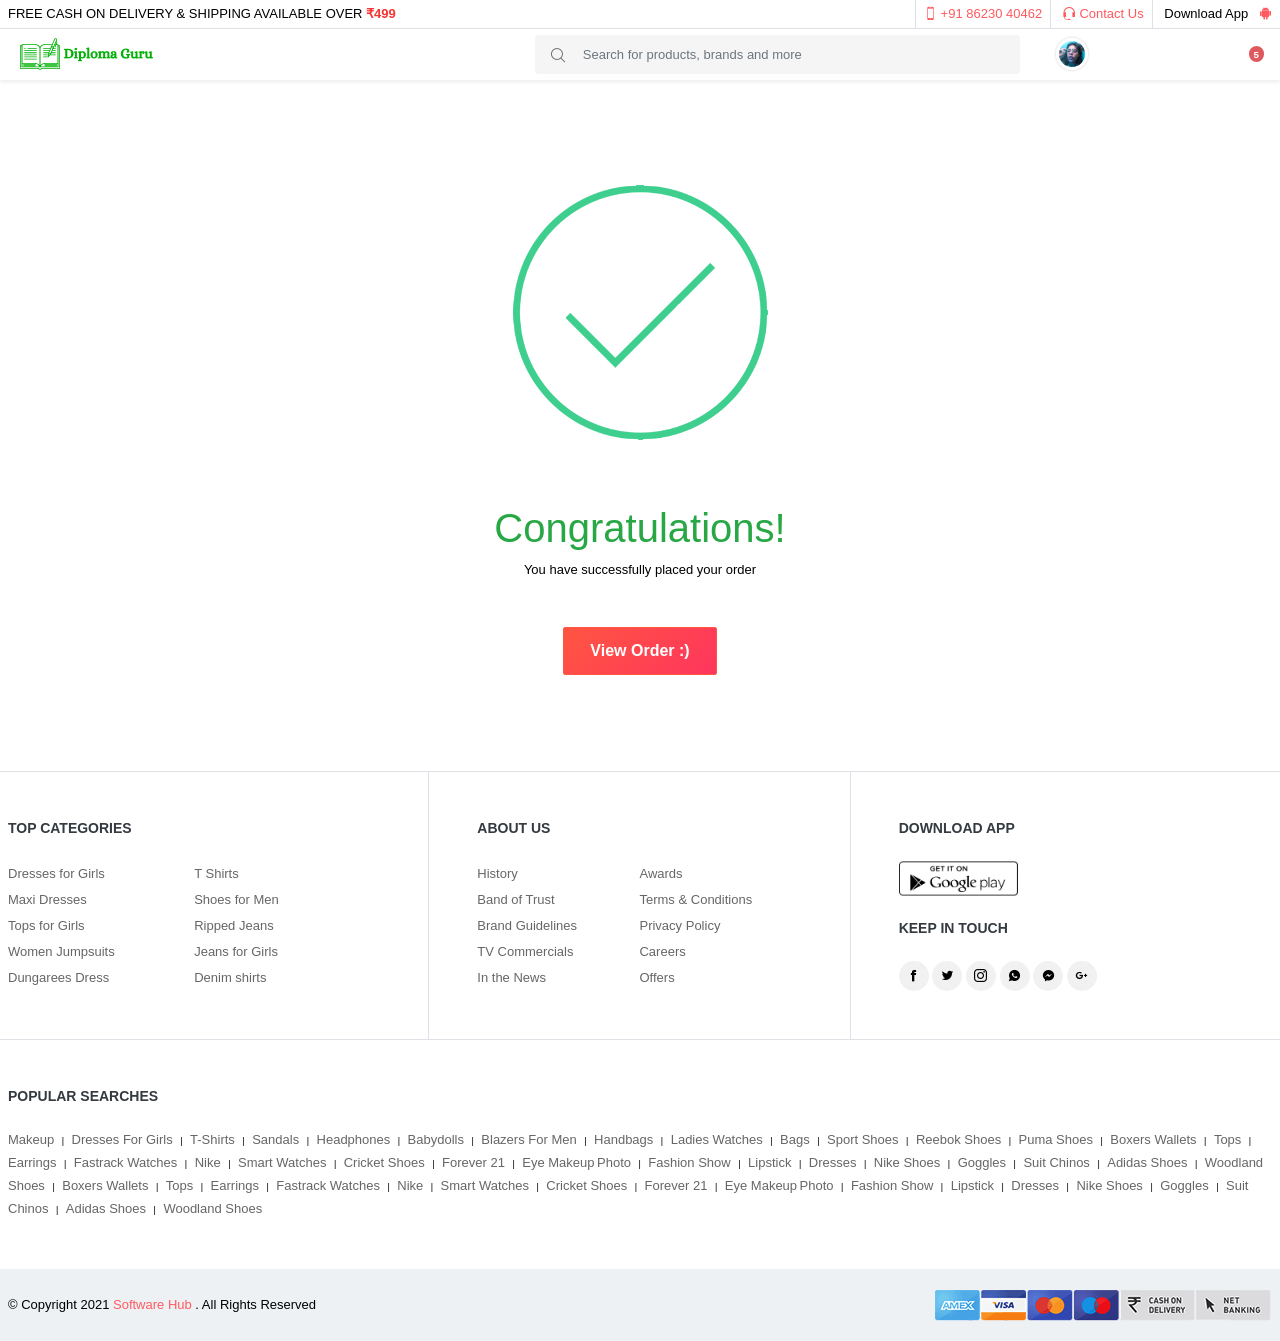
<file: public/website/thanks.html>
<!DOCTYPE html>
<html lang="en">

<head>
    <meta charset="utf-8">
    <meta name="viewport" content="width=device-width, initial-scale=1, shrink-to-fit=no">
    <title>Thanks - E-Commerce</title>

    <link rel="icon" type="image/png" href="./assets/img/favicon.png">

    <link href="./assets/lib/bootstrap/css/bootstrap.min.css" rel="stylesheet">

    <link href="./assets/lib/fontawesome/css/all.min.css" rel="stylesheet">
    <link href="./assets/lib/icofont/icofont.min.css" rel="stylesheet">

    <link href="./assets/css/style.css" rel="stylesheet">

    <link rel="stylesheet" href="./assets/lib/owl-carousel/owl.carousel.css">
    <link rel="stylesheet" href="./assets/lib/owl-carousel/owl.theme.css">
</head>

<body>
    <div class="bg-light">
        <div class="header-top border-bottom bg-white">
            <div class="container">
                <div class="row">
                    <div class="col-lg-12">
                        <ul class="list-inline float-right mb-0">
                            <li class="list-inline-item border-right border-left py-1 pr-2 mr-2 pl-2">
                                <a href="#"><i class="icofont icofont-iphone"></i> +91 86230 40462</a>
                            </li>
                            <li class="list-inline-item border-right py-1 pr-2 mr-2">
                                <a href="./contact-us.html"><i class="icofont icofont-headphone-alt"></i> Contact Us</a>
                            </li>
                            <li class="list-inline-item">
                                <span>Download App</span> &nbsp;
                                <!-- <a href="#"><i class="icofont icofont-brand-windows"></i></a>
                                <a href="#"><i class="icofont icofont-brand-apple"></i></a> -->
                                <a href="#"><i class="icofont icofont-brand-android-robot"></i></a>
                            </li>
                        </ul>
                        <p class="mb-0 py-1">FREE CASH ON DELIVERY &amp; SHIPPING AVAILABLE OVER <span class="text-danger font-weight-bold">&#x20B9;499</span></p>
                    </div>
                </div>
            </div>
        </div>
        <div class="main-nav shadow-sm">
            <nav class="navbar navbar-expand-lg navbar-light bg-white pt-0 pb-0">
                <div class="container">
                    <a class="navbar-brand" href="./index.html">
                        <img src="./assets/img/logo.png" alt="Software Hub">
                    </a>
                    <button class="navbar-toggler" type="button" data-toggle="collapse" data-target="#navbarSupportedContent" aria-controls="navbarSupportedContent" aria-expanded="false" aria-label="Toggle navigation">
<span class="navbar-toggler-icon"></span>
</button>
                    <div class="collapse navbar-collapse" id="navbarSupportedContent">
                        <ul class="navbar-nav mr-auto main-nav-left">
                            <li class="nav-item">
                                <a class="nav-link" href="./index.html"><i class="icofont-ui-home"></i></a>
                            </li>
                            <li class="nav-item dropdown mega-drop-main">
                                <a class="nav-link dropdown-toggle" href="#" id="navbarDropdown" role="button" data-toggle="dropdown" aria-haspopup="true" aria-expanded="false">
WOMEN
</a>
                                <div class="dropdown-menu mega-drop  shadow-sm border-0" aria-labelledby="navbarDropdown">
                                    <div class="row ml-0 mr-0">
                                        <div class="col-lg-3 col-sm-3 col-xs-3 col-md-3">
                                            <div class="mega-list">
                                                <a class="mega-title" href="product-grid.html">Lingerie & Sleepwear</a>
                                                <a href="product-grid.html">Bras & Lingerie Sets</a>
                                                <a href="product-grid.html">Briefs</a>
                                                <a href="product-grid.html">Shapewear</a>
                                                <a href="product-grid.html">Sleepwear & Loungewear</a>
                                                <a href="product-grid.html">Swimwear</a>
                                                <a href="product-grid.html">Camisoles & Thermals</a>
                                                <a href="product-grid.html">Blazers & Coats</a>
                                                <a href="product-grid.html">Suits</a>
                                                <a href="product-grid.html">Rain Jackets</a>
                                            </div>
                                        </div>
                                        <div class="col-lg-3 col-sm-3 col-xs-3 col-md-3">
                                            <div class="mega-list">
                                                <a class="mega-title" href="product-grid.html">Bottomwear</a>
                                                <a href="product-grid.html"> Jeans</a>
                                                <a href="product-grid.html">Casual Trousers</a>
                                                <a href="product-grid.html">Formal Trousers</a>
                                                <a href="product-grid.html">Shorts</a>
                                                <a href="product-grid.html">Track Pants & Joggers</a>
                                                <a href="product-grid.html">T-Shirts</a>
                                                <a href="product-grid.html">Sweatshirts</a>
                                                <a href="product-grid.html">Casual Shirts</a>
                                                <a href="product-grid.html">Formal Shirts</a>
                                            </div>
                                        </div>
                                        <div class="col-lg-3 col-sm-3 col-xs-3 col-md-3">
                                            <div class="mega-list">
                                                <a class="mega-title" href="product-grid.html">Western Wear</a>
                                                <a href="product-grid.html">Sweaters</a>
                                                <a href="product-grid.html">Jackets</a>
                                                <a href="product-grid.html">Blazers & Coats</a>
                                                <a href="product-grid.html">Suits</a>
                                                <a href="product-grid.html">Rain Jackets</a>
                                                <a href="product-grid.html">T-Shirts</a>
                                                <a href="product-grid.html">Casual Shirts</a>
                                                <a href="product-grid.html">Formal Shirts</a>
                                                <a href="product-grid.html">Sweatshirts</a>
                                            </div>
                                        </div>
                                        <div class="col-lg-3 col-sm-3 col-xs-3 col-md-3">
                                            <div class="mega-list">
                                                <a class="mega-title" href="product-grid.html">Footwear</a>
                                                <a href="product-grid.html">Casual Shoes</a>
                                                <a href="product-grid.html">Sports Shoes</a>
                                                <a href="product-grid.html">Formal Shoes</a>
                                                <a href="product-grid.html">Sandals & Floaters</a>
                                                <a href="product-grid.html">Flip Flops</a>
                                                <a href="product-grid.html">Socks</a>
                                                <a href="product-grid.html">Formal Shirts</a>
                                                <a href="product-grid.html">Sneakers</a>
                                                <a href="product-grid.html">Sweatshirts</a>
                                            </div>
                                        </div>
                                    </div>
                                </div>
                            </li>
                            <li class="nav-item dropdown mega-drop-main">
                                <a class="nav-link dropdown-toggle" href="#" id="navbarDropdown" role="button" data-toggle="dropdown" aria-haspopup="true" aria-expanded="false">
MEN</a>
                                <div class="dropdown-menu mega-drop  shadow-sm border-0" aria-labelledby="navbarDropdown">
                                    <div class="row ml-0 mr-0">
                                        <div class="col-lg-3 col-sm-3 col-xs-3 col-md-3">
                                            <div class="mega-list">
                                                <a class="mega-title" href="product-grid.html">Topwear</a>
                                                <a href="product-grid.html">T-Shirts</a>
                                                <a href="product-grid.html">Casual Shirts</a>
                                                <a href="product-grid.html">Formalproduct-grid.htmlShirts</a>
                                                <a href="product-grid.html">Sweatshirts</a>
                                                <a href="product-grid.html">Sweaters</a>
                                                <a href="product-grid.html">Jackets</a>
                                                <a href="product-grid.html">Blazers & Coats</a>
                                                <a href="product-grid.html">Suits</a>
                                                <a href="product-grid.html">Rain Jackets</a>
                                            </div>
                                        </div>
                                        <div class="col-lg-3 col-sm-3 col-xs-3 col-md-3">
                                            <div class="mega-list">
                                                <a class="mega-title" href="product-grid.html">Western Wear</a>
                                                <a href="product-grid.html">Sweaters</a>
                                                <a href="product-grid.html">Jackets</a>
                                                <a href="product-grid.html">Blazers & Coats</a>
                                                <a href="product-grid.html">Suits</a>
                                                <a href="product-grid.html">Rain Jackets</a>
                                                <a href="product-grid.html">T-Shirts</a>
                                                <a href="product-grid.html">Casual Shirts</a>
                                                <a href="product-grid.html">Formal Shirts</a>
                                                <a href="product-grid.html">Sweatshirts</a>
                                            </div>
                                        </div>
                                        <div class="col-lg-3 col-sm-3 col-xs-3 col-md-3">
                                            <div class="mega-list">
                                                <a class="mega-title" href="product-grid.html">Bottomwear</a>
                                                <a href="product-grid.html"> Jeans</a>
                                                <a href="product-grid.html">Casual Trousers</a>
                                                <a href="product-grid.html">Formal Trousers</a>
                                                <a href="product-grid.html">Shorts</a>
                                                <a href="product-grid.html">Track Pants & Joggers</a>
                                                <a href="product-grid.html">T-Shirts</a>
                                                <a href="product-grid.html">Sweatshirts</a>
                                                <a href="product-grid.html">Casual Shirts</a>
                                                <a href="product-grid.html">Formal Shirts</a>
                                            </div>
                                        </div>
                                        <div class="col-lg-3 col-sm-3 col-xs-3 col-md-3">
                                            <div class="mega-list">
                                                <a class="mega-title" href="product-grid.html">Footwear</a>
                                                <a href="product-grid.html">Casual Shoes</a>
                                                <a href="product-grid.html">Sports Shoes</a>
                                                <a href="product-grid.html">Formal Shoes</a>
                                                <a href="product-grid.html">Sneakers</a>
                                                <a href="product-grid.html">Sweatshirts</a>
                                                <a href="product-grid.html">Sandals & Floaters</a>
                                                <a href="product-grid.html">Flip Flops</a>
                                                <a href="product-grid.html">Socks</a>
                                                <a href="product-grid.html">Formal Shirts</a>
                                            </div>
                                        </div>
                                    </div>
                                </div>
                            </li>
                            <li class="nav-item">
                                <a class="nav-link" href="product-grid.html">SALE</a>
                            </li>
                            <li class="nav-item dropdown">
                                <a class="nav-link dropdown-toggle" href="#" id="navbarDropdown" role="button" data-toggle="dropdown" aria-haspopup="true" aria-expanded="false">
PAGES
</a>
                                <div class="dropdown-menu dropdown-menu-right shadow-sm border-0">
                                    <a class="dropdown-item" href="product-grid.html">Product List</a>
                                    <a class="dropdown-item" href="product-detail.html">Product Detail</a>
                                    <a class="dropdown-item" href="checkout.html">Checkout</a>
                                    <a class="dropdown-item" href="profile.html">My Account</a>
                                    <a class="dropdown-item" href="about-us.html">About Us</a>
                                    <a class="dropdown-item" href="faq.html">FAQ</a>
                                    <a class="dropdown-item" href="contact-us.html">Contact Us</a>
                                </div>
                            </li>
                        </ul>
                        <form class="form-inline my-2 my-lg-0 top-search">
                            <button class="btn-link" type="submit"><i class="icofont-search"></i></button>
                            <input class="form-control mr-sm-2" type="search" placeholder="Search for products, brands and more" aria-label="Search">
                        </form>
                        <ul class="navbar-nav ml-auto profile-nav-right">
                            <li class="nav-item dropdown">
                                <a class="nav-link ml-0 dropdown-toggle" href="#" role="button" data-toggle="dropdown" aria-haspopup="true" aria-expanded="false">
                                    <img alt="Generic placeholder image" src="./assets/img/user/1.png" class="nav-osahan-pic rounded-pill"> My Account
                                </a>
                                <div class="dropdown-menu dropdown-menu-right shadow-sm border-0">
                                    <a class="dropdown-item" href="profile.html"><i class="icofont-ui-user"></i> My Profile</a>
                                    <a class="dropdown-item" href="profile.html"><i class="icofont-location-pin"></i> My Address</a>
                                    <a class="dropdown-item" href="profile.html"><i class="icofont-heart"></i> Wish List</a>
                                    <a class="dropdown-item" href="profile.html"><i class="icofont-list"></i> Order List</a>
                                    <a class="dropdown-item" href="profile.html"><i class="icofont-file-document"></i> Order Status</a>
                                    <a class="dropdown-item" href="profile.html"><i class="icofont-logout"></i> Logout</a>
                                </div>
                            </li>
                            <li class="nav-item cart-nav">
                                <a data-toggle="offcanvas" class="nav-link" href="#">
                                    <i class="icofont-basket"></i> Cart
                                    <span class="badge badge-danger">5</span>
                                </a>
                            </li>
                        </ul>
                    </div>
                </div>
            </nav>
        </div>
    </div>
    <section class="section pt-5 pb-5 osahan-not-found-page">
        <div class="container">
            <div class="row">
                <div class="col-md-12 text-center pt-5 pb-5">
                    <img class="img-fluid mb-5" src="./assets/img/thanks.png" alt="404">
                    <h1 class="mt-2 mb-2 text-success">Congratulations!</h1>
                    <p class="mb-5">You have successfully placed your order</p>
                    <a class="btn btn-primary btn-lg" href="./profile.html">View Order :)</a>
                </div>
            </div>
        </div>
    </section>

    <footer class="bg-white border-bottom border-top">
        <div class="container">
            <div class="row no-gutters">
                <div class="col-md-4">
                    <div class="border-right py-5 pr-5">
                        <h6 class="mt-0 mb-4 f-14 text-dark font-weight-bold">TOP CATEGORIES</h6>
                        <div class="row no-gutters">
                            <div class="col-6">
                                <ul class="list-unstyled mb-0">
                                    <li><a href="#">Dresses for Girls</a></li>
                                    <li><a href="#">Maxi Dresses</a></li>
                                    <li><a href="#">Tops for Girls</a></li>
                                    <li><a href="#">Women Jumpsuits</a></li>
                                    <li><a href="#">Dungarees Dress</a></li>
                                </ul>
                            </div>
                            <div class="col-6">
                                <ul class="list-unstyled mb-0">
                                    <li><a href="#">T Shirts</a></li>
                                    <li><a href="#">Shoes for Men</a></li>
                                    <li><a href="#">Ripped Jeans</a></li>
                                    <li><a href="#">Jeans for Girls</a></li>
                                    <li><a href="#">Denim shirts</a></li>
                                </ul>
                            </div>
                        </div>
                    </div>
                </div>
                <div class="col-md-4">
                    <div class="border-right py-5 px-5">
                        <h6 class="mt-0 mb-4 f-14 text-dark font-weight-bold">ABOUT US</h6>
                        <div class="row no-gutters">
                            <div class="col-6">
                                <ul class="list-unstyled mb-0">
                                    <li><a href="#">History</a></li>
                                    <li><a href="#">Band of Trust</a></li>
                                    <li><a href="#">Brand Guidelines</a></li>
                                    <li><a href="#">TV Commercials</a></li>
                                    <li><a href="#">In the News
</a>
                                    </li>
                                </ul>
                            </div>
                            <div class="col-6">
                                <ul class="list-unstyled mb-0">
                                    <li><a href="#">Awards</a></li>
                                    <li><a href="#">Terms & Conditions</a></li>
                                    <li><a href="#">Privacy Policy</a></li>
                                    <li><a href="#">Careers</a></li>
                                    <li><a href="#">Offers</a></li>
                                </ul>
                            </div>
                        </div>
                    </div>
                </div>
                <div class="col-md-4">
                    <div class="py-5 pl-5">
                        <h6 class="mt-0 mb-4 f-14 text-dark font-weight-bold">DOWNLOAD APP</h6>
                        <div class="app">
                            <a href="#">
                                <img class="img-fluid" src="./assets/img/google.png">
                            </a>
                            <!-- <a href="#">
                                <img class="img-fluid" src="./assets/img/apple.png">
                            </a> -->
                        </div>
                        <h6 class="mt-4 mb-4 f-14 text-dark font-weight-bold">KEEP IN TOUCH</h6>
                        <div class="footer-social">
                            <a class="btn-facebook" href="#"><i class="icofont-facebook"></i></a>
                            <a class="btn-twitter" href="#"><i class="icofont-twitter"></i></a>
                            <a class="btn-instagram" href="#"><i class="icofont-instagram"></i></a>
                            <a class="btn-whatsapp" href="#"><i class="icofont-whatsapp"></i></a>
                            <a class="btn-messenger" href="#"><i class="icofont-facebook-messenger"></i></a>
                            <a class="btn-google" href="#"><i class="icofont-google-plus"></i></a>
                        </div>
                    </div>
                </div>
            </div>
        </div>

    </footer>
    <div class="popular-tag py-5">
        <div class="container">
            <div class="row">
                <div class="col-lg-12">
                    <h6 class="mt-0 mb-4 f-14 text-dark font-weight-bold">POPULAR SEARCHES</h6>
                    <p class="mb-0">
                        <a href="#">Makeup</a> &nbsp; | &nbsp; <a href="#">Dresses For Girls</a> &nbsp; | &nbsp; <a href="#">T-Shirts</a> &nbsp; | &nbsp; <a href="#">Sandals</a> &nbsp; | &nbsp; <a href="#">Headphones</a> &nbsp; | &nbsp; <a href="#">Babydolls</a>                        &nbsp; | &nbsp; <a href="#">Blazers For Men</a> &nbsp; | &nbsp; <a href="#">Handbags</a> &nbsp; | &nbsp; <a href="#">Ladies Watches</a> &nbsp; | &nbsp; <a href="#">Bags</a> &nbsp; | &nbsp; <a href="#">Sport Shoes</a> &nbsp; | &nbsp;
                        <a href="#">Reebok Shoes</a> &nbsp; | &nbsp; <a href="#">Puma Shoes</a> &nbsp; | &nbsp; <a href="#">Boxers Wallets</a> &nbsp; | &nbsp; <a href="#">Tops</a> &nbsp; | &nbsp; <a href="#">Earrings</a> &nbsp; | &nbsp; <a href="#">Fastrack Watches</a>                        &nbsp; | &nbsp; <a href="#">Nike</a> &nbsp; | &nbsp; <a href="#">Smart Watches</a> &nbsp; | &nbsp; <a href="#">Cricket Shoes</a> &nbsp; | &nbsp; <a href="#">Forever 21</a> &nbsp; | &nbsp; <a href="#">Eye Makeup</a> <a href="#">Photo</a>                        &nbsp; | &nbsp; <a href="#">Fashion Show</a> &nbsp; | &nbsp; <a href="#">Lipstick</a> &nbsp; | &nbsp; <a href="#">Dresses</a> &nbsp; | &nbsp; <a href="#">Nike Shoes</a> &nbsp; | &nbsp; <a href="#">Goggles</a> &nbsp; | &nbsp;
                        <a href="#">Suit Chinos</a> &nbsp; | &nbsp; <a href="#">Adidas Shoes</a> &nbsp; | &nbsp; <a href="#">Woodland Shoes</a> &nbsp; | &nbsp; <a href="#">Boxers Wallets</a> &nbsp; | &nbsp; <a href="#">Tops</a> &nbsp; | &nbsp; <a href="#">Earrings</a>                        &nbsp; | &nbsp; <a href="#">Fastrack Watches</a> &nbsp; | &nbsp; <a href="#">Nike</a> &nbsp; | &nbsp; <a href="#">Smart Watches</a> &nbsp; | &nbsp; <a href="#">Cricket Shoes</a> &nbsp; | &nbsp; <a href="#">Forever 21</a> &nbsp;
                        | &nbsp; <a href="#">Eye Makeup</a> <a href="#">Photo</a> &nbsp; | &nbsp; <a href="#">Fashion Show</a> &nbsp; | &nbsp; <a href="#">Lipstick</a> &nbsp; | &nbsp; <a href="#">Dresses</a> &nbsp; | &nbsp; <a href="#">Nike Shoes</a>                        &nbsp; | &nbsp; <a href="#">Goggles</a> &nbsp; | &nbsp; <a href="#">Suit Chinos</a> &nbsp; | &nbsp; <a href="#">Adidas Shoes</a> &nbsp; | &nbsp; <a href="#">Woodland Shoes</a>
                    </p>
                </div>
            </div>
        </div>
    </div>
    <div class="copyright bg-light py-3">
        <div class="container">
            <div class="row">
                <div class="col-md-6 d-flex align-items-center">
                    <p class="mb-0">© Copyright 2021 <a href="#">Software Hub</a> . All Rights Reserved
                    </p>
                </div>
                <div class="col-md-6 text-right">
                    <img class="img-fluid" src="./assets/img/payment_methods.png">
                </div>
            </div>
        </div>
    </div>
    <div class="cart-sidebar">
        <div class="cart-sidebar-header">
            <h5>
                My Cart <span class="text-info">(5 item)</span> <a data-toggle="offcanvas" class="float-right" href="#"><i class="icofont icofont-close-line"></i>
</a>
            </h5>
        </div>
        <div class="cart-sidebar-body">
            <div class="cart-list-product">
                <a class="float-right remove-cart" href="#"><i class="icofont icofont-close-circled"></i></a>
                <img class="img-fluid" src="./assets/img/item/1.jpg" alt="">
                <span class="badge badge-success">50% OFF</span>
                <h5><a href="#">Floret Printed Ivory Skater Dress</a></h5>
                <div class="stars-rating"><i class="icofont icofont-star active"></i><i class="icofont icofont-star active"></i><i class="icofont icofont-star active"></i><i class="icofont icofont-star active"></i><i class="icofont icofont-star"></i> <span>613</span></div>
                <p class="f-14 mb-0 text-dark float-right">&#x20B9;135.00 <del class="small text-secondary">&#x20B9; 500.00 </del></p>
                <span class="count-number float-left">
<button class="btn btn-outline-secondary  btn-sm left dec"> <i class="icofont-minus"></i> </button>
<input class="count-number-input" type="text" value="1" readonly="">
<button class="btn btn-outline-secondary btn-sm right inc"> <i class="icofont-plus"></i> </button>
</span>
            </div>
            <div class="cart-list-product">
                <a class="float-right remove-cart" href="#"><i class="icofont icofont-close-circled"></i></a>
                <img class="img-fluid" src="./assets/img/item/2.jpg" alt="">
                <span class="badge badge-danger">55% OFF</span>
                <h5><a href="#">Floret Printed Ivory Skater Dress</a></h5>
                <div class="stars-rating"><i class="icofont icofont-star active"></i><i class="icofont icofont-star active"></i><i class="icofont icofont-star active"></i><i class="icofont icofont-star active"></i><i class="icofont icofont-star"></i> <span>613</span></div>
                <p class="f-14 mb-0 text-dark float-right">&#x20B9;250.00 <del class="small text-secondary">&#x20B9; 500.00 </del> <span class="bg-info rounded-sm pl-1 ml-1 pr-1 text-white small">NEW</span> </p>
                <span class="count-number float-left">
<button class="btn btn-outline-secondary  btn-sm left dec"> <i class="icofont-minus"></i> </button>
<input class="count-number-input" type="text" value="1" readonly="">
<button class="btn btn-outline-secondary btn-sm right inc"> <i class="icofont-plus"></i> </button>
</span>
            </div>
            <div class="cart-list-product">
                <a class="float-right remove-cart" href="#"><i class="icofont icofont-close-circled"></i></a>
                <img class="img-fluid" src="./assets/img/item/3.jpg" alt="">
                <span class="badge badge-info">NEW</span>
                <h5><a href="#">Floret Printed Ivory Skater Dress</a></h5>
                <div class="stars-rating"><i class="icofont icofont-star active"></i><i class="icofont icofont-star active"></i><i class="icofont icofont-star active"></i><i class="icofont icofont-star active"></i><i class="icofont icofont-star"></i> <span>613</span></div>
                <p class="f-14 mb-0 text-dark float-right">&#x20B9;900.00 <del class="small text-secondary">&#x20B9; 500.00 </del> <span class="bg-danger  rounded-sm pl-1 ml-1 pr-1 text-white small"> 50% OFF</span> </p>
                <span class="count-number float-left">
<button class="btn btn-outline-secondary  btn-sm left dec"> <i class="icofont-minus"></i> </button>
<input class="count-number-input" type="text" value="1" readonly="">
<button class="btn btn-outline-secondary btn-sm right inc"> <i class="icofont-plus"></i> </button>
</span>
            </div>
            <div class="cart-list-product">
                <a class="float-right remove-cart" href="#"><i class="icofont icofont-close-circled"></i></a>
                <img class="img-fluid" src="./assets/img/item/4.jpg" alt="">
                <span class="badge badge-danger">NEW</span>
                <h5><a href="#">Floret Printed Ivory Skater Dress</a></h5>
                <div class="stars-rating"><i class="icofont icofont-star active"></i><i class="icofont icofont-star active"></i><i class="icofont icofont-star active"></i><i class="icofont icofont-star active"></i><i class="icofont icofont-star"></i> <span>613</span></div>
                <p class="f-14 mb-0 text-dark float-right">&#x20B9;135.00 <del class="small text-secondary">&#x20B9; 500.00 </del> <span class="bg-danger  rounded-sm pl-1 ml-1 pr-1 text-white small"> 50% OFF</span> </p>
                <span class="count-number float-left">
<button class="btn btn-outline-secondary  btn-sm left dec"> <i class="icofont-minus"></i> </button>
<input class="count-number-input" type="text" value="1" readonly="">
<button class="btn btn-outline-secondary btn-sm right inc"> <i class="icofont-plus"></i> </button>
</span>
            </div>
            <div class="cart-list-product">
                <a class="float-right remove-cart" href="#"><i class="icofont icofont-close-circled"></i></a>
                <img class="img-fluid" src="./assets/img/item/5.jpg" alt="">
                <span class="badge badge-info">NEW</span>
                <h5><a href="#">Floret Printed Ivory Skater Dress</a></h5>
                <div class="stars-rating"><i class="icofont icofont-star active"></i><i class="icofont icofont-star active"></i><i class="icofont icofont-star active"></i><i class="icofont icofont-star active"></i><i class="icofont icofont-star"></i> <span>613</span></div>
                <p class="f-14 mb-0 text-dark float-right">&#x20B9;135.00 <del class="small text-secondary">&#x20B9; 500.00 </del> <span class="bg-danger  rounded-sm pl-1 ml-1 pr-1 text-white small"> 50% OFF</span> </p>
                <span class="count-number float-left">
<button class="btn btn-outline-secondary  btn-sm left dec"> <i class="icofont-minus"></i> </button>
<input class="count-number-input" type="text" value="1" readonly="">
<button class="btn btn-outline-secondary btn-sm right inc"> <i class="icofont-plus"></i> </button>
</span>
            </div>
        </div>
        <div class="cart-sidebar-footer">
            <div class="cart-store-details">
                <p>Sub Total <strong class="float-right">&#x20B9;900.69</strong></p>
                <p>Delivery Charges <strong class="float-right text-danger">+ &#x20B9;29.69</strong></p>
                <h6>Your total savings <strong class="float-right text-danger">&#x20B9;55 (42.31%)</strong></h6>
            </div>
            <a href="./checkout.html"><button class="btn btn-primary btn-lg btn-block text-left" type="button"><span class="float-left"><i class="icofont icofont-cart"></i> Proceed to Checkout </span><span class="float-right"><strong>&#x20B9;1200.69</strong> <span class="icofont icofont-bubble-right"></span></span></button></a>
        </div>
    </div>

    <script src="./assets/lib/jquery/jquery.min.js" type="text/javascript"></script>
    <script src="./assets/lib/bootstrap/js/bootstrap.bundle.min.js" type="text/javascript"></script>

    <script src="./assets/lib/owl-carousel/owl.carousel.js" type="text/javascript"></script>

    <script src="./assets/js/custom.js" type="text/javascript"></script>
    <script src="./assets/js/rocket-loader.min.js" type="text/javascript"></script>
</body>

</html>
</file>
<file: public/assets/ckeditor/samples/css/samples.css>
/**
 * @license Copyright (c) 2003-2020, CKSource - Frederico Knabben. All rights reserved.
 * For licensing, see LICENSE.md or https://ckeditor.com/legal/ckeditor-oss-license
 */
@media (max-width: 900px) {
  .global-is-mobile-hidden {
    display: none !important;
  }
}
article,
aside,
details,
figcaption,
figure,
footer,
header,
hgroup,
main,
menu,
nav,
section {
  display: block;
}
body,
html {
  margin: 0;
  padding: 0;
  font: 16px / 1.8 Arial, 'Helvetica Neue', Helvetica, sans-serif;
  font-weight: 300;
  color: #575757;
}
.grid-width-10 {
  width: 10%;
}
.grid-width-20 {
  width: 20%;
}
.grid-width-30 {
  width: 30%;
}
.grid-width-40 {
  width: 40%;
}
.grid-width-50 {
  width: 50%;
}
.grid-width-60 {
  width: 60%;
}
.grid-width-70 {
  width: 70%;
}
.grid-width-80 {
  width: 80%;
}
.grid-width-90 {
  width: 90%;
}
.grid-width-100 {
  width: 100%;
}
@media (max-width: 900px) {
  .grid-width-10,
  .grid-width-20,
  .grid-width-30,
  .grid-width-40,
  .grid-width-50,
  .grid-width-60,
  .grid-width-70,
  .grid-width-80,
  .grid-width-90,
  .grid-width-100 {
    width: 100%;
  }
}
*[class*="grid-width"] {
  -webkit-box-sizing: border-box;
  -moz-box-sizing: border-box;
  box-sizing: border-box;
  padding-left: 4%;
  padding-right: 4%;
  float: left;
}
*[class*="grid-width"]:after,
.grid-container:after,
*[class*="grid-width"]:before,
.grid-container:before {
  content: '';
  display: block;
  overflow: hidden;
  visibility: hidden;
  font-size: 0;
  line-height: 0;
  width: 0;
  height: 0;
}
*[class*="grid-width"]:after,
.grid-container:after {
  clear: both;
}
.grid-container {
  -webkit-box-sizing: border-box;
  -moz-box-sizing: border-box;
  box-sizing: border-box;
  margin-left: auto;
  margin-right: auto;
}
.grid-container-nested *[class*="grid-width"]:first-child {
  padding-left: 0;
}
.grid-container-nested *[class*="grid-width"]:last-child {
  padding-right: 0;
}
@media (max-width: 900px) {
  .grid-container-nested *[class*="grid-width"]:first-child {
    padding-left: 4%;
  }
  .grid-container-nested *[class*="grid-width"]:last-child {
    padding-right: 4%;
  }
}
.header-a {
  min-height: 140px;
  overflow: hidden;
}
.header-a .header-a-logo {
  margin: 40px 0 0;
}
@media (max-width: 900px) {
  .header-a .header-a-logo {
    text-align: center;
  }
}
.header-a .header-a-logo img {
  border: transparent;
}
.navigation-a {
  height: 30px;
  background: #3D3D3D;
  position: absolute;
  left: 0;
  right: 0;
  top: 0;
  padding: 0;
  overflow: hidden;
}
@media (max-width: 900px) {
  .navigation-a {
    text-align: center;
  }
}
.navigation-a ul {
  list-style: none;
  margin: 0;
  overflow: hidden;
}
.navigation-a ul li,
.navigation-a ul li a {
  display: inline-block;
}
@media (max-width: 900px) {
  .navigation-a ul {
    width: auto;
    text-overflow: ellipsis;
    white-space: nowrap;
    display: inline-block;
    float: none;
  }
  .navigation-a ul:before,
  .navigation-a ul:after {
    display: none;
  }
}
.navigation-a ul.navigation-a-left {
  text-align: left;
}
@media (max-width: 900px) {
  .navigation-a ul.navigation-a-left {
    padding-right: 0;
  }
}
.navigation-a ul.navigation-a-right {
  text-align: right;
}
@media (max-width: 900px) {
  .navigation-a ul.navigation-a-right {
    padding-left: 23px;
  }
}
.navigation-a ul li + li {
  margin-left: 23px;
}
.navigation-a ul li a {
  font-size: 10px;
  font-size: 0.625rem;
  line-height: 18px;
  line-height: 1.13rem;
  line-height: 30px;
  float: left;
  color: #ddd;
  font-weight: bold;
  text-decoration: none;
  text-transform: uppercase;
}
.navigation-a ul li a:hover {
  cursor: pointer;
  color: #fff;
}
.icon-navigation-a-github:before,
.icon-navigation-a-github:after {
  background-image: url("[data-uri]");
}
.navigation-b {
  text-align: right;
  margin: 52px 0 0;
  overflow: visible;
}
@media (max-width: 900px) {
  .navigation-b {
    text-align: center;
    margin-top: 20px;
    padding: 0;
  }
}
.navigation-b ul {
  padding: 0;
  list-style: none;
  margin: 0;
  overflow: visible;
}
.navigation-b ul li,
.navigation-b ul li a {
  display: inline-block;
}
@media (max-width: 900px) {
  .navigation-b ul {
    display: table;
    width: 100%;
    padding-bottom: 1.5em;
  }
}
@media (max-width: 900px) {
  .navigation-b ul li {
    display: table-row;
  }
}
.navigation-b ul li + li {
  margin-left: 20px;
}
@media (max-width: 900px) {
  .navigation-b ul li + li {
    margin-left: 0;
  }
}
.navigation-b ul li a {
  -webkit-box-sizing: border-box;
  -moz-box-sizing: border-box;
  box-sizing: border-box;
  text-transform: uppercase;
  text-decoration: none;
  outline: none;
}
@media (max-width: 900px) {
  .navigation-b ul li a {
    width: 100%;
    -webkit-border-radius: 0;
    -webkit-background-clip: padding-box;
    -moz-border-radius: 0;
    -moz-background-clip: padding;
    border-radius: 0;
    background-clip: padding-box;
  }
}
.footer-a {
  font-size: 13px;
  font-size: 0.8125rem;
  line-height: 23.4px;
  line-height: 1.46rem;
  padding-top: 2.25em;
  padding-bottom: 2.25em;
  overflow: hidden;
  color: #8a8a8a;
}
.footer-a a {
  color: #0287D0;
  text-decoration: none;
  border-bottom: 1px dotted #0287D0;
}
.footer-a a:hover {
  color: #0277b7;
}
.footer-a p {
  margin: 0;
  display: inline-block;
  text-align: center;
}
.content {
  font-size: 14px;
  font-size: 0.875rem;
  line-height: 25.2px;
  line-height: 1.57rem;
  overflow: hidden;
  padding-top: 1.5em;
  padding-bottom: 1.5em;
}
.content p {
  margin: 0.75em 0;
}
.content ul,
.content ol,
.content pre,
.content blockquote,
.content textarea:not([class^="cke"]),
.content .cke {
  margin: 1.875em 0;
}
.content code,
.content kbd {
  -webkit-border-radius: 3px;
  -webkit-background-clip: padding-box;
  -moz-border-radius: 3px;
  -moz-background-clip: padding;
  border-radius: 3px;
  background-clip: padding-box;
  padding: 3px 4px;
}
.content pre,
.content code,
.content kbd,
.content blockquote {
  background: #f5f5f5;
}
.content blockquote,
.content pre {
  background: none;
  border-left: 4px solid #0287D0;
  padding: 1.5em 2.25em;
}
.content p a,
.content ul a,
.content ol a,
.content blockquote a,
.content h1 a,
.content h2 a,
.content h3 a,
.content h4 a,
.content h5 a {
  color: #0287D0;
  text-decoration: none;
  border-bottom: 1px dotted #0287D0;
}
.content p a:hover,
.content ul a:hover,
.content ol a:hover,
.content blockquote a:hover,
.content h1 a:hover,
.content h2 a:hover,
.content h3 a:hover,
.content h4 a:hover,
.content h5 a:hover {
  color: #0277b7;
}
.content h1,
.content h2,
.content h3,
.content h4,
.content h5 {
  color: #000;
  font-weight: 100;
}
.content h1 code,
.content h2 code,
.content h3 code,
.content h4 code,
.content h5 code,
.content h1 kbd,
.content h2 kbd,
.content h3 kbd,
.content h4 kbd,
.content h5 kbd {
  font-size: inherit;
}
.content h1 a.content-heading-anchor,
.content h2 a.content-heading-anchor,
.content h3 a.content-heading-anchor,
.content h4 a.content-heading-anchor,
.content h5 a.content-heading-anchor {
  font-weight: 100;
  vertical-align: middle;
  opacity: 0;
  border: 0;
}
.content h1:hover a.content-heading-anchor,
.content h2:hover a.content-heading-anchor,
.content h3:hover a.content-heading-anchor,
.content h4:hover a.content-heading-anchor,
.content h5:hover a.content-heading-anchor {
  opacity: 1;
}
.content h1:target a,
.content h2:target a,
.content h3:target a,
.content h4:target a,
.content h5:target a {
  -webkit-animation: targetLinkOpacity 0.5s linear alternate;
  -moz-animation: targetLinkOpacity 0.5s linear alternate;
  -o-animation: targetLinkOpacity 0.5s linear alternate;
  animation: targetLinkOpacity 0.5s linear alternate;
  opacity: 1;
}
.content input,
.content select,
.content textarea:not([class^="cke"]) {
  -webkit-border-radius: 3px;
  -webkit-background-clip: padding-box;
  -moz-border-radius: 3px;
  -moz-background-clip: padding;
  border-radius: 3px;
  background-clip: padding-box;
  -webkit-box-shadow: inset 0 1px 1px rgba(0, 0, 0, 0.08);
  -moz-box-shadow: inset 0 1px 1px rgba(0, 0, 0, 0.08);
  box-shadow: inset 0 1px 1px rgba(0, 0, 0, 0.08);
  font: inherit;
  color: inherit;
  border: 1px solid #D9D9D9;
  padding: .2em .5em;
}
.content input:focus,
.content select:focus,
.content textarea:not([class^="cke"]):focus {
  border-color: #66afe9;
  outline: 0;
  -webkit-box-shadow: inset 0 1px 1px rgba(0, 0, 0, 0.08), 0 0 8px #93c6ef;
  -moz-box-shadow: inset 0 1px 1px rgba(0, 0, 0, 0.08), 0 0 8px #93c6ef;
  box-shadow: inset 0 1px 1px rgba(0, 0, 0, 0.08), 0 0 8px #93c6ef;
}
.content abbr {
  border-bottom: 1px dotted #666;
  cursor: pointer;
}
.content blockquote {
  font-style: italic;
  font-family: Georgia, Times, "Times New Roman", serif;
  font-size: 16px;
  font-size: 1rem;
  line-height: 28.8px;
  line-height: 1.8rem;
}
.content em {
  font-style: italic;
}
.content h1 {
  font-size: 36px;
  font-size: 2.25rem;
  line-height: 64.8px;
  line-height: 4.05rem;
  margin: 1.125em 0 0;
}
.content h2 {
  font-size: 27.2px;
  font-size: 1.7rem;
  line-height: 48.96px;
  line-height: 3.06rem;
  margin: 0.9em 0 0;
}
.content h3 {
  font-size: 24px;
  font-size: 1.5rem;
  line-height: 43.2px;
  line-height: 2.7rem;
  font-weight: 500;
  margin: 0.75em 0 0;
}
.content h4 {
  font-size: 19.2px;
  font-size: 1.2rem;
  line-height: 34.56px;
  line-height: 2.16rem;
  font-weight: 500;
  margin: 0.75em 0 0;
}
.content h5 {
  font-size: 17.6px;
  font-size: 1.1rem;
  line-height: 31.68px;
  line-height: 1.98rem;
  font-weight: 500;
  margin: 0.75em 0 0;
}
.content hr {
  border: 0;
  border-top: 4px solid #D9D9D9;
  margin: 1.5em 0;
}
.content input[type="text"] {
  height: 1.8em;
  line-height: 1.8em;
}
.content input[type="button"] {
  -webkit-appearance: button;
  -moz-appearance: button;
  appearance: button;
}
.content kbd {
  font-size: 12px;
  font-size: 0.75rem;
  line-height: 21.6px;
  line-height: 1.35rem;
  font-family: Arial, 'Helvetica Neue', Helvetica, sans-serif;
  padding: 2px 6px;
  -webkit-box-shadow: 0 0 4px #fff inset, 0 2px 0 #D9D9D9;
  -moz-box-shadow: 0 0 4px #fff inset, 0 2px 0 #D9D9D9;
  box-shadow: 0 0 4px #fff inset, 0 2px 0 #D9D9D9;
}
.content p img {
  vertical-align: middle;
}
.content p pre {
  padding: 1.5em;
}
.content pre {
  padding: 0;
  border: 0;
  tab-size: 4;
  -o-tab-size: 4;
  -moz-tab-size: 4;
}
.content pre,
.content code {
  font-size: 11.89px;
  font-size: 0.743rem;
  line-height: 21.4px;
  line-height: 1.34rem;
  font-family: Consolas, Menlo, Monaco, Lucida Console, Liberation Mono, DejaVu Sans Mono, Bitstream Vera Sans Mono, Courier New, monospace, serif;
}
.content pre a,
.content code a {
  border: 0;
}
.content pre code {
  padding: 0.75em;
  display: block;
}
.content strong {
  color: #000;
}
.content ul ul,
.content ol ul,
.content ul ol,
.content ol ol {
  margin: 0.75em 0;
}
.content ul li,
.content ol li {
  font-size: 14px;
  font-size: 0.875rem;
  line-height: 30.24px;
  line-height: 1.89rem;
}
.content textarea:not([class^="cke"]) {
  width: 100%;
}
.content div.todo {
  border: 2px dotted #444;
  padding: 10px;
  margin: 60px 0 10px 0;
  /* Remove me some day */
}
.content div.todo:before {
  content: "TODO";
  font-weight: bold;
}
body a.button-a,
body button.button-a,
body input.button-a {
  -webkit-border-radius: 3px;
  -webkit-background-clip: padding-box;
  -moz-border-radius: 3px;
  -moz-background-clip: padding;
  border-radius: 3px;
  background-clip: padding-box;
  font-size: 14px;
  font-size: 0.875rem;
  line-height: 25.2px;
  line-height: 1.57rem;
  height: 36px;
  line-height: 36px;
  padding: 0 1.1em;
  font-weight: 700;
  color: #3e3e3e;
  white-space: nowrap;
  text-decoration: none;
  display: inline-block;
  cursor: pointer;
  border: 0;
  vertical-align: middle;
  margin: 1px 0;
  background: transparent;
}
body a.button-a.icon-pos-left,
body button.button-a.icon-pos-left,
body input.button-a.icon-pos-left {
  padding-left: .8em;
}
body a.button-a.icon-pos-right,
body button.button-a.icon-pos-right,
body input.button-a.icon-pos-right {
  padding-right: .8em;
}
body a.button-a.button-a-no-text,
body button.button-a.button-a-no-text,
body input.button-a.button-a-no-text {
  -webkit-border-radius: 100px;
  -webkit-background-clip: padding-box;
  -moz-border-radius: 100px;
  -moz-background-clip: padding;
  border-radius: 100px;
  background-clip: padding-box;
  width: 36px;
  padding: 0;
  text-indent: -999px;
  overflow: hidden;
  position: relative;
  text-align: center;
}
body a.button-a.button-a-no-text:before,
body button.button-a.button-a-no-text:before,
body input.button-a.button-a-no-text:before {
  position: absolute;
  left: 50%;
  top: 50%;
  margin: -9px 0 0 -9px;
}
@media (max-width: 900px) {
  body a.button-a.button-a-mobile-collapsed,
  body button.button-a.button-a-mobile-collapsed,
  body input.button-a.button-a-mobile-collapsed {
    -webkit-border-radius: 100px;
    -webkit-background-clip: padding-box;
    -moz-border-radius: 100px;
    -moz-background-clip: padding;
    border-radius: 100px;
    background-clip: padding-box;
    width: 36px;
    padding: 0;
    text-indent: -999px;
    overflow: hidden;
    position: relative;
    text-align: center;
  }
  body a.button-a.button-a-mobile-collapsed:before,
  body button.button-a.button-a-mobile-collapsed:before,
  body input.button-a.button-a-mobile-collapsed:before {
    position: absolute;
    left: 50%;
    top: 50%;
    margin: -9px 0 0 -9px;
  }
  body a.button-a.button-a-mobile-collapsed:before,
  body button.button-a.button-a-mobile-collapsed:before,
  body input.button-a.button-a-mobile-collapsed:before {
    position: absolute;
    left: 50%;
    top: 50%;
    margin: -9px 0 0 -9px;
  }
}
body a.button-a:active,
body button.button-a:active,
body input.button-a:active,
body a.button-a:hover,
body button.button-a:hover,
body input.button-a:hover {
  color: #fff;
  background: #0277b7;
}
body a.button-a:focus,
body button.button-a:focus,
body input.button-a:focus {
  border-color: #66afe9;
  outline: 0;
  -webkit-box-shadow: inset 0 1px 1px rgba(0, 0, 0, 0.075), 0 0 8px #93c6ef;
  -moz-box-shadow: inset 0 1px 1px rgba(0, 0, 0, 0.075), 0 0 8px #93c6ef;
  box-shadow: inset 0 1px 1px rgba(0, 0, 0, 0.075), 0 0 8px #93c6ef;
}
body a.button-a-soft,
body button.button-a-soft,
body input.button-a-soft {
  background: #e7e7e7;
}
body a.button-a-soft:active,
body button.button-a-soft:active,
body input.button-a-soft:active,
body a.button-a-soft:hover,
body button.button-a-soft:hover,
body input.button-a-soft:hover {
  color: #3e3e3e;
  background: #cecece;
}
body a.button-a-background,
body button.button-a-background,
body input.button-a-background,
body a.navigation-b ul li a:hover,
body button.navigation-b ul li a:hover,
body input.navigation-b ul li a:hover {
  color: #fff;
  background: #0287D0;
}
body a.button-a-background:active,
body button.button-a-background:active,
body input.button-a-background:active,
body a.button-a-background:hover,
body button.button-a-background:hover,
body input.button-a-background:hover,
body a.navigation-b ul li a:hover:active,
body button.navigation-b ul li a:hover:active,
body input.navigation-b ul li a:hover:active,
body a.navigation-b ul li a:hover:hover,
body button.navigation-b ul li a:hover:hover,
body input.navigation-b ul li a:hover:hover {
  color: #fff;
  background: #0277b7;
}
.balloon-a {
  font-size: 12px;
  font-size: 0.75rem;
  line-height: 21.6px;
  line-height: 1.35rem;
  -webkit-border-radius: 3px;
  -webkit-background-clip: padding-box;
  -moz-border-radius: 3px;
  -moz-background-clip: padding;
  border-radius: 3px;
  background-clip: padding-box;
  border-bottom: 3px solid #d4d4d4;
  background: #ebebeb;
  display: inline-block;
  white-space: nowrap;
  padding: .4em 1.2em .2em;
  font-weight: 700;
  position: relative;
  z-index: 1000;
  text-transform: none;
  color: #575757;
}
.balloon-a:hover {
  color: #575757;
}
.balloon-a:before {
  content: '';
  width: 0;
  height: 0;
  border-style: solid;
  position: absolute;
}
.balloon-a-ne:before,
.balloon-a-nw:before {
  top: -13px;
  border-width: 0 9px 15.6px 9px;
  border-color: transparent transparent #ebebeb transparent;
}
.balloon-a-se:before,
.balloon-a-sw:before {
  bottom: -13px;
  border-width: 15.6px 9px 0 9px;
  border-color: #ebebeb transparent transparent transparent;
}
.balloon-a-nw:before,
.balloon-a-sw:before {
  left: 20px;
}
.balloon-a-ne:before,
.balloon-a-se:before {
  right: 20px;
}
.icon-pos-left:before,
.icon-pos-right:after {
  content: '';
  display: inline-block;
  width: 18px;
  height: 18px;
  vertical-align: middle;
  background-repeat: no-repeat;
}
.icon-pos-left:before {
  margin-right: 10px;
}
.icon-pos-right:after {
  margin-left: 10px;
}
.icon-download:before,
.icon-download:after {
  background-image: url("[data-uri]");
}
.icon-question-mark:before,
.icon-question-mark:after {
  background-image: url("[data-uri]");
}
.icon-close:before,
.icon-close:after {
  background-image: url("[data-uri]");
}
.ie8 .switch > * {
  vertical-align: middle;
}
.ie8 .switch input[type="radio"] {
  margin: 0 0.25em;
  display: inline-block;
}
.ie8 .switch label {
  margin-left: 0 !important;
  margin-right: 0 !important;
}
.ie8 .switch label[data-for="1"] {
  float: left;
}
.ie8 .switch label[data-for="2"] {
  float: right;
}
.ie8 .switch .switch-inner {
  display: none;
}
.switch {
  font-size: 14px;
  font-size: 0.875rem;
  line-height: 25.2px;
  line-height: 1.57rem;
  font-weight: bold;
  background-color: #0287D0;
  overflow: hidden;
  display: inline-block;
  padding: 0.75em 0.25em;
  color: #fff;
  -webkit-border-radius: 3px;
  -webkit-background-clip: padding-box;
  -moz-border-radius: 3px;
  -moz-background-clip: padding;
  border-radius: 3px;
  background-clip: padding-box;
  position: relative;
}
.switch input[type="radio"] {
  display: none;
}
.switch label {
  position: relative;
  z-index: 2;
  float: left;
  cursor: pointer;
  padding: 0 0.75em;
}
.switch label:hover {
  text-decoration: underline;
}
.switch .switch-inner {
  float: left;
  background-color: #FFF;
  height: 1.5em;
  width: 4.125em;
  padding: 2px;
  margin: 0 0.25em;
  -webkit-border-radius: 5.5px;
  -webkit-background-clip: padding-box;
  -moz-border-radius: 5.5px;
  -moz-background-clip: padding;
  border-radius: 5.5px;
  background-clip: padding-box;
}
.switch .switch-inner .handler {
  overflow: hidden;
  position: relative;
  display: block;
  height: 1.5em;
  width: 1.5em;
  background: #027dc1;
  -webkit-border-radius: 4.5px;
  -webkit-background-clip: padding-box;
  -moz-border-radius: 4.5px;
  -moz-background-clip: padding;
  border-radius: 4.5px;
  background-clip: padding-box;
}
.switch .switch-inner .handler:before {
  content: '';
  display: block;
  position: absolute;
  top: 0;
  right: 0;
  bottom: 3px;
  left: 0;
  background-color: #0291df;
  -webkit-border-bottom-left-radius: 4.5px;
  -moz-border-radius-bottomleft: 4.5px;
  border-bottom-left-radius: 4.5px;
  -webkit-border-bottom-right-radius: 4.5px;
  -webkit-background-clip: padding-box;
  -moz-border-radius-bottomright: 4.5px;
  -moz-background-clip: padding;
  border-bottom-right-radius: 4.5px;
  background-clip: padding-box;
}
.switch:hover .switch-inner .handler:before {
  background: #029ef3;
}
.switch input[data-num="2"]:checked ~ .switch-inner > .handler {
  margin-left: auto;
}
.switch input[data-num="2"]:checked ~ label[data-for="1"] {
  padding-right: 5.125em;
  margin-right: -4.375em;
}
.switch input[data-num="1"]:checked ~ label[data-for="2"] {
  padding-left: 5.125em;
  margin-left: -4.375em;
}
.toggler {
  -webkit-user-select: none;
  -moz-user-select: none;
  -ms-user-select: none;
  user-select: none;
}
.toggler label {
  cursor: pointer;
}
.toggler [data-collapse] {
  display: inherit;
}
.toggler [data-expand] {
  display: none;
}
.toggler.collapsed [data-collapse] {
  display: none;
}
.toggler.collapsed [data-expand] {
  display: inherit;
}
.toggler-container {
  overflow: hidden;
}
.toggler-container.collapsed {
  height: 0;
}
.icon-toggler-expanded:before,
.icon-toggler-collapsed:before,
.icon-toggler-expanded:after,
.icon-toggler-collapsed:after {
  background-image: url("[data-uri]");
}
.icon-toggler-expanded.icon-light:before,
.icon-toggler-collapsed.icon-light:before,
.icon-toggler-expanded.icon-light:after,
.icon-toggler-collapsed.icon-light:after {
  background-image: url("[data-uri]");
}
.icon-toggler-expanded:before,
.icon-toggler-expanded:after {
  background-position: top left;
}
.icon-toggler-collapsed:before,
.icon-toggler-collapsed:after {
  background-position: bottom left;
}
.modal {
  padding: 20px;
  border-radius: 3px;
  background-color: white;
  max-width: 700px;
  -webkit-box-sizing: border-box;
  -moz-box-sizing: border-box;
  box-sizing: border-box;
  width: 80% !important;
  top: 50% !important;
  -webkit-transform: translate(-50%, -50%) !important;
  -moz-transform: translate(-50%, -50%) !important;
  -ms-transform: translate(-50%, -50%) !important;
  -o-transform: translate(-50%, -50%) !important;
  transform: translate(-50%, -50%) !important;
}
.modal-close {
  -webkit-border-radius: 100px;
  -webkit-background-clip: padding-box;
  -moz-border-radius: 100px;
  -moz-background-clip: padding;
  border-radius: 100px;
  background-clip: padding-box;
  cursor: pointer;
  height: 18px;
  width: 18px;
  position: absolute;
  top: 10px;
  right: 10px;
  font-size: 17px;
  text-align: center;
  line-height: 19px;
  background: #cccccc;
}
main .grid-container,
header .grid-container,
.navigation-a > div,
footer > div {
  max-width: 968px;
}
.header-a {
  margin-top: 30px;
}
.footer-a {
  border-top: 1px solid #D9D9D9;
}
.adjoined-top {
  background-color: #0287D0;
  color: #fff;
}
.adjoined-top .content h1,
.adjoined-top .content h2,
.adjoined-top .content h3,
.adjoined-top .content h4,
.adjoined-top .content h5 {
  color: #fff;
}
.adjoined-top .content p {
  font-size: 18px;
  font-size: 1.125rem;
  line-height: 32.4px;
  line-height: 2.02rem;
  font-weight: 100;
}
.adjoined-top .content p a {
  text-decoration: none;
  border-bottom: 1px dotted #fff;
  color: inherit;
}
.adjoined-top .content p a:hover {
  color: #e6e6e6;
}
.adjoined-top .content button {
  color: #fff;
}
.adjoined-top .content strong {
  color: #fff;
}
.adjoined-top .content code {
  font-size: inherit;
  color: #0287D0;
}
.adjoined-bottom {
  position: relative;
}
.adjoined-bottom:before {
  z-index: -1;
  content: '';
  background: #0287D0;
  position: absolute;
  top: 0;
  left: 0;
  right: 0;
  height: 50%;
}
main .grid-container,
header .grid-container,
.navigation-a > div,
footer > div {
  max-width: 1052px;
}
main .grid-container.freed-width {
  max-width: none;
}
.switch {
  background: #027dc1;
  float: right;
  overflow: visible;
}
.switch .balloon-a {
  position: absolute;
  top: -40px;
  right: 50%;
  margin-right: -15px;
  background: #FFEFC1;
  border-bottom-color: #DCDCA4;
}
.switch .balloon-a:before {
  border-color: #FFEFC1 transparent transparent transparent;
}
#toolbar .editors-container {
  overflow: hidden;
  height: 0;
  transition: height 200ms;
}
#toolbar .editors-container.active {
  height: auto;
}
#main #editor {
  background: #FFF;
  padding: 2% 4%;
  border: dashed 5px #0287D0;
}
#main .adjoined-top:before {
  height: 335px;
}
#toolbar .adjoined-top:before {
  height: 219px;
}
#toolbar .adjoined-top .grid-container-nested {
  height: 147px;
}
.content .grid-switch-magic {
  margin: 3.5em 0 0;
}
#info-box {
  padding-bottom: 0;
}
#info-box > div {
  width: 100%;
  text-align: right;
}
#info-box > div .toggler {
  padding-right: 0;
}
#info-box > div .toggler:hover {
  background: transparent;
  color: #000;
}
#info-box > div .toggler:hover > label {
  text-decoration: underline;
}
#info-box > div h2 {
  float: left;
  margin-top: 0;
}
#info-box > div#instructions-container {
  text-align: left;
}
#toolbarModifierWrapper {
  overflow: hidden;
  height: 0;
  opacity: 0;
  transition: height 200ms;
}
#toolbarModifierWrapper.active {
  height: auto;
  opacity: 1;
}
header {
  overflow: visible;
}
header div.grid-container {
  overflow: visible;
}
header .navigation-b {
  overflow: visible;
}
header .navigation-b ul {
  overflow: visible;
}
header .navigation-b a {
  position: relative;
}
header .balloon-a {
  position: absolute;
  top: 48px;
  left: 50%;
  margin-left: -35px;
}
@media (max-width: 1140px) {
  header .balloon-a {
    left: auto;
    margin-left: auto;
    right: 50%;
    margin-right: -35px;
  }
  header .balloon-a:before {
    left: auto;
    right: 22px;
  }
}
@media (max-width: 900px) {
  header .balloon-a {
    display: none;
  }
}
header .header-a-logo img {
  width: 160px;
  height: 60px;
}

#toolbar .cke_toolbar {
  pointer-events: none;
  -webkit-user-select: none;
  -moz-user-select: none;
  -ms-user-select: none;
  user-select: none;
  cursor: default;
}
.some-toolbar-active .cke_toolbar {
  zoom: 1;
  filter: alpha(opacity=50);
  -webkit-opacity: 0.5;
  -moz-opacity: 0.5;
  opacity: 0.5;
}
.cke_toolbar.active {
  position: relative;
  zoom: 1;
  filter: alpha(opacity=100);
  -webkit-opacity: 1;
  -moz-opacity: 1;
  opacity: 1;
}
.cke_toolbar.active:after {
  content: '';
  display: block;
  position: absolute;
  top: 0;
  right: 6px;
  bottom: 5px;
  left: 0;
  -webkit-border-radius: 5px;
  -webkit-background-clip: padding-box;
  -moz-border-radius: 5px;
  -moz-background-clip: padding;
  border-radius: 5px;
  background-clip: padding-box;
  -webkit-box-shadow: 0px 0px 15px 3px #fff4b0;
  -moz-box-shadow: 0px 0px 15px 3px #fff4b0;
  box-shadow: 0px 0px 15px 3px #fff4b0;
}
.cke_toolbar.active .cke_toolgroup {
  -webkit-box-shadow: none;
  -moz-box-shadow: none;
  box-shadow: none;
  border-color: #e3c300;
}
.cke_toolbar.active .cke_combo,
.cke_toolbar.active .cke_toolgroup {
  position: relative;
  z-index: 2;
}
.cke_toolbar.active .cke_combo_button {
  -webkit-box-shadow: none;
  -moz-box-shadow: none;
  box-shadow: none;
}
.unselectable {
  -webkit-user-select: none;
  -moz-user-select: none;
  -ms-user-select: none;
  user-select: none;
}
.toolbar {
  padding: 5px 0;
  margin-bottom: 2.4em;
  overflow: hidden;
  background: #fff;
}
.toolbar button.button-a.cke_button {
  cursor: pointer;
  display: inline-block;
  padding: 4px 6px;
  outline: 0;
  border: 1px solid #a6a6a6;
}
.toolbar button.button-a.hidden {
  display: none;
}
.toolbar button.button-a.left {
  float: left;
  margin-right: 8px;
}
.toolbar button.button-a.right {
  float: right;
  margin-left: 8px;
}
.toolbar button.button-a .highlight {
  color: #ffefc1;
}
.configContainer.hidden,
.toolbarModifier.hidden,
.toolbarModifier-hints.hidden {
  display: none;
}
.toolbarModifier :focus,
.toolbar button:focus,
.configContainer textarea.configCode:focus {
  outline: none;
}
div.toolbarModifier {
  padding: 0;
  overflow: hidden;
  width: 100%;
  position: relative;
  display: table;
  border-collapse: collapse;
}
div.toolbarModifier ::-moz-focus-inner {
  border: 0;
}
div.toolbarModifier .empty {
  display: none;
}
div.toolbarModifier.empty-visible .empty {
  display: table-row;
  zoom: 1;
  filter: alpha(opacity=60);
  -webkit-opacity: 0.6;
  -moz-opacity: 0.6;
  opacity: 0.6;
}
div.toolbarModifier .empty > p {
  line-height: 31px;
}
div.toolbarModifier > ul {
  padding: 0;
  margin: 0;
  border-top: 1px solid #ccc;
  width: 100%;
}
div.toolbarModifier > ul[data-type="table-header"] {
  display: table-header-group;
}
div.toolbarModifier > ul[data-type="table-body"] {
  display: table-row-group;
}
div.toolbarModifier > ul p {
  padding: 0;
  margin: 0;
}
div.toolbarModifier > ul > li {
  display: table-row;
}
div.toolbarModifier > ul > li[data-type="header"] {
  font-weight: bold;
  user-select: none;
  cursor: default;
}
div.toolbarModifier > ul > li[data-type="group"],
div.toolbarModifier > ul > li[data-type="separator"] {
  border-bottom: 1px solid #ccc;
}
div.toolbarModifier > ul > li[data-type="subgroup"] {
  border-top: 1px solid #eee;
}
div.toolbarModifier > ul > li[data-type="subgroup"]:first-child {
  border-top: none;
}
div.toolbarModifier > ul > li[data-type="group"].active,
div.toolbarModifier > ul > li[data-type="group"]:hover,
div.toolbarModifier > ul > li[data-type="separator"].active,
div.toolbarModifier > ul > li[data-type="separator"]:hover {
  overflow: hidden;
  z-index: 2;
}
div.toolbarModifier > ul > li[data-type="group"].active,
div.toolbarModifier > ul > li[data-type="separator"].active,
div.toolbarModifier > ul > li[data-type="group"].active:hover,
div.toolbarModifier > ul > li[data-type="separator"].active:hover {
  background: #f0fafb;
}
div.toolbarModifier > ul > li[data-type="group"]:hover,
div.toolbarModifier > ul > li[data-type="separator"]:hover {
  background: #fffbe3;
}
div.toolbarModifier > ul > li[data-type="separator"] {
  background: #f5f5f5;
}
div.toolbarModifier > ul > li[data-type="separator"]:after {
  content: '';
  width: 100%;
}
div.toolbarModifier > ul > li[data-type="separator"] > p {
  padding: 2px 5px;
}
div.toolbarModifier > ul > li > p,
div.toolbarModifier > ul > li > ul {
  display: table-cell;
  vertical-align: middle;
}
div.toolbarModifier > ul > li p {
  padding-left: 5px;
  min-width: 200px;
}
div.toolbarModifier > ul > li p span {
  white-space: nowrap;
  cursor: default;
}
div.toolbarModifier > ul > li p span button {
  font-size: 12.666px;
  margin-right: 5px;
  cursor: pointer;
  background: #fff;
  -webkit-border-radius: 5px;
  -webkit-background-clip: padding-box;
  -moz-border-radius: 5px;
  -moz-background-clip: padding;
  border-radius: 5px;
  background-clip: padding-box;
  border: 1px solid #bbb;
  padding: 0 7px;
  line-height: 12px;
  height: 20px;
}
div.toolbarModifier > ul > li p span button:not(.disabled):hover,
div.toolbarModifier > ul > li p span button:not(.disabled):focus {
  color: #fff;
  background-color: #454545;
  border-color: transparent;
}
div.toolbarModifier > ul > li p span button.move.disabled {
  cursor: default;
  zoom: 1;
  filter: alpha(opacity=20);
  -webkit-opacity: 0.2;
  -moz-opacity: 0.2;
  opacity: 0.2;
}
div.toolbarModifier > ul > li ul {
  border-collapse: collapse;
  padding: 0;
  width: 100%;
}
div.toolbarModifier > ul > li ul li {
  display: table-row;
  list-style-type: none;
  line-height: 1;
}
div.toolbarModifier > ul > li ul li[data-type="subgroup"] {
  border-top: 1px solid #ddd;
}
div.toolbarModifier > ul > li ul li[data-type="subgroup"]:first-child {
  border-top: 0;
}
div.toolbarModifier > ul > li ul li[data-type="subgroup"] [data-type="button"] {
  -webkit-border-radius: 3px;
  -webkit-background-clip: padding-box;
  -moz-border-radius: 3px;
  -moz-background-clip: padding;
  border-radius: 3px;
  background-clip: padding-box;
  padding: 0 2px;
}
div.toolbarModifier > ul > li ul li[data-type="subgroup"] [data-type="button"]:focus {
  background: rgba(0, 0, 0, 0.04);
}
div.toolbarModifier > ul > li ul li[data-type="subgroup"] [data-type="button"] input {
  vertical-align: middle;
}
div.toolbarModifier > ul > li ul li > p,
div.toolbarModifier > ul > li ul li > ul {
  display: table-cell;
  vertical-align: middle;
}
div.toolbarModifier > ul > li ul li ul {
  padding: 0;
}
div.toolbarModifier > ul > li ul li ul li {
  padding: 0;
  display: inline-block;
  cursor: pointer;
  margin: 2px 5px 2px 0;
}
div.toolbarModifier > ul > li ul li ul li .cke_combo_text {
  cursor: pointer;
  white-space: nowrap;
}
div.toolbarModifier > ul > li ul li ul li .cke_toolgroup,
div.toolbarModifier > ul > li ul li ul li .cke_combo_button {
  cursor: pointer;
  margin: 0;
  vertical-align: middle;
  border: 1px solid #ddd;
  font-size: 11.41px;
  font-size: 0.713rem;
  line-height: 20.54px;
  line-height: 1.28rem;
}
div.toolbarModifier > .codemirror-wrapper {
  overflow-y: auto;
}
div.toolbarModifier-hints {
  float: right;
  width: 350px;
  min-width: 150px;
  overflow-y: auto;
  margin-left: 1.5em;
}
div.toolbarModifier-hints h3 {
  font-size: 18.08px;
  font-size: 1.13rem;
  line-height: 32.54px;
  line-height: 2.03rem;
  padding: 0.36em 1.5em;
  background: #f5f5f5;
  border-bottom: 1px solid #ddd;
  margin-top: 0;
  margin-bottom: 1.2em;
}
div.toolbarModifier-hints dl {
  margin-bottom: 1.2em;
  overflow: hidden;
}
div.toolbarModifier-hints dl .list-header {
  font-weight: bold;
  border: 0;
  padding-bottom: 0.6em;
}
div.toolbarModifier-hints dl > p {
  text-align: center;
}
div.toolbarModifier-hints dl dt {
  float: left;
  width: 9em;
  clear: both;
  text-align: right;
  border-top: 1px solid #ddd;
  padding-left: 1.5em;
  padding-right: .1em;
  -webkit-box-sizing: border-box;
  -moz-box-sizing: border-box;
  box-sizing: border-box;
}
div.toolbarModifier-hints dl dt code {
  background: none;
  border: none;
  vertical-align: middle;
}
div.toolbarModifier-hints dl dd {
  margin-left: 10em;
  clear: right;
  padding-right: 1.5em;
}
div.toolbarModifier-hints dl dd code {
  line-height: 2.2em;
}
div.toolbarModifier-hints dl dd:after {
  content: '\00a0';
  display: block;
  clear: left;
  float: right;
  height: 0;
  width: 0;
}
.toolbarModifier-hints,
.configContainer textarea.configCode,
.CodeMirror {
  -webkit-border-radius: 3px;
  -webkit-background-clip: padding-box;
  -moz-border-radius: 3px;
  -moz-background-clip: padding;
  border-radius: 3px;
  background-clip: padding-box;
  border: 1px solid #ccc;
  font-size: 13.01px;
  font-size: 0.813rem;
  line-height: 23.42px;
  line-height: 1.46rem;
}
.configContainer textarea.configCode,
.CodeMirror pre,
.CodeMirror-linenumber {
  font-size: 13.01px;
  font-size: 0.813rem;
  line-height: 23.42px;
  line-height: 1.46rem;
  font-family: Consolas, Menlo, Monaco, Lucida Console, Liberation Mono, DejaVu Sans Mono, Bitstream Vera Sans Mono, Courier New, monospace, serif;
}
.CodeMirror pre {
  border: none;
  padding: 0;
  margin: 0;
}
.configContainer textarea.configCode {
  -webkit-box-sizing: border-box;
  -moz-box-sizing: border-box;
  box-sizing: border-box;
  color: #575757;
  padding: 10px;
  width: 100%;
  min-height: 500px;
  margin: 0;
  resize: none;
  outline: none;
  -moz-tab-size: 4;
  tab-size: 4;
  white-space: pre;
  word-wrap: normal;
  overflow: auto;
}
.CodeMirror-hints.toolbar-modifier {
  padding: 0;
  color: #575757;
  font-size: 14px;
  font-size: 0.875rem;
  line-height: 25.2px;
  line-height: 1.57rem;
  font-family: Consolas, Menlo, Monaco, Lucida Console, Liberation Mono, DejaVu Sans Mono, Bitstream Vera Sans Mono, Courier New, monospace, serif;
}
.CodeMirror-hints.toolbar-modifier .CodeMirror-hint-active {
  color: #575757;
  background: #f0fafb;
}
.CodeMirror-hints.toolbar-modifier > li:hover {
  background: #fffbe3;
}
/* Text modifier */
#toolbarModifierWrapper {
  margin-bottom: 1.2em;
}
#toolbarModifierWrapper .invalid .CodeMirror {
  background: #fff8f8;
  border-color: red;
}
#toolbarModifierWrapper .CodeMirror {
  height: auto;
  padding: 0 0.6em;
}
.staticContainer {
  position: fixed;
  top: 0;
  width: 100%;
  z-index: 10;
}
.staticContainer > .grid-container {
  max-width: 1052px;
}
.staticContainer > .grid-container .inner {
  background: #fff;
}
.staticContainer > .grid-container .inner .toolbar {
  margin-bottom: 0;
}
#help {
  position: relative;
  top: -15px;
  left: -5px;
}
#help-content {
  display: none;
}
/*# sourceMappingURL=[data-uri] */
</file>
<file: public/assets/ckeditor/samples/toolbarconfigurator/lib/codemirror/neo.css>
/* neo theme for codemirror */

/* Color scheme */

.cm-s-neo.CodeMirror {
  background-color:#ffffff;
  color:#2e383c;
  line-height:1.4375;
}
.cm-s-neo .cm-comment {color:#75787b}
.cm-s-neo .cm-keyword, .cm-s-neo .cm-property {color:#1d75b3}
.cm-s-neo .cm-atom,.cm-s-neo .cm-number {color:#75438a}
.cm-s-neo .cm-node,.cm-s-neo .cm-tag {color:#9c3328}
.cm-s-neo .cm-string {color:#b35e14}
.cm-s-neo .cm-variable,.cm-s-neo .cm-qualifier {color:#047d65}


/* Editor styling */

.cm-s-neo pre {
  padding:0;
}

.cm-s-neo .CodeMirror-gutters {
  border:none;
  border-right:10px solid transparent;
  background-color:transparent;
}

.cm-s-neo .CodeMirror-linenumber {
  padding:0;
  color:#e0e2e5;
}

.cm-s-neo .CodeMirror-guttermarker { color: #1d75b3; }
.cm-s-neo .CodeMirror-guttermarker-subtle { color: #e0e2e5; }
</file>
<file: public/assets/ckeditor/samples/old/sample.css>
/*
Copyright (c) 2003-2020, CKSource - Frederico Knabben. All rights reserved.
For licensing, see LICENSE.md or https://ckeditor.com/legal/ckeditor-oss-license
*/

html, body, h1, h2, h3, h4, h5, h6, div, span, blockquote, p, address, form, fieldset, img, ul, ol, dl, dt, dd, li, hr, table, td, th, strong, em, sup, sub, dfn, ins, del, q, cite, var, samp, code, kbd, tt, pre
{
	line-height: 1.5;
}

body
{
	padding: 10px 30px;
}

input, textarea, select, option, optgroup, button, td, th
{
	font-size: 100%;
}

pre
{
	-moz-tab-size: 4;
	tab-size: 4;
}

pre, code, kbd, samp, tt
{
	font-family: monospace,monospace;
	font-size: 1em;
}

body {
	width: 960px;
	margin: 0 auto;
}

code
{
	background: #f3f3f3;
	border: 1px solid #ddd;
	padding: 1px 4px;
	border-radius: 3px;
}

abbr
{
	border-bottom: 1px dotted #555;
	cursor: pointer;
}

.new, .beta
{
	text-transform: uppercase;
	font-size: 10px;
	font-weight: bold;
	padding: 1px 4px;
	margin: 0 0 0 5px;
	color: #fff;
	float: right;
	border-radius: 3px;
}

.new
{
	background: #FF7E00;
	border: 1px solid #DA8028;
	text-shadow: 0 1px 0 #C97626;

	box-shadow: 0 2px 3px 0 #FFA54E inset;
}

.beta
{
	background: #18C0DF;
	border: 1px solid #19AAD8;
	text-shadow: 0 1px 0 #048CAD;
	font-style: italic;

	box-shadow: 0 2px 3px 0 #50D4FD inset;
}

h1.samples
{
	color: #0782C1;
	font-size: 200%;
	font-weight: normal;
	margin: 0;
	padding: 0;
}

h1.samples a
{
	color: #0782C1;
	text-decoration: none;
	border-bottom: 1px dotted #0782C1;
}

.samples a:hover
{
	border-bottom: 1px dotted #0782C1;
}

h2.samples
{
	color: #000000;
	font-size: 130%;
	margin: 15px 0 0 0;
	padding: 0;
}

p, blockquote, address, form, pre, dl, h1.samples, h2.samples
{
	margin-bottom: 15px;
}

ul.samples
{
	margin-bottom: 15px;
}

.clear
{
	clear: both;
}

fieldset
{
	margin: 0;
	padding: 10px;
}

body, input, textarea
{
	color: #333333;
	font-family: Arial, Helvetica, sans-serif;
}

body
{
	font-size: 75%;
}

a.samples
{
	color: #189DE1;
	text-decoration: none;
}

form
{
	margin: 0;
	padding: 0;
}

pre.samples
{
	background-color: #F7F7F7;
	border: 1px solid #D7D7D7;
	overflow: auto;
	padding: 0.25em;
	white-space: pre-wrap; /* CSS 2.1 */
	word-wrap: break-word; /* IE7 */
}

#footer
{
	clear: both;
	padding-top: 10px;
}

#footer hr
{
	margin: 10px 0 15px 0;
	height: 1px;
	border: solid 1px gray;
	border-bottom: none;
}

#footer p
{
	margin: 0 10px 10px 10px;
	float: left;
}

#footer #copy
{
	float: right;
}

#outputSample
{
	width: 100%;
	table-layout: fixed;
}

#outputSample thead th
{
	color: #dddddd;
	background-color: #999999;
	padding: 4px;
	white-space: nowrap;
}

#outputSample tbody th
{
	vertical-align: top;
	text-align: left;
}

#outputSample pre
{
	margin: 0;
	padding: 0;
}

.description
{
	border: 1px dotted #B7B7B7;
	margin-bottom: 10px;
	padding: 10px 10px 0;
	overflow: hidden;
}

label
{
	display: block;
	margin-bottom: 6px;
}

/**
 *	CKEditor editables are automatically set with the "cke_editable" class
 *	plus cke_editable_(inline|themed) depending on the editor type.
 */

/* Style a bit the inline editables. */
.cke_editable.cke_editable_inline
{
	cursor: pointer;
}

/* Once an editable element gets focused, the "cke_focus" class is
   added to it, so we can style it differently. */
.cke_editable.cke_editable_inline.cke_focus
{
	box-shadow: inset 0px 0px 20px 3px #ddd, inset 0 0 1px #000;
	outline: none;
	background: #eee;
	cursor: text;
}

/* Avoid pre-formatted overflows inline editable. */
.cke_editable_inline pre
{
	white-space: pre-wrap;
	word-wrap: break-word;
}

/**
 *	Samples index styles.
 */

.twoColumns,
.twoColumnsLeft,
.twoColumnsRight
{
	overflow: hidden;
}

.twoColumnsLeft,
.twoColumnsRight
{
	width: 45%;
}

.twoColumnsLeft
{
	float: left;
}

.twoColumnsRight
{
	float: right;
}

dl.samples
{
	padding: 0 0 0 40px;
}
dl.samples > dt
{
	display: list-item;
	list-style-type: disc;
	list-style-position: outside;
	margin: 0 0 3px;
}
dl.samples > dd
{
	margin: 0 0 3px;
}
.warning
{
	color: #ff0000;
	background-color: #FFCCBA;
	border: 2px dotted #ff0000;
	padding: 15px 10px;
	margin: 10px 0;
}

.warning.deprecated {
	font-size: 1.3em;
}

/* Used on inline samples */

blockquote
{
	font-style: italic;
	font-family: Georgia, Times, "Times New Roman", serif;
	padding: 2px 0;
	border-style: solid;
	border-color: #ccc;
	border-width: 0;
}

.cke_contents_ltr blockquote
{
	padding-left: 20px;
	padding-right: 8px;
	border-left-width: 5px;
}

.cke_contents_rtl blockquote
{
	padding-left: 8px;
	padding-right: 20px;
	border-right-width: 5px;
}

img.right {
	border: 1px solid #ccc;
	float: right;
	margin-left: 15px;
	padding: 5px;
}

img.left {
	border: 1px solid #ccc;
	float: left;
	margin-right: 15px;
	padding: 5px;
}

.marker
{
	background-color: Yellow;
}
</file>
<file: public/assets/ckeditor/samples/toolbarconfigurator/lib/codemirror/codemirror.css>
/* BASICS */

.CodeMirror {
  /* Set height, width, borders, and global font properties here */
  font-family: monospace;
  height: 300px;
  color: black;
}

/* PADDING */

.CodeMirror-lines {
  padding: 4px 0; /* Vertical padding around content */
}
.CodeMirror pre {
  padding: 0 4px; /* Horizontal padding of content */
}

.CodeMirror-scrollbar-filler, .CodeMirror-gutter-filler {
  background-color: white; /* The little square between H and V scrollbars */
}

/* GUTTER */

.CodeMirror-gutters {
  border-right: 1px solid #ddd;
  background-color: #f7f7f7;
  white-space: nowrap;
}
.CodeMirror-linenumbers {}
.CodeMirror-linenumber {
  padding: 0 3px 0 5px;
  min-width: 20px;
  text-align: right;
  color: #999;
  white-space: nowrap;
}

.CodeMirror-guttermarker { color: black; }
.CodeMirror-guttermarker-subtle { color: #999; }

/* CURSOR */

.CodeMirror div.CodeMirror-cursor {
  border-left: 1px solid black;
}
/* Shown when moving in bi-directional text */
.CodeMirror div.CodeMirror-secondarycursor {
  border-left: 1px solid silver;
}
.CodeMirror.cm-fat-cursor div.CodeMirror-cursor {
  width: auto;
  border: 0;
  background: #7e7;
}
.CodeMirror.cm-fat-cursor div.CodeMirror-cursors {
  z-index: 1;
}

.cm-animate-fat-cursor {
  width: auto;
  border: 0;
  -webkit-animation: blink 1.06s steps(1) infinite;
  -moz-animation: blink 1.06s steps(1) infinite;
  animation: blink 1.06s steps(1) infinite;
}
@-moz-keyframes blink {
  0% { background: #7e7; }
  50% { background: none; }
  100% { background: #7e7; }
}
@-webkit-keyframes blink {
  0% { background: #7e7; }
  50% { background: none; }
  100% { background: #7e7; }
}
@keyframes blink {
  0% { background: #7e7; }
  50% { background: none; }
  100% { background: #7e7; }
}

/* Can style cursor different in overwrite (non-insert) mode */
div.CodeMirror-overwrite div.CodeMirror-cursor {}

.cm-tab { display: inline-block; text-decoration: inherit; }

.CodeMirror-ruler {
  border-left: 1px solid #ccc;
  position: absolute;
}

/* DEFAULT THEME */

.cm-s-default .cm-keyword {color: #708;}
.cm-s-default .cm-atom {color: #219;}
.cm-s-default .cm-number {color: #164;}
.cm-s-default .cm-def {color: #00f;}
.cm-s-default .cm-variable,
.cm-s-default .cm-punctuation,
.cm-s-default .cm-property,
.cm-s-default .cm-operator {}
.cm-s-default .cm-variable-2 {color: #05a;}
.cm-s-default .cm-variable-3 {color: #085;}
.cm-s-default .cm-comment {color: #a50;}
.cm-s-default .cm-string {color: #a11;}
.cm-s-default .cm-string-2 {color: #f50;}
.cm-s-default .cm-meta {color: #555;}
.cm-s-default .cm-qualifier {color: #555;}
.cm-s-default .cm-builtin {color: #30a;}
.cm-s-default .cm-bracket {color: #997;}
.cm-s-default .cm-tag {color: #170;}
.cm-s-default .cm-attribute {color: #00c;}
.cm-s-default .cm-header {color: blue;}
.cm-s-default .cm-quote {color: #090;}
.cm-s-default .cm-hr {color: #999;}
.cm-s-default .cm-link {color: #00c;}

.cm-negative {color: #d44;}
.cm-positive {color: #292;}
.cm-header, .cm-strong {font-weight: bold;}
.cm-em {font-style: italic;}
.cm-link {text-decoration: underline;}
.cm-strikethrough {text-decoration: line-through;}

.cm-s-default .cm-error {color: #f00;}
.cm-invalidchar {color: #f00;}

.CodeMirror-composing { border-bottom: 2px solid; }

/* Default styles for common addons */

div.CodeMirror span.CodeMirror-matchingbracket {color: #0f0;}
div.CodeMirror span.CodeMirror-nonmatchingbracket {color: #f22;}
.CodeMirror-matchingtag { background: rgba(255, 150, 0, .3); }
.CodeMirror-activeline-background {background: #e8f2ff;}

/* STOP */

/* The rest of this file contains styles related to the mechanics of
   the editor. You probably shouldn't touch them. */

.CodeMirror {
  position: relative;
  overflow: hidden;
  background: white;
}

.CodeMirror-scroll {
  overflow: scroll !important; /* Things will break if this is overridden */
  /* 30px is the magic margin used to hide the element's real scrollbars */
  /* See overflow: hidden in .CodeMirror */
  margin-bottom: -30px; margin-right: -30px;
  padding-bottom: 30px;
  height: 100%;
  outline: none; /* Prevent dragging from highlighting the element */
  position: relative;
}
.CodeMirror-sizer {
  position: relative;
  border-right: 30px solid transparent;
}

/* The fake, visible scrollbars. Used to force redraw during scrolling
   before actuall scrolling happens, thus preventing shaking and
   flickering artifacts. */
.CodeMirror-vscrollbar, .CodeMirror-hscrollbar, .CodeMirror-scrollbar-filler, .CodeMirror-gutter-filler {
  position: absolute;
  z-index: 6;
  display: none;
}
.CodeMirror-vscrollbar {
  right: 0; top: 0;
  overflow-x: hidden;
  overflow-y: scroll;
}
.CodeMirror-hscrollbar {
  bottom: 0; left: 0;
  overflow-y: hidden;
  overflow-x: scroll;
}
.CodeMirror-scrollbar-filler {
  right: 0; bottom: 0;
}
.CodeMirror-gutter-filler {
  left: 0; bottom: 0;
}

.CodeMirror-gutters {
  position: absolute; left: 0; top: 0;
  z-index: 3;
}
.CodeMirror-gutter {
  white-space: normal;
  height: 100%;
  display: inline-block;
  margin-bottom: -30px;
  /* Hack to make IE7 behave */
  *zoom:1;
  *display:inline;
}
.CodeMirror-gutter-wrapper {
  position: absolute;
  z-index: 4;
  height: 100%;
}
.CodeMirror-gutter-elt {
  position: absolute;
  cursor: default;
  z-index: 4;
}
.CodeMirror-gutter-wrapper {
  -webkit-user-select: none;
  -moz-user-select: none;
  user-select: none;
}

.CodeMirror-lines {
  cursor: text;
  min-height: 1px; /* prevents collapsing before first draw */
}
.CodeMirror pre {
  /* Reset some styles that the rest of the page might have set */
  -moz-border-radius: 0; -webkit-border-radius: 0; border-radius: 0;
  border-width: 0;
  background: transparent;
  font-family: inherit;
  font-size: inherit;
  margin: 0;
  white-space: pre;
  word-wrap: normal;
  line-height: inherit;
  color: inherit;
  z-index: 2;
  position: relative;
  overflow: visible;
  -webkit-tap-highlight-color: transparent;
}
.CodeMirror-wrap pre {
  word-wrap: break-word;
  white-space: pre-wrap;
  word-break: normal;
}

.CodeMirror-linebackground {
  position: absolute;
  left: 0; right: 0; top: 0; bottom: 0;
  z-index: 0;
}

.CodeMirror-linewidget {
  position: relative;
  z-index: 2;
  overflow: auto;
}

.CodeMirror-widget {}

.CodeMirror-code {
  outline: none;
}

/* Force content-box sizing for the elements where we expect it */
.CodeMirror-scroll,
.CodeMirror-sizer,
.CodeMirror-gutter,
.CodeMirror-gutters,
.CodeMirror-linenumber {
  -moz-box-sizing: content-box;
  box-sizing: content-box;
}

.CodeMirror-measure {
  position: absolute;
  width: 100%;
  height: 0;
  overflow: hidden;
  visibility: hidden;
}
.CodeMirror-measure pre { position: static; }

.CodeMirror div.CodeMirror-cursor {
  position: absolute;
  border-right: none;
  width: 0;
}

div.CodeMirror-cursors {
  visibility: hidden;
  position: relative;
  z-index: 3;
}
.CodeMirror-focused div.CodeMirror-cursors {
  visibility: visible;
}

.CodeMirror-selected { background: #d9d9d9; }
.CodeMirror-focused .CodeMirror-selected { background: #d7d4f0; }
.CodeMirror-crosshair { cursor: crosshair; }
.CodeMirror ::selection { background: #d7d4f0; }
.CodeMirror ::-moz-selection { background: #d7d4f0; }

.cm-searching {
  background: #ffa;
  background: rgba(255, 255, 0, .4);
}

/* IE7 hack to prevent it from returning funny offsetTops on the spans */
.CodeMirror span { *vertical-align: text-bottom; }

/* Used to force a border model for a node */
.cm-force-border { padding-right: .1px; }

@media print {
  /* Hide the cursor when printing */
  .CodeMirror div.CodeMirror-cursors {
    visibility: hidden;
  }
}

/* See issue #2901 */
.cm-tab-wrap-hack:after { content: ''; }

/* Help users use markselection to safely style text background */
span.CodeMirror-selectedtext { background: none; }
</file>
<file: public/assets/ckeditor/samples/toolbarconfigurator/lib/codemirror/show-hint.css>
.CodeMirror-hints {
  position: absolute;
  z-index: 10;
  overflow: hidden;
  list-style: none;

  margin: 0;
  padding: 2px;

  -webkit-box-shadow: 2px 3px 5px rgba(0,0,0,.2);
  -moz-box-shadow: 2px 3px 5px rgba(0,0,0,.2);
  box-shadow: 2px 3px 5px rgba(0,0,0,.2);
  border-radius: 3px;
  border: 1px solid silver;

  background: white;
  font-size: 90%;
  font-family: monospace;

  max-height: 20em;
  overflow-y: auto;
}

.CodeMirror-hint {
  margin: 0;
  padding: 0 4px;
  border-radius: 2px;
  max-width: 19em;
  overflow: hidden;
  white-space: pre;
  color: black;
  cursor: pointer;
}

li.CodeMirror-hint-active {
  background: #08f;
  color: white;
}
</file>
<file: public/assets/ckeditor/samples/toolbarconfigurator/css/fontello.css>
@font-face {
  font-family: 'fontello';
  src: url('../font/fontello.eot?89024372');
  src: url('../font/fontello.eot?89024372#iefix') format('embedded-opentype'),
       url('../font/fontello.woff?89024372') format('woff'),
       url('../font/fontello.ttf?89024372') format('truetype'),
       url('../font/fontello.svg?89024372#fontello') format('svg');
  font-weight: normal;
  font-style: normal;
}
/* Chrome hack: SVG is rendered more smooth in Windozze. 100% magic, uncomment if you need it. */
/* Note, that will break hinting! In other OS-es font will be not as sharp as it could be */
/*
@media screen and (-webkit-min-device-pixel-ratio:0) {
  @font-face {
    font-family: 'fontello';
    src: url('../font/fontello.svg?89024372#fontello') format('svg');
  }
}
*/

 [class^="icon-"]:before, [class*=" icon-"]:before {
  font-family: "fontello";
  font-style: normal;
  font-weight: normal;
  speak: none;

  display: inline-block;
  text-decoration: inherit;
  width: 1em;
  margin-right: .2em;
  text-align: center;
  /* opacity: .8; */

  /* For safety - reset parent styles, that can break glyph codes*/
  font-variant: normal;
  text-transform: none;

  /* fix buttons height, for twitter bootstrap */
  line-height: 1em;

  /* Animation center compensation - margins should be symmetric */
  /* remove if not needed */
  margin-left: .2em;

  /* you can be more comfortable with increased icons size */
  /* font-size: 120%; */

  /* Uncomment for 3D effect */
  /* text-shadow: 1px 1px 1px rgba(127, 127, 127, 0.3); */
}

.icon-trash:before { content: '\e802'; } /* '' */
.icon-down-big:before { content: '\e800'; } /* '' */
.icon-up-big:before { content: '\e801'; } /* '' */
</file>
<file: public/website/assets/lib/fontawesome/css/all.min.css>
.fa,.fab,.fal,.far,.fas{-moz-osx-font-smoothing:grayscale;-webkit-font-smoothing:antialiased;display:inline-block;font-style:normal;font-variant:normal;text-rendering:auto;line-height:1}.fa-lg{font-size:1.33333em;line-height:.75em;vertical-align:-.0667em}.fa-xs{font-size:.75em}.fa-sm{font-size:.875em}.fa-1x{font-size:1em}.fa-2x{font-size:2em}.fa-3x{font-size:3em}.fa-4x{font-size:4em}.fa-5x{font-size:5em}.fa-6x{font-size:6em}.fa-7x{font-size:7em}.fa-8x{font-size:8em}.fa-9x{font-size:9em}.fa-10x{font-size:10em}.fa-fw{text-align:center;width:1.25em}.fa-ul{list-style-type:none;margin-left:2.5em;padding-left:0}.fa-ul>li{position:relative}.fa-li{left:-2em;position:absolute;text-align:center;width:2em;line-height:inherit}.fa-border{border:.08em solid #eee;border-radius:.1em;padding:.2em .25em .15em}.fa-pull-left{float:left}.fa-pull-right{float:right}.fa.fa-pull-left,.fab.fa-pull-left,.fal.fa-pull-left,.far.fa-pull-left,.fas.fa-pull-left{margin-right:.3em}.fa.fa-pull-right,.fab.fa-pull-right,.fal.fa-pull-right,.far.fa-pull-right,.fas.fa-pull-right{margin-left:.3em}.fa-spin{animation:fa-spin 2s infinite linear}.fa-pulse{animation:fa-spin 1s infinite steps(8)}@keyframes fa-spin{0%{transform:rotate(0deg)}to{transform:rotate(1turn)}}.fa-rotate-90{-ms-filter:"progid:DXImageTransform.Microsoft.BasicImage(rotation=1)";transform:rotate(90deg)}.fa-rotate-180{-ms-filter:"progid:DXImageTransform.Microsoft.BasicImage(rotation=2)";transform:rotate(180deg)}.fa-rotate-270{-ms-filter:"progid:DXImageTransform.Microsoft.BasicImage(rotation=3)";transform:rotate(270deg)}.fa-flip-horizontal{-ms-filter:"progid:DXImageTransform.Microsoft.BasicImage(rotation=0, mirror=1)";transform:scaleX(-1)}.fa-flip-vertical{transform:scaleY(-1)}.fa-flip-horizontal.fa-flip-vertical,.fa-flip-vertical{-ms-filter:"progid:DXImageTransform.Microsoft.BasicImage(rotation=2, mirror=1)"}.fa-flip-horizontal.fa-flip-vertical{transform:scale(-1)}:root .fa-flip-horizontal,:root .fa-flip-vertical,:root .fa-rotate-90,:root .fa-rotate-180,:root .fa-rotate-270{filter:none}.fa-stack{display:inline-block;height:2em;line-height:2em;position:relative;vertical-align:middle;width:2.5em}.fa-stack-1x,.fa-stack-2x{left:0;position:absolute;text-align:center;width:100%}.fa-stack-1x{line-height:inherit}.fa-stack-2x{font-size:2em}.fa-inverse{color:#fff}.fa-500px:before{content:"\f26e"}.fa-accessible-icon:before{content:"\f368"}.fa-accusoft:before{content:"\f369"}.fa-acquisitions-incorporated:before{content:"\f6af"}.fa-ad:before{content:"\f641"}.fa-address-book:before{content:"\f2b9"}.fa-address-card:before{content:"\f2bb"}.fa-adjust:before{content:"\f042"}.fa-adn:before{content:"\f170"}.fa-adobe:before{content:"\f778"}.fa-adversal:before{content:"\f36a"}.fa-affiliatetheme:before{content:"\f36b"}.fa-air-freshener:before{content:"\f5d0"}.fa-algolia:before{content:"\f36c"}.fa-align-center:before{content:"\f037"}.fa-align-justify:before{content:"\f039"}.fa-align-left:before{content:"\f036"}.fa-align-right:before{content:"\f038"}.fa-alipay:before{content:"\f642"}.fa-allergies:before{content:"\f461"}.fa-amazon:before{content:"\f270"}.fa-amazon-pay:before{content:"\f42c"}.fa-ambulance:before{content:"\f0f9"}.fa-american-sign-language-interpreting:before{content:"\f2a3"}.fa-amilia:before{content:"\f36d"}.fa-anchor:before{content:"\f13d"}.fa-android:before{content:"\f17b"}.fa-angellist:before{content:"\f209"}.fa-angle-double-down:before{content:"\f103"}.fa-angle-double-left:before{content:"\f100"}.fa-angle-double-right:before{content:"\f101"}.fa-angle-double-up:before{content:"\f102"}.fa-angle-down:before{content:"\f107"}.fa-angle-left:before{content:"\f104"}.fa-angle-right:before{content:"\f105"}.fa-angle-up:before{content:"\f106"}.fa-angry:before{content:"\f556"}.fa-angrycreative:before{content:"\f36e"}.fa-angular:before{content:"\f420"}.fa-ankh:before{content:"\f644"}.fa-app-store:before{content:"\f36f"}.fa-app-store-ios:before{content:"\f370"}.fa-apper:before{content:"\f371"}.fa-apple:before{content:"\f179"}.fa-apple-alt:before{content:"\f5d1"}.fa-apple-pay:before{content:"\f415"}.fa-archive:before{content:"\f187"}.fa-archway:before{content:"\f557"}.fa-arrow-alt-circle-down:before{content:"\f358"}.fa-arrow-alt-circle-left:before{content:"\f359"}.fa-arrow-alt-circle-right:before{content:"\f35a"}.fa-arrow-alt-circle-up:before{content:"\f35b"}.fa-arrow-circle-down:before{content:"\f0ab"}.fa-arrow-circle-left:before{content:"\f0a8"}.fa-arrow-circle-right:before{content:"\f0a9"}.fa-arrow-circle-up:before{content:"\f0aa"}.fa-arrow-down:before{content:"\f063"}.fa-arrow-left:before{content:"\f060"}.fa-arrow-right:before{content:"\f061"}.fa-arrow-up:before{content:"\f062"}.fa-arrows-alt:before{content:"\f0b2"}.fa-arrows-alt-h:before{content:"\f337"}.fa-arrows-alt-v:before{content:"\f338"}.fa-artstation:before{content:"\f77a"}.fa-assistive-listening-systems:before{content:"\f2a2"}.fa-asterisk:before{content:"\f069"}.fa-asymmetrik:before{content:"\f372"}.fa-at:before{content:"\f1fa"}.fa-atlas:before{content:"\f558"}.fa-atlassian:before{content:"\f77b"}.fa-atom:before{content:"\f5d2"}.fa-audible:before{content:"\f373"}.fa-audio-description:before{content:"\f29e"}.fa-autoprefixer:before{content:"\f41c"}.fa-avianex:before{content:"\f374"}.fa-aviato:before{content:"\f421"}.fa-award:before{content:"\f559"}.fa-aws:before{content:"\f375"}.fa-baby:before{content:"\f77c"}.fa-baby-carriage:before{content:"\f77d"}.fa-backspace:before{content:"\f55a"}.fa-backward:before{content:"\f04a"}.fa-balance-scale:before{content:"\f24e"}.fa-ban:before{content:"\f05e"}.fa-band-aid:before{content:"\f462"}.fa-bandcamp:before{content:"\f2d5"}.fa-barcode:before{content:"\f02a"}.fa-bars:before{content:"\f0c9"}.fa-baseball-ball:before{content:"\f433"}.fa-basketball-ball:before{content:"\f434"}.fa-bath:before{content:"\f2cd"}.fa-battery-empty:before{content:"\f244"}.fa-battery-full:before{content:"\f240"}.fa-battery-half:before{content:"\f242"}.fa-battery-quarter:before{content:"\f243"}.fa-battery-three-quarters:before{content:"\f241"}.fa-bed:before{content:"\f236"}.fa-beer:before{content:"\f0fc"}.fa-behance:before{content:"\f1b4"}.fa-behance-square:before{content:"\f1b5"}.fa-bell:before{content:"\f0f3"}.fa-bell-slash:before{content:"\f1f6"}.fa-bezier-curve:before{content:"\f55b"}.fa-bible:before{content:"\f647"}.fa-bicycle:before{content:"\f206"}.fa-bimobject:before{content:"\f378"}.fa-binoculars:before{content:"\f1e5"}.fa-biohazard:before{content:"\f780"}.fa-birthday-cake:before{content:"\f1fd"}.fa-bitbucket:before{content:"\f171"}.fa-bitcoin:before{content:"\f379"}.fa-bity:before{content:"\f37a"}.fa-black-tie:before{content:"\f27e"}.fa-blackberry:before{content:"\f37b"}.fa-blender:before{content:"\f517"}.fa-blender-phone:before{content:"\f6b6"}.fa-blind:before{content:"\f29d"}.fa-blog:before{content:"\f781"}.fa-blogger:before{content:"\f37c"}.fa-blogger-b:before{content:"\f37d"}.fa-bluetooth:before{content:"\f293"}.fa-bluetooth-b:before{content:"\f294"}.fa-bold:before{content:"\f032"}.fa-bolt:before{content:"\f0e7"}.fa-bomb:before{content:"\f1e2"}.fa-bone:before{content:"\f5d7"}.fa-bong:before{content:"\f55c"}.fa-book:before{content:"\f02d"}.fa-book-dead:before{content:"\f6b7"}.fa-book-open:before{content:"\f518"}.fa-book-reader:before{content:"\f5da"}.fa-bookmark:before{content:"\f02e"}.fa-bowling-ball:before{content:"\f436"}.fa-box:before{content:"\f466"}.fa-box-open:before{content:"\f49e"}.fa-boxes:before{content:"\f468"}.fa-braille:before{content:"\f2a1"}.fa-brain:before{content:"\f5dc"}.fa-briefcase:before{content:"\f0b1"}.fa-briefcase-medical:before{content:"\f469"}.fa-broadcast-tower:before{content:"\f519"}.fa-broom:before{content:"\f51a"}.fa-brush:before{content:"\f55d"}.fa-btc:before{content:"\f15a"}.fa-bug:before{content:"\f188"}.fa-building:before{content:"\f1ad"}.fa-bullhorn:before{content:"\f0a1"}.fa-bullseye:before{content:"\f140"}.fa-burn:before{content:"\f46a"}.fa-buromobelexperte:before{content:"\f37f"}.fa-bus:before{content:"\f207"}.fa-bus-alt:before{content:"\f55e"}.fa-business-time:before{content:"\f64a"}.fa-buysellads:before{content:"\f20d"}.fa-calculator:before{content:"\f1ec"}.fa-calendar:before{content:"\f133"}.fa-calendar-alt:before{content:"\f073"}.fa-calendar-check:before{content:"\f274"}.fa-calendar-day:before{content:"\f783"}.fa-calendar-minus:before{content:"\f272"}.fa-calendar-plus:before{content:"\f271"}.fa-calendar-times:before{content:"\f273"}.fa-calendar-week:before{content:"\f784"}.fa-camera:before{content:"\f030"}.fa-camera-retro:before{content:"\f083"}.fa-campground:before{content:"\f6bb"}.fa-canadian-maple-leaf:before{content:"\f785"}.fa-candy-cane:before{content:"\f786"}.fa-cannabis:before{content:"\f55f"}.fa-capsules:before{content:"\f46b"}.fa-car:before{content:"\f1b9"}.fa-car-alt:before{content:"\f5de"}.fa-car-battery:before{content:"\f5df"}.fa-car-crash:before{content:"\f5e1"}.fa-car-side:before{content:"\f5e4"}.fa-caret-down:before{content:"\f0d7"}.fa-caret-left:before{content:"\f0d9"}.fa-caret-right:before{content:"\f0da"}.fa-caret-square-down:before{content:"\f150"}.fa-caret-square-left:before{content:"\f191"}.fa-caret-square-right:before{content:"\f152"}.fa-caret-square-up:before{content:"\f151"}.fa-caret-up:before{content:"\f0d8"}.fa-carrot:before{content:"\f787"}.fa-cart-arrow-down:before{content:"\f218"}.fa-cart-plus:before{content:"\f217"}.fa-cash-register:before{content:"\f788"}.fa-cat:before{content:"\f6be"}.fa-cc-amazon-pay:before{content:"\f42d"}.fa-cc-amex:before{content:"\f1f3"}.fa-cc-apple-pay:before{content:"\f416"}.fa-cc-diners-club:before{content:"\f24c"}.fa-cc-discover:before{content:"\f1f2"}.fa-cc-jcb:before{content:"\f24b"}.fa-cc-mastercard:before{content:"\f1f1"}.fa-cc-paypal:before{content:"\f1f4"}.fa-cc-stripe:before{content:"\f1f5"}.fa-cc-visa:before{content:"\f1f0"}.fa-centercode:before{content:"\f380"}.fa-centos:before{content:"\f789"}.fa-certificate:before{content:"\f0a3"}.fa-chair:before{content:"\f6c0"}.fa-chalkboard:before{content:"\f51b"}.fa-chalkboard-teacher:before{content:"\f51c"}.fa-charging-station:before{content:"\f5e7"}.fa-chart-area:before{content:"\f1fe"}.fa-chart-bar:before{content:"\f080"}.fa-chart-line:before{content:"\f201"}.fa-chart-pie:before{content:"\f200"}.fa-check:before{content:"\f00c"}.fa-check-circle:before{content:"\f058"}.fa-check-double:before{content:"\f560"}.fa-check-square:before{content:"\f14a"}.fa-chess:before{content:"\f439"}.fa-chess-bishop:before{content:"\f43a"}.fa-chess-board:before{content:"\f43c"}.fa-chess-king:before{content:"\f43f"}.fa-chess-knight:before{content:"\f441"}.fa-chess-pawn:before{content:"\f443"}.fa-chess-queen:before{content:"\f445"}.fa-chess-rook:before{content:"\f447"}.fa-chevron-circle-down:before{content:"\f13a"}.fa-chevron-circle-left:before{content:"\f137"}.fa-chevron-circle-right:before{content:"\f138"}.fa-chevron-circle-up:before{content:"\f139"}.fa-chevron-down:before{content:"\f078"}.fa-chevron-left:before{content:"\f053"}.fa-chevron-right:before{content:"\f054"}.fa-chevron-up:before{content:"\f077"}.fa-child:before{content:"\f1ae"}.fa-chrome:before{content:"\f268"}.fa-church:before{content:"\f51d"}.fa-circle:before{content:"\f111"}.fa-circle-notch:before{content:"\f1ce"}.fa-city:before{content:"\f64f"}.fa-clipboard:before{content:"\f328"}.fa-clipboard-check:before{content:"\f46c"}.fa-clipboard-list:before{content:"\f46d"}.fa-clock:before{content:"\f017"}.fa-clone:before{content:"\f24d"}.fa-closed-captioning:before{content:"\f20a"}.fa-cloud:before{content:"\f0c2"}.fa-cloud-download-alt:before{content:"\f381"}.fa-cloud-meatball:before{content:"\f73b"}.fa-cloud-moon:before{content:"\f6c3"}.fa-cloud-moon-rain:before{content:"\f73c"}.fa-cloud-rain:before{content:"\f73d"}.fa-cloud-showers-heavy:before{content:"\f740"}.fa-cloud-sun:before{content:"\f6c4"}.fa-cloud-sun-rain:before{content:"\f743"}.fa-cloud-upload-alt:before{content:"\f382"}.fa-cloudscale:before{content:"\f383"}.fa-cloudsmith:before{content:"\f384"}.fa-cloudversify:before{content:"\f385"}.fa-cocktail:before{content:"\f561"}.fa-code:before{content:"\f121"}.fa-code-branch:before{content:"\f126"}.fa-codepen:before{content:"\f1cb"}.fa-codiepie:before{content:"\f284"}.fa-coffee:before{content:"\f0f4"}.fa-cog:before{content:"\f013"}.fa-cogs:before{content:"\f085"}.fa-coins:before{content:"\f51e"}.fa-columns:before{content:"\f0db"}.fa-comment:before{content:"\f075"}.fa-comment-alt:before{content:"\f27a"}.fa-comment-dollar:before{content:"\f651"}.fa-comment-dots:before{content:"\f4ad"}.fa-comment-slash:before{content:"\f4b3"}.fa-comments:before{content:"\f086"}.fa-comments-dollar:before{content:"\f653"}.fa-compact-disc:before{content:"\f51f"}.fa-compass:before{content:"\f14e"}.fa-compress:before{content:"\f066"}.fa-compress-arrows-alt:before{content:"\f78c"}.fa-concierge-bell:before{content:"\f562"}.fa-confluence:before{content:"\f78d"}.fa-connectdevelop:before{content:"\f20e"}.fa-contao:before{content:"\f26d"}.fa-cookie:before{content:"\f563"}.fa-cookie-bite:before{content:"\f564"}.fa-copy:before{content:"\f0c5"}.fa-copyright:before{content:"\f1f9"}.fa-couch:before{content:"\f4b8"}.fa-cpanel:before{content:"\f388"}.fa-creative-commons:before{content:"\f25e"}.fa-creative-commons-by:before{content:"\f4e7"}.fa-creative-commons-nc:before{content:"\f4e8"}.fa-creative-commons-nc-eu:before{content:"\f4e9"}.fa-creative-commons-nc-jp:before{content:"\f4ea"}.fa-creative-commons-nd:before{content:"\f4eb"}.fa-creative-commons-pd:before{content:"\f4ec"}.fa-creative-commons-pd-alt:before{content:"\f4ed"}.fa-creative-commons-remix:before{content:"\f4ee"}.fa-creative-commons-sa:before{content:"\f4ef"}.fa-creative-commons-sampling:before{content:"\f4f0"}.fa-creative-commons-sampling-plus:before{content:"\f4f1"}.fa-creative-commons-share:before{content:"\f4f2"}.fa-creative-commons-zero:before{content:"\f4f3"}.fa-credit-card:before{content:"\f09d"}.fa-critical-role:before{content:"\f6c9"}.fa-crop:before{content:"\f125"}.fa-crop-alt:before{content:"\f565"}.fa-cross:before{content:"\f654"}.fa-crosshairs:before{content:"\f05b"}.fa-crow:before{content:"\f520"}.fa-crown:before{content:"\f521"}.fa-css3:before{content:"\f13c"}.fa-css3-alt:before{content:"\f38b"}.fa-cube:before{content:"\f1b2"}.fa-cubes:before{content:"\f1b3"}.fa-cut:before{content:"\f0c4"}.fa-cuttlefish:before{content:"\f38c"}.fa-d-and-d:before{content:"\f38d"}.fa-d-and-d-beyond:before{content:"\f6ca"}.fa-dashcube:before{content:"\f210"}.fa-database:before{content:"\f1c0"}.fa-deaf:before{content:"\f2a4"}.fa-delicious:before{content:"\f1a5"}.fa-democrat:before{content:"\f747"}.fa-deploydog:before{content:"\f38e"}.fa-deskpro:before{content:"\f38f"}.fa-desktop:before{content:"\f108"}.fa-dev:before{content:"\f6cc"}.fa-deviantart:before{content:"\f1bd"}.fa-dharmachakra:before{content:"\f655"}.fa-dhl:before{content:"\f790"}.fa-diagnoses:before{content:"\f470"}.fa-diaspora:before{content:"\f791"}.fa-dice:before{content:"\f522"}.fa-dice-d20:before{content:"\f6cf"}.fa-dice-d6:before{content:"\f6d1"}.fa-dice-five:before{content:"\f523"}.fa-dice-four:before{content:"\f524"}.fa-dice-one:before{content:"\f525"}.fa-dice-six:before{content:"\f526"}.fa-dice-three:before{content:"\f527"}.fa-dice-two:before{content:"\f528"}.fa-digg:before{content:"\f1a6"}.fa-digital-ocean:before{content:"\f391"}.fa-digital-tachograph:before{content:"\f566"}.fa-directions:before{content:"\f5eb"}.fa-discord:before{content:"\f392"}.fa-discourse:before{content:"\f393"}.fa-divide:before{content:"\f529"}.fa-dizzy:before{content:"\f567"}.fa-dna:before{content:"\f471"}.fa-dochub:before{content:"\f394"}.fa-docker:before{content:"\f395"}.fa-dog:before{content:"\f6d3"}.fa-dollar-sign:before{content:"\f155"}.fa-dolly:before{content:"\f472"}.fa-dolly-flatbed:before{content:"\f474"}.fa-donate:before{content:"\f4b9"}.fa-door-closed:before{content:"\f52a"}.fa-door-open:before{content:"\f52b"}.fa-dot-circle:before{content:"\f192"}.fa-dove:before{content:"\f4ba"}.fa-download:before{content:"\f019"}.fa-draft2digital:before{content:"\f396"}.fa-drafting-compass:before{content:"\f568"}.fa-dragon:before{content:"\f6d5"}.fa-draw-polygon:before{content:"\f5ee"}.fa-dribbble:before{content:"\f17d"}.fa-dribbble-square:before{content:"\f397"}.fa-dropbox:before{content:"\f16b"}.fa-drum:before{content:"\f569"}.fa-drum-steelpan:before{content:"\f56a"}.fa-drumstick-bite:before{content:"\f6d7"}.fa-drupal:before{content:"\f1a9"}.fa-dumbbell:before{content:"\f44b"}.fa-dumpster:before{content:"\f793"}.fa-dumpster-fire:before{content:"\f794"}.fa-dungeon:before{content:"\f6d9"}.fa-dyalog:before{content:"\f399"}.fa-earlybirds:before{content:"\f39a"}.fa-ebay:before{content:"\f4f4"}.fa-edge:before{content:"\f282"}.fa-edit:before{content:"\f044"}.fa-eject:before{content:"\f052"}.fa-elementor:before{content:"\f430"}.fa-ellipsis-h:before{content:"\f141"}.fa-ellipsis-v:before{content:"\f142"}.fa-ello:before{content:"\f5f1"}.fa-ember:before{content:"\f423"}.fa-empire:before{content:"\f1d1"}.fa-envelope:before{content:"\f0e0"}.fa-envelope-open:before{content:"\f2b6"}.fa-envelope-open-text:before{content:"\f658"}.fa-envelope-square:before{content:"\f199"}.fa-envira:before{content:"\f299"}.fa-equals:before{content:"\f52c"}.fa-eraser:before{content:"\f12d"}.fa-erlang:before{content:"\f39d"}.fa-ethereum:before{content:"\f42e"}.fa-ethernet:before{content:"\f796"}.fa-etsy:before{content:"\f2d7"}.fa-euro-sign:before{content:"\f153"}.fa-exchange-alt:before{content:"\f362"}.fa-exclamation:before{content:"\f12a"}.fa-exclamation-circle:before{content:"\f06a"}.fa-exclamation-triangle:before{content:"\f071"}.fa-expand:before{content:"\f065"}.fa-expand-arrows-alt:before{content:"\f31e"}.fa-expeditedssl:before{content:"\f23e"}.fa-external-link-alt:before{content:"\f35d"}.fa-external-link-square-alt:before{content:"\f360"}.fa-eye:before{content:"\f06e"}.fa-eye-dropper:before{content:"\f1fb"}.fa-eye-slash:before{content:"\f070"}.fa-facebook:before{content:"\f09a"}.fa-facebook-f:before{content:"\f39e"}.fa-facebook-messenger:before{content:"\f39f"}.fa-facebook-square:before{content:"\f082"}.fa-fantasy-flight-games:before{content:"\f6dc"}.fa-fast-backward:before{content:"\f049"}.fa-fast-forward:before{content:"\f050"}.fa-fax:before{content:"\f1ac"}.fa-feather:before{content:"\f52d"}.fa-feather-alt:before{content:"\f56b"}.fa-fedex:before{content:"\f797"}.fa-fedora:before{content:"\f798"}.fa-female:before{content:"\f182"}.fa-fighter-jet:before{content:"\f0fb"}.fa-figma:before{content:"\f799"}.fa-file:before{content:"\f15b"}.fa-file-alt:before{content:"\f15c"}.fa-file-archive:before{content:"\f1c6"}.fa-file-audio:before{content:"\f1c7"}.fa-file-code:before{content:"\f1c9"}.fa-file-contract:before{content:"\f56c"}.fa-file-csv:before{content:"\f6dd"}.fa-file-download:before{content:"\f56d"}.fa-file-excel:before{content:"\f1c3"}.fa-file-export:before{content:"\f56e"}.fa-file-image:before{content:"\f1c5"}.fa-file-import:before{content:"\f56f"}.fa-file-invoice:before{content:"\f570"}.fa-file-invoice-dollar:before{content:"\f571"}.fa-file-medical:before{content:"\f477"}.fa-file-medical-alt:before{content:"\f478"}.fa-file-pdf:before{content:"\f1c1"}.fa-file-powerpoint:before{content:"\f1c4"}.fa-file-prescription:before{content:"\f572"}.fa-file-signature:before{content:"\f573"}.fa-file-upload:before{content:"\f574"}.fa-file-video:before{content:"\f1c8"}.fa-file-word:before{content:"\f1c2"}.fa-fill:before{content:"\f575"}.fa-fill-drip:before{content:"\f576"}.fa-film:before{content:"\f008"}.fa-filter:before{content:"\f0b0"}.fa-fingerprint:before{content:"\f577"}.fa-fire:before{content:"\f06d"}.fa-fire-alt:before{content:"\f7e4"}.fa-fire-extinguisher:before{content:"\f134"}.fa-firefox:before{content:"\f269"}.fa-first-aid:before{content:"\f479"}.fa-first-order:before{content:"\f2b0"}.fa-first-order-alt:before{content:"\f50a"}.fa-firstdraft:before{content:"\f3a1"}.fa-fish:before{content:"\f578"}.fa-fist-raised:before{content:"\f6de"}.fa-flag:before{content:"\f024"}.fa-flag-checkered:before{content:"\f11e"}.fa-flag-usa:before{content:"\f74d"}.fa-flask:before{content:"\f0c3"}.fa-flickr:before{content:"\f16e"}.fa-flipboard:before{content:"\f44d"}.fa-flushed:before{content:"\f579"}.fa-fly:before{content:"\f417"}.fa-folder:before{content:"\f07b"}.fa-folder-minus:before{content:"\f65d"}.fa-folder-open:before{content:"\f07c"}.fa-folder-plus:before{content:"\f65e"}.fa-font:before{content:"\f031"}.fa-font-awesome:before{content:"\f2b4"}.fa-font-awesome-alt:before{content:"\f35c"}.fa-font-awesome-flag:before{content:"\f425"}.fa-font-awesome-logo-full:before{content:"\f4e6"}.fa-fonticons:before{content:"\f280"}.fa-fonticons-fi:before{content:"\f3a2"}.fa-football-ball:before{content:"\f44e"}.fa-fort-awesome:before{content:"\f286"}.fa-fort-awesome-alt:before{content:"\f3a3"}.fa-forumbee:before{content:"\f211"}.fa-forward:before{content:"\f04e"}.fa-foursquare:before{content:"\f180"}.fa-free-code-camp:before{content:"\f2c5"}.fa-freebsd:before{content:"\f3a4"}.fa-frog:before{content:"\f52e"}.fa-frown:before{content:"\f119"}.fa-frown-open:before{content:"\f57a"}.fa-fulcrum:before{content:"\f50b"}.fa-funnel-dollar:before{content:"\f662"}.fa-futbol:before{content:"\f1e3"}.fa-galactic-republic:before{content:"\f50c"}.fa-galactic-senate:before{content:"\f50d"}.fa-gamepad:before{content:"\f11b"}.fa-gas-pump:before{content:"\f52f"}.fa-gavel:before{content:"\f0e3"}.fa-gem:before{content:"\f3a5"}.fa-genderless:before{content:"\f22d"}.fa-get-pocket:before{content:"\f265"}.fa-gg:before{content:"\f260"}.fa-gg-circle:before{content:"\f261"}.fa-ghost:before{content:"\f6e2"}.fa-gift:before{content:"\f06b"}.fa-gifts:before{content:"\f79c"}.fa-git:before{content:"\f1d3"}.fa-git-square:before{content:"\f1d2"}.fa-github:before{content:"\f09b"}.fa-github-alt:before{content:"\f113"}.fa-github-square:before{content:"\f092"}.fa-gitkraken:before{content:"\f3a6"}.fa-gitlab:before{content:"\f296"}.fa-gitter:before{content:"\f426"}.fa-glass-cheers:before{content:"\f79f"}.fa-glass-martini:before{content:"\f000"}.fa-glass-martini-alt:before{content:"\f57b"}.fa-glass-whiskey:before{content:"\f7a0"}.fa-glasses:before{content:"\f530"}.fa-glide:before{content:"\f2a5"}.fa-glide-g:before{content:"\f2a6"}.fa-globe:before{content:"\f0ac"}.fa-globe-africa:before{content:"\f57c"}.fa-globe-americas:before{content:"\f57d"}.fa-globe-asia:before{content:"\f57e"}.fa-globe-europe:before{content:"\f7a2"}.fa-gofore:before{content:"\f3a7"}.fa-golf-ball:before{content:"\f450"}.fa-goodreads:before{content:"\f3a8"}.fa-goodreads-g:before{content:"\f3a9"}.fa-google:before{content:"\f1a0"}.fa-google-drive:before{content:"\f3aa"}.fa-google-play:before{content:"\f3ab"}.fa-google-plus:before{content:"\f2b3"}.fa-google-plus-g:before{content:"\f0d5"}.fa-google-plus-square:before{content:"\f0d4"}.fa-google-wallet:before{content:"\f1ee"}.fa-gopuram:before{content:"\f664"}.fa-graduation-cap:before{content:"\f19d"}.fa-gratipay:before{content:"\f184"}.fa-grav:before{content:"\f2d6"}.fa-greater-than:before{content:"\f531"}.fa-greater-than-equal:before{content:"\f532"}.fa-grimace:before{content:"\f57f"}.fa-grin:before{content:"\f580"}.fa-grin-alt:before{content:"\f581"}.fa-grin-beam:before{content:"\f582"}.fa-grin-beam-sweat:before{content:"\f583"}.fa-grin-hearts:before{content:"\f584"}.fa-grin-squint:before{content:"\f585"}.fa-grin-squint-tears:before{content:"\f586"}.fa-grin-stars:before{content:"\f587"}.fa-grin-tears:before{content:"\f588"}.fa-grin-tongue:before{content:"\f589"}.fa-grin-tongue-squint:before{content:"\f58a"}.fa-grin-tongue-wink:before{content:"\f58b"}.fa-grin-wink:before{content:"\f58c"}.fa-grip-horizontal:before{content:"\f58d"}.fa-grip-lines:before{content:"\f7a4"}.fa-grip-lines-vertical:before{content:"\f7a5"}.fa-grip-vertical:before{content:"\f58e"}.fa-gripfire:before{content:"\f3ac"}.fa-grunt:before{content:"\f3ad"}.fa-guitar:before{content:"\f7a6"}.fa-gulp:before{content:"\f3ae"}.fa-h-square:before{content:"\f0fd"}.fa-hacker-news:before{content:"\f1d4"}.fa-hacker-news-square:before{content:"\f3af"}.fa-hackerrank:before{content:"\f5f7"}.fa-hammer:before{content:"\f6e3"}.fa-hamsa:before{content:"\f665"}.fa-hand-holding:before{content:"\f4bd"}.fa-hand-holding-heart:before{content:"\f4be"}.fa-hand-holding-usd:before{content:"\f4c0"}.fa-hand-lizard:before{content:"\f258"}.fa-hand-paper:before{content:"\f256"}.fa-hand-peace:before{content:"\f25b"}.fa-hand-point-down:before{content:"\f0a7"}.fa-hand-point-left:before{content:"\f0a5"}.fa-hand-point-right:before{content:"\f0a4"}.fa-hand-point-up:before{content:"\f0a6"}.fa-hand-pointer:before{content:"\f25a"}.fa-hand-rock:before{content:"\f255"}.fa-hand-scissors:before{content:"\f257"}.fa-hand-spock:before{content:"\f259"}.fa-hands:before{content:"\f4c2"}.fa-hands-helping:before{content:"\f4c4"}.fa-handshake:before{content:"\f2b5"}.fa-hanukiah:before{content:"\f6e6"}.fa-hashtag:before{content:"\f292"}.fa-hat-wizard:before{content:"\f6e8"}.fa-haykal:before{content:"\f666"}.fa-hdd:before{content:"\f0a0"}.fa-heading:before{content:"\f1dc"}.fa-headphones:before{content:"\f025"}.fa-headphones-alt:before{content:"\f58f"}.fa-headset:before{content:"\f590"}.fa-heart:before{content:"\f004"}.fa-heart-broken:before{content:"\f7a9"}.fa-heartbeat:before{content:"\f21e"}.fa-helicopter:before{content:"\f533"}.fa-highlighter:before{content:"\f591"}.fa-hiking:before{content:"\f6ec"}.fa-hippo:before{content:"\f6ed"}.fa-hips:before{content:"\f452"}.fa-hire-a-helper:before{content:"\f3b0"}.fa-history:before{content:"\f1da"}.fa-hockey-puck:before{content:"\f453"}.fa-holly-berry:before{content:"\f7aa"}.fa-home:before{content:"\f015"}.fa-hooli:before{content:"\f427"}.fa-hornbill:before{content:"\f592"}.fa-horse:before{content:"\f6f0"}.fa-horse-head:before{content:"\f7ab"}.fa-hospital:before{content:"\f0f8"}.fa-hospital-alt:before{content:"\f47d"}.fa-hospital-symbol:before{content:"\f47e"}.fa-hot-tub:before{content:"\f593"}.fa-hotel:before{content:"\f594"}.fa-hotjar:before{content:"\f3b1"}.fa-hourglass:before{content:"\f254"}.fa-hourglass-end:before{content:"\f253"}.fa-hourglass-half:before{content:"\f252"}.fa-hourglass-start:before{content:"\f251"}.fa-house-damage:before{content:"\f6f1"}.fa-houzz:before{content:"\f27c"}.fa-hryvnia:before{content:"\f6f2"}.fa-html5:before{content:"\f13b"}.fa-hubspot:before{content:"\f3b2"}.fa-i-cursor:before{content:"\f246"}.fa-icicles:before{content:"\f7ad"}.fa-id-badge:before{content:"\f2c1"}.fa-id-card:before{content:"\f2c2"}.fa-id-card-alt:before{content:"\f47f"}.fa-igloo:before{content:"\f7ae"}.fa-image:before{content:"\f03e"}.fa-images:before{content:"\f302"}.fa-imdb:before{content:"\f2d8"}.fa-inbox:before{content:"\f01c"}.fa-indent:before{content:"\f03c"}.fa-industry:before{content:"\f275"}.fa-infinity:before{content:"\f534"}.fa-info:before{content:"\f129"}.fa-info-circle:before{content:"\f05a"}.fa-instagram:before{content:"\f16d"}.fa-intercom:before{content:"\f7af"}.fa-internet-explorer:before{content:"\f26b"}.fa-invision:before{content:"\f7b0"}.fa-ioxhost:before{content:"\f208"}.fa-italic:before{content:"\f033"}.fa-itunes:before{content:"\f3b4"}.fa-itunes-note:before{content:"\f3b5"}.fa-java:before{content:"\f4e4"}.fa-jedi:before{content:"\f669"}.fa-jedi-order:before{content:"\f50e"}.fa-jenkins:before{content:"\f3b6"}.fa-jira:before{content:"\f7b1"}.fa-joget:before{content:"\f3b7"}.fa-joint:before{content:"\f595"}.fa-joomla:before{content:"\f1aa"}.fa-journal-whills:before{content:"\f66a"}.fa-js:before{content:"\f3b8"}.fa-js-square:before{content:"\f3b9"}.fa-jsfiddle:before{content:"\f1cc"}.fa-kaaba:before{content:"\f66b"}.fa-kaggle:before{content:"\f5fa"}.fa-key:before{content:"\f084"}.fa-keybase:before{content:"\f4f5"}.fa-keyboard:before{content:"\f11c"}.fa-keycdn:before{content:"\f3ba"}.fa-khanda:before{content:"\f66d"}.fa-kickstarter:before{content:"\f3bb"}.fa-kickstarter-k:before{content:"\f3bc"}.fa-kiss:before{content:"\f596"}.fa-kiss-beam:before{content:"\f597"}.fa-kiss-wink-heart:before{content:"\f598"}.fa-kiwi-bird:before{content:"\f535"}.fa-korvue:before{content:"\f42f"}.fa-landmark:before{content:"\f66f"}.fa-language:before{content:"\f1ab"}.fa-laptop:before{content:"\f109"}.fa-laptop-code:before{content:"\f5fc"}.fa-laravel:before{content:"\f3bd"}.fa-lastfm:before{content:"\f202"}.fa-lastfm-square:before{content:"\f203"}.fa-laugh:before{content:"\f599"}.fa-laugh-beam:before{content:"\f59a"}.fa-laugh-squint:before{content:"\f59b"}.fa-laugh-wink:before{content:"\f59c"}.fa-layer-group:before{content:"\f5fd"}.fa-leaf:before{content:"\f06c"}.fa-leanpub:before{content:"\f212"}.fa-lemon:before{content:"\f094"}.fa-less:before{content:"\f41d"}.fa-less-than:before{content:"\f536"}.fa-less-than-equal:before{content:"\f537"}.fa-level-down-alt:before{content:"\f3be"}.fa-level-up-alt:before{content:"\f3bf"}.fa-life-ring:before{content:"\f1cd"}.fa-lightbulb:before{content:"\f0eb"}.fa-line:before{content:"\f3c0"}.fa-link:before{content:"\f0c1"}.fa-linkedin:before{content:"\f08c"}.fa-linkedin-in:before{content:"\f0e1"}.fa-linode:before{content:"\f2b8"}.fa-linux:before{content:"\f17c"}.fa-lira-sign:before{content:"\f195"}.fa-list:before{content:"\f03a"}.fa-list-alt:before{content:"\f022"}.fa-list-ol:before{content:"\f0cb"}.fa-list-ul:before{content:"\f0ca"}.fa-location-arrow:before{content:"\f124"}.fa-lock:before{content:"\f023"}.fa-lock-open:before{content:"\f3c1"}.fa-long-arrow-alt-down:before{content:"\f309"}.fa-long-arrow-alt-left:before{content:"\f30a"}.fa-long-arrow-alt-right:before{content:"\f30b"}.fa-long-arrow-alt-up:before{content:"\f30c"}.fa-low-vision:before{content:"\f2a8"}.fa-luggage-cart:before{content:"\f59d"}.fa-lyft:before{content:"\f3c3"}.fa-magento:before{content:"\f3c4"}.fa-magic:before{content:"\f0d0"}.fa-magnet:before{content:"\f076"}.fa-mail-bulk:before{content:"\f674"}.fa-mailchimp:before{content:"\f59e"}.fa-male:before{content:"\f183"}.fa-mandalorian:before{content:"\f50f"}.fa-map:before{content:"\f279"}.fa-map-marked:before{content:"\f59f"}.fa-map-marked-alt:before{content:"\f5a0"}.fa-map-marker:before{content:"\f041"}.fa-map-marker-alt:before{content:"\f3c5"}.fa-map-pin:before{content:"\f276"}.fa-map-signs:before{content:"\f277"}.fa-markdown:before{content:"\f60f"}.fa-marker:before{content:"\f5a1"}.fa-mars:before{content:"\f222"}.fa-mars-double:before{content:"\f227"}.fa-mars-stroke:before{content:"\f229"}.fa-mars-stroke-h:before{content:"\f22b"}.fa-mars-stroke-v:before{content:"\f22a"}.fa-mask:before{content:"\f6fa"}.fa-mastodon:before{content:"\f4f6"}.fa-maxcdn:before{content:"\f136"}.fa-medal:before{content:"\f5a2"}.fa-medapps:before{content:"\f3c6"}.fa-medium:before{content:"\f23a"}.fa-medium-m:before{content:"\f3c7"}.fa-medkit:before{content:"\f0fa"}.fa-medrt:before{content:"\f3c8"}.fa-meetup:before{content:"\f2e0"}.fa-megaport:before{content:"\f5a3"}.fa-meh:before{content:"\f11a"}.fa-meh-blank:before{content:"\f5a4"}.fa-meh-rolling-eyes:before{content:"\f5a5"}.fa-memory:before{content:"\f538"}.fa-mendeley:before{content:"\f7b3"}.fa-menorah:before{content:"\f676"}.fa-mercury:before{content:"\f223"}.fa-meteor:before{content:"\f753"}.fa-microchip:before{content:"\f2db"}.fa-microphone:before{content:"\f130"}.fa-microphone-alt:before{content:"\f3c9"}.fa-microphone-alt-slash:before{content:"\f539"}.fa-microphone-slash:before{content:"\f131"}.fa-microscope:before{content:"\f610"}.fa-microsoft:before{content:"\f3ca"}.fa-minus:before{content:"\f068"}.fa-minus-circle:before{content:"\f056"}.fa-minus-square:before{content:"\f146"}.fa-mitten:before{content:"\f7b5"}.fa-mix:before{content:"\f3cb"}.fa-mixcloud:before{content:"\f289"}.fa-mizuni:before{content:"\f3cc"}.fa-mobile:before{content:"\f10b"}.fa-mobile-alt:before{content:"\f3cd"}.fa-modx:before{content:"\f285"}.fa-monero:before{content:"\f3d0"}.fa-money-bill:before{content:"\f0d6"}.fa-money-bill-alt:before{content:"\f3d1"}.fa-money-bill-wave:before{content:"\f53a"}.fa-money-bill-wave-alt:before{content:"\f53b"}.fa-money-check:before{content:"\f53c"}.fa-money-check-alt:before{content:"\f53d"}.fa-monument:before{content:"\f5a6"}.fa-moon:before{content:"\f186"}.fa-mortar-pestle:before{content:"\f5a7"}.fa-mosque:before{content:"\f678"}.fa-motorcycle:before{content:"\f21c"}.fa-mountain:before{content:"\f6fc"}.fa-mouse-pointer:before{content:"\f245"}.fa-mug-hot:before{content:"\f7b6"}.fa-music:before{content:"\f001"}.fa-napster:before{content:"\f3d2"}.fa-neos:before{content:"\f612"}.fa-network-wired:before{content:"\f6ff"}.fa-neuter:before{content:"\f22c"}.fa-newspaper:before{content:"\f1ea"}.fa-nimblr:before{content:"\f5a8"}.fa-nintendo-switch:before{content:"\f418"}.fa-node:before{content:"\f419"}.fa-node-js:before{content:"\f3d3"}.fa-not-equal:before{content:"\f53e"}.fa-notes-medical:before{content:"\f481"}.fa-npm:before{content:"\f3d4"}.fa-ns8:before{content:"\f3d5"}.fa-nutritionix:before{content:"\f3d6"}.fa-object-group:before{content:"\f247"}.fa-object-ungroup:before{content:"\f248"}.fa-odnoklassniki:before{content:"\f263"}.fa-odnoklassniki-square:before{content:"\f264"}.fa-oil-can:before{content:"\f613"}.fa-old-republic:before{content:"\f510"}.fa-om:before{content:"\f679"}.fa-opencart:before{content:"\f23d"}.fa-openid:before{content:"\f19b"}.fa-opera:before{content:"\f26a"}.fa-optin-monster:before{content:"\f23c"}.fa-osi:before{content:"\f41a"}.fa-otter:before{content:"\f700"}.fa-outdent:before{content:"\f03b"}.fa-page4:before{content:"\f3d7"}.fa-pagelines:before{content:"\f18c"}.fa-paint-brush:before{content:"\f1fc"}.fa-paint-roller:before{content:"\f5aa"}.fa-palette:before{content:"\f53f"}.fa-palfed:before{content:"\f3d8"}.fa-pallet:before{content:"\f482"}.fa-paper-plane:before{content:"\f1d8"}.fa-paperclip:before{content:"\f0c6"}.fa-parachute-box:before{content:"\f4cd"}.fa-paragraph:before{content:"\f1dd"}.fa-parking:before{content:"\f540"}.fa-passport:before{content:"\f5ab"}.fa-pastafarianism:before{content:"\f67b"}.fa-paste:before{content:"\f0ea"}.fa-patreon:before{content:"\f3d9"}.fa-pause:before{content:"\f04c"}.fa-pause-circle:before{content:"\f28b"}.fa-paw:before{content:"\f1b0"}.fa-paypal:before{content:"\f1ed"}.fa-peace:before{content:"\f67c"}.fa-pen:before{content:"\f304"}.fa-pen-alt:before{content:"\f305"}.fa-pen-fancy:before{content:"\f5ac"}.fa-pen-nib:before{content:"\f5ad"}.fa-pen-square:before{content:"\f14b"}.fa-pencil-alt:before{content:"\f303"}.fa-pencil-ruler:before{content:"\f5ae"}.fa-penny-arcade:before{content:"\f704"}.fa-people-carry:before{content:"\f4ce"}.fa-percent:before{content:"\f295"}.fa-percentage:before{content:"\f541"}.fa-periscope:before{content:"\f3da"}.fa-person-booth:before{content:"\f756"}.fa-phabricator:before{content:"\f3db"}.fa-phoenix-framework:before{content:"\f3dc"}.fa-phoenix-squadron:before{content:"\f511"}.fa-phone:before{content:"\f095"}.fa-phone-slash:before{content:"\f3dd"}.fa-phone-square:before{content:"\f098"}.fa-phone-volume:before{content:"\f2a0"}.fa-php:before{content:"\f457"}.fa-pied-piper:before{content:"\f2ae"}.fa-pied-piper-alt:before{content:"\f1a8"}.fa-pied-piper-hat:before{content:"\f4e5"}.fa-pied-piper-pp:before{content:"\f1a7"}.fa-piggy-bank:before{content:"\f4d3"}.fa-pills:before{content:"\f484"}.fa-pinterest:before{content:"\f0d2"}.fa-pinterest-p:before{content:"\f231"}.fa-pinterest-square:before{content:"\f0d3"}.fa-place-of-worship:before{content:"\f67f"}.fa-plane:before{content:"\f072"}.fa-plane-arrival:before{content:"\f5af"}.fa-plane-departure:before{content:"\f5b0"}.fa-play:before{content:"\f04b"}.fa-play-circle:before{content:"\f144"}.fa-playstation:before{content:"\f3df"}.fa-plug:before{content:"\f1e6"}.fa-plus:before{content:"\f067"}.fa-plus-circle:before{content:"\f055"}.fa-plus-square:before{content:"\f0fe"}.fa-podcast:before{content:"\f2ce"}.fa-poll:before{content:"\f681"}.fa-poll-h:before{content:"\f682"}.fa-poo:before{content:"\f2fe"}.fa-poo-storm:before{content:"\f75a"}.fa-poop:before{content:"\f619"}.fa-portrait:before{content:"\f3e0"}.fa-pound-sign:before{content:"\f154"}.fa-power-off:before{content:"\f011"}.fa-pray:before{content:"\f683"}.fa-praying-hands:before{content:"\f684"}.fa-prescription:before{content:"\f5b1"}.fa-prescription-bottle:before{content:"\f485"}.fa-prescription-bottle-alt:before{content:"\f486"}.fa-print:before{content:"\f02f"}.fa-procedures:before{content:"\f487"}.fa-product-hunt:before{content:"\f288"}.fa-project-diagram:before{content:"\f542"}.fa-pushed:before{content:"\f3e1"}.fa-puzzle-piece:before{content:"\f12e"}.fa-python:before{content:"\f3e2"}.fa-qq:before{content:"\f1d6"}.fa-qrcode:before{content:"\f029"}.fa-question:before{content:"\f128"}.fa-question-circle:before{content:"\f059"}.fa-quidditch:before{content:"\f458"}.fa-quinscape:before{content:"\f459"}.fa-quora:before{content:"\f2c4"}.fa-quote-left:before{content:"\f10d"}.fa-quote-right:before{content:"\f10e"}.fa-quran:before{content:"\f687"}.fa-r-project:before{content:"\f4f7"}.fa-radiation:before{content:"\f7b9"}.fa-radiation-alt:before{content:"\f7ba"}.fa-rainbow:before{content:"\f75b"}.fa-random:before{content:"\f074"}.fa-raspberry-pi:before{content:"\f7bb"}.fa-ravelry:before{content:"\f2d9"}.fa-react:before{content:"\f41b"}.fa-reacteurope:before{content:"\f75d"}.fa-readme:before{content:"\f4d5"}.fa-rebel:before{content:"\f1d0"}.fa-receipt:before{content:"\f543"}.fa-recycle:before{content:"\f1b8"}.fa-red-river:before{content:"\f3e3"}.fa-reddit:before{content:"\f1a1"}.fa-reddit-alien:before{content:"\f281"}.fa-reddit-square:before{content:"\f1a2"}.fa-redhat:before{content:"\f7bc"}.fa-redo:before{content:"\f01e"}.fa-redo-alt:before{content:"\f2f9"}.fa-registered:before{content:"\f25d"}.fa-renren:before{content:"\f18b"}.fa-reply:before{content:"\f3e5"}.fa-reply-all:before{content:"\f122"}.fa-replyd:before{content:"\f3e6"}.fa-republican:before{content:"\f75e"}.fa-researchgate:before{content:"\f4f8"}.fa-resolving:before{content:"\f3e7"}.fa-restroom:before{content:"\f7bd"}.fa-retweet:before{content:"\f079"}.fa-rev:before{content:"\f5b2"}.fa-ribbon:before{content:"\f4d6"}.fa-ring:before{content:"\f70b"}.fa-road:before{content:"\f018"}.fa-robot:before{content:"\f544"}.fa-rocket:before{content:"\f135"}.fa-rocketchat:before{content:"\f3e8"}.fa-rockrms:before{content:"\f3e9"}.fa-route:before{content:"\f4d7"}.fa-rss:before{content:"\f09e"}.fa-rss-square:before{content:"\f143"}.fa-ruble-sign:before{content:"\f158"}.fa-ruler:before{content:"\f545"}.fa-ruler-combined:before{content:"\f546"}.fa-ruler-horizontal:before{content:"\f547"}.fa-ruler-vertical:before{content:"\f548"}.fa-running:before{content:"\f70c"}.fa-rupee-sign:before{content:"\f156"}.fa-sad-cry:before{content:"\f5b3"}.fa-sad-tear:before{content:"\f5b4"}.fa-safari:before{content:"\f267"}.fa-sass:before{content:"\f41e"}.fa-satellite:before{content:"\f7bf"}.fa-satellite-dish:before{content:"\f7c0"}.fa-save:before{content:"\f0c7"}.fa-schlix:before{content:"\f3ea"}.fa-school:before{content:"\f549"}.fa-screwdriver:before{content:"\f54a"}.fa-scribd:before{content:"\f28a"}.fa-scroll:before{content:"\f70e"}.fa-sd-card:before{content:"\f7c2"}.fa-search:before{content:"\f002"}.fa-search-dollar:before{content:"\f688"}.fa-search-location:before{content:"\f689"}.fa-search-minus:before{content:"\f010"}.fa-search-plus:before{content:"\f00e"}.fa-searchengin:before{content:"\f3eb"}.fa-seedling:before{content:"\f4d8"}.fa-sellcast:before{content:"\f2da"}.fa-sellsy:before{content:"\f213"}.fa-server:before{content:"\f233"}.fa-servicestack:before{content:"\f3ec"}.fa-shapes:before{content:"\f61f"}.fa-share:before{content:"\f064"}.fa-share-alt:before{content:"\f1e0"}.fa-share-alt-square:before{content:"\f1e1"}.fa-share-square:before{content:"\f14d"}.fa-shekel-sign:before{content:"\f20b"}.fa-shield-alt:before{content:"\f3ed"}.fa-ship:before{content:"\f21a"}.fa-shipping-fast:before{content:"\f48b"}.fa-shirtsinbulk:before{content:"\f214"}.fa-shoe-prints:before{content:"\f54b"}.fa-shopping-bag:before{content:"\f290"}.fa-shopping-basket:before{content:"\f291"}.fa-shopping-cart:before{content:"\f07a"}.fa-shopware:before{content:"\f5b5"}.fa-shower:before{content:"\f2cc"}.fa-shuttle-van:before{content:"\f5b6"}.fa-sign:before{content:"\f4d9"}.fa-sign-in-alt:before{content:"\f2f6"}.fa-sign-language:before{content:"\f2a7"}.fa-sign-out-alt:before{content:"\f2f5"}.fa-signal:before{content:"\f012"}.fa-signature:before{content:"\f5b7"}.fa-sim-card:before{content:"\f7c4"}.fa-simplybuilt:before{content:"\f215"}.fa-sistrix:before{content:"\f3ee"}.fa-sitemap:before{content:"\f0e8"}.fa-sith:before{content:"\f512"}.fa-skating:before{content:"\f7c5"}.fa-sketch:before{content:"\f7c6"}.fa-skiing:before{content:"\f7c9"}.fa-skiing-nordic:before{content:"\f7ca"}.fa-skull:before{content:"\f54c"}.fa-skull-crossbones:before{content:"\f714"}.fa-skyatlas:before{content:"\f216"}.fa-skype:before{content:"\f17e"}.fa-slack:before{content:"\f198"}.fa-slack-hash:before{content:"\f3ef"}.fa-slash:before{content:"\f715"}.fa-sleigh:before{content:"\f7cc"}.fa-sliders-h:before{content:"\f1de"}.fa-slideshare:before{content:"\f1e7"}.fa-smile:before{content:"\f118"}.fa-smile-beam:before{content:"\f5b8"}.fa-smile-wink:before{content:"\f4da"}.fa-smog:before{content:"\f75f"}.fa-smoking:before{content:"\f48d"}.fa-smoking-ban:before{content:"\f54d"}.fa-sms:before{content:"\f7cd"}.fa-snapchat:before{content:"\f2ab"}.fa-snapchat-ghost:before{content:"\f2ac"}.fa-snapchat-square:before{content:"\f2ad"}.fa-snowboarding:before{content:"\f7ce"}.fa-snowflake:before{content:"\f2dc"}.fa-snowman:before{content:"\f7d0"}.fa-snowplow:before{content:"\f7d2"}.fa-socks:before{content:"\f696"}.fa-solar-panel:before{content:"\f5ba"}.fa-sort:before{content:"\f0dc"}.fa-sort-alpha-down:before{content:"\f15d"}.fa-sort-alpha-up:before{content:"\f15e"}.fa-sort-amount-down:before{content:"\f160"}.fa-sort-amount-up:before{content:"\f161"}.fa-sort-down:before{content:"\f0dd"}.fa-sort-numeric-down:before{content:"\f162"}.fa-sort-numeric-up:before{content:"\f163"}.fa-sort-up:before{content:"\f0de"}.fa-soundcloud:before{content:"\f1be"}.fa-sourcetree:before{content:"\f7d3"}.fa-spa:before{content:"\f5bb"}.fa-space-shuttle:before{content:"\f197"}.fa-speakap:before{content:"\f3f3"}.fa-spider:before{content:"\f717"}.fa-spinner:before{content:"\f110"}.fa-splotch:before{content:"\f5bc"}.fa-spotify:before{content:"\f1bc"}.fa-spray-can:before{content:"\f5bd"}.fa-square:before{content:"\f0c8"}.fa-square-full:before{content:"\f45c"}.fa-square-root-alt:before{content:"\f698"}.fa-squarespace:before{content:"\f5be"}.fa-stack-exchange:before{content:"\f18d"}.fa-stack-overflow:before{content:"\f16c"}.fa-stamp:before{content:"\f5bf"}.fa-star:before{content:"\f005"}.fa-star-and-crescent:before{content:"\f699"}.fa-star-half:before{content:"\f089"}.fa-star-half-alt:before{content:"\f5c0"}.fa-star-of-david:before{content:"\f69a"}.fa-star-of-life:before{content:"\f621"}.fa-staylinked:before{content:"\f3f5"}.fa-steam:before{content:"\f1b6"}.fa-steam-square:before{content:"\f1b7"}.fa-steam-symbol:before{content:"\f3f6"}.fa-step-backward:before{content:"\f048"}.fa-step-forward:before{content:"\f051"}.fa-stethoscope:before{content:"\f0f1"}.fa-sticker-mule:before{content:"\f3f7"}.fa-sticky-note:before{content:"\f249"}.fa-stop:before{content:"\f04d"}.fa-stop-circle:before{content:"\f28d"}.fa-stopwatch:before{content:"\f2f2"}.fa-store:before{content:"\f54e"}.fa-store-alt:before{content:"\f54f"}.fa-strava:before{content:"\f428"}.fa-stream:before{content:"\f550"}.fa-street-view:before{content:"\f21d"}.fa-strikethrough:before{content:"\f0cc"}.fa-stripe:before{content:"\f429"}.fa-stripe-s:before{content:"\f42a"}.fa-stroopwafel:before{content:"\f551"}.fa-studiovinari:before{content:"\f3f8"}.fa-stumbleupon:before{content:"\f1a4"}.fa-stumbleupon-circle:before{content:"\f1a3"}.fa-subscript:before{content:"\f12c"}.fa-subway:before{content:"\f239"}.fa-suitcase:before{content:"\f0f2"}.fa-suitcase-rolling:before{content:"\f5c1"}.fa-sun:before{content:"\f185"}.fa-superpowers:before{content:"\f2dd"}.fa-superscript:before{content:"\f12b"}.fa-supple:before{content:"\f3f9"}.fa-surprise:before{content:"\f5c2"}.fa-suse:before{content:"\f7d6"}.fa-swatchbook:before{content:"\f5c3"}.fa-swimmer:before{content:"\f5c4"}.fa-swimming-pool:before{content:"\f5c5"}.fa-synagogue:before{content:"\f69b"}.fa-sync:before{content:"\f021"}.fa-sync-alt:before{content:"\f2f1"}.fa-syringe:before{content:"\f48e"}.fa-table:before{content:"\f0ce"}.fa-table-tennis:before{content:"\f45d"}.fa-tablet:before{content:"\f10a"}.fa-tablet-alt:before{content:"\f3fa"}.fa-tablets:before{content:"\f490"}.fa-tachometer-alt:before{content:"\f3fd"}.fa-tag:before{content:"\f02b"}.fa-tags:before{content:"\f02c"}.fa-tape:before{content:"\f4db"}.fa-tasks:before{content:"\f0ae"}.fa-taxi:before{content:"\f1ba"}.fa-teamspeak:before{content:"\f4f9"}.fa-teeth:before{content:"\f62e"}.fa-teeth-open:before{content:"\f62f"}.fa-telegram:before{content:"\f2c6"}.fa-telegram-plane:before{content:"\f3fe"}.fa-temperature-high:before{content:"\f769"}.fa-temperature-low:before{content:"\f76b"}.fa-tencent-weibo:before{content:"\f1d5"}.fa-tenge:before{content:"\f7d7"}.fa-terminal:before{content:"\f120"}.fa-text-height:before{content:"\f034"}.fa-text-width:before{content:"\f035"}.fa-th:before{content:"\f00a"}.fa-th-large:before{content:"\f009"}.fa-th-list:before{content:"\f00b"}.fa-the-red-yeti:before{content:"\f69d"}.fa-theater-masks:before{content:"\f630"}.fa-themeco:before{content:"\f5c6"}.fa-themeisle:before{content:"\f2b2"}.fa-thermometer:before{content:"\f491"}.fa-thermometer-empty:before{content:"\f2cb"}.fa-thermometer-full:before{content:"\f2c7"}.fa-thermometer-half:before{content:"\f2c9"}.fa-thermometer-quarter:before{content:"\f2ca"}.fa-thermometer-three-quarters:before{content:"\f2c8"}.fa-think-peaks:before{content:"\f731"}.fa-thumbs-down:before{content:"\f165"}.fa-thumbs-up:before{content:"\f164"}.fa-thumbtack:before{content:"\f08d"}.fa-ticket-alt:before{content:"\f3ff"}.fa-times:before{content:"\f00d"}.fa-times-circle:before{content:"\f057"}.fa-tint:before{content:"\f043"}.fa-tint-slash:before{content:"\f5c7"}.fa-tired:before{content:"\f5c8"}.fa-toggle-off:before{content:"\f204"}.fa-toggle-on:before{content:"\f205"}.fa-toilet:before{content:"\f7d8"}.fa-toilet-paper:before{content:"\f71e"}.fa-toolbox:before{content:"\f552"}.fa-tools:before{content:"\f7d9"}.fa-tooth:before{content:"\f5c9"}.fa-torah:before{content:"\f6a0"}.fa-torii-gate:before{content:"\f6a1"}.fa-tractor:before{content:"\f722"}.fa-trade-federation:before{content:"\f513"}.fa-trademark:before{content:"\f25c"}.fa-traffic-light:before{content:"\f637"}.fa-train:before{content:"\f238"}.fa-tram:before{content:"\f7da"}.fa-transgender:before{content:"\f224"}.fa-transgender-alt:before{content:"\f225"}.fa-trash:before{content:"\f1f8"}.fa-trash-alt:before{content:"\f2ed"}.fa-tree:before{content:"\f1bb"}.fa-trello:before{content:"\f181"}.fa-tripadvisor:before{content:"\f262"}.fa-trophy:before{content:"\f091"}.fa-truck:before{content:"\f0d1"}.fa-truck-loading:before{content:"\f4de"}.fa-truck-monster:before{content:"\f63b"}.fa-truck-moving:before{content:"\f4df"}.fa-truck-pickup:before{content:"\f63c"}.fa-tshirt:before{content:"\f553"}.fa-tty:before{content:"\f1e4"}.fa-tumblr:before{content:"\f173"}.fa-tumblr-square:before{content:"\f174"}.fa-tv:before{content:"\f26c"}.fa-twitch:before{content:"\f1e8"}.fa-twitter:before{content:"\f099"}.fa-twitter-square:before{content:"\f081"}.fa-typo3:before{content:"\f42b"}.fa-uber:before{content:"\f402"}.fa-ubuntu:before{content:"\f7df"}.fa-uikit:before{content:"\f403"}.fa-umbrella:before{content:"\f0e9"}.fa-umbrella-beach:before{content:"\f5ca"}.fa-underline:before{content:"\f0cd"}.fa-undo:before{content:"\f0e2"}.fa-undo-alt:before{content:"\f2ea"}.fa-uniregistry:before{content:"\f404"}.fa-universal-access:before{content:"\f29a"}.fa-university:before{content:"\f19c"}.fa-unlink:before{content:"\f127"}.fa-unlock:before{content:"\f09c"}.fa-unlock-alt:before{content:"\f13e"}.fa-untappd:before{content:"\f405"}.fa-upload:before{content:"\f093"}.fa-ups:before{content:"\f7e0"}.fa-usb:before{content:"\f287"}.fa-user:before{content:"\f007"}.fa-user-alt:before{content:"\f406"}.fa-user-alt-slash:before{content:"\f4fa"}.fa-user-astronaut:before{content:"\f4fb"}.fa-user-check:before{content:"\f4fc"}.fa-user-circle:before{content:"\f2bd"}.fa-user-clock:before{content:"\f4fd"}.fa-user-cog:before{content:"\f4fe"}.fa-user-edit:before{content:"\f4ff"}.fa-user-friends:before{content:"\f500"}.fa-user-graduate:before{content:"\f501"}.fa-user-injured:before{content:"\f728"}.fa-user-lock:before{content:"\f502"}.fa-user-md:before{content:"\f0f0"}.fa-user-minus:before{content:"\f503"}.fa-user-ninja:before{content:"\f504"}.fa-user-plus:before{content:"\f234"}.fa-user-secret:before{content:"\f21b"}.fa-user-shield:before{content:"\f505"}.fa-user-slash:before{content:"\f506"}.fa-user-tag:before{content:"\f507"}.fa-user-tie:before{content:"\f508"}.fa-user-times:before{content:"\f235"}.fa-users:before{content:"\f0c0"}.fa-users-cog:before{content:"\f509"}.fa-usps:before{content:"\f7e1"}.fa-ussunnah:before{content:"\f407"}.fa-utensil-spoon:before{content:"\f2e5"}.fa-utensils:before{content:"\f2e7"}.fa-vaadin:before{content:"\f408"}.fa-vector-square:before{content:"\f5cb"}.fa-venus:before{content:"\f221"}.fa-venus-double:before{content:"\f226"}.fa-venus-mars:before{content:"\f228"}.fa-viacoin:before{content:"\f237"}.fa-viadeo:before{content:"\f2a9"}.fa-viadeo-square:before{content:"\f2aa"}.fa-vial:before{content:"\f492"}.fa-vials:before{content:"\f493"}.fa-viber:before{content:"\f409"}.fa-video:before{content:"\f03d"}.fa-video-slash:before{content:"\f4e2"}.fa-vihara:before{content:"\f6a7"}.fa-vimeo:before{content:"\f40a"}.fa-vimeo-square:before{content:"\f194"}.fa-vimeo-v:before{content:"\f27d"}.fa-vine:before{content:"\f1ca"}.fa-vk:before{content:"\f189"}.fa-vnv:before{content:"\f40b"}.fa-volleyball-ball:before{content:"\f45f"}.fa-volume-down:before{content:"\f027"}.fa-volume-mute:before{content:"\f6a9"}.fa-volume-off:before{content:"\f026"}.fa-volume-up:before{content:"\f028"}.fa-vote-yea:before{content:"\f772"}.fa-vr-cardboard:before{content:"\f729"}.fa-vuejs:before{content:"\f41f"}.fa-walking:before{content:"\f554"}.fa-wallet:before{content:"\f555"}.fa-warehouse:before{content:"\f494"}.fa-water:before{content:"\f773"}.fa-weebly:before{content:"\f5cc"}.fa-weibo:before{content:"\f18a"}.fa-weight:before{content:"\f496"}.fa-weight-hanging:before{content:"\f5cd"}.fa-weixin:before{content:"\f1d7"}.fa-whatsapp:before{content:"\f232"}.fa-whatsapp-square:before{content:"\f40c"}.fa-wheelchair:before{content:"\f193"}.fa-whmcs:before{content:"\f40d"}.fa-wifi:before{content:"\f1eb"}.fa-wikipedia-w:before{content:"\f266"}.fa-wind:before{content:"\f72e"}.fa-window-close:before{content:"\f410"}.fa-window-maximize:before{content:"\f2d0"}.fa-window-minimize:before{content:"\f2d1"}.fa-window-restore:before{content:"\f2d2"}.fa-windows:before{content:"\f17a"}.fa-wine-bottle:before{content:"\f72f"}.fa-wine-glass:before{content:"\f4e3"}.fa-wine-glass-alt:before{content:"\f5ce"}.fa-wix:before{content:"\f5cf"}.fa-wizards-of-the-coast:before{content:"\f730"}.fa-wolf-pack-battalion:before{content:"\f514"}.fa-won-sign:before{content:"\f159"}.fa-wordpress:before{content:"\f19a"}.fa-wordpress-simple:before{content:"\f411"}.fa-wpbeginner:before{content:"\f297"}.fa-wpexplorer:before{content:"\f2de"}.fa-wpforms:before{content:"\f298"}.fa-wpressr:before{content:"\f3e4"}.fa-wrench:before{content:"\f0ad"}.fa-x-ray:before{content:"\f497"}.fa-xbox:before{content:"\f412"}.fa-xing:before{content:"\f168"}.fa-xing-square:before{content:"\f169"}.fa-y-combinator:before{content:"\f23b"}.fa-yahoo:before{content:"\f19e"}.fa-yandex:before{content:"\f413"}.fa-yandex-international:before{content:"\f414"}.fa-yarn:before{content:"\f7e3"}.fa-yelp:before{content:"\f1e9"}.fa-yen-sign:before{content:"\f157"}.fa-yin-yang:before{content:"\f6ad"}.fa-yoast:before{content:"\f2b1"}.fa-youtube:before{content:"\f167"}.fa-youtube-square:before{content:"\f431"}.fa-zhihu:before{content:"\f63f"}.sr-only{border:0;clip:rect(0,0,0,0);height:1px;margin:-1px;overflow:hidden;padding:0;position:absolute;width:1px}.sr-only-focusable:active,.sr-only-focusable:focus{clip:auto;height:auto;margin:0;overflow:visible;position:static;width:auto}@font-face{font-family:"Font Awesome 5 Brands";font-style:normal;font-weight:normal;src:url(../webfonts/fa-brands-400.eot);src:url(../webfonts/fa-brands-400d41d.eot?#iefix) format("embedded-opentype"),url(../webfonts/fa-brands-400.woff2) format("woff2"),url(../webfonts/fa-brands-400.woff) format("woff"),url(../webfonts/fa-brands-400.ttf) format("truetype"),url(../webfonts/fa-brands-400.svg#fontawesome) format("svg")}.fab{font-family:"Font Awesome 5 Brands"}@font-face{font-family:"Font Awesome 5 Free";font-style:normal;font-weight:400;src:url(../webfonts/fa-regular-400.eot);src:url(../webfonts/fa-regular-400d41d.eot?#iefix) format("embedded-opentype"),url(../webfonts/fa-regular-400.woff2) format("woff2"),url(../webfonts/fa-regular-400.woff) format("woff"),url(../webfonts/fa-regular-400.ttf) format("truetype"),url(../webfonts/fa-regular-400.svg#fontawesome) format("svg")}.far{font-weight:400}@font-face{font-family:"Font Awesome 5 Free";font-style:normal;font-weight:900;src:url(../webfonts/fa-solid-900.eot);src:url(../webfonts/fa-solid-900d41d.eot?#iefix) format("embedded-opentype"),url(../webfonts/fa-solid-900.woff2) format("woff2"),url(../webfonts/fa-solid-900.woff) format("woff"),url(../webfonts/fa-solid-900.ttf) format("truetype"),url(../webfonts/fa-solid-900.svg#fontawesome) format("svg")}.fa,.far,.fas{font-family:"Font Awesome 5 Free"}.fa,.fas{font-weight:900}
</file>
<file: public/website/assets/css/style.css>
/*
Template Name: Chpoee - Bootstrap E-Commerce Template
Author: Askbootstrap
Author URI: https://themeforest.net/user/askbootstrap
Version: 1.1
*/

/* 
-- Body
-- header
-- List Item
-- Cart Sidebar
-- List Page
-- checkout
-- My account
-- About Us
-- Detail Page
-- Footer
-- Mobile View
*/

.btn-bg{
	background-color: #f53434;
	color: white;
}
.btn-bg:hover{
	color: white;
}
.text-color{
	color: #f53434 !important;
}

/* Body */

@import url('https://fonts.googleapis.com/css?family=Rubik:300,300i,400,400i,500,500i,700,700i,900,900i&amp;display=swap');
body {
	font-size: 13px;
	color: #000;
	font-family: 'Rubik', sans-serif;
}

.h1,
.h2,
.h3,
.h4,
.h5,
.h6,
h1,
h2,
h3,
h4,
h5,
h6 {
	font-weight: 400;
}

a {
	text-decoration: none !important;
	color: #ff5a5f;
	transition-duration: 0.4s;
}

a:hover {
	color: #000000;
	text-decoration: none;
}

img {
	transform-style: preserve-3d;
}

.text-danger {
	color: #f53434 !important;
}

::-webkit-scrollbar {
	width: 8px;
}

::-webkit-scrollbar-track {
	background: #f1f1f1;
}

::-webkit-scrollbar-thumb {
	background: #888;
}

::-webkit-scrollbar-thumb:hover {
	background: #555;
}
.pbc-5 {
    padding-bottom: 32px !important;
}
.bg-b {
	background-color: #a9cff3;
}

.bg-r {
	background-color: #e0d2d1;
}

.btn {
	border-radius: 2px;
	font-size: 14px;
}

.btn-lg {
	padding: 11px 26px;
	font-size: 16px;
	font-weight: 600;
}

.btn-primary {
	/* Permalink - use to edit and share this gradient: https://colorzilla.com/gradient-editor/#ff5541+0,ff365d+100 */
	border-color: #ff5541 !important;
	box-shadow: none;
	background: #ff5541;
	/* Old browsers */
	background: -moz-linear-gradient(-45deg, #ff5541 0%, #ff365d 100%);
	/* FF3.6-15 */
	background: -webkit-linear-gradient(-45deg, #ff5541 0%, #ff365d 100%);
	/* Chrome10-25,Safari5.1-6 */
	background: linear-gradient(135deg, #ff5541 0%, #ff365d 100%);
	/* W3C, IE10+, FF16+, Chrome26+, Opera12+, Safari7+ */
	filter: progid:DXImageTransform.Microsoft.gradient( startColorstr='#ff5541', endColorstr='#ff365d', GradientType=1);
	/* IE6-9 fallback on horizontal gradient */
}

.btn-primary:hover,
.btn-primary:focus,
.btn-outline-primary:hover,
.btn-outline-primary:not(:disabled):not(.disabled).active,
.btn-outline-primary:not(:disabled):not(.disabled):active,
.show>.btn-outline-primary.dropdown-toggle {
	box-shadow: none !important;
	color: #fff !important;
	/* Permalink - use to edit and share this gradient: https://colorzilla.com/gradient-editor/#ff5541+0,ff365d+100 */
	background: #ff5541;
	/* Old browsers */
	background: -moz-linear-gradient(45deg, #ff5541 0%, #ff365d 100%);
	/* FF3.6-15 */
	background: -webkit-linear-gradient(45deg, #ff5541 0%, #ff365d 100%);
	/* Chrome10-25,Safari5.1-6 */
	background: linear-gradient(45deg, #ff5541 0%, #ff365d 100%);
	/* W3C, IE10+, FF16+, Chrome26+, Opera12+, Safari7+ */
	filter: progid:DXImageTransform.Microsoft.gradient( startColorstr='#ff5541', endColorstr='#ff365d', GradientType=1);
	/* IE6-9 fallback on horizontal gradient */
}

.btn-outline-primary {
	color: #ff5541 !important;
	border-color: #ff5541 !important;
}

.form-control {
	font-size: 14px;
	border-radius: 2px;
}

.select2-container--default .select2-selection--single {
	background-color: #fff;
	border: 1px solid #ced4da;
	border-radius: 2px;
	width: 100%;
}

.select2-container .select2-selection--single {
	height: 35px;
}

.select2-container--default .select2-selection--single .select2-selection__rendered {
	line-height: 21px;
}

.select2-container .select2-selection--single .select2-selection__rendered {
	padding: 0.375rem 0.75rem;
}

.select2-container--default .select2-selection--single .select2-selection__arrow {
	right: 8px;
	top: 5px;
}

.select2-container {
	width: 100% !important;
}

.select2-dropdown {
	border: medium none !important;
	border-radius: 0 !important;
	box-shadow: 0 4px 4px #dcdcdc !important;
}

input.select2-search__field {
	outline: none;
}

.modal-content {
	border: none;
}

.input-group-text,
.card,
.modal-content {
	border-radius: 2px;
}

.f-14 {
	font-size: 14px;
}

.f-12 {
	font-size: 12px;
}

.badge-danger {
	background-color: rgb(223, 90, 94) !important;
}

.text-success-light {
	color: #abcd05;
}

.badge-success {
	background-color: #3c8002 !important;
}

.bg-light {
	background-color: #edf1f4 !important;
}

.owl-theme .owl-controls .owl-buttons div,
.footer-social a {
	transform: scale(1);
	transition-duration: 0.4s;
}

.owl-theme .owl-controls .owl-buttons div:hover,
.footer-social a:hover {
	transform: scale(1.09);
}


/* End Body */


/* Login */

.login-icons {
	border: none;
	border-radius: 2px;
	cursor: pointer;
	font-size: 14px;
	font-weight: 500;
	text-transform: uppercase;
}

.btn-facebook {
	background: #ffffff;
	color: #395b9a;
	border: 1px solid #395b9a;
}

.btn-facebook:hover {
	background: #395b9a;
	color: #fff;
}

.btn-google {
	background: #ffffff;
	color: #c71e25;
	border: 1px solid #c71e25;
}

.btn-google:hover {
	background: #c71e25;
	color: #fff;
}

.login-footer-tab .nav {
	border: none;
	display: inline-flex;
}

.login-footer-tab .nav-link {
	background: #ececec!important;
	border: none;
	border-radius: 2px!important;
	margin: 18px 4px 0px 4px;
	padding: 7px 20px;
}

.nav-tabs-login {
	right: 0px;
}

.nav-link-login {
	color: #ff5a5f;
	padding: 4px 9px;
	border: 1px solid #ff5a5f;
	font-size: 12px;
	margin: 4px -1px 0 0px;
	vertical-align: text-top;
}

.nav-link-login.active,
.nav-link-login:hover {
	background: #ff5a5f;
	color: #fff;
}

.close-top-right {
	right: 0;
	z-index: 99;
	top: -9px;
}


/* header */

.nav-osahan-pic {
	width: 32px;
	height: 32px;
	border: 3px solid #fff;
	box-shadow: 0px 0px 3px #ccc;
	position: relative;
	margin: -8px 5px -6px 0;
	vertical-align: text-top;
}

.main-nav .nav-link {
	padding: 15px 0px !important;
	margin: 0 0 0 20px;
}

.main-nav .navbar-light .navbar-nav .nav-link {
	/* color: #343a40; */
	color: white;
	font-weight: 600;
}

.top-search .from-control {
	background: #f5f5f6 !important;
}

.main-nav-left .nav-link {
	font-size: 14px;
}

.top-search .form-control {
	background: #f5f5f6;
	border-color: #f5f5f6;
	font-size: 13px;
	width: 485px;
	height: 39px;
	border-radius: 3px;
	padding: 6px 6px 6px 47px;
	box-shadow: none;
	margin: 0px !important;
	transition-duration: 0.4s;
}

.top-search .form-control:hover,
.top-search .form-control:focus {
	background: #fff;
	border-color: #f5f5f6;
}

.top-search button.btn-link {
	background: none;
	border: none;
	color: #666666;
	font-size: 14px;
	left: 10px;
	position: absolute;
	text-decoration: none;
	top: 9px;
}

.top-search {
	position: relative;
}

.cart-nav a.nav-link .badge {
	height: 16px;
	padding: 5px;
	min-width: 14px;
	border-radius: 50px;
	margin: 0;
	line-height: 8px;
}

.dropdown-menu {
	border-radius: 2px;
}

.dropdown-menu .dropdown-item {
	font-size: 13px;
	color: #666666;
	padding: 7px 18px;
}

.dropdown-menu .dropdown-item:hover,
.dropdown-menu .dropdown-item:focus {
	background-color: #f8f9fa;
}

.dropdown-menu .dropdown-item i {
	margin: 0 4px 0 0;
}

.mega-drop {
	left: 0;
	right: 0;
}

.mega-drop-main {
	position: inherit;
}

.mega-list a {
	font-size: 13px;
	padding: 7px 11px;
	color: #666666;
	display: block;
	width: 100%;
}

.mega-list a:hover {
	background-color: #f8f9fa;
	color: #000000;
}

.mega-list .mega-title {
	font-weight: 500;
	font-size: 14px;
	color: #000;
}

#owl-carousel-one img {
	width: 100%;
}

.flickity-page-dots {
	bottom: 17px;
}

.flickity-page-dots .dot {
	width: 7px;
	height: 7px;
	margin: 0 3px;
}

.flickity-prev-next-button {
	height: 84px;
	border-radius: 0;
}

.flickity-prev-next-button.previous {
	left: 0;
}

.flickity-prev-next-button.next {
	right: 0;
}


/* End header */


/* Offer Block */

.offers-block {
	backface-visibility: hidden;
	overflow: hidden;
	position: relative;
}

.offers-block a {
	display: block;
}

.offers-block img {
	width: 100%;
}

.offers-block::before,
.offers-block::after {
	background: rgba(255, 255, 255, 0.3) none repeat scroll 0 0;
	content: "";
	position: absolute;
	transition: all 0.4s ease-out 0s;
}

.offers-block::before {
	height: 80px;
	left: 0;
	top: -80px;
	width: 100%;
}

.offers-block::after {
	height: 100%;
	left: -80px;
	top: 0;
	width: 80px;
}

.offers-block:hover::before {
	top: 100%;
}

.offers-block:hover::after {
	left: 100%;
}


/* End Offer Block */


/* List Item */

.list-item {
	background: #f4ffeb;
	border: none;
	border-radius: 0px;
	transition-duration: 0.4s;
	margin-bottom: 16px;
	position: relative;
}

.list-item a {
	text-decoration: none !important;
	transition-duration: 0.4s;
}

.list-item .badge {
	border-radius: 2px;
	font-size: 9px;
	font-weight: 900;
	position: absolute;
	top: 1.25rem;
	left: 1.25rem;
	z-index: 9;
	padding: 4px 6px;
}

.list-item .like-icon {
	position: absolute;
	right: 1.25rem;
	top: 1.25rem;
	z-index: 9;
}

.list-item .like-icon a {
	color: #bbbbbb;
	text-align: center;
	border-radius: 83px;
	height: 25px;
	line-height: 27px;
	font-size: 13px;
	width: 25px;
	display: block;
	opacity: 0.8;
	background: #fff;
	box-shadow: 0 .125rem .25rem rgba(0, 0, 0, .075)!important;
}

.list-item .like-icon a.active,
.list-item .like-icon a:hover,
.list-item .like-icon a:focus {
	color: #E92424;
	opacity: unset;
}

.list-item .card-title {
	font-weight: 500;
	line-height: 22px;
	font-size: 14px;
	margin: 0px !important;
}

.stars-rating {
	margin: 0 0 6px 0;
	font-size: 12px;
}

.stars-rating i {
	margin: 0 4px 0 0px;
}

.list-item .card-body {
	padding: 15px;
}

.list-item .btn-success-light {
	background: #abcd05;
	color: #fff !important;
	border-radius: 2px;
	width: 38px;
	transition-duration: 0.4s;
	height: 38px;
	padding: 4px;
	text-align: center;
	font-size: 18px;
}

.list-item:hover .btn-success-light {
	background: #000000;
	transition-duration: 0.4s;
}

.owl-carousel-category .item {
	padding: 1px;
}


/* End List Item */


/* Cart Sidebar */

body.toggled {
	overflow: hidden;
}

body.toggled::after {
	background: #ffffff none repeat scroll 0 0;
	bottom: 0;
	content: "";
	left: 0;
	opacity: 0.8;
	position: absolute;
	right: 0;
	z-index: 9;
	top: 0;
}

.cart-sidebar {
	background: #fff none repeat scroll 0 0;
	overflow: auto;
	position: fixed;
	right: -400px;
	border-left: 1px solid #ececec;
	top: 0;
	width: 400px;
	z-index: 999999999999999;
	-webkit-transition: all 0.5s ease;
	-moz-transition: all 0.5s ease;
	-o-transition: all 0.5s ease;
	transition: all 0.5s ease;
	height: 100vh;
}

.toggled .cart-sidebar {
	right: 0px;
	-webkit-transition: all 0.5s ease;
	-moz-transition: all 0.5s ease;
	-o-transition: all 0.5s ease;
	transition: all 0.5s ease;
}

.cart-sidebar-body {
	height: calc(100vh - 233px);
	overflow: inherit;
}

.cart-sidebar-header {
	background: #ececec none repeat scroll 0 0;
	color: #000;
	padding: 18px 20px;
}

.cart-sidebar-header h5 {
	color: #000;
	font-size: 16px;
	line-height: 24px;
	margin: 0;
	font-weight: 500;
}

.cart-sidebar-header .float-right {
	background: #fff none repeat scroll 0 0;
	border-radius: 24px;
	color: #000;
	height: 26px;
	line-height: 25px;
	text-align: center;
	width: 26px;
	box-shadow: 0 .125rem .25rem rgba(0, 0, 0, .075)!important;
}

.cart-list-product {
	border-bottom: 1px solid #ececec;
	overflow: hidden;
	padding: 1rem!important;
	position: relative;
}

.cart-list-product img {
	border-image: none;
	border-radius: 3px;
	background: #ffffff none repeat scroll 0 0;
	float: left;
	height: 90px;
	margin: 0 15px 0 0;
	object-fit: scale-down;
	width: 73px;
	padding: 3px;
	box-shadow: 0 .125rem .25rem rgba(0, 0, 0, .075)!important;
}

.cart-list-product h5 a {
	font-size: 14px;
}

.cart-list-product h5 {
	margin: 0;
}

.cart-list-product h6 {
	font-size: 11px;
}

.remove-cart {
	position: absolute;
	right: 16px;
	top: 13px;
}

.cart-list-product .badge {
	border-radius: 2px;
	color: #ffffff;
	font-size: 11px;
	font-weight: 500;
	padding: 3px 6px;
}

.cart-sidebar-footer {
	background: #ececec none repeat scroll 0 0;
	padding: 14px 20px;
}

.cart-store-details p {
	margin: 0 0 3px;
}

.cart-store-details h6 {
	margin: 10px 0 19px;
}

.cart-sidebar-footer .btn {
	padding: 15px 17px;
}

.count-number .btn {
	border-radius: 2px;
	font-size: 11px;
	height: 18px;
	width: 18px;
	text-align: center;
	padding: 0 0 1px 0;
}

.count-number-input {
	width: 28px;
	text-align: center;
	vertical-align: middle;
	border: 1px solid #6c757d;
	margin: 0 -4px;
	height: 18px;
	font-size: 12px;
	z-index: 99;
	background: #fff;
}

.cart-list-product h5 a {
	font-weight: 400;
	color: #000000;
}

.quantity-text {
	margin: 3px 0 0 0;
}


/* End Cart Sidebar */


/* List Page */

.filters-search {
	position: relative;
}

.filters-search i {
	position: absolute;
	left: 12px;
	top: 13px;
}

.filters-search .form-control {
	padding-left: 34px;
}

.custom-checkbox .custom-control-label::before {
	border-radius: 2px;
}

.filters-card-body {
	padding: 18px 0 0 0;
}

.custom-checkbox label.custom-control-label,
.custom-radio label.custom-control-label {
	padding-top: 2px;
	cursor: pointer;
}

.filters-card-header a,
.filters-card-header a:hover {
	font-weight: 500;
	width: 100%;
	display: block;
	color: #000000;
}

.filters-card-header a i {
	margin: 2px -2px 0 0;
}


/* checkout */

.cart_product img {
	border-image: none;
	border-radius: 3px;
	background: #ffffff none repeat scroll 0 0;
	float: left;
	height: 90px;
	margin: 0 15px 0 0;
	object-fit: scale-down;
	width: 73px;
	padding: 3px;
	box-shadow: 0 .125rem .25rem rgba(0, 0, 0, .075)!important;
}

.table td,
.table th {
	font-size: 13px;
}

select {
	border-radius: 2px !important;
}

.rounded-sm,
.rounded {
	border-radius: 2px !important;
}

.badge {
	border-radius: 2px;
	padding: 4px 7px;
}

.checkout-step .card-header {
	padding: 0px;
}

.checkout-step .card-header h2 {
	margin: 0px;
}

.checkout-step .card-header .btn {
	width: 100%;
	text-align: left;
	padding: 17px 20px;
	font-size: 17px;
	text-decoration: none;
	color: #000000!important;
	cursor: pointer;
	font-weight: 500;
}

.cart-table td {
	vertical-align: middle;
}

.cart-table td h6.product-name {
	margin: 0px;
	font-size: 14px;
}

.cart-table td hr {
	margin: 7px 0;
}

.osahan-payment .nav-link {
	padding: 18px 20px;
	border: none;
	font-weight: 500;
	color: #000000;
}

.osahan-payment .nav-link i {
	width: 28px;
	height: 28px;
	background: #ffffff;
	display: inline-block;
	text-align: center;
	line-height: 29px;
	font-size: 15px;
	border-radius: 50px;
	margin: 0 7px 0 0px;
	color: #000;
	box-shadow: 0 .125rem .25rem rgba(0, 0, 0, .075)!important;
}

.osahan-payment .nav-link.active {
	background: #f3f7f8;
	color: #000000 !important;
}

.osahan-payment .nav-link.active i {
	background: #000000 !important;
	color: #fff;
}

.osahan-payment .tab-content {
	background: #f3f7f8;
	padding: 20px;
}


/* My account */

.osahan-account-page-left .nav-link {
	padding: 18px 20px;
	border: none;
	font-weight: 500;
	color: #000000;
}

.osahan-account-page-left .nav-link i {
	width: 28px;
	height: 28px;
	background: #fff;
	display: inline-block;
	text-align: center;
	line-height: 29px;
	font-size: 15px;
	border-radius: 50px;
	margin: 0 7px 0 0px;
	color: #000;
	box-shadow: 0 .125rem .25rem rgba(0, 0, 0, .075)!important;
}

.osahan-account-page-left .nav-link.active {
	background: #f3f7f8;
	color: #282c3f !important;
}

.osahan-account-page-left .nav-link.active i {
	background: #282c3f !important;
	color: #ffffff !important;
}

.osahan-user-media img {
	width: 100px;
	height: 100px;
}


/* About Us */

.about-us .h5 {
	line-height: 29px;
}

.team-card img {
	width: 100px;
	border-radius: 50px;
}

.help-block li {
	color: red;
	list-style: none;
}

.help-block ul {
	margin: 0px;
	padding: 0px;
}


/* Detail Page */

.price-box {
	background: rgba(207, 207, 207, 0.08) none repeat scroll 0 0;
	border-bottom: 1px solid rgba(204, 204, 204, 0.4);
	border-top: 1px solid rgba(204, 204, 204, 0.4);
	margin: 17px -24px;
	padding: 9px 25px;
}

.product-desc-price {
	color: #6c757d;
	text-decoration: line-through;
}

.price-box .product-price {
	font-size: 28px;
	font-weight: 400;
	margin: 0 3px;
}

.stars-rating i.active {
	color: #ffc315;
	letter-spacing: -3px;
}

.stars-rating i {
	color: #e9e9e9;
}

.product-variation {
	background: rgba(207, 207, 207, 0.08) none repeat scroll 0 0;
	border-bottom: 1px solid rgba(204, 204, 204, 0.4);
	border-top: 1px solid rgba(204, 204, 204, 0.4);
	margin: 22px -24px;
	overflow: hidden;
	padding: 19px 25px;
}

.quantity-input {
	display: inline-flex;
	vertical-align: top;
	width: 120px;
}

.input-number {
	padding: 23px 0;
	border: 1px solid #6c757d;
	margin: 0 -1px;
}

.btn-number {
	padding: 11px 8px;
}

#sync1 .owl-item img {
	height: 503px;
	margin: auto;
	padding: 0;
	object-fit: scale-down;
}

#sync1 .owl-item {
	text-align: center;
}

#sync2 .owl-item .item {
	margin: 2px;
	box-shadow: 0 .125rem .25rem rgba(0, 0, 0, .075)!important;
}

#sync2 .owl-item img {
	border: 2px solid #fff;
	border-radius: 2px;
	overflow: hidden;
	padding: 8px;
	cursor: pointer;
}

#sync2 .owl-item img:hover,
#sync2 .synced img {
	border: 2px solid #ff5a5f;
	background-color: #fff;
}

.favourite-icon a {
	background: #fe4949 none repeat scroll 0 0;
	border-radius: 22px;
	color: #ffffff;
	padding: 8px 10px;
	font-weight: 500;
}

.favourite-icon a i {
	color: #ffffff;
}

.favourite-icon a:hover {
	background: #ff0000 none repeat scroll 0 0;
}

.favourite-icon {
	position: absolute;
	right: 1.5rem!important;
	top: 1.5rem!important;
	z-index: 1;
}

.reviews-card .d-flex {
	height: 50px;
	width: 50px;
}

.shop-single-detail .nav-pills .nav-link.active,
.shop-single-detail .nav-pills .show>.nav-link {
	color: #fff;
	background-color: #ff5a5f;
}


/* Footer */

footer li {
	line-height: 26px;
}

footer li a {
	color: #666666;
}

footer li a:hover {
	color: #000000;
}

.popular-tag p a {
	color: #666666;
	font-size: 13px;
}

.popular-tag p a:hover {
	color: #000000;
}

.popular-tag p {
	font-size: 9px;
	line-height: 22px;
}

.footer-social a {
	background: #f1f1f1 none repeat scroll 0 0;
	border-radius: 34px;
	color: #000000;
	display: inline-block;
	height: 30px;
	line-height: 29px;
	text-align: center;
	width: 30px;
	text-decoration: none;
	border: none;
}

.footer-social a:hover {
	background: #000000 none repeat scroll 0 0;
	color: #ffffff;
	transform: scale(1.09);
}

.app img {
	width: 119px;
	margin: 0 6px 0 0px;
}


/* End footer */


/* Mobile Media */


/* Extra small devices (portrait phones, less than 576px) */

@media (max-width: 575.98px) {
	.col,
	.col-1,
	.col-10,
	.col-11,
	.col-12,
	.col-2,
	.col-3,
	.col-4,
	.col-5,
	.col-6,
	.col-7,
	.col-8,
	.col-9,
	.col-auto,
	.col-lg,
	.col-lg-1,
	.col-lg-10,
	.col-lg-11,
	.col-lg-12,
	.col-lg-2,
	.col-lg-3,
	.col-lg-4,
	.col-lg-5,
	.col-lg-6,
	.col-lg-7,
	.col-lg-8,
	.col-lg-9,
	.col-lg-auto,
	.col-md,
	.col-md-1,
	.col-md-10,
	.col-md-11,
	.col-md-12,
	.col-md-2,
	.col-md-3,
	.col-md-4,
	.col-md-5,
	.col-md-6,
	.col-md-7,
	.col-md-8,
	.col-md-9,
	.col-md-auto,
	.col-sm,
	.col-sm-1,
	.col-sm-10,
	.col-sm-11,
	.col-sm-12,
	.col-sm-2,
	.col-sm-3,
	.col-sm-4,
	.col-sm-5,
	.col-sm-6,
	.col-sm-7,
	.col-sm-8,
	.col-sm-9,
	.col-sm-auto,
	.col-xl,
	.col-xl-1,
	.col-xl-10,
	.col-xl-11,
	.col-xl-12,
	.col-xl-2,
	.col-xl-3,
	.col-xl-4,
	.col-xl-5,
	.col-xl-6,
	.col-xl-7,
	.col-xl-8,
	.col-xl-9,
	.col-xl-auto {
		padding-right: 5px;
		padding-left: 5px;
	}
	.carousel-cell, .carousel-cell img {
        width: 100% !important;
        border-radius: 0px !important;
    }
	.row {
		margin-right: -5px;
		margin-left: -5px;
	}
	.no-gutters {
		margin-right: 0;
		margin-left: 0;
	}
	.container,
	.container-fluid {
		padding-right: 10px;
		padding-left: 10px;
	}
	.osahan-account-page-left {
        margin-bottom: 13px;
        height: auto !important;
    }
	.osahan-cart-item {
        margin: 19px 0 0 0;
    }
	.login-with-sites .btn-lg {
       padding-left: 15px;
       padding-right: 15px;
    }
    .cart-sidebar-footer .btn {
       padding: 15px 17px;
       font-size: 14px;
    }
	.main-nav .navbar {
        padding: 6px 10px !important;
    }
    .popular-tag.py-5 {
        padding: 1rem 0 !important;
    }
	.login-modal-left {
		display: none;
	}
	.header-top {
		display: none;
	}
	.navbar-toggler {
		padding: 4px 6px;
		border-radius: 2px;
	}
	.top-search .form-control {
		width: 100%;
	}
	.main-nav .nav-link {
		padding: 12px 0px !important;
		margin: 0px !important;
		text-align: center;
		border-bottom: 1px solid #eaeaea;
	}
	.offers-block img {
        margin: 3px 0px !important;
        border-radius: 2px;
	}
	div#sync2 {
		display: none !important;
	}
	h4 {
		font-size: 20px;
	}
	.cart-sidebar {
		width: 100%;
		right: -100%;
	}
	.pb-5,
	.py-5 {
		padding-bottom: 1rem!important;
	}
	.pt-5,
	.py-5 {
		padding-top: 1rem!important;
	}
	.card {
		margin-bottom: 12px !important;
	}
	footer .border-right {
		padding: 1rem 0 !important;
		border-bottom: 1px solid #e4e7eb;
		border-right: none !important;
	}
	footer .py-5.pl-5 {
		padding: 1rem 0 !important;
	}
	.about-us img.rounded.img-fluid.shadow {
		margin-bottom: 37px;
	}
	.section-title br {
		display: none;
	}
	.section-title {
		padding: 0 15px;
	}
	.osahan-payment .pr-0 {
		padding: 0px !important;
	}
	.osahan-payment .pl-0 {
		padding: 0px !important;
	}
	.product-color-size-area .btn-group.btn-group-toggle.float-right {
		float: none !important;
		margin: 6px 0 0 0;
	}
	.product-variation .float-right {
		float: none !important;
		margin: 9px 0 0 0;
		display: block;
	}
	.copyright {
		text-align: center;
	}
	.team-card {
		margin-bottom: 8px;
	}
	.copyright .text-right,
	.inner-header,
	.inner-header .text-right {
		text-align: center !important;
	}
	.copyright .d-flex {
		display: unset !important;
	}
	.list-item .card-body {
    	padding: 10px;
    }
    .list-item .badge {
    	top: 10px;
   		left: 10px;
    }
    .list-item .like-icon {
    	right: 10px;
    	top: 10px;
	}
	.list-item .card-title {
    	line-height: 17px;
    	font-size: 13px;
	}
	.f-14 {
    	font-size: 13px;
	}
	#sync1 .owl-item img {
	    height: auto;
	}
	.p-4 {
    	padding: 15px !important;
	}
	.price-box {
	    margin: 17px -15px;
    	padding: 9px 15px;
	}
	.pbc-5 {
    	padding-bottom: 9px !important;
	}
	.mb-4, .my-4 {
    	margin-bottom: 1rem!important;
	}
	.product-variation {
    	margin: 22px -15px;
    	padding: 19px 15px;
	}
	.product-name h2 {
	    font-size: 20px;
	}
	.price-box .product-price {
	    font-size: 18px;
	}
	.product-desc-price {
	    font-size: 14px;
	}
	.osahan-account-page-left .nav-link {
    	padding: 10px 15px;
	}
	div#DataTables_Table_0_wrapper {
    	padding: 0;
	}
	.checkout-step .card-header .btn, .card-body, .osahan-payment .tab-content, .osahan-payment .nav-link {
    	padding: 1rem!important;
	}
	.section-title {
    	margin-bottom: 10px !important;
	}
	.section-title h2 {
    	font-size: 22px;
	}
}


/* Small devices (landscape phones, 576px and up) */

@media (min-width: 576px) and (max-width: 767.98px) {
	.col,
	.col-1,
	.col-10,
	.col-11,
	.col-12,
	.col-2,
	.col-3,
	.col-4,
	.col-5,
	.col-6,
	.col-7,
	.col-8,
	.col-9,
	.col-auto,
	.col-lg,
	.col-lg-1,
	.col-lg-10,
	.col-lg-11,
	.col-lg-12,
	.col-lg-2,
	.col-lg-3,
	.col-lg-4,
	.col-lg-5,
	.col-lg-6,
	.col-lg-7,
	.col-lg-8,
	.col-lg-9,
	.col-lg-auto,
	.col-md,
	.col-md-1,
	.col-md-10,
	.col-md-11,
	.col-md-12,
	.col-md-2,
	.col-md-3,
	.col-md-4,
	.col-md-5,
	.col-md-6,
	.col-md-7,
	.col-md-8,
	.col-md-9,
	.col-md-auto,
	.col-sm,
	.col-sm-1,
	.col-sm-10,
	.col-sm-11,
	.col-sm-12,
	.col-sm-2,
	.col-sm-3,
	.col-sm-4,
	.col-sm-5,
	.col-sm-6,
	.col-sm-7,
	.col-sm-8,
	.col-sm-9,
	.col-sm-auto,
	.col-xl,
	.col-xl-1,
	.col-xl-10,
	.col-xl-11,
	.col-xl-12,
	.col-xl-2,
	.col-xl-3,
	.col-xl-4,
	.col-xl-5,
	.col-xl-6,
	.col-xl-7,
	.col-xl-8,
	.col-xl-9,
	.col-xl-auto {
		padding-right: 5px;
		padding-left: 5px;
	}
	.carousel-cell, .carousel-cell img {
        width: 100% !important;
        border-radius: 0px !important;
    }
	.row {
		margin-right: -5px;
		margin-left: -5px;
	}
	.no-gutters {
		margin-right: 0;
		margin-left: 0;
	}
	.container,
	.container-fluid {
		padding-right: 10px;
		padding-left: 10px;
	}
	.main-nav .navbar {
        padding: 6px 10px !important;
    }
    .popular-tag.py-5 {
        padding: 2rem 0 !important;
    }
	.login-modal-left {
		display: none;
	}
	.container {
		max-width: 100%;
	}
	.header-top {
		display: none;
	}
	.navbar-toggler {
		padding: 4px 6px;
		border-radius: 2px;
	}
	.top-search .form-control {
		width: 100%;
	}
	.main-nav .nav-link {
		padding: 12px 0px !important;
		margin: 0px !important;
		text-align: center;
		border-bottom: 1px solid #eaeaea;
	}
	.offers-block img {
		margin: 3px 0px !important;
        border-radius: 2px;
	}
	div#sync2 {
		display: none !important;
	}
	.pb-5,
	.py-5 {
		padding-bottom: 2rem!important;
	}
	.pt-5,
	.py-5 {
		padding-top: 2rem!important;
	}
	.card {
		margin-bottom: 12px !important;
	}
	footer .border-right {
		padding: 2rem 0 !important;
		border-bottom: 1px solid #e4e7eb;
		border-right: none !important;
	}
	footer .py-5.pl-5 {
		padding: 2rem 0 !important;
	}
	.about-us img.rounded.img-fluid.shadow {
		margin-bottom: 37px;
	}
	.section-title br {
		display: none;
	}
	.section-title {
		padding: 0 15px;
	}
	.osahan-payment .pr-0 {
		padding-right: 15px !important;
	}
	.osahan-payment .pl-0 {
		padding-left: 15px !important;
	}
	.product-color-size-area .btn-group.btn-group-toggle.float-right {
		float: none !important;
		margin: 6px 0 0 0;
	}
	.product-variation .float-right {
		float: none !important;
		margin: 9px 0 0 0;
		display: block;
	}
	.copyright {
		text-align: center;
	}
	.team-card {
		margin-bottom: 27px;
	}
	.copyright .text-right,
	.inner-header,
	.inner-header .text-right {
		text-align: center !important;
	}
	.copyright .d-flex {
		display: unset !important;
	}
}


/* Medium devices (tablets, 768px and up) */

@media (min-width: 768px) and (max-width: 991.98px) {
	.col,
	.col-1,
	.col-10,
	.col-11,
	.col-12,
	.col-2,
	.col-3,
	.col-4,
	.col-5,
	.col-6,
	.col-7,
	.col-8,
	.col-9,
	.col-auto,
	.col-lg,
	.col-lg-1,
	.col-lg-10,
	.col-lg-11,
	.col-lg-12,
	.col-lg-2,
	.col-lg-3,
	.col-lg-4,
	.col-lg-5,
	.col-lg-6,
	.col-lg-7,
	.col-lg-8,
	.col-lg-9,
	.col-lg-auto,
	.col-md,
	.col-md-1,
	.col-md-10,
	.col-md-11,
	.col-md-12,
	.col-md-2,
	.col-md-3,
	.col-md-4,
	.col-md-5,
	.col-md-6,
	.col-md-7,
	.col-md-8,
	.col-md-9,
	.col-md-auto,
	.col-sm,
	.col-sm-1,
	.col-sm-10,
	.col-sm-11,
	.col-sm-12,
	.col-sm-2,
	.col-sm-3,
	.col-sm-4,
	.col-sm-5,
	.col-sm-6,
	.col-sm-7,
	.col-sm-8,
	.col-sm-9,
	.col-sm-auto,
	.col-xl,
	.col-xl-1,
	.col-xl-10,
	.col-xl-11,
	.col-xl-12,
	.col-xl-2,
	.col-xl-3,
	.col-xl-4,
	.col-xl-5,
	.col-xl-6,
	.col-xl-7,
	.col-xl-8,
	.col-xl-9,
	.col-xl-auto {
		padding-right: 5px;
		padding-left: 5px;
	}
	.row {
		margin-right: -5px;
		margin-left: -5px;
	}
	.no-gutters {
		margin-right: 0;
		margin-left: 0;
	}
	.carousel-cell, .carousel-cell img {
        width: 100% !important;
        border-radius: 0px !important;
    }
	.container,
	.container-fluid {
		padding-right: 10px;
		padding-left: 10px;
	}
	.main-nav .navbar {
        padding: 6px 10px !important;
    }
	.card-body,
	.filters-card.border-bottom.p-4,
	.filters-header,
	.osahan-account-page-left .p-4.bg-success {
		padding: 12px !important;
	}
	.osahan-account-page-left .nav-link,
	.osahan-account-page-right {
		padding: 12px !important;
	}
	.login-modal-left {
		display: none;
	}
	.table td,
	.table th {
		font-size: 12px;
		padding: 4px;
	}
	footer .border-right {
		padding-right: 5px !important;
		padding-left: 5px !important;
		border-right: none !important;
	}
	footer .py-5.pl-5 {
		padding-right: 5px !important;
		padding-left: 5px !important;
	}
	body {
		font-size: 12px;
	}
	.container {
		max-width: 100%;
	}
	.navbar-toggler {
		padding: 4px 6px;
		border-radius: 2px;
	}
	.top-search .form-control {
		width: 100%;
	}
	.main-nav .nav-link {
		padding: 12px 0px !important;
		margin: 0px !important;
		text-align: center;
		border-bottom: 1px solid #eaeaea;
	}
}


/* Large devices (desktops, 992px and up) */

@media (min-width: 992px) and (max-width: 1199.98px) {
	.col,
	.col-1,
	.col-10,
	.col-11,
	.col-12,
	.col-2,
	.col-3,
	.col-4,
	.col-5,
	.col-6,
	.col-7,
	.col-8,
	.col-9,
	.col-auto,
	.col-lg,
	.col-lg-1,
	.col-lg-10,
	.col-lg-11,
	.col-lg-12,
	.col-lg-2,
	.col-lg-3,
	.col-lg-4,
	.col-lg-5,
	.col-lg-6,
	.col-lg-7,
	.col-lg-8,
	.col-lg-9,
	.col-lg-auto,
	.col-md,
	.col-md-1,
	.col-md-10,
	.col-md-11,
	.col-md-12,
	.col-md-2,
	.col-md-3,
	.col-md-4,
	.col-md-5,
	.col-md-6,
	.col-md-7,
	.col-md-8,
	.col-md-9,
	.col-md-auto,
	.col-sm,
	.col-sm-1,
	.col-sm-10,
	.col-sm-11,
	.col-sm-12,
	.col-sm-2,
	.col-sm-3,
	.col-sm-4,
	.col-sm-5,
	.col-sm-6,
	.col-sm-7,
	.col-sm-8,
	.col-sm-9,
	.col-sm-auto,
	.col-xl,
	.col-xl-1,
	.col-xl-10,
	.col-xl-11,
	.col-xl-12,
	.col-xl-2,
	.col-xl-3,
	.col-xl-4,
	.col-xl-5,
	.col-xl-6,
	.col-xl-7,
	.col-xl-8,
	.col-xl-9,
	.col-xl-auto {
		padding-right: 8px;
		padding-left: 8px;
	}
	.row {
		margin-right: -8px;
		margin-left: -8px;
	}
	.no-gutters {
		margin-right: 0;
		margin-left: 0;
	}
	.container,
	.container-fluid {
		padding-right: 8px;
		padding-left: 8px;
	}
	.card-body,
	.filters-card.border-bottom.p-4,
	.filters-header,
	.osahan-account-page-left .p-4.bg-success {
		padding: 12px !important;
	}
	.osahan-account-page-left .nav-link,
	.osahan-account-page-right {
		padding: 12px !important;
	}
	.table td,
	.table th {
		font-size: 12px;
		padding: 10px;
	}
	footer .border-right {
		padding-right: 8px !important;
		padding-left: 8px !important;
		border-right: none !important;
	}
	footer .py-5.pl-5 {
		padding-right: 8px !important;
		padding-left: 8px !important;
	}
	body {
		font-size: 12px;
	}
	.main-nav-left .nav-link {
		font-size: 12px;
	}
	.main-nav .nav-link {
		margin: 0 0 0 14px;
	}
	.navbar {
		padding-right: 10px !important;
		padding-left: 10px !important;
	}
	.top-search .form-control {
		font-size: 13px;
		width: 277px;
	}
	.top-search .form-control {
		padding: 6px 6px 6px 36px;
	}
	.top-search button.btn-link {
		left: 7px;
		top: 8px;
	}
	.container {
		max-width: 100%;
	}
	.container,
	.container-fluid {
		padding-right: 10px;
		padding-left: 10px;
	}
}


/* Extra large devices (large desktops, 1200px and up) */

@media (min-width: 1200px) {
	.container {
		max-width: 1280px;
	}
	.col,
	.col-1,
	.col-10,
	.col-11,
	.col-12,
	.col-2,
	.col-3,
	.col-4,
	.col-5,
	.col-6,
	.col-7,
	.col-8,
	.col-9,
	.col-auto,
	.col-lg,
	.col-lg-1,
	.col-lg-10,
	.col-lg-11,
	.col-lg-12,
	.col-lg-2,
	.col-lg-3,
	.col-lg-4,
	.col-lg-5,
	.col-lg-6,
	.col-lg-7,
	.col-lg-8,
	.col-lg-9,
	.col-lg-auto,
	.col-md,
	.col-md-1,
	.col-md-10,
	.col-md-11,
	.col-md-12,
	.col-md-2,
	.col-md-3,
	.col-md-4,
	.col-md-5,
	.col-md-6,
	.col-md-7,
	.col-md-8,
	.col-md-9,
	.col-md-auto,
	.col-sm,
	.col-sm-1,
	.col-sm-10,
	.col-sm-11,
	.col-sm-12,
	.col-sm-2,
	.col-sm-3,
	.col-sm-4,
	.col-sm-5,
	.col-sm-6,
	.col-sm-7,
	.col-sm-8,
	.col-sm-9,
	.col-sm-auto,
	.col-xl,
	.col-xl-1,
	.col-xl-10,
	.col-xl-11,
	.col-xl-12,
	.col-xl-2,
	.col-xl-3,
	.col-xl-4,
	.col-xl-5,
	.col-xl-6,
	.col-xl-7,
	.col-xl-8,
	.col-xl-9,
	.col-xl-auto {
		padding-right: 8px;
		padding-left: 8px;
	}
	.row {
		margin-right: -8px;
		margin-left: -8px;
	}
	.no-gutters {
		margin-right: 0;
		margin-left: 0;
	}
	.container,
	.container-fluid,
	.navbar {
		padding-right: 8px;
		padding-left: 8px;
	}
}
</file>
<file: public/website/assets/lib/slider/slider.css>
/*! Flickity v2.2.1
https://flickity.metafizzy.co
---------------------------------------------- */
.flickity-enabled{position:relative}.flickity-enabled:focus{outline:0}.flickity-viewport{overflow:hidden;position:relative;height:100%}.flickity-slider{position:absolute;width:100%;height:100%}.flickity-enabled.is-draggable{-webkit-tap-highlight-color:transparent;-webkit-user-select:none;-moz-user-select:none;-ms-user-select:none;user-select:none}.flickity-enabled.is-draggable .flickity-viewport{cursor:move;cursor:-webkit-grab;cursor:grab}.flickity-enabled.is-draggable .flickity-viewport.is-pointer-down{cursor:-webkit-grabbing;cursor:grabbing}.flickity-button{position:absolute;background:hsla(0,0%,100%,.75);border:none;color:#333}.flickity-button:hover{background:#fff;cursor:pointer}.flickity-button:focus{outline:0;box-shadow:0 0 0 5px #19f}.flickity-button:active{opacity:.6}.flickity-button:disabled{opacity:.3;cursor:auto;pointer-events:none}.flickity-button-icon{fill:currentColor}.flickity-prev-next-button{top:50%;width:44px;height:44px;border-radius:50%;transform:translateY(-50%)}.flickity-prev-next-button.previous{left:10px}.flickity-prev-next-button.next{right:10px}.flickity-rtl .flickity-prev-next-button.previous{left:auto;right:10px}.flickity-rtl .flickity-prev-next-button.next{right:auto;left:10px}.flickity-prev-next-button .flickity-button-icon{position:absolute;left:20%;top:20%;width:60%;height:60%}.flickity-page-dots{position:absolute;width:100%;bottom:-25px;padding:0;margin:0;list-style:none;text-align:center;line-height:1}.flickity-rtl .flickity-page-dots{direction:rtl}.flickity-page-dots .dot{display:inline-block;width:10px;height:10px;margin:0 8px;background:#333;border-radius:50%;opacity:.25;cursor:pointer}.flickity-page-dots .dot.is-selected{opacity:1}
</file>
